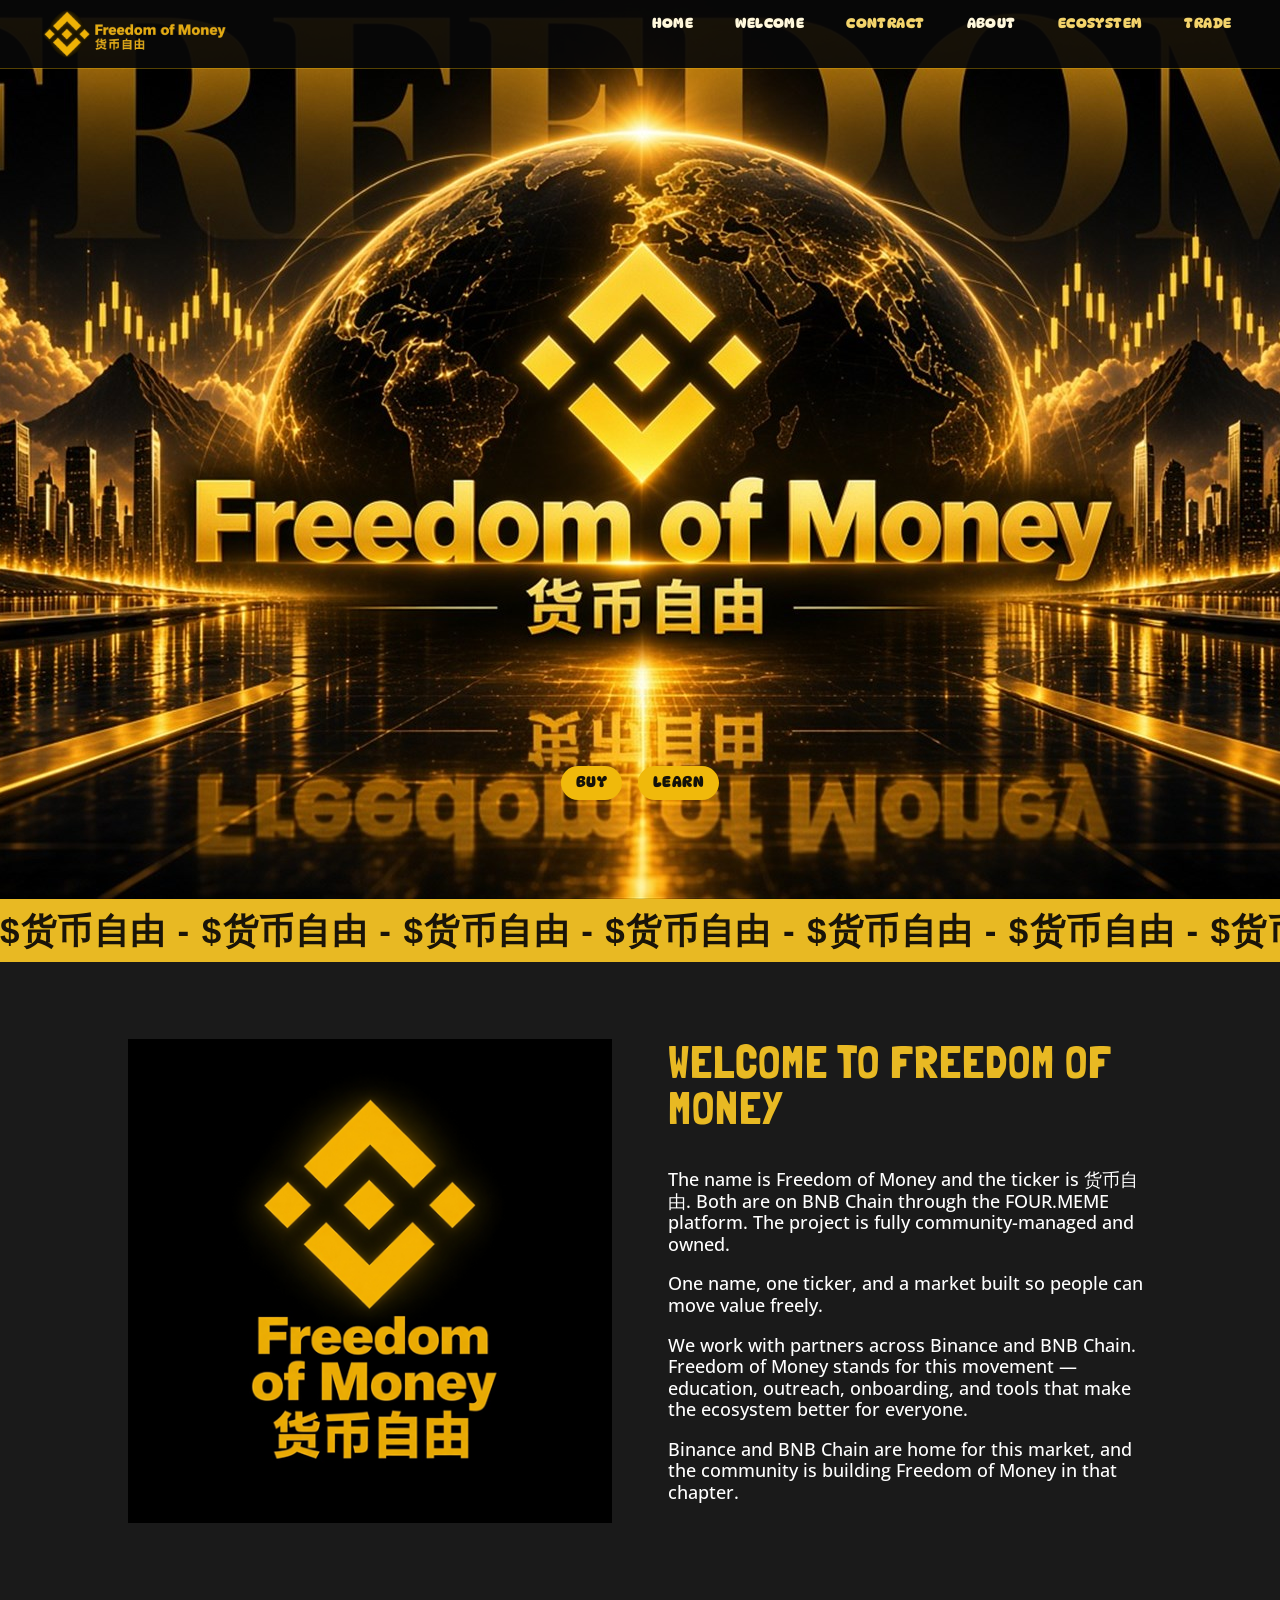
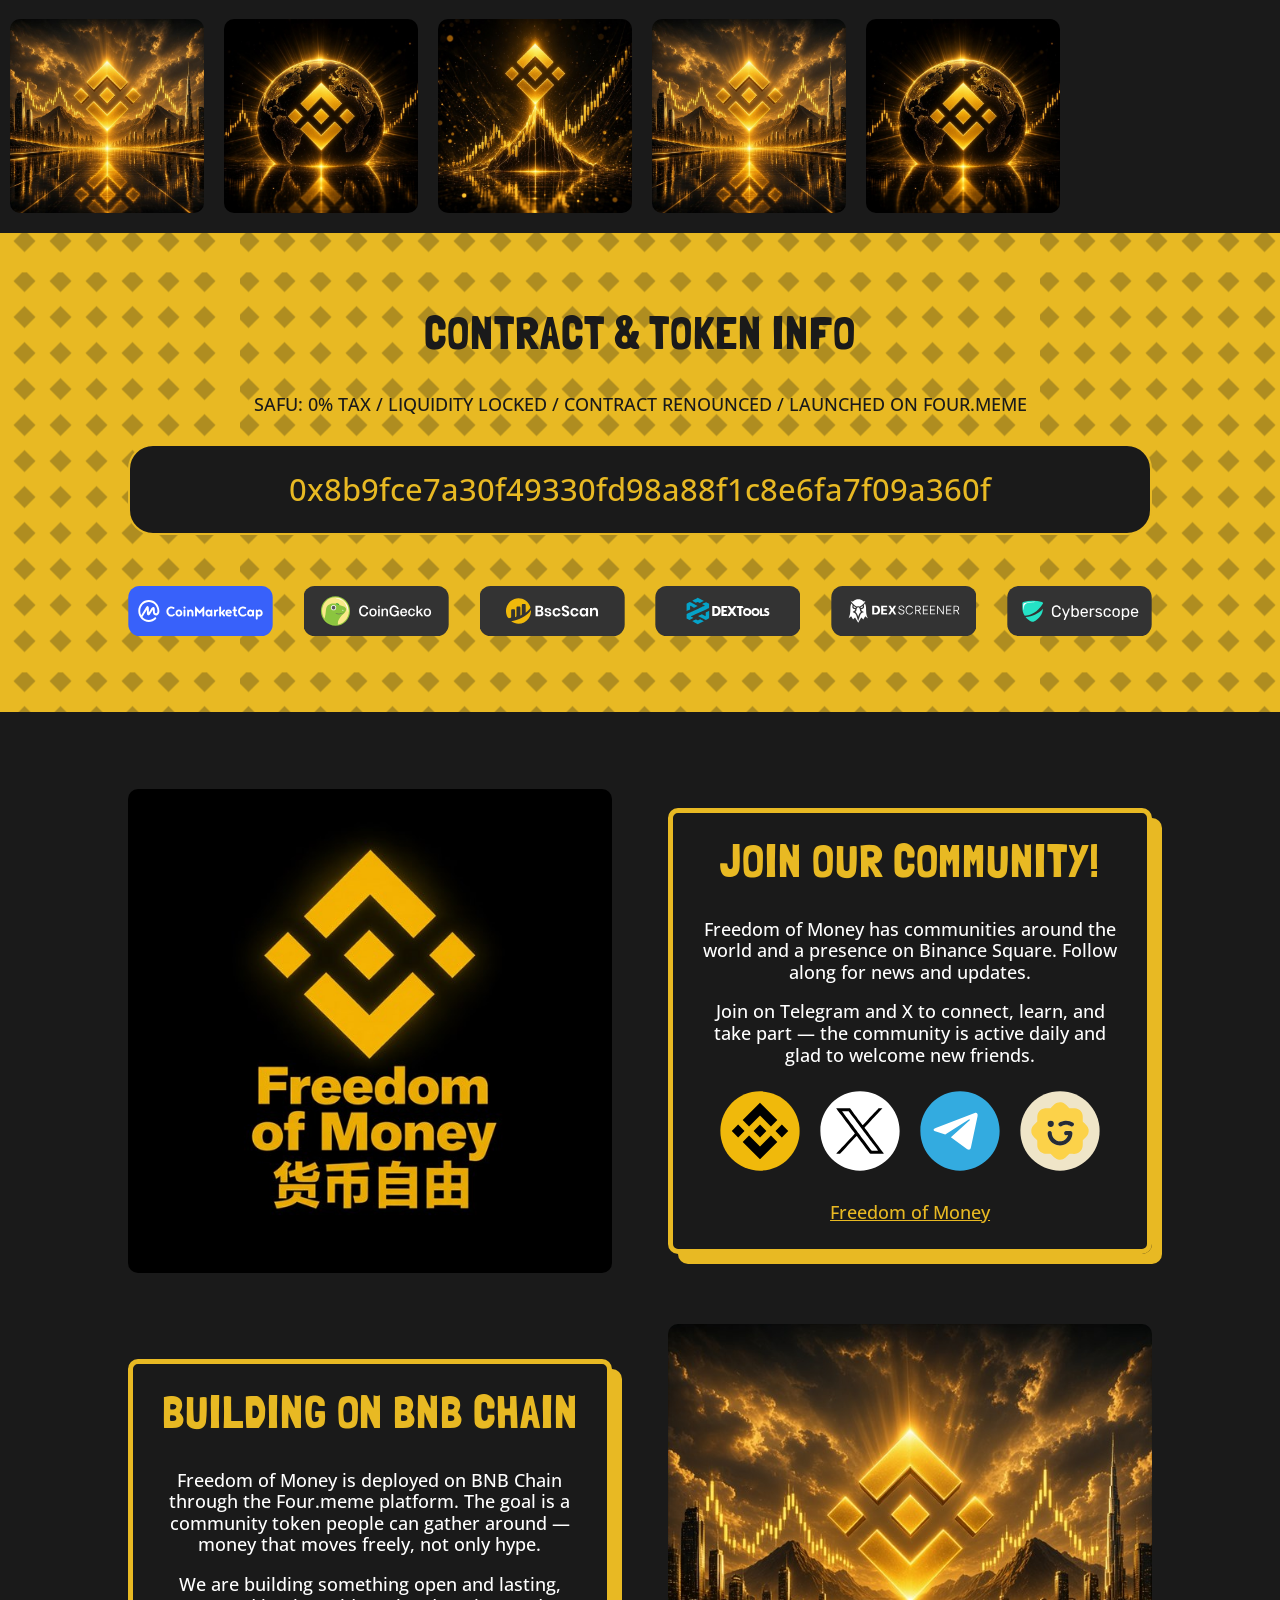
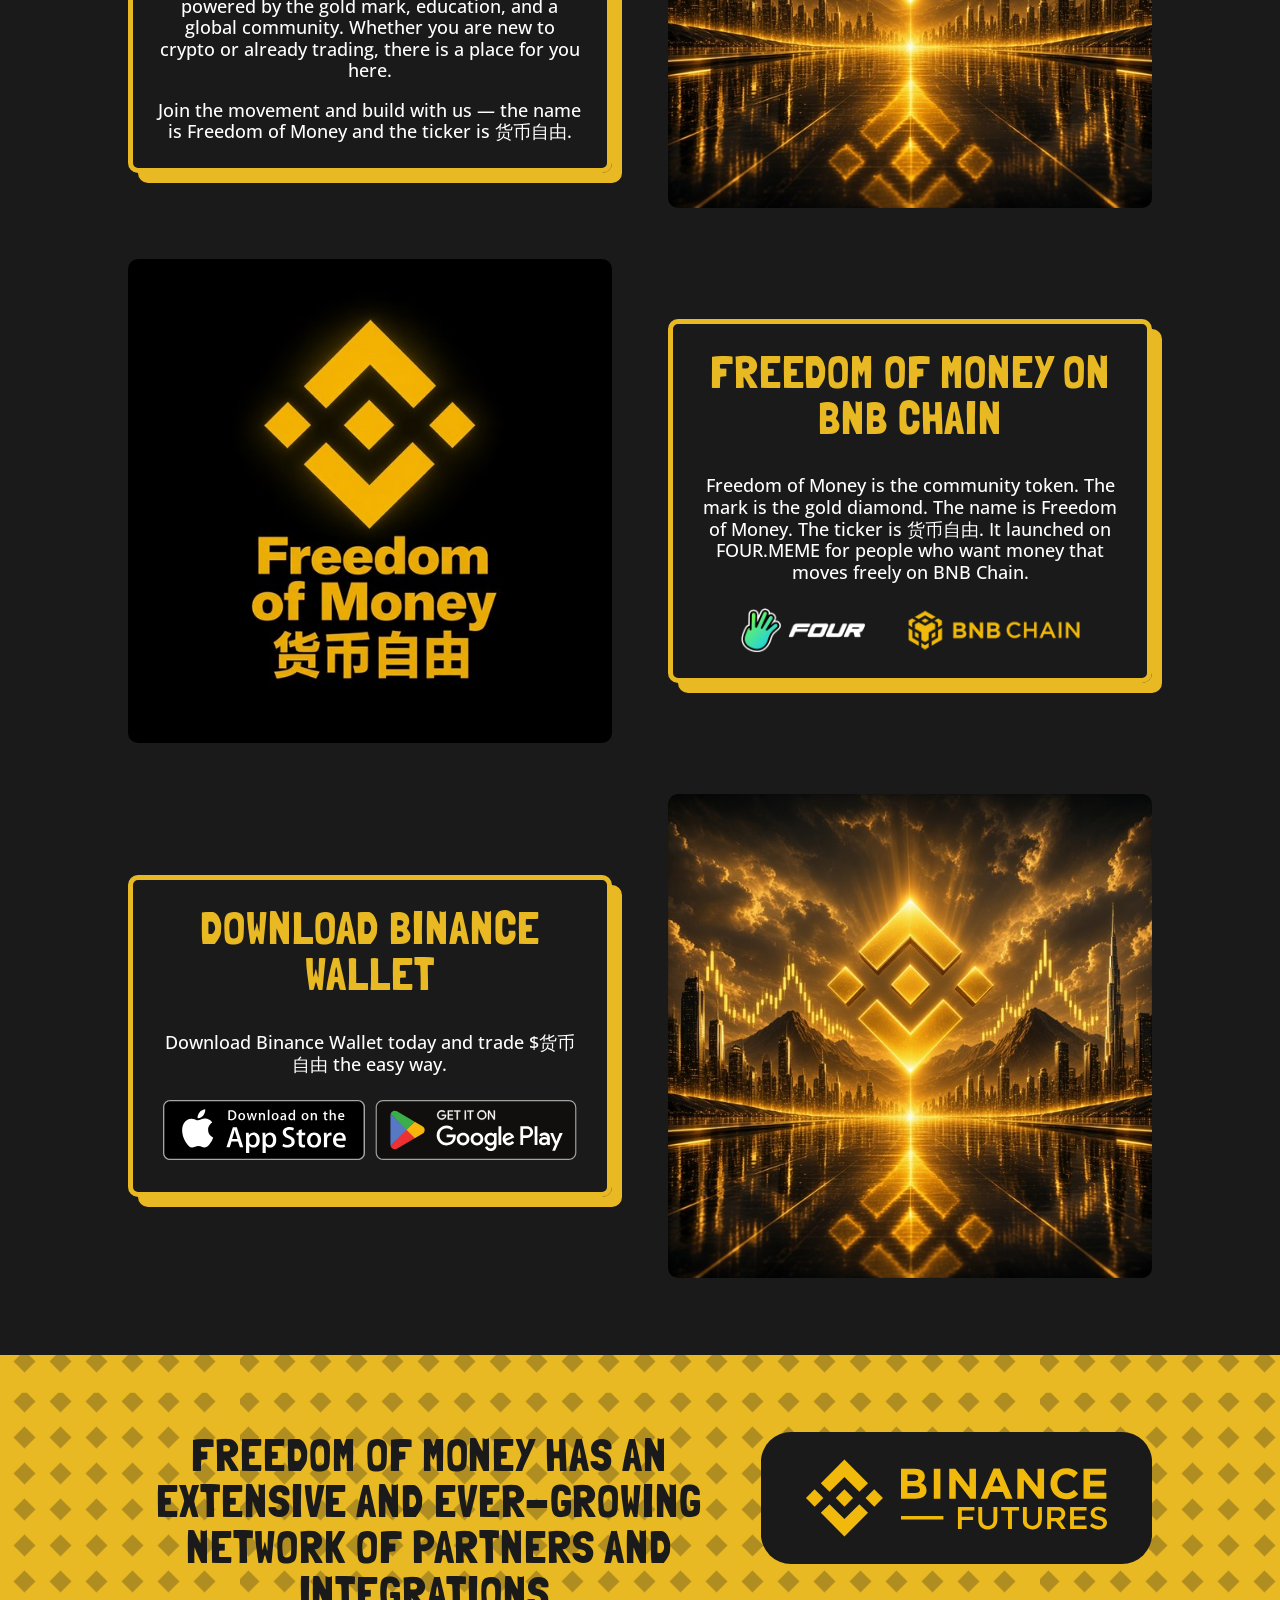
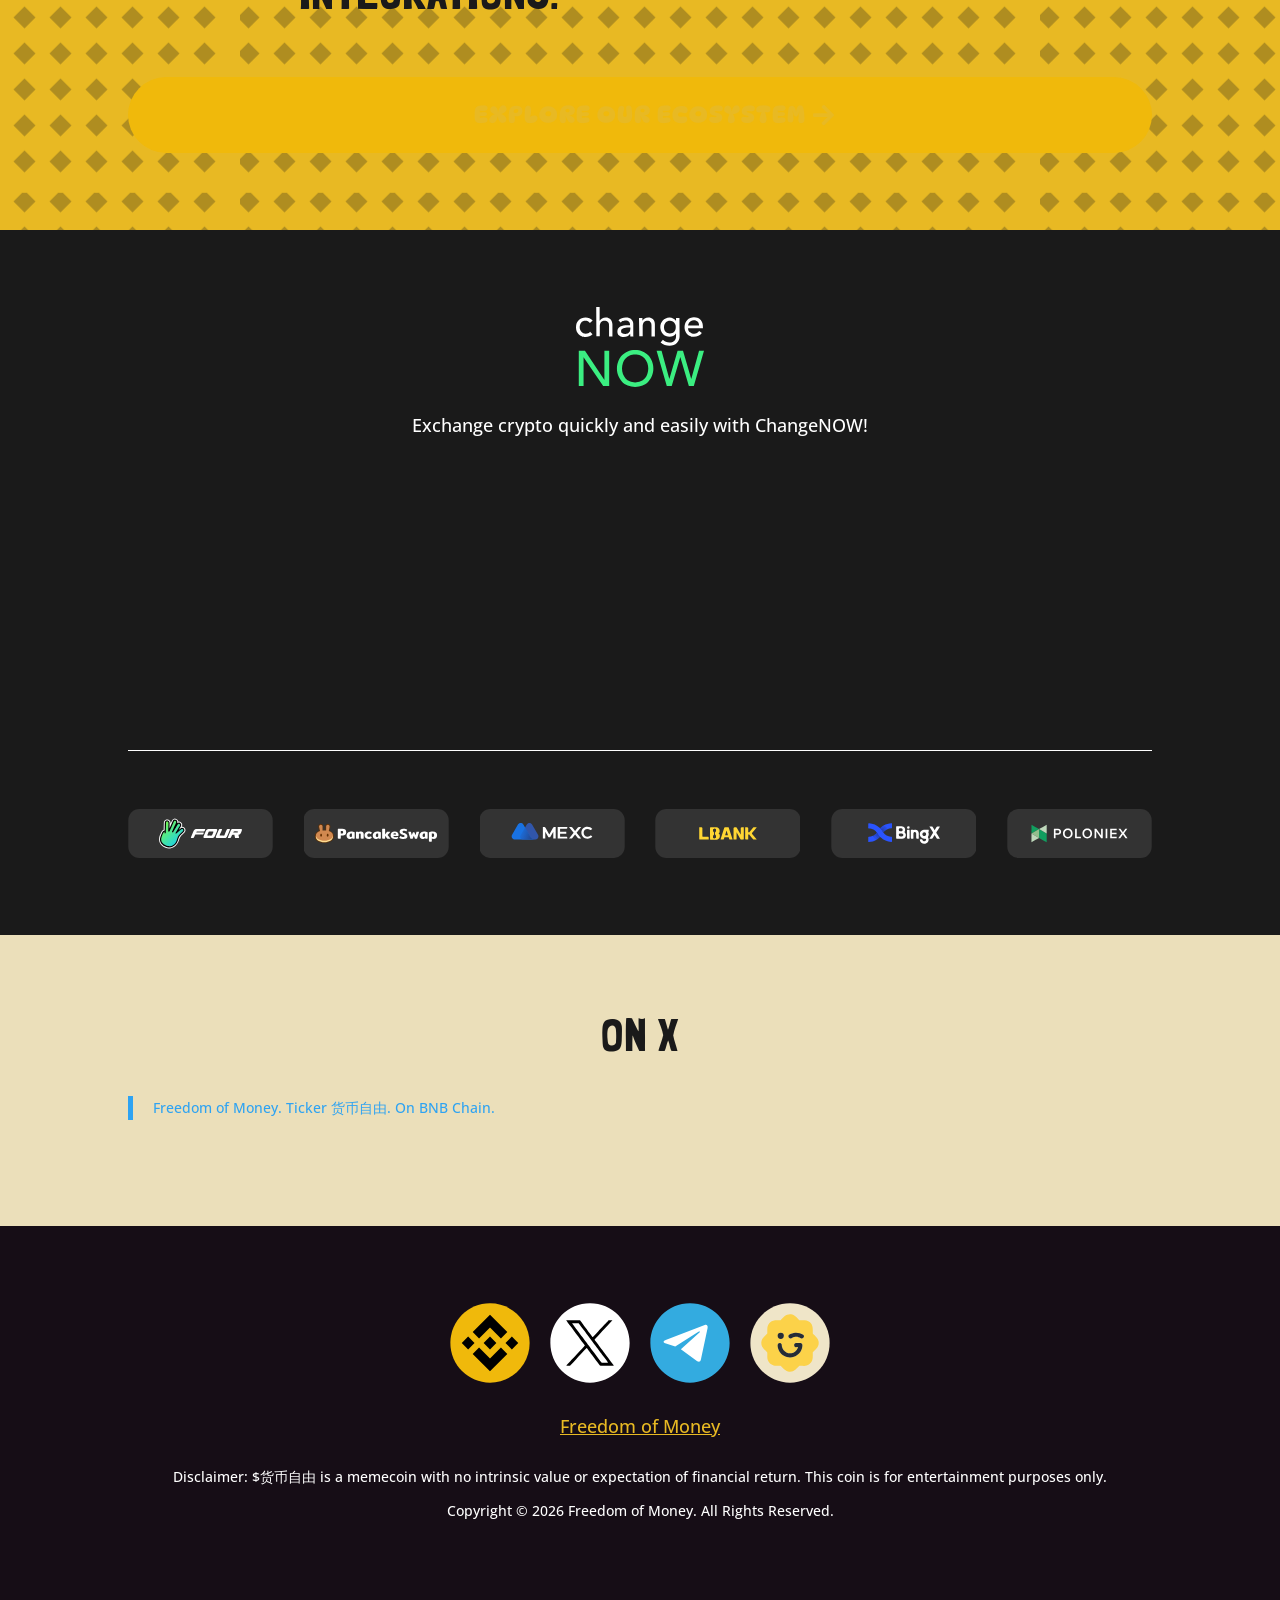
<file: index.html>
<!DOCTYPE html>
<html lang="en-US">
<head>
	<meta charset="UTF-8" />
<meta http-equiv="X-UA-Compatible" content="IE=edge">
	<link rel="pingback" href="https://firstbroccoli.com/xmlrpc.php" />

	<script type="text/javascript">
		document.documentElement.className = 'js';
	</script>
	
	<link rel="stylesheet" href="./brand.css" />
	<title>Freedom of Money | 货币自由</title><link rel="stylesheet" href="./wp-content/cache/min/1/225ffd4697bfc59f4a7b1bc38393448a.css" media="all" data-minify="1" />
<style id="et-divi-open-sans-inline-css">/* Original: https://fonts.googleapis.com/css?family=Open+Sans:300italic,400italic,600italic,700italic,800italic,400,300,600,700,800&#038;subset=latin,latin-ext&#038;display=swap *//* User Agent: Mozilla/5.0 (Unknown; Linux x86_64) AppleWebKit/538.1 (KHTML, like Gecko) Safari/538.1 Daum/4.1 */@font-face {font-family: 'Open Sans';font-style: italic;font-weight: 300;font-stretch: normal;font-display: swap;src: url(./fonts.gstatic.com/s/opensans/v44/memQYaGs126MiZpBA-UFUIcVXSCEkx2cmqvXlWq8tWZ0Pw86hd0Rk5hkWV4exQ.ttf) format('truetype');}@font-face {font-family: 'Open Sans';font-style: italic;font-weight: 400;font-stretch: normal;font-display: swap;src: url(./fonts.gstatic.com/s/opensans/v44/memQYaGs126MiZpBA-UFUIcVXSCEkx2cmqvXlWq8tWZ0Pw86hd0Rk8ZkWV4exQ.ttf) format('truetype');}@font-face {font-family: 'Open Sans';font-style: italic;font-weight: 600;font-stretch: normal;font-display: swap;src: url(./fonts.gstatic.com/s/opensans/v44/memQYaGs126MiZpBA-UFUIcVXSCEkx2cmqvXlWq8tWZ0Pw86hd0RkxhjWV4exQ.ttf) format('truetype');}@font-face {font-family: 'Open Sans';font-style: italic;font-weight: 700;font-stretch: normal;font-display: swap;src: url(./fonts.gstatic.com/s/opensans/v44/memQYaGs126MiZpBA-UFUIcVXSCEkx2cmqvXlWq8tWZ0Pw86hd0RkyFjWV4exQ.ttf) format('truetype');}@font-face {font-family: 'Open Sans';font-style: italic;font-weight: 800;font-stretch: normal;font-display: swap;src: url(./fonts.gstatic.com/s/opensans/v44/memQYaGs126MiZpBA-UFUIcVXSCEkx2cmqvXlWq8tWZ0Pw86hd0Rk0ZjWV4exQ.ttf) format('truetype');}@font-face {font-family: 'Open Sans';font-style: normal;font-weight: 300;font-stretch: normal;font-display: swap;src: url(./fonts.gstatic.com/s/opensans/v44/memSYaGs126MiZpBA-UvWbX2vVnXBbObj2OVZyOOSr4dVJWUgsiH0B4uaVc.ttf) format('truetype');}@font-face {font-family: 'Open Sans';font-style: normal;font-weight: 400;font-stretch: normal;font-display: swap;src: url(./fonts.gstatic.com/s/opensans/v44/memSYaGs126MiZpBA-UvWbX2vVnXBbObj2OVZyOOSr4dVJWUgsjZ0B4uaVc.ttf) format('truetype');}@font-face {font-family: 'Open Sans';font-style: normal;font-weight: 600;font-stretch: normal;font-display: swap;src: url(./fonts.gstatic.com/s/opensans/v44/memSYaGs126MiZpBA-UvWbX2vVnXBbObj2OVZyOOSr4dVJWUgsgH1x4uaVc.ttf) format('truetype');}@font-face {font-family: 'Open Sans';font-style: normal;font-weight: 700;font-stretch: normal;font-display: swap;src: url(./fonts.gstatic.com/s/opensans/v44/memSYaGs126MiZpBA-UvWbX2vVnXBbObj2OVZyOOSr4dVJWUgsg-1x4uaVc.ttf) format('truetype');}@font-face {font-family: 'Open Sans';font-style: normal;font-weight: 800;font-stretch: normal;font-display: swap;src: url(./fonts.gstatic.com/s/opensans/v44/memSYaGs126MiZpBA-UvWbX2vVnXBbObj2OVZyOOSr4dVJWUgshZ1x4uaVc.ttf) format('truetype');}/* User Agent: Mozilla/5.0 (Windows NT 6.1; WOW64; rv:27.0) Gecko/20100101 Firefox/27.0 */@font-face {font-family: 'Open Sans';font-style: italic;font-weight: 300;font-stretch: normal;font-display: swap;src: url(./fonts.gstatic.com/s/opensans/v44/memQYaGs126MiZpBA-UFUIcVXSCEkx2cmqvXlWq8tWZ0Pw86hd0Rk5hkWV4exg.woff) format('woff');}@font-face {font-family: 'Open Sans';font-style: italic;font-weight: 400;font-stretch: normal;font-display: swap;src: url(./fonts.gstatic.com/s/opensans/v44/memQYaGs126MiZpBA-UFUIcVXSCEkx2cmqvXlWq8tWZ0Pw86hd0Rk8ZkWV4exg.woff) format('woff');}@font-face {font-family: 'Open Sans';font-style: italic;font-weight: 600;font-stretch: normal;font-display: swap;src: url(./fonts.gstatic.com/s/opensans/v44/memQYaGs126MiZpBA-UFUIcVXSCEkx2cmqvXlWq8tWZ0Pw86hd0RkxhjWV4exg.woff) format('woff');}@font-face {font-family: 'Open Sans';font-style: italic;font-weight: 700;font-stretch: normal;font-display: swap;src: url(./fonts.gstatic.com/s/opensans/v44/memQYaGs126MiZpBA-UFUIcVXSCEkx2cmqvXlWq8tWZ0Pw86hd0RkyFjWV4exg.woff) format('woff');}@font-face {font-family: 'Open Sans';font-style: italic;font-weight: 800;font-stretch: normal;font-display: swap;src: url(./fonts.gstatic.com/s/opensans/v44/memQYaGs126MiZpBA-UFUIcVXSCEkx2cmqvXlWq8tWZ0Pw86hd0Rk0ZjWV4exg.woff) format('woff');}@font-face {font-family: 'Open Sans';font-style: normal;font-weight: 300;font-stretch: normal;font-display: swap;src: url(./fonts.gstatic.com/s/opensans/v44/memSYaGs126MiZpBA-UvWbX2vVnXBbObj2OVZyOOSr4dVJWUgsiH0B4uaVQ.woff) format('woff');}@font-face {font-family: 'Open Sans';font-style: normal;font-weight: 400;font-stretch: normal;font-display: swap;src: url(./fonts.gstatic.com/s/opensans/v44/memSYaGs126MiZpBA-UvWbX2vVnXBbObj2OVZyOOSr4dVJWUgsjZ0B4uaVQ.woff) format('woff');}@font-face {font-family: 'Open Sans';font-style: normal;font-weight: 600;font-stretch: normal;font-display: swap;src: url(./fonts.gstatic.com/s/opensans/v44/memSYaGs126MiZpBA-UvWbX2vVnXBbObj2OVZyOOSr4dVJWUgsgH1x4uaVQ.woff) format('woff');}@font-face {font-family: 'Open Sans';font-style: normal;font-weight: 700;font-stretch: normal;font-display: swap;src: url(./fonts.gstatic.com/s/opensans/v44/memSYaGs126MiZpBA-UvWbX2vVnXBbObj2OVZyOOSr4dVJWUgsg-1x4uaVQ.woff) format('woff');}@font-face {font-family: 'Open Sans';font-style: normal;font-weight: 800;font-stretch: normal;font-display: swap;src: url(./fonts.gstatic.com/s/opensans/v44/memSYaGs126MiZpBA-UvWbX2vVnXBbObj2OVZyOOSr4dVJWUgshZ1x4uaVQ.woff) format('woff');}/* User Agent: Mozilla/5.0 (Windows NT 6.3; rv:39.0) Gecko/20100101 Firefox/39.0 */@font-face {font-family: 'Open Sans';font-style: italic;font-weight: 300;font-stretch: normal;font-display: swap;src: url(./fonts.gstatic.com/s/opensans/v44/memQYaGs126MiZpBA-UFUIcVXSCEkx2cmqvXlWq8tWZ0Pw86hd0Rk5hkWV4ewA.woff2) format('woff2');}@font-face {font-family: 'Open Sans';font-style: italic;font-weight: 400;font-stretch: normal;font-display: swap;src: url(./fonts.gstatic.com/s/opensans/v44/memQYaGs126MiZpBA-UFUIcVXSCEkx2cmqvXlWq8tWZ0Pw86hd0Rk8ZkWV4ewA.woff2) format('woff2');}@font-face {font-family: 'Open Sans';font-style: italic;font-weight: 600;font-stretch: normal;font-display: swap;src: url(./fonts.gstatic.com/s/opensans/v44/memQYaGs126MiZpBA-UFUIcVXSCEkx2cmqvXlWq8tWZ0Pw86hd0RkxhjWV4ewA.woff2) format('woff2');}@font-face {font-family: 'Open Sans';font-style: italic;font-weight: 700;font-stretch: normal;font-display: swap;src: url(./fonts.gstatic.com/s/opensans/v44/memQYaGs126MiZpBA-UFUIcVXSCEkx2cmqvXlWq8tWZ0Pw86hd0RkyFjWV4ewA.woff2) format('woff2');}@font-face {font-family: 'Open Sans';font-style: italic;font-weight: 800;font-stretch: normal;font-display: swap;src: url(./fonts.gstatic.com/s/opensans/v44/memQYaGs126MiZpBA-UFUIcVXSCEkx2cmqvXlWq8tWZ0Pw86hd0Rk0ZjWV4ewA.woff2) format('woff2');}@font-face {font-family: 'Open Sans';font-style: normal;font-weight: 300;font-stretch: normal;font-display: swap;src: url(./fonts.gstatic.com/s/opensans/v44/memSYaGs126MiZpBA-UvWbX2vVnXBbObj2OVZyOOSr4dVJWUgsiH0B4uaVI.woff2) format('woff2');}@font-face {font-family: 'Open Sans';font-style: normal;font-weight: 400;font-stretch: normal;font-display: swap;src: url(./fonts.gstatic.com/s/opensans/v44/memSYaGs126MiZpBA-UvWbX2vVnXBbObj2OVZyOOSr4dVJWUgsjZ0B4uaVI.woff2) format('woff2');}@font-face {font-family: 'Open Sans';font-style: normal;font-weight: 600;font-stretch: normal;font-display: swap;src: url(./fonts.gstatic.com/s/opensans/v44/memSYaGs126MiZpBA-UvWbX2vVnXBbObj2OVZyOOSr4dVJWUgsgH1x4uaVI.woff2) format('woff2');}@font-face {font-family: 'Open Sans';font-style: normal;font-weight: 700;font-stretch: normal;font-display: swap;src: url(./fonts.gstatic.com/s/opensans/v44/memSYaGs126MiZpBA-UvWbX2vVnXBbObj2OVZyOOSr4dVJWUgsg-1x4uaVI.woff2) format('woff2');}@font-face {font-family: 'Open Sans';font-style: normal;font-weight: 800;font-stretch: normal;font-display: swap;src: url(./fonts.gstatic.com/s/opensans/v44/memSYaGs126MiZpBA-UvWbX2vVnXBbObj2OVZyOOSr4dVJWUgshZ1x4uaVI.woff2) format('woff2');}</style><style id="et-builder-googlefonts-cached-inline">/* Original: https://fonts.googleapis.com/css?family=Open+Sans:300,regular,500,600,700,800,300italic,italic,500italic,600italic,700italic,800italic|DynaPuff:regular,500,600,700|Londrina+Solid:100,300,regular,900&#038;subset=latin,latin-ext&#038;display=swap *//* User Agent: Mozilla/5.0 (Unknown; Linux x86_64) AppleWebKit/538.1 (KHTML, like Gecko) Safari/538.1 Daum/4.1 */@font-face {font-family: 'DynaPuff';font-style: normal;font-weight: 400;font-stretch: normal;font-display: swap;src: url(./fonts.gstatic.com/s/dynapuff/v9/z7N5dRvsZDIVHbYPMhZJ3HQ83UaSu4uhr7-ZFeoYkgAr1x8RSxYu2YHhTQ.ttf) format('truetype');}@font-face {font-family: 'DynaPuff';font-style: normal;font-weight: 500;font-stretch: normal;font-display: swap;src: url(./fonts.gstatic.com/s/dynapuff/v9/z7N5dRvsZDIVHbYPMhZJ3HQ83UaSu4uhr7-ZFeoYkgAr1x8RSyQu2YHhTQ.ttf) format('truetype');}@font-face {font-family: 'DynaPuff';font-style: normal;font-weight: 600;font-stretch: normal;font-display: swap;src: url(./fonts.gstatic.com/s/dynapuff/v9/z7N5dRvsZDIVHbYPMhZJ3HQ83UaSu4uhr7-ZFeoYkgAr1x8RS8gp2YHhTQ.ttf) format('truetype');}@font-face {font-family: 'DynaPuff';font-style: normal;font-weight: 700;font-stretch: normal;font-display: swap;src: url(./fonts.gstatic.com/s/dynapuff/v9/z7N5dRvsZDIVHbYPMhZJ3HQ83UaSu4uhr7-ZFeoYkgAr1x8RS_Ep2YHhTQ.ttf) format('truetype');}@font-face {font-family: 'Londrina Solid';font-style: normal;font-weight: 100;font-display: swap;src: url(./fonts.gstatic.com/s/londrinasolid/v19/flUjRq6sw40kQEJxWNgkLuudGfs9GBEUtQ.ttf) format('truetype');}@font-face {font-family: 'Londrina Solid';font-style: normal;font-weight: 300;font-display: swap;src: url(./fonts.gstatic.com/s/londrinasolid/v19/flUiRq6sw40kQEJxWNgkLuudGfv1CgYzlZk.ttf) format('truetype');}@font-face {font-family: 'Londrina Solid';font-style: normal;font-weight: 400;font-display: swap;src: url(./fonts.gstatic.com/s/londrinasolid/v19/flUhRq6sw40kQEJxWNgkLuudGfNeKBY.ttf) format('truetype');}@font-face {font-family: 'Londrina Solid';font-style: normal;font-weight: 900;font-display: swap;src: url(./fonts.gstatic.com/s/londrinasolid/v19/flUiRq6sw40kQEJxWNgkLuudGfvdDwYzlZk.ttf) format('truetype');}@font-face {font-family: 'Open Sans';font-style: italic;font-weight: 300;font-stretch: normal;font-display: swap;src: url(./fonts.gstatic.com/s/opensans/v44/memQYaGs126MiZpBA-UFUIcVXSCEkx2cmqvXlWq8tWZ0Pw86hd0Rk5hkWV4exQ.ttf) format('truetype');}@font-face {font-family: 'Open Sans';font-style: italic;font-weight: 400;font-stretch: normal;font-display: swap;src: url(./fonts.gstatic.com/s/opensans/v44/memQYaGs126MiZpBA-UFUIcVXSCEkx2cmqvXlWq8tWZ0Pw86hd0Rk8ZkWV4exQ.ttf) format('truetype');}@font-face {font-family: 'Open Sans';font-style: italic;font-weight: 500;font-stretch: normal;font-display: swap;src: url(./fonts.gstatic.com/s/opensans/v44/memQYaGs126MiZpBA-UFUIcVXSCEkx2cmqvXlWq8tWZ0Pw86hd0Rk_RkWV4exQ.ttf) format('truetype');}@font-face {font-family: 'Open Sans';font-style: italic;font-weight: 600;font-stretch: normal;font-display: swap;src: url(./fonts.gstatic.com/s/opensans/v44/memQYaGs126MiZpBA-UFUIcVXSCEkx2cmqvXlWq8tWZ0Pw86hd0RkxhjWV4exQ.ttf) format('truetype');}@font-face {font-family: 'Open Sans';font-style: italic;font-weight: 700;font-stretch: normal;font-display: swap;src: url(./fonts.gstatic.com/s/opensans/v44/memQYaGs126MiZpBA-UFUIcVXSCEkx2cmqvXlWq8tWZ0Pw86hd0RkyFjWV4exQ.ttf) format('truetype');}@font-face {font-family: 'Open Sans';font-style: italic;font-weight: 800;font-stretch: normal;font-display: swap;src: url(./fonts.gstatic.com/s/opensans/v44/memQYaGs126MiZpBA-UFUIcVXSCEkx2cmqvXlWq8tWZ0Pw86hd0Rk0ZjWV4exQ.ttf) format('truetype');}@font-face {font-family: 'Open Sans';font-style: normal;font-weight: 300;font-stretch: normal;font-display: swap;src: url(./fonts.gstatic.com/s/opensans/v44/memSYaGs126MiZpBA-UvWbX2vVnXBbObj2OVZyOOSr4dVJWUgsiH0B4uaVc.ttf) format('truetype');}@font-face {font-family: 'Open Sans';font-style: normal;font-weight: 400;font-stretch: normal;font-display: swap;src: url(./fonts.gstatic.com/s/opensans/v44/memSYaGs126MiZpBA-UvWbX2vVnXBbObj2OVZyOOSr4dVJWUgsjZ0B4uaVc.ttf) format('truetype');}@font-face {font-family: 'Open Sans';font-style: normal;font-weight: 500;font-stretch: normal;font-display: swap;src: url(./fonts.gstatic.com/s/opensans/v44/memSYaGs126MiZpBA-UvWbX2vVnXBbObj2OVZyOOSr4dVJWUgsjr0B4uaVc.ttf) format('truetype');}@font-face {font-family: 'Open Sans';font-style: normal;font-weight: 600;font-stretch: normal;font-display: swap;src: url(./fonts.gstatic.com/s/opensans/v44/memSYaGs126MiZpBA-UvWbX2vVnXBbObj2OVZyOOSr4dVJWUgsgH1x4uaVc.ttf) format('truetype');}@font-face {font-family: 'Open Sans';font-style: normal;font-weight: 700;font-stretch: normal;font-display: swap;src: url(./fonts.gstatic.com/s/opensans/v44/memSYaGs126MiZpBA-UvWbX2vVnXBbObj2OVZyOOSr4dVJWUgsg-1x4uaVc.ttf) format('truetype');}@font-face {font-family: 'Open Sans';font-style: normal;font-weight: 800;font-stretch: normal;font-display: swap;src: url(./fonts.gstatic.com/s/opensans/v44/memSYaGs126MiZpBA-UvWbX2vVnXBbObj2OVZyOOSr4dVJWUgshZ1x4uaVc.ttf) format('truetype');}/* User Agent: Mozilla/5.0 (Windows NT 6.1; WOW64; rv:27.0) Gecko/20100101 Firefox/27.0 */@font-face {font-family: 'DynaPuff';font-style: normal;font-weight: 400;font-stretch: normal;font-display: swap;src: url(./fonts.gstatic.com/s/dynapuff/v9/z7N5dRvsZDIVHbYPMhZJ3HQ83UaSu4uhr7-ZFeoYkgAr1x8RSxYu2YHhTg.woff) format('woff');}@font-face {font-family: 'DynaPuff';font-style: normal;font-weight: 500;font-stretch: normal;font-display: swap;src: url(./fonts.gstatic.com/s/dynapuff/v9/z7N5dRvsZDIVHbYPMhZJ3HQ83UaSu4uhr7-ZFeoYkgAr1x8RSyQu2YHhTg.woff) format('woff');}@font-face {font-family: 'DynaPuff';font-style: normal;font-weight: 600;font-stretch: normal;font-display: swap;src: url(./fonts.gstatic.com/s/dynapuff/v9/z7N5dRvsZDIVHbYPMhZJ3HQ83UaSu4uhr7-ZFeoYkgAr1x8RS8gp2YHhTg.woff) format('woff');}@font-face {font-family: 'DynaPuff';font-style: normal;font-weight: 700;font-stretch: normal;font-display: swap;src: url(./fonts.gstatic.com/s/dynapuff/v9/z7N5dRvsZDIVHbYPMhZJ3HQ83UaSu4uhr7-ZFeoYkgAr1x8RS_Ep2YHhTg.woff) format('woff');}@font-face {font-family: 'Londrina Solid';font-style: normal;font-weight: 100;font-display: swap;src: url(./fonts.gstatic.com/s/londrinasolid/v19/flUjRq6sw40kQEJxWNgkLuudGfs9GBEUtg.woff) format('woff');}@font-face {font-family: 'Londrina Solid';font-style: normal;font-weight: 300;font-display: swap;src: url(./fonts.gstatic.com/s/londrinasolid/v19/flUiRq6sw40kQEJxWNgkLuudGfv1CgYzlZo.woff) format('woff');}@font-face {font-family: 'Londrina Solid';font-style: normal;font-weight: 400;font-display: swap;src: url(./fonts.gstatic.com/s/londrinasolid/v19/flUhRq6sw40kQEJxWNgkLuudGfNeKBU.woff) format('woff');}@font-face {font-family: 'Londrina Solid';font-style: normal;font-weight: 900;font-display: swap;src: url(./fonts.gstatic.com/s/londrinasolid/v19/flUiRq6sw40kQEJxWNgkLuudGfvdDwYzlZo.woff) format('woff');}@font-face {font-family: 'Open Sans';font-style: italic;font-weight: 300;font-stretch: normal;font-display: swap;src: url(./fonts.gstatic.com/s/opensans/v44/memQYaGs126MiZpBA-UFUIcVXSCEkx2cmqvXlWq8tWZ0Pw86hd0Rk5hkWV4exg.woff) format('woff');}@font-face {font-family: 'Open Sans';font-style: italic;font-weight: 400;font-stretch: normal;font-display: swap;src: url(./fonts.gstatic.com/s/opensans/v44/memQYaGs126MiZpBA-UFUIcVXSCEkx2cmqvXlWq8tWZ0Pw86hd0Rk8ZkWV4exg.woff) format('woff');}@font-face {font-family: 'Open Sans';font-style: italic;font-weight: 500;font-stretch: normal;font-display: swap;src: url(./fonts.gstatic.com/s/opensans/v44/memQYaGs126MiZpBA-UFUIcVXSCEkx2cmqvXlWq8tWZ0Pw86hd0Rk_RkWV4exg.woff) format('woff');}@font-face {font-family: 'Open Sans';font-style: italic;font-weight: 600;font-stretch: normal;font-display: swap;src: url(./fonts.gstatic.com/s/opensans/v44/memQYaGs126MiZpBA-UFUIcVXSCEkx2cmqvXlWq8tWZ0Pw86hd0RkxhjWV4exg.woff) format('woff');}@font-face {font-family: 'Open Sans';font-style: italic;font-weight: 700;font-stretch: normal;font-display: swap;src: url(./fonts.gstatic.com/s/opensans/v44/memQYaGs126MiZpBA-UFUIcVXSCEkx2cmqvXlWq8tWZ0Pw86hd0RkyFjWV4exg.woff) format('woff');}@font-face {font-family: 'Open Sans';font-style: italic;font-weight: 800;font-stretch: normal;font-display: swap;src: url(./fonts.gstatic.com/s/opensans/v44/memQYaGs126MiZpBA-UFUIcVXSCEkx2cmqvXlWq8tWZ0Pw86hd0Rk0ZjWV4exg.woff) format('woff');}@font-face {font-family: 'Open Sans';font-style: normal;font-weight: 300;font-stretch: normal;font-display: swap;src: url(./fonts.gstatic.com/s/opensans/v44/memSYaGs126MiZpBA-UvWbX2vVnXBbObj2OVZyOOSr4dVJWUgsiH0B4uaVQ.woff) format('woff');}@font-face {font-family: 'Open Sans';font-style: normal;font-weight: 400;font-stretch: normal;font-display: swap;src: url(./fonts.gstatic.com/s/opensans/v44/memSYaGs126MiZpBA-UvWbX2vVnXBbObj2OVZyOOSr4dVJWUgsjZ0B4uaVQ.woff) format('woff');}@font-face {font-family: 'Open Sans';font-style: normal;font-weight: 500;font-stretch: normal;font-display: swap;src: url(./fonts.gstatic.com/s/opensans/v44/memSYaGs126MiZpBA-UvWbX2vVnXBbObj2OVZyOOSr4dVJWUgsjr0B4uaVQ.woff) format('woff');}@font-face {font-family: 'Open Sans';font-style: normal;font-weight: 600;font-stretch: normal;font-display: swap;src: url(./fonts.gstatic.com/s/opensans/v44/memSYaGs126MiZpBA-UvWbX2vVnXBbObj2OVZyOOSr4dVJWUgsgH1x4uaVQ.woff) format('woff');}@font-face {font-family: 'Open Sans';font-style: normal;font-weight: 700;font-stretch: normal;font-display: swap;src: url(./fonts.gstatic.com/s/opensans/v44/memSYaGs126MiZpBA-UvWbX2vVnXBbObj2OVZyOOSr4dVJWUgsg-1x4uaVQ.woff) format('woff');}@font-face {font-family: 'Open Sans';font-style: normal;font-weight: 800;font-stretch: normal;font-display: swap;src: url(./fonts.gstatic.com/s/opensans/v44/memSYaGs126MiZpBA-UvWbX2vVnXBbObj2OVZyOOSr4dVJWUgshZ1x4uaVQ.woff) format('woff');}/* User Agent: Mozilla/5.0 (Windows NT 6.3; rv:39.0) Gecko/20100101 Firefox/39.0 */@font-face {font-family: 'DynaPuff';font-style: normal;font-weight: 400;font-stretch: normal;font-display: swap;src: url(./fonts.gstatic.com/s/dynapuff/v9/z7N5dRvsZDIVHbYPMhZJ3HQ83UaSu4uhr7-ZFeoYkgAr1x8RSxYu2YHhSA.woff2) format('woff2');}@font-face {font-family: 'DynaPuff';font-style: normal;font-weight: 500;font-stretch: normal;font-display: swap;src: url(./fonts.gstatic.com/s/dynapuff/v9/z7N5dRvsZDIVHbYPMhZJ3HQ83UaSu4uhr7-ZFeoYkgAr1x8RSyQu2YHhSA.woff2) format('woff2');}@font-face {font-family: 'DynaPuff';font-style: normal;font-weight: 600;font-stretch: normal;font-display: swap;src: url(./fonts.gstatic.com/s/dynapuff/v9/z7N5dRvsZDIVHbYPMhZJ3HQ83UaSu4uhr7-ZFeoYkgAr1x8RS8gp2YHhSA.woff2) format('woff2');}@font-face {font-family: 'DynaPuff';font-style: normal;font-weight: 700;font-stretch: normal;font-display: swap;src: url(./fonts.gstatic.com/s/dynapuff/v9/z7N5dRvsZDIVHbYPMhZJ3HQ83UaSu4uhr7-ZFeoYkgAr1x8RS_Ep2YHhSA.woff2) format('woff2');}@font-face {font-family: 'Londrina Solid';font-style: normal;font-weight: 100;font-display: swap;src: url(./fonts.gstatic.com/s/londrinasolid/v19/flUjRq6sw40kQEJxWNgkLuudGfs9GBEUsA.woff2) format('woff2');}@font-face {font-family: 'Londrina Solid';font-style: normal;font-weight: 300;font-display: swap;src: url(./fonts.gstatic.com/s/londrinasolid/v19/flUiRq6sw40kQEJxWNgkLuudGfv1CgYzlZw.woff2) format('woff2');}@font-face {font-family: 'Londrina Solid';font-style: normal;font-weight: 400;font-display: swap;src: url(./fonts.gstatic.com/s/londrinasolid/v19/flUhRq6sw40kQEJxWNgkLuudGfNeKBM.woff2) format('woff2');}@font-face {font-family: 'Londrina Solid';font-style: normal;font-weight: 900;font-display: swap;src: url(./fonts.gstatic.com/s/londrinasolid/v19/flUiRq6sw40kQEJxWNgkLuudGfvdDwYzlZw.woff2) format('woff2');}@font-face {font-family: 'Open Sans';font-style: italic;font-weight: 300;font-stretch: normal;font-display: swap;src: url(./fonts.gstatic.com/s/opensans/v44/memQYaGs126MiZpBA-UFUIcVXSCEkx2cmqvXlWq8tWZ0Pw86hd0Rk5hkWV4ewA.woff2) format('woff2');}@font-face {font-family: 'Open Sans';font-style: italic;font-weight: 400;font-stretch: normal;font-display: swap;src: url(./fonts.gstatic.com/s/opensans/v44/memQYaGs126MiZpBA-UFUIcVXSCEkx2cmqvXlWq8tWZ0Pw86hd0Rk8ZkWV4ewA.woff2) format('woff2');}@font-face {font-family: 'Open Sans';font-style: italic;font-weight: 500;font-stretch: normal;font-display: swap;src: url(./fonts.gstatic.com/s/opensans/v44/memQYaGs126MiZpBA-UFUIcVXSCEkx2cmqvXlWq8tWZ0Pw86hd0Rk_RkWV4ewA.woff2) format('woff2');}@font-face {font-family: 'Open Sans';font-style: italic;font-weight: 600;font-stretch: normal;font-display: swap;src: url(./fonts.gstatic.com/s/opensans/v44/memQYaGs126MiZpBA-UFUIcVXSCEkx2cmqvXlWq8tWZ0Pw86hd0RkxhjWV4ewA.woff2) format('woff2');}@font-face {font-family: 'Open Sans';font-style: italic;font-weight: 700;font-stretch: normal;font-display: swap;src: url(./fonts.gstatic.com/s/opensans/v44/memQYaGs126MiZpBA-UFUIcVXSCEkx2cmqvXlWq8tWZ0Pw86hd0RkyFjWV4ewA.woff2) format('woff2');}@font-face {font-family: 'Open Sans';font-style: italic;font-weight: 800;font-stretch: normal;font-display: swap;src: url(./fonts.gstatic.com/s/opensans/v44/memQYaGs126MiZpBA-UFUIcVXSCEkx2cmqvXlWq8tWZ0Pw86hd0Rk0ZjWV4ewA.woff2) format('woff2');}@font-face {font-family: 'Open Sans';font-style: normal;font-weight: 300;font-stretch: normal;font-display: swap;src: url(./fonts.gstatic.com/s/opensans/v44/memSYaGs126MiZpBA-UvWbX2vVnXBbObj2OVZyOOSr4dVJWUgsiH0B4uaVI.woff2) format('woff2');}@font-face {font-family: 'Open Sans';font-style: normal;font-weight: 400;font-stretch: normal;font-display: swap;src: url(./fonts.gstatic.com/s/opensans/v44/memSYaGs126MiZpBA-UvWbX2vVnXBbObj2OVZyOOSr4dVJWUgsjZ0B4uaVI.woff2) format('woff2');}@font-face {font-family: 'Open Sans';font-style: normal;font-weight: 500;font-stretch: normal;font-display: swap;src: url(./fonts.gstatic.com/s/opensans/v44/memSYaGs126MiZpBA-UvWbX2vVnXBbObj2OVZyOOSr4dVJWUgsjr0B4uaVI.woff2) format('woff2');}@font-face {font-family: 'Open Sans';font-style: normal;font-weight: 600;font-stretch: normal;font-display: swap;src: url(./fonts.gstatic.com/s/opensans/v44/memSYaGs126MiZpBA-UvWbX2vVnXBbObj2OVZyOOSr4dVJWUgsgH1x4uaVI.woff2) format('woff2');}@font-face {font-family: 'Open Sans';font-style: normal;font-weight: 700;font-stretch: normal;font-display: swap;src: url(./fonts.gstatic.com/s/opensans/v44/memSYaGs126MiZpBA-UvWbX2vVnXBbObj2OVZyOOSr4dVJWUgsg-1x4uaVI.woff2) format('woff2');}@font-face {font-family: 'Open Sans';font-style: normal;font-weight: 800;font-stretch: normal;font-display: swap;src: url(./fonts.gstatic.com/s/opensans/v44/memSYaGs126MiZpBA-UvWbX2vVnXBbObj2OVZyOOSr4dVJWUgshZ1x4uaVI.woff2) format('woff2');}</style><meta name='robots' content='max-image-preview:large' />
<script type="text/javascript">
			let jqueryParams=[],jQuery=function(r){return jqueryParams=[...jqueryParams,r],jQuery},$=function(r){return jqueryParams=[...jqueryParams,r],$};window.jQuery=jQuery,window.$=jQuery;let customHeadScripts=!1;jQuery.fn=jQuery.prototype={},$.fn=jQuery.prototype={},jQuery.noConflict=function(r){if(window.jQuery)return jQuery=window.jQuery,$=window.jQuery,customHeadScripts=!0,jQuery.noConflict},jQuery.ready=function(r){jqueryParams=[...jqueryParams,r]},$.ready=function(r){jqueryParams=[...jqueryParams,r]},jQuery.load=function(r){jqueryParams=[...jqueryParams,r]},$.load=function(r){jqueryParams=[...jqueryParams,r]},jQuery.fn.ready=function(r){jqueryParams=[...jqueryParams,r]},$.fn.ready=function(r){jqueryParams=[...jqueryParams,r]};</script>
<link rel="alternate" type="application/rss+xml" title="firstbroccoli.com &raquo; Feed" href="https://firstbroccoli.com/feed/" />
<link rel="alternate" type="application/rss+xml" title="firstbroccoli.com &raquo; Comments Feed" href="https://firstbroccoli.com/comments/feed/" />
<meta content="Divi v.4.27.4" name="generator"/><style id='wp-emoji-styles-inline-css' type='text/css'>

	img.wp-smiley, img.emoji {
		display: inline !important;
		border: none !important;
		box-shadow: none !important;
		height: 1em !important;
		width: 1em !important;
		margin: 0 0.07em !important;
		vertical-align: -0.1em !important;
		background: none !important;
		padding: 0 !important;
	}
</style>
<style id='wp-block-library-theme-inline-css' type='text/css'>
.wp-block-audio :where(figcaption){color:#555;font-size:13px;text-align:center}.is-dark-theme .wp-block-audio :where(figcaption){color:#ffffffa6}.wp-block-audio{margin:0 0 1em}.wp-block-code{border:1px solid #ccc;border-radius:4px;font-family:Menlo,Consolas,monaco,monospace;padding:.8em 1em}.wp-block-embed :where(figcaption){color:#555;font-size:13px;text-align:center}.is-dark-theme .wp-block-embed :where(figcaption){color:#ffffffa6}.wp-block-embed{margin:0 0 1em}.blocks-gallery-caption{color:#555;font-size:13px;text-align:center}.is-dark-theme .blocks-gallery-caption{color:#ffffffa6}:root :where(.wp-block-image figcaption){color:#555;font-size:13px;text-align:center}.is-dark-theme :root :where(.wp-block-image figcaption){color:#ffffffa6}.wp-block-image{margin:0 0 1em}.wp-block-pullquote{border-bottom:4px solid;border-top:4px solid;color:currentColor;margin-bottom:1.75em}.wp-block-pullquote cite,.wp-block-pullquote footer,.wp-block-pullquote__citation{color:currentColor;font-size:.8125em;font-style:normal;text-transform:uppercase}.wp-block-quote{border-left:.25em solid;margin:0 0 1.75em;padding-left:1em}.wp-block-quote cite,.wp-block-quote footer{color:currentColor;font-size:.8125em;font-style:normal;position:relative}.wp-block-quote:where(.has-text-align-right){border-left:none;border-right:.25em solid;padding-left:0;padding-right:1em}.wp-block-quote:where(.has-text-align-center){border:none;padding-left:0}.wp-block-quote.is-large,.wp-block-quote.is-style-large,.wp-block-quote:where(.is-style-plain){border:none}.wp-block-search .wp-block-search__label{font-weight:700}.wp-block-search__button{border:1px solid #ccc;padding:.375em .625em}:where(.wp-block-group.has-background){padding:1.25em 2.375em}.wp-block-separator.has-css-opacity{opacity:.4}.wp-block-separator{border:none;border-bottom:2px solid;margin-left:auto;margin-right:auto}.wp-block-separator.has-alpha-channel-opacity{opacity:1}.wp-block-separator:not(.is-style-wide):not(.is-style-dots){width:100px}.wp-block-separator.has-background:not(.is-style-dots){border-bottom:none;height:1px}.wp-block-separator.has-background:not(.is-style-wide):not(.is-style-dots){height:2px}.wp-block-table{margin:0 0 1em}.wp-block-table td,.wp-block-table th{word-break:normal}.wp-block-table :where(figcaption){color:#555;font-size:13px;text-align:center}.is-dark-theme .wp-block-table :where(figcaption){color:#ffffffa6}.wp-block-video :where(figcaption){color:#555;font-size:13px;text-align:center}.is-dark-theme .wp-block-video :where(figcaption){color:#ffffffa6}.wp-block-video{margin:0 0 1em}:root :where(.wp-block-template-part.has-background){margin-bottom:0;margin-top:0;padding:1.25em 2.375em}
</style>
<style id='global-styles-inline-css' type='text/css'>
:root{--wp--preset--aspect-ratio--square: 1;--wp--preset--aspect-ratio--4-3: 4/3;--wp--preset--aspect-ratio--3-4: 3/4;--wp--preset--aspect-ratio--3-2: 3/2;--wp--preset--aspect-ratio--2-3: 2/3;--wp--preset--aspect-ratio--16-9: 16/9;--wp--preset--aspect-ratio--9-16: 9/16;--wp--preset--color--black: #000000;--wp--preset--color--cyan-bluish-gray: #abb8c3;--wp--preset--color--white: #ffffff;--wp--preset--color--pale-pink: #f78da7;--wp--preset--color--vivid-red: #cf2e2e;--wp--preset--color--luminous-vivid-orange: #ff6900;--wp--preset--color--luminous-vivid-amber: #fcb900;--wp--preset--color--light-green-cyan: #7bdcb5;--wp--preset--color--vivid-green-cyan: #00d084;--wp--preset--color--pale-cyan-blue: #8ed1fc;--wp--preset--color--vivid-cyan-blue: #0693e3;--wp--preset--color--vivid-purple: #9b51e0;--wp--preset--gradient--vivid-cyan-blue-to-vivid-purple: linear-gradient(135deg,rgba(6,147,227,1) 0%,rgb(155,81,224) 100%);--wp--preset--gradient--light-green-cyan-to-vivid-green-cyan: linear-gradient(135deg,rgb(122,220,180) 0%,rgb(0,208,130) 100%);--wp--preset--gradient--luminous-vivid-amber-to-luminous-vivid-orange: linear-gradient(135deg,rgba(252,185,0,1) 0%,rgba(255,105,0,1) 100%);--wp--preset--gradient--luminous-vivid-orange-to-vivid-red: linear-gradient(135deg,rgba(255,105,0,1) 0%,rgb(207,46,46) 100%);--wp--preset--gradient--very-light-gray-to-cyan-bluish-gray: linear-gradient(135deg,rgb(238,238,238) 0%,rgb(169,184,195) 100%);--wp--preset--gradient--cool-to-warm-spectrum: linear-gradient(135deg,rgb(74,234,220) 0%,rgb(151,120,209) 20%,rgb(207,42,186) 40%,rgb(238,44,130) 60%,rgb(251,105,98) 80%,rgb(254,248,76) 100%);--wp--preset--gradient--blush-light-purple: linear-gradient(135deg,rgb(255,206,236) 0%,rgb(152,150,240) 100%);--wp--preset--gradient--blush-bordeaux: linear-gradient(135deg,rgb(254,205,165) 0%,rgb(254,45,45) 50%,rgb(107,0,62) 100%);--wp--preset--gradient--luminous-dusk: linear-gradient(135deg,rgb(255,203,112) 0%,rgb(199,81,192) 50%,rgb(65,88,208) 100%);--wp--preset--gradient--pale-ocean: linear-gradient(135deg,rgb(255,245,203) 0%,rgb(182,227,212) 50%,rgb(51,167,181) 100%);--wp--preset--gradient--electric-grass: linear-gradient(135deg,rgb(202,248,128) 0%,rgb(113,206,126) 100%);--wp--preset--gradient--midnight: linear-gradient(135deg,rgb(2,3,129) 0%,rgb(40,116,252) 100%);--wp--preset--font-size--small: 13px;--wp--preset--font-size--medium: 20px;--wp--preset--font-size--large: 36px;--wp--preset--font-size--x-large: 42px;--wp--preset--spacing--20: 0.44rem;--wp--preset--spacing--30: 0.67rem;--wp--preset--spacing--40: 1rem;--wp--preset--spacing--50: 1.5rem;--wp--preset--spacing--60: 2.25rem;--wp--preset--spacing--70: 3.38rem;--wp--preset--spacing--80: 5.06rem;--wp--preset--shadow--natural: 6px 6px 9px rgba(0, 0, 0, 0.2);--wp--preset--shadow--deep: 12px 12px 50px rgba(0, 0, 0, 0.4);--wp--preset--shadow--sharp: 6px 6px 0px rgba(0, 0, 0, 0.2);--wp--preset--shadow--outlined: 6px 6px 0px -3px rgba(255, 255, 255, 1), 6px 6px rgba(0, 0, 0, 1);--wp--preset--shadow--crisp: 6px 6px 0px rgba(0, 0, 0, 1);}:root { --wp--style--global--content-size: 823px;--wp--style--global--wide-size: 1080px; }:where(body) { margin: 0; }.wp-site-blocks > .alignleft { float: left; margin-right: 2em; }.wp-site-blocks > .alignright { float: right; margin-left: 2em; }.wp-site-blocks > .aligncenter { justify-content: center; margin-left: auto; margin-right: auto; }:where(.is-layout-flex){gap: 0.5em;}:where(.is-layout-grid){gap: 0.5em;}.is-layout-flow > .alignleft{float: left;margin-inline-start: 0;margin-inline-end: 2em;}.is-layout-flow > .alignright{float: right;margin-inline-start: 2em;margin-inline-end: 0;}.is-layout-flow > .aligncenter{margin-left: auto !important;margin-right: auto !important;}.is-layout-constrained > .alignleft{float: left;margin-inline-start: 0;margin-inline-end: 2em;}.is-layout-constrained > .alignright{float: right;margin-inline-start: 2em;margin-inline-end: 0;}.is-layout-constrained > .aligncenter{margin-left: auto !important;margin-right: auto !important;}.is-layout-constrained > :where(:not(.alignleft):not(.alignright):not(.alignfull)){max-width: var(--wp--style--global--content-size);margin-left: auto !important;margin-right: auto !important;}.is-layout-constrained > .alignwide{max-width: var(--wp--style--global--wide-size);}body .is-layout-flex{display: flex;}.is-layout-flex{flex-wrap: wrap;align-items: center;}.is-layout-flex > :is(*, div){margin: 0;}body .is-layout-grid{display: grid;}.is-layout-grid > :is(*, div){margin: 0;}body{padding-top: 0px;padding-right: 0px;padding-bottom: 0px;padding-left: 0px;}:root :where(.wp-element-button, .wp-block-button__link){background-color: #32373c;border-width: 0;color: #fff;font-family: inherit;font-size: inherit;line-height: inherit;padding: calc(0.667em + 2px) calc(1.333em + 2px);text-decoration: none;}.has-black-color{color: var(--wp--preset--color--black) !important;}.has-cyan-bluish-gray-color{color: var(--wp--preset--color--cyan-bluish-gray) !important;}.has-white-color{color: var(--wp--preset--color--white) !important;}.has-pale-pink-color{color: var(--wp--preset--color--pale-pink) !important;}.has-vivid-red-color{color: var(--wp--preset--color--vivid-red) !important;}.has-luminous-vivid-orange-color{color: var(--wp--preset--color--luminous-vivid-orange) !important;}.has-luminous-vivid-amber-color{color: var(--wp--preset--color--luminous-vivid-amber) !important;}.has-light-green-cyan-color{color: var(--wp--preset--color--light-green-cyan) !important;}.has-vivid-green-cyan-color{color: var(--wp--preset--color--vivid-green-cyan) !important;}.has-pale-cyan-blue-color{color: var(--wp--preset--color--pale-cyan-blue) !important;}.has-vivid-cyan-blue-color{color: var(--wp--preset--color--vivid-cyan-blue) !important;}.has-vivid-purple-color{color: var(--wp--preset--color--vivid-purple) !important;}.has-black-background-color{background-color: var(--wp--preset--color--black) !important;}.has-cyan-bluish-gray-background-color{background-color: var(--wp--preset--color--cyan-bluish-gray) !important;}.has-white-background-color{background-color: var(--wp--preset--color--white) !important;}.has-pale-pink-background-color{background-color: var(--wp--preset--color--pale-pink) !important;}.has-vivid-red-background-color{background-color: var(--wp--preset--color--vivid-red) !important;}.has-luminous-vivid-orange-background-color{background-color: var(--wp--preset--color--luminous-vivid-orange) !important;}.has-luminous-vivid-amber-background-color{background-color: var(--wp--preset--color--luminous-vivid-amber) !important;}.has-light-green-cyan-background-color{background-color: var(--wp--preset--color--light-green-cyan) !important;}.has-vivid-green-cyan-background-color{background-color: var(--wp--preset--color--vivid-green-cyan) !important;}.has-pale-cyan-blue-background-color{background-color: var(--wp--preset--color--pale-cyan-blue) !important;}.has-vivid-cyan-blue-background-color{background-color: var(--wp--preset--color--vivid-cyan-blue) !important;}.has-vivid-purple-background-color{background-color: var(--wp--preset--color--vivid-purple) !important;}.has-black-border-color{border-color: var(--wp--preset--color--black) !important;}.has-cyan-bluish-gray-border-color{border-color: var(--wp--preset--color--cyan-bluish-gray) !important;}.has-white-border-color{border-color: var(--wp--preset--color--white) !important;}.has-pale-pink-border-color{border-color: var(--wp--preset--color--pale-pink) !important;}.has-vivid-red-border-color{border-color: var(--wp--preset--color--vivid-red) !important;}.has-luminous-vivid-orange-border-color{border-color: var(--wp--preset--color--luminous-vivid-orange) !important;}.has-luminous-vivid-amber-border-color{border-color: var(--wp--preset--color--luminous-vivid-amber) !important;}.has-light-green-cyan-border-color{border-color: var(--wp--preset--color--light-green-cyan) !important;}.has-vivid-green-cyan-border-color{border-color: var(--wp--preset--color--vivid-green-cyan) !important;}.has-pale-cyan-blue-border-color{border-color: var(--wp--preset--color--pale-cyan-blue) !important;}.has-vivid-cyan-blue-border-color{border-color: var(--wp--preset--color--vivid-cyan-blue) !important;}.has-vivid-purple-border-color{border-color: var(--wp--preset--color--vivid-purple) !important;}.has-vivid-cyan-blue-to-vivid-purple-gradient-background{background: var(--wp--preset--gradient--vivid-cyan-blue-to-vivid-purple) !important;}.has-light-green-cyan-to-vivid-green-cyan-gradient-background{background: var(--wp--preset--gradient--light-green-cyan-to-vivid-green-cyan) !important;}.has-luminous-vivid-amber-to-luminous-vivid-orange-gradient-background{background: var(--wp--preset--gradient--luminous-vivid-amber-to-luminous-vivid-orange) !important;}.has-luminous-vivid-orange-to-vivid-red-gradient-background{background: var(--wp--preset--gradient--luminous-vivid-orange-to-vivid-red) !important;}.has-very-light-gray-to-cyan-bluish-gray-gradient-background{background: var(--wp--preset--gradient--very-light-gray-to-cyan-bluish-gray) !important;}.has-cool-to-warm-spectrum-gradient-background{background: var(--wp--preset--gradient--cool-to-warm-spectrum) !important;}.has-blush-light-purple-gradient-background{background: var(--wp--preset--gradient--blush-light-purple) !important;}.has-blush-bordeaux-gradient-background{background: var(--wp--preset--gradient--blush-bordeaux) !important;}.has-luminous-dusk-gradient-background{background: var(--wp--preset--gradient--luminous-dusk) !important;}.has-pale-ocean-gradient-background{background: var(--wp--preset--gradient--pale-ocean) !important;}.has-electric-grass-gradient-background{background: var(--wp--preset--gradient--electric-grass) !important;}.has-midnight-gradient-background{background: var(--wp--preset--gradient--midnight) !important;}.has-small-font-size{font-size: var(--wp--preset--font-size--small) !important;}.has-medium-font-size{font-size: var(--wp--preset--font-size--medium) !important;}.has-large-font-size{font-size: var(--wp--preset--font-size--large) !important;}.has-x-large-font-size{font-size: var(--wp--preset--font-size--x-large) !important;}
:where(.wp-block-post-template.is-layout-flex){gap: 1.25em;}:where(.wp-block-post-template.is-layout-grid){gap: 1.25em;}
:where(.wp-block-columns.is-layout-flex){gap: 2em;}:where(.wp-block-columns.is-layout-grid){gap: 2em;}
:root :where(.wp-block-pullquote){font-size: 1.5em;line-height: 1.6;}
</style>







<style id='divi-dynamic-critical-inline-css' type='text/css'>
@font-face{font-family:ETmodules;font-display:block;src:url(./wp-content/themes/Divi/core/admin/fonts/modules/all/modules.eot);src:url(./wp-content/themes/Divi/core/admin/fonts/modules/all/modules.eot#iefix) format("embedded-opentype"),url(./wp-content/themes/Divi/core/admin/fonts/modules/all/modules.woff) format("woff"),url(./wp-content/themes/Divi/core/admin/fonts/modules/all/modules.ttf) format("truetype"),url(./wp-content/themes/Divi/core/admin/fonts/modules/all/modules.svg#ETmodules) format("svg");font-weight:400;font-style:normal}
@font-face{font-family:FontAwesome;font-style:normal;font-weight:400;font-display:block;src:url(./wp-content/themes/Divi/core/admin/fonts/fontawesome/fa-regular-400.eot);src:url(./wp-content/themes/Divi/core/admin/fonts/fontawesome/fa-regular-400.eot#iefix) format("embedded-opentype"),url(./wp-content/themes/Divi/core/admin/fonts/fontawesome/fa-regular-400.woff2) format("woff2"),url(./wp-content/themes/Divi/core/admin/fonts/fontawesome/fa-regular-400.woff) format("woff"),url(./wp-content/themes/Divi/core/admin/fonts/fontawesome/fa-regular-400.ttf) format("truetype"),url(./wp-content/themes/Divi/core/admin/fonts/fontawesome/fa-regular-400.svg#fontawesome) format("svg")}@font-face{font-family:FontAwesome;font-style:normal;font-weight:900;font-display:block;src:url(./wp-content/themes/Divi/core/admin/fonts/fontawesome/fa-solid-900.eot);src:url(./wp-content/themes/Divi/core/admin/fonts/fontawesome/fa-solid-900.eot#iefix) format("embedded-opentype"),url(./wp-content/themes/Divi/core/admin/fonts/fontawesome/fa-solid-900.woff2) format("woff2"),url(./wp-content/themes/Divi/core/admin/fonts/fontawesome/fa-solid-900.woff) format("woff"),url(./wp-content/themes/Divi/core/admin/fonts/fontawesome/fa-solid-900.ttf) format("truetype"),url(./wp-content/themes/Divi/core/admin/fonts/fontawesome/fa-solid-900.svg#fontawesome) format("svg")}@font-face{font-family:FontAwesome;font-style:normal;font-weight:400;font-display:block;src:url(./wp-content/themes/Divi/core/admin/fonts/fontawesome/fa-brands-400.eot);src:url(./wp-content/themes/Divi/core/admin/fonts/fontawesome/fa-brands-400.eot#iefix) format("embedded-opentype"),url(./wp-content/themes/Divi/core/admin/fonts/fontawesome/fa-brands-400.woff2) format("woff2"),url(./wp-content/themes/Divi/core/admin/fonts/fontawesome/fa-brands-400.woff) format("woff"),url(./wp-content/themes/Divi/core/admin/fonts/fontawesome/fa-brands-400.ttf) format("truetype"),url(./wp-content/themes/Divi/core/admin/fonts/fontawesome/fa-brands-400.svg#fontawesome) format("svg")}
@media (min-width:981px){.et_pb_gutters3 .et_pb_column,.et_pb_gutters3.et_pb_row .et_pb_column{margin-right:5.5%}.et_pb_gutters3 .et_pb_column_4_4,.et_pb_gutters3.et_pb_row .et_pb_column_4_4{width:100%}.et_pb_gutters3 .et_pb_column_4_4 .et_pb_module,.et_pb_gutters3.et_pb_row .et_pb_column_4_4 .et_pb_module{margin-bottom:2.75%}.et_pb_gutters3 .et_pb_column_3_4,.et_pb_gutters3.et_pb_row .et_pb_column_3_4{width:73.625%}.et_pb_gutters3 .et_pb_column_3_4 .et_pb_module,.et_pb_gutters3.et_pb_row .et_pb_column_3_4 .et_pb_module{margin-bottom:3.735%}.et_pb_gutters3 .et_pb_column_2_3,.et_pb_gutters3.et_pb_row .et_pb_column_2_3{width:64.833%}.et_pb_gutters3 .et_pb_column_2_3 .et_pb_module,.et_pb_gutters3.et_pb_row .et_pb_column_2_3 .et_pb_module{margin-bottom:4.242%}.et_pb_gutters3 .et_pb_column_3_5,.et_pb_gutters3.et_pb_row .et_pb_column_3_5{width:57.8%}.et_pb_gutters3 .et_pb_column_3_5 .et_pb_module,.et_pb_gutters3.et_pb_row .et_pb_column_3_5 .et_pb_module{margin-bottom:4.758%}.et_pb_gutters3 .et_pb_column_1_2,.et_pb_gutters3.et_pb_row .et_pb_column_1_2{width:47.25%}.et_pb_gutters3 .et_pb_column_1_2 .et_pb_module,.et_pb_gutters3.et_pb_row .et_pb_column_1_2 .et_pb_module{margin-bottom:5.82%}.et_pb_gutters3 .et_pb_column_2_5,.et_pb_gutters3.et_pb_row .et_pb_column_2_5{width:36.7%}.et_pb_gutters3 .et_pb_column_2_5 .et_pb_module,.et_pb_gutters3.et_pb_row .et_pb_column_2_5 .et_pb_module{margin-bottom:7.493%}.et_pb_gutters3 .et_pb_column_1_3,.et_pb_gutters3.et_pb_row .et_pb_column_1_3{width:29.6667%}.et_pb_gutters3 .et_pb_column_1_3 .et_pb_module,.et_pb_gutters3.et_pb_row .et_pb_column_1_3 .et_pb_module{margin-bottom:9.27%}.et_pb_gutters3 .et_pb_column_1_4,.et_pb_gutters3.et_pb_row .et_pb_column_1_4{width:20.875%}.et_pb_gutters3 .et_pb_column_1_4 .et_pb_module,.et_pb_gutters3.et_pb_row .et_pb_column_1_4 .et_pb_module{margin-bottom:13.174%}.et_pb_gutters3 .et_pb_column_1_5,.et_pb_gutters3.et_pb_row .et_pb_column_1_5{width:15.6%}.et_pb_gutters3 .et_pb_column_1_5 .et_pb_module,.et_pb_gutters3.et_pb_row .et_pb_column_1_5 .et_pb_module{margin-bottom:17.628%}.et_pb_gutters3 .et_pb_column_1_6,.et_pb_gutters3.et_pb_row .et_pb_column_1_6{width:12.0833%}.et_pb_gutters3 .et_pb_column_1_6 .et_pb_module,.et_pb_gutters3.et_pb_row .et_pb_column_1_6 .et_pb_module{margin-bottom:22.759%}.et_pb_gutters3 .et_full_width_page.woocommerce-page ul.products li.product{width:20.875%;margin-right:5.5%;margin-bottom:5.5%}.et_pb_gutters3.et_left_sidebar.woocommerce-page #main-content ul.products li.product,.et_pb_gutters3.et_right_sidebar.woocommerce-page #main-content ul.products li.product{width:28.353%;margin-right:7.47%}.et_pb_gutters3.et_left_sidebar.woocommerce-page #main-content ul.products.columns-1 li.product,.et_pb_gutters3.et_right_sidebar.woocommerce-page #main-content ul.products.columns-1 li.product{width:100%;margin-right:0}.et_pb_gutters3.et_left_sidebar.woocommerce-page #main-content ul.products.columns-2 li.product,.et_pb_gutters3.et_right_sidebar.woocommerce-page #main-content ul.products.columns-2 li.product{width:48%;margin-right:4%}.et_pb_gutters3.et_left_sidebar.woocommerce-page #main-content ul.products.columns-2 li:nth-child(2n+2),.et_pb_gutters3.et_right_sidebar.woocommerce-page #main-content ul.products.columns-2 li:nth-child(2n+2){margin-right:0}.et_pb_gutters3.et_left_sidebar.woocommerce-page #main-content ul.products.columns-2 li:nth-child(3n+1),.et_pb_gutters3.et_right_sidebar.woocommerce-page #main-content ul.products.columns-2 li:nth-child(3n+1){clear:none}}
@media (min-width:981px){.et_pb_gutter.et_pb_gutters2 #left-area{width:77.25%}.et_pb_gutter.et_pb_gutters2 #sidebar{width:22.75%}.et_pb_gutters2.et_right_sidebar #left-area{padding-right:3%}.et_pb_gutters2.et_left_sidebar #left-area{padding-left:3%}.et_pb_gutter.et_pb_gutters2.et_right_sidebar #main-content .container:before{right:22.75%!important}.et_pb_gutter.et_pb_gutters2.et_left_sidebar #main-content .container:before{left:22.75%!important}.et_pb_gutters2 .et_pb_column,.et_pb_gutters2.et_pb_row .et_pb_column{margin-right:3%}.et_pb_gutters2 .et_pb_column_4_4,.et_pb_gutters2.et_pb_row .et_pb_column_4_4{width:100%}.et_pb_gutters2 .et_pb_column_4_4 .et_pb_module,.et_pb_gutters2.et_pb_row .et_pb_column_4_4 .et_pb_module{margin-bottom:1.5%}.et_pb_gutters2 .et_pb_column_3_4,.et_pb_gutters2.et_pb_row .et_pb_column_3_4{width:74.25%}.et_pb_gutters2 .et_pb_column_3_4 .et_pb_module,.et_pb_gutters2.et_pb_row .et_pb_column_3_4 .et_pb_module{margin-bottom:2.02%}.et_pb_gutters2 .et_pb_column_2_3,.et_pb_gutters2.et_pb_row .et_pb_column_2_3{width:65.667%}.et_pb_gutters2 .et_pb_column_2_3 .et_pb_module,.et_pb_gutters2.et_pb_row .et_pb_column_2_3 .et_pb_module{margin-bottom:2.284%}.et_pb_gutters2 .et_pb_column_3_5,.et_pb_gutters2.et_pb_row .et_pb_column_3_5{width:58.8%}.et_pb_gutters2 .et_pb_column_3_5 .et_pb_module,.et_pb_gutters2.et_pb_row .et_pb_column_3_5 .et_pb_module{margin-bottom:2.551%}.et_pb_gutters2 .et_pb_column_1_2,.et_pb_gutters2.et_pb_row .et_pb_column_1_2{width:48.5%}.et_pb_gutters2 .et_pb_column_1_2 .et_pb_module,.et_pb_gutters2.et_pb_row .et_pb_column_1_2 .et_pb_module{margin-bottom:3.093%}.et_pb_gutters2 .et_pb_column_2_5,.et_pb_gutters2.et_pb_row .et_pb_column_2_5{width:38.2%}.et_pb_gutters2 .et_pb_column_2_5 .et_pb_module,.et_pb_gutters2.et_pb_row .et_pb_column_2_5 .et_pb_module{margin-bottom:3.927%}.et_pb_gutters2 .et_pb_column_1_3,.et_pb_gutters2.et_pb_row .et_pb_column_1_3{width:31.3333%}.et_pb_gutters2 .et_pb_column_1_3 .et_pb_module,.et_pb_gutters2.et_pb_row .et_pb_column_1_3 .et_pb_module{margin-bottom:4.787%}.et_pb_gutters2 .et_pb_column_1_4,.et_pb_gutters2.et_pb_row .et_pb_column_1_4{width:22.75%}.et_pb_gutters2 .et_pb_column_1_4 .et_pb_module,.et_pb_gutters2.et_pb_row .et_pb_column_1_4 .et_pb_module{margin-bottom:6.593%}.et_pb_gutters2 .et_pb_column_1_5,.et_pb_gutters2.et_pb_row .et_pb_column_1_5{width:17.6%}.et_pb_gutters2 .et_pb_column_1_5 .et_pb_module,.et_pb_gutters2.et_pb_row .et_pb_column_1_5 .et_pb_module{margin-bottom:8.523%}.et_pb_gutters2 .et_pb_column_1_6,.et_pb_gutters2.et_pb_row .et_pb_column_1_6{width:14.1667%}.et_pb_gutters2 .et_pb_column_1_6 .et_pb_module,.et_pb_gutters2.et_pb_row .et_pb_column_1_6 .et_pb_module{margin-bottom:10.588%}.et_pb_gutters2 .et_full_width_page.woocommerce-page ul.products li.product{width:22.75%;margin-right:3%;margin-bottom:3%}.et_pb_gutters2.et_left_sidebar.woocommerce-page #main-content ul.products li.product,.et_pb_gutters2.et_right_sidebar.woocommerce-page #main-content ul.products li.product{width:30.64%;margin-right:4.04%}}
#et-secondary-menu li,#top-menu li{word-wrap:break-word}.nav li ul,.et_mobile_menu{border-color:#2EA3F2}.mobile_menu_bar:before,.mobile_menu_bar:after,#top-menu li.current-menu-ancestor>a,#top-menu li.current-menu-item>a{color:#2EA3F2}#main-header{-webkit-transition:background-color 0.4s, color 0.4s, opacity 0.4s ease-in-out, -webkit-transform 0.4s;transition:background-color 0.4s, color 0.4s, opacity 0.4s ease-in-out, -webkit-transform 0.4s;transition:background-color 0.4s, color 0.4s, transform 0.4s, opacity 0.4s ease-in-out;transition:background-color 0.4s, color 0.4s, transform 0.4s, opacity 0.4s ease-in-out, -webkit-transform 0.4s}#main-header.et-disabled-animations *{-webkit-transition-duration:0s !important;transition-duration:0s !important}.container{text-align:left;position:relative}.et_fixed_nav.et_show_nav #page-container{padding-top:80px}.et_fixed_nav.et_show_nav.et-tb #page-container,.et_fixed_nav.et_show_nav.et-tb-has-header #page-container{padding-top:0 !important}.et_fixed_nav.et_show_nav.et_secondary_nav_enabled #page-container{padding-top:111px}.et_fixed_nav.et_show_nav.et_secondary_nav_enabled.et_header_style_centered #page-container{padding-top:177px}.et_fixed_nav.et_show_nav.et_header_style_centered #page-container{padding-top:147px}.et_fixed_nav #main-header{position:fixed}.et-cloud-item-editor #page-container{padding-top:0 !important}.et_header_style_left #et-top-navigation{padding-top:33px}.et_header_style_left #et-top-navigation nav>ul>li>a{padding-bottom:33px}.et_header_style_left .logo_container{position:absolute;height:100%;width:100%}.et_header_style_left #et-top-navigation .mobile_menu_bar{padding-bottom:24px}.et_hide_search_icon #et_top_search{display:none !important}#logo{width:auto;-webkit-transition:all 0.4s ease-in-out;transition:all 0.4s ease-in-out;margin-bottom:0;max-height:54%;display:inline-block;float:none;vertical-align:middle;-webkit-transform:translate3d(0, 0, 0)}.et_pb_svg_logo #logo{height:54%}.logo_container{-webkit-transition:all 0.4s ease-in-out;transition:all 0.4s ease-in-out}span.logo_helper{display:inline-block;height:100%;vertical-align:middle;width:0}.safari .centered-inline-logo-wrap{-webkit-transform:translate3d(0, 0, 0);-webkit-transition:all 0.4s ease-in-out;transition:all 0.4s ease-in-out}#et-define-logo-wrap img{width:100%}.gecko #et-define-logo-wrap.svg-logo{position:relative !important}#top-menu-nav,#top-menu{line-height:0}#et-top-navigation{font-weight:600}.et_fixed_nav #et-top-navigation{-webkit-transition:all 0.4s ease-in-out;transition:all 0.4s ease-in-out}.et-cart-info span:before{content:"\e07a";margin-right:10px;position:relative}nav#top-menu-nav,#top-menu,nav.et-menu-nav,.et-menu{float:left}#top-menu li{display:inline-block;font-size:14px;padding-right:22px}#top-menu>li:last-child{padding-right:0}.et_fullwidth_nav.et_non_fixed_nav.et_header_style_left #top-menu>li:last-child>ul.sub-menu{right:0}#top-menu a{color:rgba(0,0,0,0.6);text-decoration:none;display:block;position:relative;-webkit-transition:opacity 0.4s ease-in-out, background-color 0.4s ease-in-out;transition:opacity 0.4s ease-in-out, background-color 0.4s ease-in-out}#top-menu-nav>ul>li>a:hover{opacity:0.7;-webkit-transition:all 0.4s ease-in-out;transition:all 0.4s ease-in-out}#et_search_icon:before{content:"\55";font-size:17px;left:0;position:absolute;top:-3px}#et_search_icon:hover{cursor:pointer}#et_top_search{float:right;margin:3px 0 0 22px;position:relative;display:block;width:18px}#et_top_search.et_search_opened{position:absolute;width:100%}.et-search-form{top:0;bottom:0;right:0;position:absolute;z-index:1000;width:100%}.et-search-form input{width:90%;border:none;color:#333;position:absolute;top:0;bottom:0;right:30px;margin:auto;background:transparent}.et-search-form .et-search-field::-ms-clear{width:0;height:0;display:none}.et_search_form_container{-webkit-animation:none;animation:none;-o-animation:none}.container.et_search_form_container{position:relative;opacity:0;height:1px}.container.et_search_form_container.et_pb_search_visible{z-index:999;-webkit-animation:fadeInTop 1s 1 cubic-bezier(0.77, 0, 0.175, 1);animation:fadeInTop 1s 1 cubic-bezier(0.77, 0, 0.175, 1)}.et_pb_search_visible.et_pb_no_animation{opacity:1}.et_pb_search_form_hidden{-webkit-animation:fadeOutTop 1s 1 cubic-bezier(0.77, 0, 0.175, 1);animation:fadeOutTop 1s 1 cubic-bezier(0.77, 0, 0.175, 1)}span.et_close_search_field{display:block;width:30px;height:30px;z-index:99999;position:absolute;right:0;cursor:pointer;top:0;bottom:0;margin:auto}span.et_close_search_field:after{font-family:'ETmodules';content:'\4d';speak:none;font-weight:normal;font-variant:normal;text-transform:none;line-height:1;-webkit-font-smoothing:antialiased;font-size:32px;display:inline-block;-webkit-box-sizing:border-box;box-sizing:border-box}.container.et_menu_container{z-index:99}.container.et_search_form_container.et_pb_search_form_hidden{z-index:1 !important}.et_search_outer{width:100%;overflow:hidden;position:absolute;top:0}.container.et_pb_menu_hidden{z-index:-1}form.et-search-form{background:rgba(0,0,0,0) !important}input[type="search"]::-webkit-search-cancel-button{-webkit-appearance:none}.et-cart-info{color:inherit}#et-top-navigation .et-cart-info{float:left;margin:-2px 0 0 22px;font-size:16px}#et-top-navigation{float:right}#top-menu li li{padding:0 20px;margin:0}#top-menu li li a{padding:6px 20px;width:200px}.nav li.et-touch-hover>ul{opacity:1;visibility:visible}#top-menu .menu-item-has-children>a:first-child:after,#et-secondary-nav .menu-item-has-children>a:first-child:after{font-family:'ETmodules';content:"3";font-size:16px;position:absolute;right:0;top:0;font-weight:800}#top-menu .menu-item-has-children>a:first-child,#et-secondary-nav .menu-item-has-children>a:first-child{padding-right:20px}#top-menu li .menu-item-has-children>a:first-child{padding-right:40px}#top-menu li .menu-item-has-children>a:first-child:after{right:20px;top:6px}#top-menu li.mega-menu{position:inherit}#top-menu li.mega-menu>ul{padding:30px 20px;position:absolute !important;width:100%;left:0 !important}#top-menu li.mega-menu ul li{margin:0;float:left !important;display:block !important;padding:0 !important}#top-menu li.mega-menu>ul>li:nth-of-type(4n){clear:right}#top-menu li.mega-menu>ul>li:nth-of-type(4n+1){clear:left}#top-menu li.mega-menu ul li li{width:100%}#top-menu li.mega-menu li>ul{-webkit-animation:none !important;animation:none !important;padding:0px;border:none;left:auto;top:auto;width:90% !important;position:relative;-webkit-box-shadow:none;box-shadow:none}#top-menu li.mega-menu li ul{visibility:visible;opacity:1;display:none}#top-menu li.mega-menu.et-hover li ul{display:block}#top-menu li.mega-menu.et-hover>ul{opacity:1 !important;visibility:visible !important}#top-menu li.mega-menu>ul>li>a{width:90%;padding:0 20px 10px}#top-menu li.mega-menu>ul>li>a:first-child{padding-top:0 !important;font-weight:bold;border-bottom:1px solid rgba(0,0,0,0.03)}#top-menu li.mega-menu>ul>li>a:first-child:hover{background-color:transparent !important}#top-menu li.mega-menu li>a{width:100%}#top-menu li.mega-menu.mega-menu-parent li li,#top-menu li.mega-menu.mega-menu-parent li>a{width:100% !important}#top-menu li.mega-menu.mega-menu-parent li>.sub-menu{float:left;width:100% !important}#top-menu li.mega-menu>ul>li{width:25%;margin:0}#top-menu li.mega-menu.mega-menu-parent-3>ul>li{width:33.33%}#top-menu li.mega-menu.mega-menu-parent-2>ul>li{width:50%}#top-menu li.mega-menu.mega-menu-parent-1>ul>li{width:100%}#top-menu li.mega-menu .menu-item-has-children>a:first-child:after{display:none}#top-menu li.mega-menu>ul>li>ul>li{width:100%;margin:0}#et_mobile_nav_menu{float:right;display:none}.mobile_menu_bar{position:relative;display:block;line-height:0}.mobile_menu_bar:before,.et_toggle_slide_menu:after{content:"\61";font-size:32px;left:0;position:relative;top:0;cursor:pointer}.mobile_nav .select_page{display:none}.et_pb_menu_hidden #top-menu,.et_pb_menu_hidden #et_search_icon:before,.et_pb_menu_hidden .et-cart-info{opacity:0;-webkit-animation:fadeOutBottom 1s 1 cubic-bezier(0.77, 0, 0.175, 1);animation:fadeOutBottom 1s 1 cubic-bezier(0.77, 0, 0.175, 1)}.et_pb_menu_visible #top-menu,.et_pb_menu_visible #et_search_icon:before,.et_pb_menu_visible .et-cart-info{z-index:99;opacity:1;-webkit-animation:fadeInBottom 1s 1 cubic-bezier(0.77, 0, 0.175, 1);animation:fadeInBottom 1s 1 cubic-bezier(0.77, 0, 0.175, 1)}.et_pb_menu_hidden #top-menu,.et_pb_menu_hidden #et_search_icon:before,.et_pb_menu_hidden .mobile_menu_bar{opacity:0;-webkit-animation:fadeOutBottom 1s 1 cubic-bezier(0.77, 0, 0.175, 1);animation:fadeOutBottom 1s 1 cubic-bezier(0.77, 0, 0.175, 1)}.et_pb_menu_visible #top-menu,.et_pb_menu_visible #et_search_icon:before,.et_pb_menu_visible .mobile_menu_bar{z-index:99;opacity:1;-webkit-animation:fadeInBottom 1s 1 cubic-bezier(0.77, 0, 0.175, 1);animation:fadeInBottom 1s 1 cubic-bezier(0.77, 0, 0.175, 1)}.et_pb_no_animation #top-menu,.et_pb_no_animation #et_search_icon:before,.et_pb_no_animation .mobile_menu_bar,.et_pb_no_animation.et_search_form_container{animation:none !important;-o-animation:none !important;-webkit-animation:none !important;-moz-animation:none !important}body.admin-bar.et_fixed_nav #main-header{top:32px}body.et-wp-pre-3_8.admin-bar.et_fixed_nav #main-header{top:28px}body.et_fixed_nav.et_secondary_nav_enabled #main-header{top:30px}body.admin-bar.et_fixed_nav.et_secondary_nav_enabled #main-header{top:63px}@media all and (min-width: 981px){.#main-header:not(.et-fixed-header) .logo_container,.#main-header.et-fixed-header .logo_container{height:0;opacity:0;-webkit-transition:all 0.4s ease-in-out;transition:all 0.4s ease-in-out}.#main-header:not(.et-fixed-header) .centered-inline-logo-wrap,.#main-header.et-fixed-header .centered-inline-logo-wrap{height:0;opacity:0;padding:0}.et-animated-content#page-container{-webkit-transition:margin-top 0.4s ease-in-out;transition:margin-top 0.4s ease-in-out}.et_hide_nav #page-container{-webkit-transition:none;transition:none}.et_fullwidth_nav .et-search-form,.et_fullwidth_nav .et_close_search_field{right:30px}#main-header.et-fixed-header{-webkit-box-shadow:0 0 7px rgba(0,0,0,0.1) !important;box-shadow:0 0 7px rgba(0,0,0,0.1) !important}.et_header_style_left .et-fixed-header #et-top-navigation{padding-top:20px}.et_header_style_left .et-fixed-header #et-top-navigation nav>ul>li>a{padding-bottom:20px}.et_hide_nav.et_fixed_nav #main-header{opacity:0}.et_hide_nav.et_fixed_nav .et-fixed-header#main-header{-webkit-transform:translateY(0px) !important;transform:translateY(0px) !important;opacity:1}.et_hide_nav .centered-inline-logo-wrap,.et_hide_nav.et_fixed_nav #main-header,.et_hide_nav.et_fixed_nav #main-header,.et_hide_nav .centered-inline-logo-wrap{-webkit-transition-duration:.7s;transition-duration:.7s}.et_hide_nav #page-container{padding-top:0 !important}.et_primary_nav_dropdown_animation_fade #et-top-navigation ul li:hover>ul,.et_secondary_nav_dropdown_animation_fade #et-secondary-nav li:hover>ul{-webkit-transition:all .2s ease-in-out;transition:all .2s ease-in-out}.et_primary_nav_dropdown_animation_slide #et-top-navigation ul li:hover>ul,.et_secondary_nav_dropdown_animation_slide #et-secondary-nav li:hover>ul{-webkit-animation:fadeLeft .4s ease-in-out;animation:fadeLeft .4s ease-in-out}.et_primary_nav_dropdown_animation_expand #et-top-navigation ul li:hover>ul,.et_secondary_nav_dropdown_animation_expand #et-secondary-nav li:hover>ul{-webkit-transform-origin:0 0;transform-origin:0 0;-webkit-animation:Grow .4s ease-in-out;animation:Grow .4s ease-in-out;-webkit-backface-visibility:visible !important;backface-visibility:visible !important}.et_primary_nav_dropdown_animation_flip #et-top-navigation ul li ul li:hover>ul,.et_secondary_nav_dropdown_animation_flip #et-secondary-nav ul li:hover>ul{-webkit-animation:flipInX .6s ease-in-out;animation:flipInX .6s ease-in-out;-webkit-backface-visibility:visible !important;backface-visibility:visible !important}.et_primary_nav_dropdown_animation_flip #et-top-navigation ul li:hover>ul,.et_secondary_nav_dropdown_animation_flip #et-secondary-nav li:hover>ul{-webkit-animation:flipInY .6s ease-in-out;animation:flipInY .6s ease-in-out;-webkit-backface-visibility:visible !important;backface-visibility:visible !important}.et_fullwidth_nav #main-header .container{width:100%;max-width:100%;padding-right:32px;padding-left:30px}.et_non_fixed_nav.et_fullwidth_nav.et_header_style_left #main-header .container{padding-left:0}.et_non_fixed_nav.et_fullwidth_nav.et_header_style_left .logo_container{padding-left:30px}}@media all and (max-width: 980px){.et_fixed_nav.et_show_nav.et_secondary_nav_enabled #page-container,.et_fixed_nav.et_show_nav #page-container{padding-top:80px}.et_fixed_nav.et_show_nav.et-tb #page-container,.et_fixed_nav.et_show_nav.et-tb-has-header #page-container{padding-top:0 !important}.et_non_fixed_nav #page-container{padding-top:0}.et_fixed_nav.et_secondary_nav_only_menu.admin-bar #main-header{top:32px !important}.#main-header .logo_container{display:none;opacity:0;-webkit-transition:all 0.4s ease-in-out;transition:all 0.4s ease-in-out}#top-menu{display:none}.et_hide_nav.et_fixed_nav #main-header{-webkit-transform:translateY(0px) !important;transform:translateY(0px) !important;opacity:1}#et-top-navigation{margin-right:0;-webkit-transition:none;transition:none}.et_fixed_nav #main-header{position:absolute}.et_header_style_left .et-fixed-header #et-top-navigation,.et_header_style_left #et-top-navigation{padding-top:24px;display:block}.et_fixed_nav #main-header{-webkit-transition:none;transition:none}.et_fixed_nav_temp #main-header{top:0 !important}#logo,.logo_container,#main-header,.container{-webkit-transition:none;transition:none}.et_header_style_left #logo{max-width:50%}#et_top_search{margin:0 35px 0 0;float:left}#et_search_icon:before{top:7px}.et_header_style_left .et-search-form{width:50% !important;max-width:50% !important}#et_mobile_nav_menu{display:block}#et-top-navigation .et-cart-info{margin-top:5px}}@media screen and (max-width: 782px){body.admin-bar.et_fixed_nav #main-header{top:46px}}@media all and (max-width: 767px){#et-top-navigation{margin-right:0}body.admin-bar.et_fixed_nav #main-header{top:46px}}@media all and (max-width: 479px){#et-top-navigation{margin-right:0}}@media print{#top-header,#main-header{position:relative !important;top:auto !important;right:auto !important;bottom:auto !important;left:auto !important}}
@-webkit-keyframes fadeOutTop{0%{opacity:1;-webkit-transform:translatey(0);transform:translatey(0)}to{opacity:0;-webkit-transform:translatey(-60%);transform:translatey(-60%)}}@keyframes fadeOutTop{0%{opacity:1;-webkit-transform:translatey(0);transform:translatey(0)}to{opacity:0;-webkit-transform:translatey(-60%);transform:translatey(-60%)}}@-webkit-keyframes fadeInTop{0%{opacity:0;-webkit-transform:translatey(-60%);transform:translatey(-60%)}to{opacity:1;-webkit-transform:translatey(0);transform:translatey(0)}}@keyframes fadeInTop{0%{opacity:0;-webkit-transform:translatey(-60%);transform:translatey(-60%)}to{opacity:1;-webkit-transform:translatey(0);transform:translatey(0)}}@-webkit-keyframes fadeInBottom{0%{opacity:0;-webkit-transform:translatey(60%);transform:translatey(60%)}to{opacity:1;-webkit-transform:translatey(0);transform:translatey(0)}}@keyframes fadeInBottom{0%{opacity:0;-webkit-transform:translatey(60%);transform:translatey(60%)}to{opacity:1;-webkit-transform:translatey(0);transform:translatey(0)}}@-webkit-keyframes fadeOutBottom{0%{opacity:1;-webkit-transform:translatey(0);transform:translatey(0)}to{opacity:0;-webkit-transform:translatey(60%);transform:translatey(60%)}}@keyframes fadeOutBottom{0%{opacity:1;-webkit-transform:translatey(0);transform:translatey(0)}to{opacity:0;-webkit-transform:translatey(60%);transform:translatey(60%)}}@-webkit-keyframes Grow{0%{opacity:0;-webkit-transform:scaleY(.5);transform:scaleY(.5)}to{opacity:1;-webkit-transform:scale(1);transform:scale(1)}}@keyframes Grow{0%{opacity:0;-webkit-transform:scaleY(.5);transform:scaleY(.5)}to{opacity:1;-webkit-transform:scale(1);transform:scale(1)}}/*!
	  * Animate.css - http://daneden.me/animate
	  * Licensed under the MIT license - http://opensource.org/licenses/MIT
	  * Copyright (c) 2015 Daniel Eden
	 */@-webkit-keyframes flipInX{0%{-webkit-transform:perspective(400px) rotateX(90deg);transform:perspective(400px) rotateX(90deg);-webkit-animation-timing-function:ease-in;animation-timing-function:ease-in;opacity:0}40%{-webkit-transform:perspective(400px) rotateX(-20deg);transform:perspective(400px) rotateX(-20deg);-webkit-animation-timing-function:ease-in;animation-timing-function:ease-in}60%{-webkit-transform:perspective(400px) rotateX(10deg);transform:perspective(400px) rotateX(10deg);opacity:1}80%{-webkit-transform:perspective(400px) rotateX(-5deg);transform:perspective(400px) rotateX(-5deg)}to{-webkit-transform:perspective(400px);transform:perspective(400px)}}@keyframes flipInX{0%{-webkit-transform:perspective(400px) rotateX(90deg);transform:perspective(400px) rotateX(90deg);-webkit-animation-timing-function:ease-in;animation-timing-function:ease-in;opacity:0}40%{-webkit-transform:perspective(400px) rotateX(-20deg);transform:perspective(400px) rotateX(-20deg);-webkit-animation-timing-function:ease-in;animation-timing-function:ease-in}60%{-webkit-transform:perspective(400px) rotateX(10deg);transform:perspective(400px) rotateX(10deg);opacity:1}80%{-webkit-transform:perspective(400px) rotateX(-5deg);transform:perspective(400px) rotateX(-5deg)}to{-webkit-transform:perspective(400px);transform:perspective(400px)}}@-webkit-keyframes flipInY{0%{-webkit-transform:perspective(400px) rotateY(90deg);transform:perspective(400px) rotateY(90deg);-webkit-animation-timing-function:ease-in;animation-timing-function:ease-in;opacity:0}40%{-webkit-transform:perspective(400px) rotateY(-20deg);transform:perspective(400px) rotateY(-20deg);-webkit-animation-timing-function:ease-in;animation-timing-function:ease-in}60%{-webkit-transform:perspective(400px) rotateY(10deg);transform:perspective(400px) rotateY(10deg);opacity:1}80%{-webkit-transform:perspective(400px) rotateY(-5deg);transform:perspective(400px) rotateY(-5deg)}to{-webkit-transform:perspective(400px);transform:perspective(400px)}}@keyframes flipInY{0%{-webkit-transform:perspective(400px) rotateY(90deg);transform:perspective(400px) rotateY(90deg);-webkit-animation-timing-function:ease-in;animation-timing-function:ease-in;opacity:0}40%{-webkit-transform:perspective(400px) rotateY(-20deg);transform:perspective(400px) rotateY(-20deg);-webkit-animation-timing-function:ease-in;animation-timing-function:ease-in}60%{-webkit-transform:perspective(400px) rotateY(10deg);transform:perspective(400px) rotateY(10deg);opacity:1}80%{-webkit-transform:perspective(400px) rotateY(-5deg);transform:perspective(400px) rotateY(-5deg)}to{-webkit-transform:perspective(400px);transform:perspective(400px)}}
#main-header{line-height:23px;font-weight:500;top:0;background-color:#fff;width:100%;-webkit-box-shadow:0 1px 0 rgba(0,0,0,.1);box-shadow:0 1px 0 rgba(0,0,0,.1);position:relative;z-index:99999}.nav li li{padding:0 20px;margin:0}.et-menu li li a{padding:6px 20px;width:200px}.nav li{position:relative;line-height:1em}.nav li li{position:relative;line-height:2em}.nav li ul{position:absolute;padding:20px 0;z-index:9999;width:240px;background:#fff;visibility:hidden;opacity:0;border-top:3px solid #2ea3f2;box-shadow:0 2px 5px rgba(0,0,0,.1);-moz-box-shadow:0 2px 5px rgba(0,0,0,.1);-webkit-box-shadow:0 2px 5px rgba(0,0,0,.1);-webkit-transform:translateZ(0);text-align:left}.nav li.et-hover>ul{visibility:visible}.nav li.et-touch-hover>ul,.nav li:hover>ul{opacity:1;visibility:visible}.nav li li ul{z-index:1000;top:-23px;left:240px}.nav li.et-reverse-direction-nav li ul{left:auto;right:240px}.nav li:hover{visibility:inherit}.et_mobile_menu li a,.nav li li a{font-size:14px;-webkit-transition:opacity .2s ease-in-out,background-color .2s ease-in-out;transition:opacity .2s ease-in-out,background-color .2s ease-in-out}.et_mobile_menu li a:hover,.nav ul li a:hover{background-color:rgba(0,0,0,.03);opacity:.7}.et-dropdown-removing>ul{display:none}.mega-menu .et-dropdown-removing>ul{display:block}.et-menu .menu-item-has-children>a:first-child:after{font-family:ETmodules;content:"3";font-size:16px;position:absolute;right:0;top:0;font-weight:800}.et-menu .menu-item-has-children>a:first-child{padding-right:20px}.et-menu li li.menu-item-has-children>a:first-child:after{right:20px;top:6px}.et-menu-nav li.mega-menu{position:inherit}.et-menu-nav li.mega-menu>ul{padding:30px 20px;position:absolute!important;width:100%;left:0!important}.et-menu-nav li.mega-menu ul li{margin:0;float:left!important;display:block!important;padding:0!important}.et-menu-nav li.mega-menu li>ul{-webkit-animation:none!important;animation:none!important;padding:0;border:none;left:auto;top:auto;width:240px!important;position:relative;box-shadow:none;-webkit-box-shadow:none}.et-menu-nav li.mega-menu li ul{visibility:visible;opacity:1;display:none}.et-menu-nav li.mega-menu.et-hover li ul,.et-menu-nav li.mega-menu:hover li ul{display:block}.et-menu-nav li.mega-menu:hover>ul{opacity:1!important;visibility:visible!important}.et-menu-nav li.mega-menu>ul>li>a:first-child{padding-top:0!important;font-weight:700;border-bottom:1px solid rgba(0,0,0,.03)}.et-menu-nav li.mega-menu>ul>li>a:first-child:hover{background-color:transparent!important}.et-menu-nav li.mega-menu li>a{width:200px!important}.et-menu-nav li.mega-menu.mega-menu-parent li>a,.et-menu-nav li.mega-menu.mega-menu-parent li li{width:100%!important}.et-menu-nav li.mega-menu.mega-menu-parent li>.sub-menu{float:left;width:100%!important}.et-menu-nav li.mega-menu>ul>li{width:25%;margin:0}.et-menu-nav li.mega-menu.mega-menu-parent-3>ul>li{width:33.33%}.et-menu-nav li.mega-menu.mega-menu-parent-2>ul>li{width:50%}.et-menu-nav li.mega-menu.mega-menu-parent-1>ul>li{width:100%}.et_pb_fullwidth_menu li.mega-menu .menu-item-has-children>a:first-child:after,.et_pb_menu li.mega-menu .menu-item-has-children>a:first-child:after{display:none}.et_fullwidth_nav #top-menu li.mega-menu>ul{width:auto;left:30px!important;right:30px!important}.et_mobile_menu{position:absolute;left:0;padding:5%;background:#fff;width:100%;visibility:visible;opacity:1;display:none;z-index:9999;border-top:3px solid #2ea3f2;box-shadow:0 2px 5px rgba(0,0,0,.1);-moz-box-shadow:0 2px 5px rgba(0,0,0,.1);-webkit-box-shadow:0 2px 5px rgba(0,0,0,.1)}#main-header .et_mobile_menu li ul,.et_pb_fullwidth_menu .et_mobile_menu li ul,.et_pb_menu .et_mobile_menu li ul{visibility:visible!important;display:block!important;padding-left:10px}.et_mobile_menu li li{padding-left:5%}.et_mobile_menu li a{border-bottom:1px solid rgba(0,0,0,.03);color:#666;padding:10px 5%;display:block}.et_mobile_menu .menu-item-has-children>a{font-weight:700;background-color:rgba(0,0,0,.03)}.et_mobile_menu li .menu-item-has-children>a{background-color:transparent}.et_mobile_nav_menu{float:right;display:none}.mobile_menu_bar{position:relative;display:block;line-height:0}.mobile_menu_bar:before{content:"a";font-size:32px;position:relative;left:0;top:0;cursor:pointer}.et_pb_module .mobile_menu_bar:before{top:2px}.mobile_nav .select_page{display:none}
.et_transparent_nav #page-container{padding-top:0 !important}.et_non_fixed_nav.et_transparent_nav.et_show_nav #page-container{padding-top:80px}.et_non_fixed_nav.et_transparent_nav.et_show_nav.et_secondary_nav_enabled #page-container{padding-top:111px}.et_non_fixed_nav.et_transparent_nav.et_show_nav.et_secondary_nav_enabled.et_header_style_centered #page-container{padding-top:177px}.et_non_fixed_nav.et_transparent_nav.et_show_nav.et_header_style_centered #page-container{padding-top:147px}.et_non_fixed_nav.et_transparent_nav #top-header{top:0;left:0;right:0}.et_non_fixed_nav.et_transparent_nav #main-header,.et_non_fixed_nav.et_transparent_nav #top-header{position:absolute}body.admin-bar.et_non_fixed_nav.et_transparent_nav #main-header,body.admin-bar.et_non_fixed_nav.et_transparent_nav #top-header{top:32px}body.et-wp-pre-3_8.admin-bar.et_non_fixed_nav.et_transparent_nav #main-header,body.et-wp-pre-3_8.admin-bar.et_non_fixed_nav.et_transparent_nav #top-header{top:28px}body.et_non_fixed_nav.et_transparent_nav.et_secondary_nav_enabled #main-header{top:30px}body.admin-bar.et_non_fixed_nav.et_transparent_nav.et_secondary_nav_enabled #main-header{top:63px}@media all and (min-width: 981px){.et_transparent_nav #page-container{-webkit-transition:none;transition:none}.et_transparent_nav.et_non_fixed_nav.et_show_nav.et_secondary_nav_enabled #page-container,.et_transparent_nav.et_non_fixed_nav.et_show_nav.et_secondary_nav_enabled #page-container,.et_transparent_nav.et_fixed_nav.et_show_nav.et_secondary_nav_enabled #page-container,.et_transparent_nav.et_fixed_nav.et_show_nav.et_secondary_nav_enabled #page-container{padding-top:0}.et_hide_nav.et_non_fixed_nav.et_transparent_nav #top-header,.et_hide_nav.et_non_fixed_nav.et_transparent_nav #main-header{opacity:0}.et_hide_nav.et_non_fixed_nav.et_transparent_nav .et-fixed-header#top-header,.et_hide_nav.et_non_fixed_nav.et_transparent_nav .et-fixed-header#main-header{-webkit-transform:translateY(0px) !important;transform:translateY(0px) !important;opacity:1}.et_hide_nav.et_non_fixed_nav.et_transparent_nav #top-header,.et_hide_nav.et_non_fixed_nav.et_transparent_nav #top-header,.et_hide_nav.et_non_fixed_nav.et_transparent_nav #main-header,.et_hide_nav.et_non_fixed_nav.et_transparent_nav #main-header{-webkit-transition-duration:.7s;transition-duration:.7s}}@media all and (max-width: 980px){.et_non_fixed_nav.et_transparent_nav.et_show_nav.et_secondary_nav_enabled #page-container,.et_non_fixed_nav.et_transparent_nav.et_show_nav #page-container{padding-top:80px}.et_non_fixed_nav.et_transparent_nav.et_secondary_nav_only_menu.admin-bar #main-header{top:32px !important}.et_hide_nav.et_non_fixed_nav.et_transparent_nav #top-header,.et_hide_nav.et_non_fixed_nav.et_transparent_nav #main-header{-webkit-transform:translateY(0px) !important;transform:translateY(0px) !important;opacity:1}.et_non_fixed_nav.et_transparent_nav #main-header{-webkit-transition:none;transition:none}.et_non_fixed_nav.et_transparent_nav_temp #main-header{top:0 !important}}@media screen and (max-width: 782px){body.admin-bar.et_non_fixed_nav.et_transparent_nav #main-header,body.admin-bar.et_non_fixed_nav.et_transparent_nav #top-header{top:46px}.et_non_fixed_nav.et_transparent_nav.et_secondary_nav_only_menu.admin-bar #main-header{top:46px !important}body.admin-bar.et_non_fixed_nav.et_transparent_nav.et_secondary_nav_enabled #main-header{top:80px}}@media all and (max-width: 767px){body.et_non_fixed_nav.et_transparent_nav.et_secondary_nav_two_panels #main-header{top:58px}body.admin-bar.et_non_fixed_nav.et_transparent_nav #top-header,body.admin-bar.et_non_fixed_nav.et_transparent_nav #main-header{top:46px}body.admin-bar.et_non_fixed_nav.et_transparent_nav.et_secondary_nav_two_panels #main-header{top:104px}}
.et-social-icons{float:right}.et-social-icons li{display:inline-block;margin-left:20px}.et-social-icon a{display:inline-block;font-size:24px;position:relative;text-align:center;-webkit-transition:color 300ms ease 0s;transition:color 300ms ease 0s;color:#666;text-decoration:none}.et-social-icons a:hover{opacity:0.7;-webkit-transition:all 0.4s ease-in-out;transition:all 0.4s ease-in-out}.et-social-icon span{display:none}.et_duplicate_social_icons{display:none}@media all and (max-width: 980px){.et-social-icons{float:none;text-align:center}}@media all and (max-width: 980px){.et-social-icons{margin:0 0 5px}}
.et_pb_widget{float:left;max-width:100%;word-wrap:break-word}.et_pb_widget a{text-decoration:none;color:#666}.et_pb_widget li a:hover{color:#82c0c7}.et_pb_widget ol li,.et_pb_widget ul li{margin-bottom:.5em}.et_pb_widget ol li ol li,.et_pb_widget ul li ul li{margin-left:15px}.et_pb_widget select{width:100%;height:28px;padding:0 5px}.et_pb_widget_area .et_pb_widget a{color:inherit}.et_pb_bg_layout_light .et_pb_widget li a{color:#666}.et_pb_bg_layout_dark .et_pb_widget li a{color:inherit}
.widget_search .screen-reader-text,.et_pb_widget .wp-block-search__label{display:none}.widget_search input#s,.widget_search input#searchsubmit,.et_pb_widget .wp-block-search__input,.et_pb_widget .wp-block-search__button{padding:.7em;height:40px !important;margin:0;font-size:14px;line-height:normal !important;border:1px solid #ddd;color:#666}.widget_search #s,.et_pb_widget .wp-block-search__input{width:100%;border-radius:3px}.widget_search #searchform,.et_pb_widget .wp-block-search{position:relative}.widget_search #searchsubmit,.et_pb_widget .wp-block-search__button{background-color:#ddd;-webkit-border-top-right-radius:3px;-webkit-border-bottom-right-radius:3px;-moz-border-radius-topright:3px;-moz-border-radius-bottomright:3px;border-top-right-radius:3px;border-bottom-right-radius:3px;position:absolute;right:0;top:0}#searchsubmit,.et_pb_widget .wp-block-search__button{cursor:pointer}
.et_pb_section{position:relative;background-color:#fff;background-position:50%;background-size:100%;background-size:cover}.et_pb_section--absolute,.et_pb_section--fixed{width:100%}.et_pb_section.et_section_transparent{background-color:transparent}.et_pb_fullwidth_section{padding:0}.et_pb_fullwidth_section>.et_pb_module:not(.et_pb_post_content):not(.et_pb_fullwidth_post_content) .et_pb_row{padding:0!important}.et_pb_inner_shadow{-webkit-box-shadow:inset 0 0 7px rgba(0,0,0,.07);box-shadow:inset 0 0 7px rgba(0,0,0,.07)}.et_pb_bottom_inside_divider,.et_pb_top_inside_divider{display:block;background-repeat-y:no-repeat;height:100%;position:absolute;pointer-events:none;width:100%;left:0;right:0}.et_pb_bottom_inside_divider.et-no-transition,.et_pb_top_inside_divider.et-no-transition{-webkit-transition:none!important;transition:none!important}.et-fb .section_has_divider.et_fb_element_controls_visible--child>.et_pb_bottom_inside_divider,.et-fb .section_has_divider.et_fb_element_controls_visible--child>.et_pb_top_inside_divider{z-index:1}.et_pb_section_video:not(.et_pb_section--with-menu){overflow:hidden;position:relative}.et_pb_column>.et_pb_section_video_bg{z-index:-1}.et_pb_section_video_bg{visibility:visible;position:absolute;top:0;left:0;width:100%;height:100%;overflow:hidden;display:block;pointer-events:none;-webkit-transition:display .3s;transition:display .3s}.et_pb_section_video_bg.et_pb_section_video_bg_hover,.et_pb_section_video_bg.et_pb_section_video_bg_phone,.et_pb_section_video_bg.et_pb_section_video_bg_tablet,.et_pb_section_video_bg.et_pb_section_video_bg_tablet_only{display:none}.et_pb_section_video_bg .mejs-controls,.et_pb_section_video_bg .mejs-overlay-play{display:none!important}.et_pb_section_video_bg embed,.et_pb_section_video_bg iframe,.et_pb_section_video_bg object,.et_pb_section_video_bg video{max-width:none}.et_pb_section_video_bg .mejs-video{left:50%;position:absolute;max-width:none}.et_pb_section_video_bg .mejs-overlay-loading{display:none!important}.et_pb_social_network_link .et_pb_section_video{overflow:visible}.et_pb_section_video_on_hover:hover>.et_pb_section_video_bg{display:none}.et_pb_section_video_on_hover:hover>.et_pb_section_video_bg_hover,.et_pb_section_video_on_hover:hover>.et_pb_section_video_bg_hover_inherit{display:block}@media (min-width:981px){.et_pb_section{padding:4% 0}body.et_pb_pagebuilder_layout.et_pb_show_title .post-password-required .et_pb_section,body:not(.et_pb_pagebuilder_layout) .post-password-required .et_pb_section{padding-top:0}.et_pb_fullwidth_section{padding:0}.et_pb_section_video_bg.et_pb_section_video_bg_desktop_only{display:block}}@media (max-width:980px){.et_pb_section{padding:50px 0}body.et_pb_pagebuilder_layout.et_pb_show_title .post-password-required .et_pb_section,body:not(.et_pb_pagebuilder_layout) .post-password-required .et_pb_section{padding-top:0}.et_pb_fullwidth_section{padding:0}.et_pb_section_video_bg.et_pb_section_video_bg_tablet{display:block}.et_pb_section_video_bg.et_pb_section_video_bg_desktop_only{display:none}}@media (min-width:768px){.et_pb_section_video_bg.et_pb_section_video_bg_desktop_tablet{display:block}}@media (min-width:768px) and (max-width:980px){.et_pb_section_video_bg.et_pb_section_video_bg_tablet_only{display:block}}@media (max-width:767px){.et_pb_section_video_bg.et_pb_section_video_bg_phone{display:block}.et_pb_section_video_bg.et_pb_section_video_bg_desktop_tablet{display:none}}
.et_pb_row{width:80%;max-width:1080px;margin:auto;position:relative}body.safari .section_has_divider,body.uiwebview .section_has_divider{-webkit-perspective:2000px;perspective:2000px}.section_has_divider .et_pb_row{z-index:5}.et_pb_row_inner{width:100%;position:relative}.et_pb_row.et_pb_row_empty,.et_pb_row_inner:nth-of-type(n+2).et_pb_row_empty{display:none}.et_pb_row:after,.et_pb_row_inner:after{content:"";display:block;clear:both;visibility:hidden;line-height:0;height:0;width:0}.et_pb_row_4col .et-last-child,.et_pb_row_4col .et-last-child-2,.et_pb_row_6col .et-last-child,.et_pb_row_6col .et-last-child-2,.et_pb_row_6col .et-last-child-3{margin-bottom:0}.et_pb_column{float:left;background-size:cover;background-position:50%;position:relative;z-index:2;min-height:1px}.et_pb_column--with-menu{z-index:3}.et_pb_column.et_pb_column_empty{min-height:1px}.et_pb_row .et_pb_column.et-last-child,.et_pb_row .et_pb_column:last-child,.et_pb_row_inner .et_pb_column.et-last-child,.et_pb_row_inner .et_pb_column:last-child{margin-right:0!important}.et_pb_column.et_pb_section_parallax{position:relative}.et_pb_column,.et_pb_row,.et_pb_row_inner{background-size:cover;background-position:50%;background-repeat:no-repeat}@media (min-width:981px){.et_pb_row{padding:2% 0}body.et_pb_pagebuilder_layout.et_pb_show_title .post-password-required .et_pb_row,body:not(.et_pb_pagebuilder_layout) .post-password-required .et_pb_row{padding:0;width:100%}.et_pb_column_3_4 .et_pb_row_inner{padding:3.735% 0}.et_pb_column_2_3 .et_pb_row_inner{padding:4.2415% 0}.et_pb_column_1_2 .et_pb_row_inner,.et_pb_column_3_5 .et_pb_row_inner{padding:5.82% 0}.et_section_specialty>.et_pb_row{padding:0}.et_pb_row_inner{width:100%}.et_pb_column_single{padding:2.855% 0}.et_pb_column_single .et_pb_module.et-first-child,.et_pb_column_single .et_pb_module:first-child{margin-top:0}.et_pb_column_single .et_pb_module.et-last-child,.et_pb_column_single .et_pb_module:last-child{margin-bottom:0}.et_pb_row .et_pb_column.et-last-child,.et_pb_row .et_pb_column:last-child,.et_pb_row_inner .et_pb_column.et-last-child,.et_pb_row_inner .et_pb_column:last-child{margin-right:0!important}.et_pb_row.et_pb_equal_columns,.et_pb_row_inner.et_pb_equal_columns,.et_pb_section.et_pb_equal_columns>.et_pb_row{display:-webkit-box;display:-ms-flexbox;display:flex}.rtl .et_pb_row.et_pb_equal_columns,.rtl .et_pb_row_inner.et_pb_equal_columns,.rtl .et_pb_section.et_pb_equal_columns>.et_pb_row{-webkit-box-orient:horizontal;-webkit-box-direction:reverse;-ms-flex-direction:row-reverse;flex-direction:row-reverse}.et_pb_row.et_pb_equal_columns>.et_pb_column,.et_pb_section.et_pb_equal_columns>.et_pb_row>.et_pb_column{-webkit-box-ordinal-group:2;-ms-flex-order:1;order:1}}@media (max-width:980px){.et_pb_row{max-width:1080px}body.et_pb_pagebuilder_layout.et_pb_show_title .post-password-required .et_pb_row,body:not(.et_pb_pagebuilder_layout) .post-password-required .et_pb_row{padding:0;width:100%}.et_pb_column .et_pb_row_inner,.et_pb_row{padding:30px 0}.et_section_specialty>.et_pb_row{padding:0}.et_pb_column{width:100%;margin-bottom:30px}.et_pb_bottom_divider .et_pb_row:nth-last-child(2) .et_pb_column:last-child,.et_pb_row .et_pb_column.et-last-child,.et_pb_row .et_pb_column:last-child{margin-bottom:0}.et_section_specialty .et_pb_row>.et_pb_column{padding-bottom:0}.et_pb_column.et_pb_column_empty{display:none}.et_pb_row_1-2_1-4_1-4,.et_pb_row_1-2_1-6_1-6_1-6,.et_pb_row_1-4_1-4,.et_pb_row_1-4_1-4_1-2,.et_pb_row_1-5_1-5_3-5,.et_pb_row_1-6_1-6_1-6,.et_pb_row_1-6_1-6_1-6_1-2,.et_pb_row_1-6_1-6_1-6_1-6,.et_pb_row_3-5_1-5_1-5,.et_pb_row_4col,.et_pb_row_5col,.et_pb_row_6col{display:-webkit-box;display:-ms-flexbox;display:flex;-ms-flex-wrap:wrap;flex-wrap:wrap}.et_pb_row_1-4_1-4>.et_pb_column.et_pb_column_1_4,.et_pb_row_1-4_1-4_1-2>.et_pb_column.et_pb_column_1_4,.et_pb_row_4col>.et_pb_column.et_pb_column_1_4{width:47.25%;margin-right:5.5%}.et_pb_row_1-4_1-4>.et_pb_column.et_pb_column_1_4:nth-child(2n),.et_pb_row_1-4_1-4_1-2>.et_pb_column.et_pb_column_1_4:nth-child(2n),.et_pb_row_4col>.et_pb_column.et_pb_column_1_4:nth-child(2n){margin-right:0}.et_pb_row_1-2_1-4_1-4>.et_pb_column.et_pb_column_1_4{width:47.25%;margin-right:5.5%}.et_pb_row_1-2_1-4_1-4>.et_pb_column.et_pb_column_1_2,.et_pb_row_1-2_1-4_1-4>.et_pb_column.et_pb_column_1_4:nth-child(odd){margin-right:0}.et_pb_row_1-2_1-4_1-4 .et_pb_column:nth-last-child(-n+2),.et_pb_row_1-4_1-4 .et_pb_column:nth-last-child(-n+2),.et_pb_row_4col .et_pb_column:nth-last-child(-n+2){margin-bottom:0}.et_pb_row_1-5_1-5_3-5>.et_pb_column.et_pb_column_1_5,.et_pb_row_5col>.et_pb_column.et_pb_column_1_5{width:47.25%;margin-right:5.5%}.et_pb_row_1-5_1-5_3-5>.et_pb_column.et_pb_column_1_5:nth-child(2n),.et_pb_row_5col>.et_pb_column.et_pb_column_1_5:nth-child(2n){margin-right:0}.et_pb_row_3-5_1-5_1-5>.et_pb_column.et_pb_column_1_5{width:47.25%;margin-right:5.5%}.et_pb_row_3-5_1-5_1-5>.et_pb_column.et_pb_column_1_5:nth-child(odd),.et_pb_row_3-5_1-5_1-5>.et_pb_column.et_pb_column_3_5{margin-right:0}.et_pb_row_3-5_1-5_1-5 .et_pb_column:nth-last-child(-n+2),.et_pb_row_5col .et_pb_column:last-child{margin-bottom:0}.et_pb_row_1-6_1-6_1-6_1-2>.et_pb_column.et_pb_column_1_6,.et_pb_row_6col>.et_pb_column.et_pb_column_1_6{width:29.666%;margin-right:5.5%}.et_pb_row_1-6_1-6_1-6_1-2>.et_pb_column.et_pb_column_1_6:nth-child(3n),.et_pb_row_6col>.et_pb_column.et_pb_column_1_6:nth-child(3n){margin-right:0}.et_pb_row_1-2_1-6_1-6_1-6>.et_pb_column.et_pb_column_1_6{width:29.666%;margin-right:5.5%}.et_pb_row_1-2_1-6_1-6_1-6>.et_pb_column.et_pb_column_1_2,.et_pb_row_1-2_1-6_1-6_1-6>.et_pb_column.et_pb_column_1_6:last-child{margin-right:0}.et_pb_row_1-2_1-2 .et_pb_column.et_pb_column_1_2,.et_pb_row_1-2_1-6_1-6_1-6 .et_pb_column:nth-last-child(-n+3),.et_pb_row_6col .et_pb_column:nth-last-child(-n+3){margin-bottom:0}.et_pb_row_1-2_1-2 .et_pb_column.et_pb_column_1_2 .et_pb_column.et_pb_column_1_6{width:29.666%;margin-right:5.5%;margin-bottom:0}.et_pb_row_1-2_1-2 .et_pb_column.et_pb_column_1_2 .et_pb_column.et_pb_column_1_6:last-child{margin-right:0}.et_pb_row_1-6_1-6_1-6_1-6>.et_pb_column.et_pb_column_1_6{width:47.25%;margin-right:5.5%}.et_pb_row_1-6_1-6_1-6_1-6>.et_pb_column.et_pb_column_1_6:nth-child(2n){margin-right:0}.et_pb_row_1-6_1-6_1-6_1-6:nth-last-child(-n+3){margin-bottom:0}}@media (max-width:479px){.et_pb_row .et_pb_column.et_pb_column_1_4,.et_pb_row .et_pb_column.et_pb_column_1_5,.et_pb_row .et_pb_column.et_pb_column_1_6{width:100%;margin:0 0 30px}.et_pb_row .et_pb_column.et_pb_column_1_4.et-last-child,.et_pb_row .et_pb_column.et_pb_column_1_4:last-child,.et_pb_row .et_pb_column.et_pb_column_1_5.et-last-child,.et_pb_row .et_pb_column.et_pb_column_1_5:last-child,.et_pb_row .et_pb_column.et_pb_column_1_6.et-last-child,.et_pb_row .et_pb_column.et_pb_column_1_6:last-child{margin-bottom:0}.et_pb_row_1-2_1-2 .et_pb_column.et_pb_column_1_2 .et_pb_column.et_pb_column_1_6{width:100%;margin:0 0 30px}.et_pb_row_1-2_1-2 .et_pb_column.et_pb_column_1_2 .et_pb_column.et_pb_column_1_6.et-last-child,.et_pb_row_1-2_1-2 .et_pb_column.et_pb_column_1_2 .et_pb_column.et_pb_column_1_6:last-child{margin-bottom:0}.et_pb_column{width:100%!important}}
.et_pb_with_border.et_pb_fullwidth_header .header-image-container img,.et_pb_with_border.et_pb_fullwidth_header .header-logo{border:0 solid #333}.et_pb_fullwidth_header{padding:50px 0;position:relative;background-position:50%;background-size:cover}.et_pb_fullwidth_header p{padding-bottom:0}.et_pb_fullwidth_header_subhead{display:block}.et_pb_fullscreen{padding:0}.et_pb_fullwidth_header .et_pb_fullwidth_header_container{position:relative;z-index:3;width:80%;max-width:1080px;margin-left:auto;margin-right:auto}.et_pb_fullscreen .et_pb_fullwidth_header_container{min-height:100vh;width:80%;max-width:none;height:100%}.et_pb_fullwidth_header .et_pb_fullwidth_header_container.center{display:-moz-flex;display:-ms-flex;display:-webkit-box;display:-ms-flexbox;display:flex;-ms-flex-flow:row wrap;-webkit-box-orient:horizontal;-webkit-box-direction:normal;flex-flow:row wrap;-moz-justify-content:center;-ms-justify-content:center;-webkit-box-pack:center;-ms-flex-pack:center;justify-content:center}.et_pb_fullscreen .et_pb_fullwidth_header_container.center.bottom-bottom{-ms-flex-flow:column wrap;-webkit-box-orient:vertical;-webkit-box-direction:normal;flex-flow:column wrap;-moz-justify-content:flex-end;-ms-justify-content:flex-end;-webkit-box-pack:end;-ms-flex-pack:end;justify-content:flex-end}.et_pb_fullscreen .et_pb_fullwidth_header_container.center.center-center{-ms-flex-flow:column nowrap;-webkit-box-orient:vertical;-webkit-box-direction:normal;flex-flow:column nowrap}.et_pb_fullscreen .et_pb_fullwidth_header_container.center.center-bottom .header-content-container{display:-moz-flex;display:-ms-flex;display:-webkit-box;display:-ms-flexbox;display:flex;-ms-flex-flow:row wrap;-webkit-box-orient:horizontal;-webkit-box-direction:normal;flex-flow:row wrap}.et_pb_fullscreen .et_pb_fullwidth_header_container.center.center-bottom .header-content-container .header-content{-webkit-align-self:center;-ms-align-self:center;-ms-flex-item-align:center;align-self:center}.et_pb_fullscreen .et_pb_fullwidth_header_container.center.bottom-center .header-image-container.center{-webkit-align-self:flex-start;-ms-align-self:flex-start;-ms-flex-item-align:start;align-self:flex-start}.et_pb_fullwidth_header .et_pb_fullwidth_header_container.center .header-content-container,.et_pb_fullwidth_header .et_pb_fullwidth_header_container.center .header-image-container{width:100%;-webkit-align-self:center;-ms-align-self:center;-ms-flex-item-align:center;align-self:center}.et_pb_fullwidth_header .et_pb_fullwidth_header_container.center .header-content-container.center,.et_pb_fullwidth_header .et_pb_fullwidth_header_container.center .header-image-container.center{-webkit-align-self:center;-ms-align-self:center;-ms-flex-item-align:center;align-self:center}.et_pb_fullscreen .et_pb_fullwidth_header_container.center .header-content-container.bottom,.et_pb_fullscreen .et_pb_fullwidth_header_container.center .header-image-container.bottom{-webkit-align-self:flex-end;-ms-align-self:flex-end;-ms-flex-item-align:end;align-self:flex-end}.et_pb_fullwidth_header .et_pb_fullwidth_header_container.left{display:-moz-flex;display:-ms-flexbox;display:-webkit-box;display:flex;-ms-flex-flow:row;-webkit-box-orient:horizontal;-webkit-box-direction:normal;flex-flow:row}.et_pb_fullwidth_header .et_pb_fullwidth_header_container.right{display:-moz-flex;display:-ms-flexbox;display:-webkit-box;display:flex;-ms-flex-flow:row-reverse;-webkit-box-orient:horizontal;-webkit-box-direction:reverse;flex-flow:row-reverse}.et_pb_fullwidth_header .et_pb_fullwidth_header_container.left .header-content-container,.et_pb_fullwidth_header .et_pb_fullwidth_header_container.right .header-content-container{width:100%}.et_pb_fullwidth_header .et_pb_fullwidth_header_container.left .header-image-container,.et_pb_fullwidth_header .et_pb_fullwidth_header_container.right .header-image-container,.et_pb_fullwidth_header.et_pb_header_with_image .et_pb_fullwidth_header_container.left .header-content-container,.et_pb_fullwidth_header.et_pb_header_with_image .et_pb_fullwidth_header_container.right .header-content-container{width:50%;-webkit-align-self:center;-ms-align-self:center;-ms-flex-item-align:center;align-self:center}.et_pb_fullwidth_header .et_pb_fullwidth_header_container.left .header-content-container.center,.et_pb_fullwidth_header .et_pb_fullwidth_header_container.left .header-image-container.center,.et_pb_fullwidth_header .et_pb_fullwidth_header_container.right .header-content-container.center,.et_pb_fullwidth_header .et_pb_fullwidth_header_container.right .header-image-container.center{-webkit-align-self:center;-ms-align-self:center;-ms-flex-item-align:center;align-self:center}.et_pb_fullscreen .et_pb_fullwidth_header_container.left .header-content-container.bottom,.et_pb_fullscreen .et_pb_fullwidth_header_container.left .header-image-container.bottom,.et_pb_fullscreen .et_pb_fullwidth_header_container.right .header-content-container.bottom,.et_pb_fullscreen .et_pb_fullwidth_header_container.right .header-image-container.bottom,.et_pb_fullwidth_header .et_pb_fullwidth_header_container.left .header-content-container.bottom,.et_pb_fullwidth_header .et_pb_fullwidth_header_container.left .header-image-container.bottom,.et_pb_fullwidth_header .et_pb_fullwidth_header_container.right .header-content-container.bottom,.et_pb_fullwidth_header .et_pb_fullwidth_header_container.right .header-image-container.bottom{-webkit-align-self:flex-end;-ms-align-self:flex-end;-ms-flex-item-align:end;align-self:flex-end}.et_pb_fullwidth_header .et_pb_fullwidth_header_container.left .header-content{text-align:left;margin-left:0}.et_pb_fullwidth_header.et_pb_header_with_image .et_pb_fullwidth_header_container.left .header-content{margin-right:6%}.et_pb_fullwidth_header .et_pb_fullwidth_header_container.right .header-content{text-align:right;margin-right:0;float:right}.et_pb_fullwidth_header.et_pb_header_with_image .et_pb_fullwidth_header_container.right .header-content{margin-left:6%}.et_pb_fullscreen .et_pb_fullwidth_header_container.left .header-content-container.bottom,.et_pb_fullscreen .et_pb_fullwidth_header_container.right .header-content-container.bottom{margin-bottom:80px}.et_pb_fullwidth_header .et_pb_fullwidth_header_container.left .header-content{padding-left:0}.et_pb_fullwidth_header .et_pb_fullwidth_header_container.right .header-content{padding-right:0}.et_pb_fullwidth_header .header-content{padding:10px;text-align:center}.et_pb_fullwidth_header .et_pb_fullwidth_header_container.center .header-content{margin:20px auto;width:80%;max-width:800px}.et_pb_fullwidth_header .header-image{text-align:center;margin-left:2%;margin-right:2%;line-height:0}.et_pb_fullwidth_header .et_pb_fullwidth_header_container .header-content a.et_pb_button{margin-top:20px;display:inline-block}.et_pb_fullwidth_header .et_pb_fullwidth_header_container .et_pb_button_one{margin-right:15px}.et_pb_fullwidth_header .et_pb_fullwidth_header_container.right .et_pb_button_one{margin-right:0}.et_pb_fullwidth_header .et_pb_fullwidth_header_container.right .et_pb_button_two{margin-left:15px}.et_pb_fullwidth_header .et_pb_fullwidth_header_overlay{content:"";position:absolute;top:0;left:0;bottom:0;right:0;z-index:2;pointer-events:none}.et_pb_fullwidth_header .et_pb_parallax_css{background-repeat:no-repeat;background-position:top;background-size:cover;background-attachment:fixed;position:absolute;width:100%;height:100%;overflow:hidden}.et_pb_fullwidth_header .et_pb_fullwidth_header_scroll{width:100%;min-height:30px;text-align:center;padding-top:10px;padding-bottom:20px;margin:0 auto;position:absolute;z-index:3;right:0;bottom:0;left:0;pointer-events:none}.et_pb_fullwidth_header .et_pb_fullwidth_header_scroll a{display:inline-block;pointer-events:all}.et_pb_fullwidth_header .et_pb_fullwidth_header_scroll a .et-pb-icon{color:#fff;font-size:3.5em}.et_pb_fullwidth_header .scroll-down-container .scroll-down-phone,.et_pb_fullwidth_header .scroll-down-container .scroll-down-tablet{display:none}@media (max-width:980px){.et_pb_fullwidth_header .scroll-down-container-tablet .scroll-down,.et_pb_fullwidth_header .scroll-down-container-tablet .scroll-down-phone{display:none}.et_pb_fullwidth_header .scroll-down-container-tablet .scroll-down-tablet{display:inline-block}}@media (max-width:767px){.et_pb_fullwidth_header .scroll-down-container-phone .scroll-down,.et_pb_fullwidth_header .scroll-down-container-phone .scroll-down-tablet{display:none}.et_pb_fullwidth_header .scroll-down-container-phone .scroll-down-phone{display:inline-block}.et_pb_fullwidth_header .et_pb_fullwidth_header_container.left,.et_pb_fullwidth_header .et_pb_fullwidth_header_container.right{-ms-flex-flow:column;-webkit-box-orient:vertical;-webkit-box-direction:normal;flex-flow:column;-moz-justify-content:center;-ms-justify-content:center;-webkit-box-pack:center;-ms-flex-pack:center;justify-content:center}.et_pb_fullwidth_header .et_pb_fullwidth_header_container.left .header-content-container,.et_pb_fullwidth_header .et_pb_fullwidth_header_container.left .header-image-container,.et_pb_fullwidth_header .et_pb_fullwidth_header_container.right .header-content-container,.et_pb_fullwidth_header .et_pb_fullwidth_header_container.right .header-image-container,.et_pb_fullwidth_header.et_pb_header_with_image .et_pb_fullwidth_header_container.left .header-content-container,.et_pb_fullwidth_header.et_pb_header_with_image .et_pb_fullwidth_header_container.right .header-content-container{width:100%}.et_pb_fullwidth_header .et_pb_fullwidth_header_container.left .header-content,.et_pb_fullwidth_header .et_pb_fullwidth_header_container.right .header-content{margin:20px 2%}}.ie .et_pb_fullwidth_header.et_pb_fullscreen .et_pb_fullwidth_header_container.left,.ie .et_pb_fullwidth_header.et_pb_fullscreen .et_pb_fullwidth_header_container.right{height:100px}.ie .et_pb_fullwidth_header .et_pb_fullwidth_header_container.right .header-content{float:none}
.et_pb_fullwidth_code.et_pb_module{z-index:9;position:relative}
.et_pb_with_border .et_pb_image_wrap{border:0 solid #333}.et_pb_image{margin-left:auto;margin-right:auto;line-height:0}.et_pb_image.aligncenter{text-align:center}.et_pb_image.et_pb_has_overlay a.et_pb_lightbox_image{display:block;position:relative}.et_pb_image{display:block}.et_pb_image .et_pb_image_wrap{display:inline-block;position:relative;max-width:100%}.et_pb_image .et_pb_image_wrap img[src*=".svg"]{width:auto}.et_pb_image img{position:relative}.et_pb_image_sticky{margin-bottom:0!important;display:inherit}.et_pb_image.et_pb_has_overlay .et_pb_image_wrap:hover .et_overlay{z-index:3;opacity:1}@media (min-width:981px){.et_pb_section_sticky,.et_pb_section_sticky.et_pb_bottom_divider .et_pb_row:nth-last-child(2),.et_pb_section_sticky .et_pb_column_single,.et_pb_section_sticky .et_pb_row.et-last-child,.et_pb_section_sticky .et_pb_row:last-child,.et_pb_section_sticky .et_pb_specialty_column .et_pb_row_inner.et-last-child,.et_pb_section_sticky .et_pb_specialty_column .et_pb_row_inner:last-child{padding-bottom:0!important}}@media (max-width:980px){.et_pb_image_sticky_tablet{margin-bottom:0!important;display:inherit}.et_pb_section_sticky_mobile,.et_pb_section_sticky_mobile.et_pb_bottom_divider .et_pb_row:nth-last-child(2),.et_pb_section_sticky_mobile .et_pb_column_single,.et_pb_section_sticky_mobile .et_pb_row.et-last-child,.et_pb_section_sticky_mobile .et_pb_row:last-child,.et_pb_section_sticky_mobile .et_pb_specialty_column .et_pb_row_inner.et-last-child,.et_pb_section_sticky_mobile .et_pb_specialty_column .et_pb_row_inner:last-child{padding-bottom:0!important}.et_pb_section_sticky .et_pb_row.et-last-child .et_pb_column.et_pb_row_sticky.et-last-child,.et_pb_section_sticky .et_pb_row:last-child .et_pb_column.et_pb_row_sticky:last-child{margin-bottom:0}.et_pb_image_bottom_space_tablet{margin-bottom:30px!important;display:block}.et_always_center_on_mobile{text-align:center!important;margin-left:auto!important;margin-right:auto!important}}@media (max-width:767px){.et_pb_image_sticky_phone{margin-bottom:0!important;display:inherit}.et_pb_image_bottom_space_phone{margin-bottom:30px!important;display:block}}
.et_overlay{z-index:-1;position:absolute;top:0;left:0;display:block;width:100%;height:100%;background:hsla(0,0%,100%,.9);opacity:0;pointer-events:none;-webkit-transition:all .3s;transition:all .3s;border:1px solid #e5e5e5;-webkit-box-sizing:border-box;box-sizing:border-box;-webkit-backface-visibility:hidden;backface-visibility:hidden;-webkit-font-smoothing:antialiased}.et_overlay:before{color:#2ea3f2;content:"\E050";position:absolute;top:50%;left:50%;-webkit-transform:translate(-50%,-50%);transform:translate(-50%,-50%);font-size:32px;-webkit-transition:all .4s;transition:all .4s}.et_portfolio_image,.et_shop_image{position:relative;display:block}.et_pb_has_overlay:not(.et_pb_image):hover .et_overlay,.et_portfolio_image:hover .et_overlay,.et_shop_image:hover .et_overlay{z-index:3;opacity:1}#ie7 .et_overlay,#ie8 .et_overlay{display:none}.et_pb_module.et_pb_has_overlay{position:relative}.et_pb_module.et_pb_has_overlay .et_overlay,article.et_pb_has_overlay{border:none}
.et_pb_text{word-wrap:break-word}.et_pb_text ol,.et_pb_text ul{padding-bottom:1em}.et_pb_text>:last-child{padding-bottom:0}.et_pb_text_inner{position:relative}.et_pb_button[data-icon]:not([data-icon=""]):after{content:attr(data-icon)}@media (max-width:980px){.et_pb_button[data-icon-tablet]:not([data-icon-tablet=""]):after{content:attr(data-icon-tablet)}}@media (max-width:767px){.et_pb_button[data-icon-phone]:not([data-icon-phone=""]):after{content:attr(data-icon-phone)}}
</style>
<link rel='preload' id='divi-dynamic-late-css' href='./wp-content/et-cache/549/et-divi-dynamic-549-late.css' as='style' media='all' onload="this.onload=null;this.rel='stylesheet'" />
<link rel='preload' id='divi-dynamic-css' href='./wp-content/et-cache/549/et-divi-dynamic-549.css' as='style' media='all' onload="this.onload=null;this.rel='stylesheet'" />

<script type="text/javascript" src="./wp-includes/js/jquery/jquery.min.js" id="jquery-core-js"></script>
<script type="text/javascript" src="./wp-includes/js/jquery/jquery-migrate.min.js" id="jquery-migrate-js"></script>
<script type="text/javascript" id="jquery-js-after">
/* <![CDATA[ */
jqueryParams.length&&$.each(jqueryParams,function(e,r){if("function"==typeof r){var n=String(r);n.replace("$","jQuery");var a=new Function("return "+n)();$(document).ready(a)}});
/* ]]> */
</script>
<script type="text/javascript" src="./wp-content/plugins/divi-pixel/dist/public/js/public.min.js" id="dipi_public_js-js"></script>
<link rel="https://api.w.org/" href="https://firstbroccoli.com/wp-json/" /><link rel="alternate" title="JSON" type="application/json" href="https://firstbroccoli.com/wp-json/wp/v2/pages/549" /><link rel="EditURI" type="application/rsd+xml" title="RSD" href="https://firstbroccoli.com/xmlrpc.php?rsd" />
<meta name="generator" content="WordPress 6.8.10" />
<link rel="canonical" href="./index.html" />
<link rel='shortlink' href='./index.html' />
<link rel="alternate" title="oEmbed (JSON)" type="application/json+oembed" href="https://firstbroccoli.com/wp-json/oembed/1.0/embed?url=https%3A%2F%2Ffirstbroccoli.com%2F" />
<link rel="alternate" title="oEmbed (XML)" type="text/xml+oembed" href="https://firstbroccoli.com/wp-json/oembed/1.0/embed?url=https%3A%2F%2Ffirstbroccoli.com%2F&#038;format=xml" />
<style>
/*#main-header .logo_container img,
header.et-l--header .et_pb_menu__logo > img {
    display: none;
}*/
</style>
<script type="text/javascript" id="dipi-logo-js">
jQuery(document).ready(function($) {

    var currentLogoMode = '';


    let $mainHeader = $('header#main-header');
    let $tbHeader = $('header.et-l--header');
        function dipi_update_logo($logo, $is_tb_logo) {
        // Clone $logo so we can replace it rather than just change src attr (because this causes a bug in Safari browser) 
        let $mainLogo = $logo.clone();
        let $tbLogoContainer = $logo.closest(".et_pb_menu__logo")
        let $tbLogoContainer_a = $logo.closest(".et_pb_menu__logo a")
        let $tbLogoWrapper = $tbLogoContainer_a.length ? $tbLogoContainer_a : $tbLogoContainer
        if($mainLogo.length) {
            $mainLogo.attr("data-logo-type", "main");
            $mainLogo.attr("data-actual-width", $mainLogo[0].naturalWidth);
            $mainLogo.attr("data-actual-height", $mainLogo[0].naturalHeight);
        }
        // Clone $logo to use in fixed header. If fixed header logo is not enabled, we simple use the original logo
                    let $fixedLogo = $logo.clone();
                if($fixedLogo.length) {
            $fixedLogo.attr("data-actual-width", $fixedLogo[0].naturalWidth);
            $fixedLogo.attr("data-actual-height", $fixedLogo[0].naturalHeight);
        }
        
        // Clone $logo to use in mobile. If mobile logo is not enabled, we simple use the original logo
        let $use_mobile_logo = false;
                let $mobileLogo = $logo.clone();
                
        if($use_mobile_logo && ($(window).width() <= 980)){
            setTimeout( function(){
                $mobileLogo.show();
            }, 500)
        } else {
            setTimeout( function(){
                $fixedLogo.show();
                $mainLogo.show();
            }, 500)
        }

        $fixedLogo.removeAttr("srcset")
        $mobileLogo.removeAttr("srcset")
        function callback(mutationList, observer) {
            mutationList.forEach(function(mutation){
                if('attributes' != mutation.type || 'class' !== mutation.attributeName){
                    return;
                }
                if($is_tb_logo) {
                    dipi_tb_header_change();
                } else {
                    dipi_default_logo_change();
                }
            });
        }

        var targetNode = document.querySelector("#main-header,header.et-l--header > .et_builder_inner_content");
        var observerOptions = {
            childList: false,
            attributes: true,
            subtree: false
        }

        if(targetNode){
            var observer = new MutationObserver(callback);
            observer.observe(targetNode, observerOptions);
        }

        
        if($is_tb_logo) {
            // Observe resize events to switch between mobile/fixed logos
            $(window).resize(dipi_tb_header_change);
            // finally call the callback manually once to get started
            dipi_tb_header_change(true);
        } else {
            // Observe resize events to switch between mobile/fixed logos
            $(window).resize(dipi_default_logo_change);
            // finally call the callback manually once to get started
            dipi_default_logo_change(true);
        }

        
        function dipi_tb_header_change(first_loading = false) {
            if($mainLogo.length)
                $mainLogo.attr("data-actual-width", $mainLogo[0].naturalWidth);
            
            
            if($use_mobile_logo && $(window).width() <= 980 && currentLogoMode != 'mobile'){
                currentLogoMode = 'mobile';
                $tbLogoWrapper.find("img").remove();
                $tbLogoWrapper.append($mobileLogo);
            } else if ($(window).width() > 980) {
                if ($tbHeader.find('.has_et_pb_sticky').length !== 0  && currentLogoMode != 'desktop-fixed'){
                    currentLogoMode = 'desktop-fixed';
                    $tbLogoWrapper.find("img").remove();
                    $tbLogoWrapper.append($fixedLogo);
                                    } else if($tbHeader.find('.has_et_pb_sticky').length == 0 && currentLogoMode != 'desktop-normal' ){
                    currentLogoMode = 'desktop-normal';
                    $tbLogoWrapper.find("img").remove();
                    $tbLogoWrapper.append($mainLogo);
                                    }
            }
        }

        // Callback to fire when window is resized or scrolled
        function dipi_default_logo_change(first_loading = false) {
            if($mainLogo.length){
                $mainLogo.attr("data-actual-width", $mainLogo[0].naturalWidth);
            }

            if($use_mobile_logo && $(window).width() <= 980 && currentLogoMode != 'mobile'){
                currentLogoMode = 'mobile';
                let $a = $(".logo_container a");
                $a.find("#logo").remove();    
                $a.append($mobileLogo);
            } else if($(window).width() > 980) {                
                if ($mainHeader.hasClass('et-fixed-header') && currentLogoMode != 'desktop-fixed'){
                    currentLogoMode = 'desktop-fixed';
                    let $a = $(".logo_container a");
                    $a.find("#logo").remove();    
                    $a.append($fixedLogo);
                                    } else if(!$mainHeader.hasClass('et-fixed-header') && currentLogoMode != 'desktop-normal') {
                    currentLogoMode = 'desktop-normal';
                    let $a = $(".logo_container a");
                    $a.find("#logo").remove(); 
                    $a.append($mainLogo);
                                    }
            }
        }
    }

});
</script><style type="text/css" id="primary-menu-position">

@media screen and (min-width: 981px) {
    body.dipi-cta-button #et_top_search{
        margin: 15px 0 0 22px;
    }
    
    .et_header_style_split div#et-top-navigation,
    .et_header_style_left div#et-top-navigation{
        align-items: flex-start !important;
    }

    .et_header_style_left #et-top-navigation nav > ul > li > a,
    .et_header_style_split #et-top-navigation nav > ul > li > a {
        padding-bottom: 30px !important;
    }

            /* .et_header_style_left #et-top-navigation nav > ul > li > a,
        .et_header_style_split #et-top-navigation nav > ul > li > a,
        .et_header_style_centered #et-top-navigation nav > ul > li > a {
            line-height: 2.5em;
        } */
    
    .et_header_style_left div#et-top-navigation {
        display: flex;
        align-items: center;
        
        /* With social icons enabled, we remove the bottom padding below the li elements so we need to add it to the container */
        padding-top: 30px;
        padding-bottom: 0px;
    }
    
    .et_header_style_split div#et-top-navigation {
        align-items: center;

        /* With social icons enabled, we remove the bottom padding below the li elements so we need to add it to the container */
        padding-top: 30px !important;
        padding-bottom: 0px !important;
    }
    
    .et_header_style_fullscreen #et-top-navigation {  
        padding-bottom: 0px !important;   
    }

    /* Vertical Navigation Styles */
    .et_vertical_nav #main-header #top-menu>li>a {
        padding-bottom: 19px !important;
        line-height: inherit;
    }
    .et_vertical_nav #main-header #et-top-navigation {
        display: block;
    }
    .et_vertical_nav #top-header {
        position: initial;
    }
    .et_vertical_fixed.admin-bar #page-container #main-header {
        top:32px !important;
    }
    .et_vertical_nav.et_vertical_fixed.et_header_style_left #et-top-navigation {
        padding-top:33px !important;
    }
    .et_vertical_fixed.admin-bar #page-container #main-header {
        transform: translateY(0) !important;
    }
    .et_vertical_nav #page-container #main-header {
        top: 0 !important;
    }

    /* With do-not-shrink functionality enabeld, we also must apply padding to fixed menu */
            .et_header_style_left .et-fixed-header #et-top-navigation,
        .et_header_style_split .et-fixed-header #et-top-navigation {
            padding-top: 20px !important;
            padding-bottom: 0px !important;
        }

        .et_header_style_centered .et-fixed-header #et-top-navigation {
            padding-top: 20px;
            padding-bottom: 0px !important; 
        }

        .et_header_style_left .et-fixed-header #et-top-navigation nav > ul > li > a,
        .et_header_style_split .et-fixed-header #et-top-navigation nav > ul > li > a{
            padding-bottom: 20px !important;
        }
    
    .et-menu li:not(.mega-menu) ul,
    #top-menu li:not(.mega-menu) ul{width: 240px !important;}
    .et-menu li li a,
    #top-menu li li a{width:100% !important;}
    #top-menu li li,
    .et-menu li li{width: 100%;}
}
</style><meta name="viewport" content="width=device-width, initial-scale=1.0, maximum-scale=1.0, user-scalable=0" /><link rel="icon" href="./wp-content/uploads/2025/03/cropped-Broccoli_logoCircle_500px-32x32.png" sizes="32x32" />
<link rel="icon" href="./wp-content/uploads/2025/03/cropped-Broccoli_logoCircle_500px-192x192.png" sizes="192x192" />
<link rel="apple-touch-icon" href="./wp-content/uploads/2025/03/cropped-Broccoli_logoCircle_500px-180x180.png" />
<meta name="msapplication-TileImage" content="./wp-content/uploads/2025/03/cropped-Broccoli_logoCircle_500px-270x270.png" />
<style id="et-divi-customizer-global-cached-inline-styles">body,.et_pb_column_1_2 .et_quote_content blockquote cite,.et_pb_column_1_2 .et_link_content a.et_link_main_url,.et_pb_column_1_3 .et_quote_content blockquote cite,.et_pb_column_3_8 .et_quote_content blockquote cite,.et_pb_column_1_4 .et_quote_content blockquote cite,.et_pb_blog_grid .et_quote_content blockquote cite,.et_pb_column_1_3 .et_link_content a.et_link_main_url,.et_pb_column_3_8 .et_link_content a.et_link_main_url,.et_pb_column_1_4 .et_link_content a.et_link_main_url,.et_pb_blog_grid .et_link_content a.et_link_main_url,body .et_pb_bg_layout_light .et_pb_post p,body .et_pb_bg_layout_dark .et_pb_post p{font-size:14px}.et_pb_slide_content,.et_pb_best_value{font-size:15px}#main-header,#main-header .nav li ul,.et-search-form,#main-header .et_mobile_menu{background-color:rgba(255,255,255,0)}.nav li ul{border-color:#ffffff}.et_header_style_centered .mobile_nav .select_page,.et_header_style_split .mobile_nav .select_page,.et_nav_text_color_light #top-menu>li>a,.et_nav_text_color_dark #top-menu>li>a,#top-menu a,.et_mobile_menu li a,.et_nav_text_color_light .et_mobile_menu li a,.et_nav_text_color_dark .et_mobile_menu li a,#et_search_icon:before,.et_search_form_container input,span.et_close_search_field:after,#et-top-navigation .et-cart-info{color:#ffffff}.et_search_form_container input::-moz-placeholder{color:#ffffff}.et_search_form_container input::-webkit-input-placeholder{color:#ffffff}.et_search_form_container input:-ms-input-placeholder{color:#ffffff}#top-menu li a{font-size:24px}body.et_vertical_nav .container.et_search_form_container .et-search-form input{font-size:24px!important}#top-menu li a,.et_search_form_container input{font-weight:bold;font-style:normal;text-transform:uppercase;text-decoration:none}.et_search_form_container input::-moz-placeholder{font-weight:bold;font-style:normal;text-transform:uppercase;text-decoration:none}.et_search_form_container input::-webkit-input-placeholder{font-weight:bold;font-style:normal;text-transform:uppercase;text-decoration:none}.et_search_form_container input:-ms-input-placeholder{font-weight:bold;font-style:normal;text-transform:uppercase;text-decoration:none}#top-menu li.current-menu-ancestor>a,#top-menu li.current-menu-item>a,#top-menu li.current_page_item>a{color:#ffffff}#main-header{box-shadow:none}@media only screen and (min-width:981px){.et_header_style_left #et-top-navigation,.et_header_style_split #et-top-navigation{padding:30px 0 0 0}.et_header_style_left #et-top-navigation nav>ul>li>a,.et_header_style_split #et-top-navigation nav>ul>li>a{padding-bottom:30px}.et_header_style_split .centered-inline-logo-wrap{width:60px;margin:-60px 0}.et_header_style_split .centered-inline-logo-wrap #logo{max-height:60px}.et_pb_svg_logo.et_header_style_split .centered-inline-logo-wrap #logo{height:60px}.et_header_style_centered #top-menu>li>a{padding-bottom:11px}.et_header_style_slide #et-top-navigation,.et_header_style_fullscreen #et-top-navigation{padding:21px 0 21px 0!important}.et_header_style_centered #main-header .logo_container{height:60px}.et_header_style_centered.#main-header:not(.et-fixed-header) .logo_container,.et_header_style_centered.#main-header.et-fixed-header .logo_container{height:10.8px}.et_fixed_nav #page-container .et-fixed-header#top-header{background-color:#e8b923!important}.et_fixed_nav #page-container .et-fixed-header#top-header #et-secondary-nav li ul{background-color:#e8b923}.et-fixed-header#main-header,.et-fixed-header#main-header .nav li ul,.et-fixed-header .et-search-form{background-color:#e8b923}.et-fixed-header #top-menu a,.et-fixed-header #et_search_icon:before,.et-fixed-header #et_top_search .et-search-form input,.et-fixed-header .et_search_form_container input,.et-fixed-header .et_close_search_field:after,.et-fixed-header #et-top-navigation .et-cart-info{color:#1a1a1a!important}.et-fixed-header .et_search_form_container input::-moz-placeholder{color:#1a1a1a!important}.et-fixed-header .et_search_form_container input::-webkit-input-placeholder{color:#1a1a1a!important}.et-fixed-header .et_search_form_container input:-ms-input-placeholder{color:#1a1a1a!important}.et-fixed-header #top-menu li.current-menu-ancestor>a,.et-fixed-header #top-menu li.current-menu-item>a,.et-fixed-header #top-menu li.current_page_item>a{color:#1a1a1a!important}.et-fixed-header#top-header a{color:#1a1a1a}}@media only screen and (min-width:1350px){.et_pb_row{padding:27px 0}.et_pb_section{padding:54px 0}.single.et_pb_pagebuilder_layout.et_full_width_page .et_post_meta_wrapper{padding-top:81px}.et_pb_fullwidth_section{padding:0}}@media only screen and (max-width:980px){#main-header,#main-header .nav li ul,.et-search-form,#main-header .et_mobile_menu{background-color:#e8b923}.et_header_style_centered .mobile_nav .select_page,.et_header_style_split .mobile_nav .select_page,.et_mobile_menu li a,.mobile_menu_bar:before,.et_nav_text_color_light #top-menu>li>a,.et_nav_text_color_dark #top-menu>li>a,#top-menu a,.et_mobile_menu li a,#et_search_icon:before,#et_top_search .et-search-form input,.et_search_form_container input,#et-top-navigation .et-cart-info{color:#1a1a1a}.et_close_search_field:after{color:#1a1a1a!important}.et_search_form_container input::-moz-placeholder{color:#1a1a1a}.et_search_form_container input::-webkit-input-placeholder{color:#1a1a1a}.et_search_form_container input:-ms-input-placeholder{color:#1a1a1a}}	#main-header,#et-top-navigation{font-family:'DynaPuff',display}@media only screen and (max-width:980px){#top-header>.container,#main-header>.container,#et_search_outer>.container,body.single #main-content>.container,body.page:not(.et-tb-has-template) div.et_pb_row,body.page.et-tb-has-template .et-l--post div.et_pb_row,body.single-project div.et_pb_row,body.single-project div.et_pb_row.et_pb_row_fullwidth,.et_pb_pagebuilder_layout.single-post:not(.et-tb-has-body) #main-content .et_pb_row{width:90%!important}}.et_pb_section_video_bg{display:flex!important;flex-direction:column;justify-content:center}.ticker-section{height:7vh!important;padding:0!important}.ticker-container{padding:0!important;height:7vh!important;display:flex;flex-wrap:wrap;align-items:center}.ticker-text{font-size:2.5em!important}.page-id-549 .header-content,.page-id-549 #top-menu{background:rgba(0,0,0,0.6);box-shadow:0px 0px 100px 150px rgba(0,0,0,0.6)}.et-fixed-header #top-menu{box-shadow:none;background:none}.et_slide_in_menu_container{display:none!important}.et_header_style_centered #et_top_search{display:none!important}.et_header_style_left #et-top-navigation{padding-left:0!important;float:none}.page-id-733 .menu-item a{color:#1a1a1a!important}@media only screen and (min-width:981px){.et_menu_container{display:flex;flex-wrap:wrap;align-items:center;justify-content:center}}@media only screen and (max-width:980px){#main-header{background:none!important}.ticker-text{font-size:2em!important}}@media only screen and (max-width:360px){.header-content{margin-top:-25%!important}.header-content .et_pb_button{display:none!important}.ticker-text{font-size:1.5em!important}}.mobile_menu_bar:before{background:#e8b923;padding:10px}.mobile_nav.opened .mobile_menu_bar:before{content:'\4d';background:#e8b923}.et_mobile_menu{border-top:0}.et_mobile_menu li{text-align:center!important}.et_mobile_menu li li,.et_mobile_menu li ul{padding-left:0!important}.et_mobile_menu a{font-size:24pt!important;padding:15px 0!important;text-align:center;text-transform:uppercase;border-bottom:none!important}#mobile_menu .menu-item{border-bottom:2px solid #000!important}#mobile_menu .menu-item:last-child{border-bottom:none!important}.ba_card .et_pb_module_inner{height:auto}.dipi-at-tabs{justify-content:center!important}.dipi-at-tab{max-width:100%!important}.at-media-wrap .dipi-tab-media--normal{color:#fff!important}.at-media-wrap .dipi-tab-media--active{color:#1a1a1a!important}.dipi_advanced_tabs_item_1 span{margin:-10px;display:flex;align-items:center;padding-bottom:5px;padding-right:5px;padding-left:5px}.ba_card{height:100%;display:flex;flex-wrap:wrap;align-items:center;justify-content:center}.dtq-btn-card-wrap{padding-top:0!important}.dipi-at-tabs-container .dipi_advanced_tabs_item_1{background-image:linear-gradient(#f9e39d,#f0b90b)}.dipi-at-tab:not(.dipi-at-tab--active){background-blend-mode:multiply!important;filter:saturate(4);opacity:0.9}.dipi-at-tab--active{outline-width:1px;outline-offset:0;outline-color:rgba(255,255,255,0.75);outline-style:solid;animation:animateOutline 2s ease infinite}@keyframes animateOutline{0%{outline-width:1px;outline-offset:0;outline-color:rgba(255,255,255,0)}10%{outline-color:rgba(255,255,255,0.75)}50%{outline-width:8px;outline-offset:4px;outline-color:rgba(255,255,255,0)}100%{outline-width:8px;outline-offset:4px;outline-color:rgba(255,255,255,0)}}@media only screen and (max-width:980px){.dipi-at-panel-content .et_pb_section .et_pb_row{padding:0!important}.dipi-at-panel-content .et_pb_section .et_pb_row .et_pb_column{margin-bottom:10px;width:calc(50% - 10px)!important;margin:5px}}.dtq-card-content h3{font-family:'Londrina Solid',display!important;text-transform:uppercase!important;font-size:1.5em!important;color:#1a1a1a!important}.et-pb-contact-message p{font-family:'DynaPuff',display;font-size:24px;color:#e8b923}.et_pb_contact p input,.et_pb_contact p textarea{color:#1a1a1a}</style><noscript><style id="rocket-lazyload-nojs-css">.rll-youtube-player, [data-lazy-src]{display:none !important;}</style></noscript></head>
<body class="home wp-singular page-template-default page page-id-549 wp-theme-Divi dipi-custom-archive-page dipi-archive- dipi-fix-search-icon dipi-anim-preload et-tb-has-template et-tb-has-footer et-tb-footer-disabled et_pb_button_helper_class et_transparent_nav et_fixed_nav et_show_nav et_primary_nav_dropdown_animation_fade et_secondary_nav_dropdown_animation_fade et_header_style_left et_cover_background et_pb_gutter et_pb_gutters3 et_pb_pagebuilder_layout et_no_sidebar et_divi_theme et-db">
	<div id="page-container">
<div id="et-boc" class="et-boc">
			
		

	<header id="main-header" data-height-onload="60">
		<div class="container clearfix et_menu_container">
					<div class="logo_container">
				<span class="logo_helper"></span>
				<a href="./index.html">
				<img src="./wp-content/themes/Divi/images/logo.png" width="93" height="43" alt="Freedom of Money" id="logo" data-height-percentage="54" />
				</a>
			</div>
					<div id="et-top-navigation" data-height="60" data-fixed-height="40">
									<nav id="top-menu-nav">
					<ul id="top-menu" class="nav"><li class="menu-item menu-item-type-post_type menu-item-object-page menu-item-home current-menu-item page_item page-item-549 current_page_item menu-item-844"><a href="./index.html" aria-current="page">Home</a></li>
<li class="menu-item menu-item-type-custom menu-item-object-custom current-menu-item current_page_item menu-item-694"><a href="./index.html#welcome" aria-current="page">Welcome</a></li>
<li class="menu-item menu-item-type-custom menu-item-object-custom menu-item-695"><a href="#contract">Contract</a></li>
<li class="menu-item menu-item-type-custom menu-item-object-custom current-menu-item current_page_item menu-item-696"><a href="./index.html#about" aria-current="page">About</a></li>
<li class="menu-item menu-item-type-custom menu-item-object-custom menu-item-697"><a href="./ecosystem/index.html">Ecosystem</a></li>
<li class="menu-item menu-item-type-custom menu-item-object-custom menu-item-699"><a href="#trade">Trade</a></li>
</ul>					</nav>
				
				
				
				
				<div id="et_mobile_nav_menu">
				<div class="mobile_nav closed">
					<span class="select_page">Select Page</span>
					<span class="mobile_menu_bar mobile_menu_bar_toggle"></span>
				</div>
			</div>			</div> <!-- #et-top-navigation -->
		</div> <!-- .container -->
			</header> <!-- #main-header -->
<div id="et-main-area">
	
<div id="main-content">


			
				<article id="post-549" class="post-549 page type-page status-publish hentry">

				
					<style id="renmin-hero">
.et_pb_fullwidth_header_0{background-color:#050505!important;background-image:url(./wp-content/uploads/2025/04/broccoli-cyberpunk-city-hq-02-placeholder.jpg)!important;background-repeat:no-repeat!important;background-position:center center!important;background-size:cover!important;min-height:100vh!important;min-height:100dvh!important}
.et_pb_fullwidth_header_0 .et_pb_fullwidth_header_overlay{display:none!important}
.et_pb_fullwidth_header_0 .header-logo,.et_pb_fullwidth_header_0 .et_pb_header_content_wrapper{display:none!important}
.et_pb_fullwidth_header_0 .header-content{position:absolute;left:0;right:0;bottom:1.2vh;text-align:center;z-index:4}
.et_pb_fullwidth_header_0 .et_pb_button{margin:0 8px 8px!important;padding:8px 22px!important;font-size:15px!important}
.et_pb_fullwidth_header_0 .et_pb_fullwidth_header_scroll{display:none!important}
@media (max-width:767px){
  .et_pb_fullwidth_header_0{min-height:78vh!important;background-position:center 40%!important}
  .et_pb_fullwidth_header_0 .header-content{bottom:3vh}
}
</style><div class="entry-content">
					<div class="et-l et-l--post">
			<div class="et_builder_inner_content et_pb_gutters3">
		<div class="et_pb_section et_pb_section_0 et_pb_fullwidth_section et_section_regular" >
				
				
				
				
				
				
				<section class="et_pb_module et_pb_fullwidth_header et_pb_fullwidth_header_0 et_pb_text_align_center et_pb_bg_layout_dark">
				
				
				
				
				<div class="et_pb_fullwidth_header_container center">
					<div class="header-content-container center">
					<div class="header-content">
						<img decoding="async" width="400" height="41" src="data:image/svg+xml,%3Csvg%20xmlns='http://www.w3.org/2000/svg'%20viewBox='0%200%20400%2041'%3E%3C/svg%3E" title="" alt="" class="header-logo wp-image-137" data-lazy-src="./wp-content/uploads/2025/02/logo-1-e1744717578807.png" /><noscript><img decoding="async" width="400" height="41" src="./wp-content/uploads/2025/02/logo-1-e1744717578807.png" title="" alt="" class="header-logo wp-image-137" /></noscript>
						
						
						<div class="et_pb_header_content_wrapper"><p>Name: Freedom of Money. Ticker: 货币自由. A community token on BNB Chain.</p></div>
						<a class="et_pb_button et_pb_more_button et_pb_button_one" href="#trade">Buy</a><a class="et_pb_button et_pb_more_button et_pb_button_two" href="#about">Learn</a>
					</div>
				</div>
					
				</div>
				<div class="et_pb_fullwidth_header_overlay"></div>
				<div class="et_pb_fullwidth_header_scroll"><a href="#" class="scroll-down-container">
					<span class="scroll-down et-pb-icon">&#x22;</span>
					
					
				</a></div>
			</section>
				
				
			</div><div class="et_pb_section et_pb_section_1 ticker-section et_pb_with_background et_pb_fullwidth_section et_section_regular" >
				
				
				
				
				
				
				<div class="et_pb_module et_pb_fullwidth_code et_pb_fullwidth_code_0">
				
				
				
				
				<div class="et_pb_code_inner">


 
 






<style>
    /* Basic reset */
    .ticker-container {
      position: relative;
      width: 100%;
      overflow: hidden;
      padding: 20px; /* default padding */
    }

    .ticker-text {
      display: inline-block;
      white-space: nowrap;
  font-family: "Londrina Solid", sans-serif;
  font-weight: 400;
  font-style: normal;
      font-size: 3em;
      color: #1a1a1a;
      animation: ticker 300s linear infinite;
    }

    @keyframes ticker {
      0% {
        transform: translateX(0);
      }
      100% {
        transform: translateX(-100%);
      }
    }


  </style>






<div class="ticker-container">



<div class="ticker-text">
	$货币自由 - 
	$货币自由 - 
  $货币自由 - 
  $货币自由 - 
  $货币自由 - 
  $货币自由 - 
  $货币自由 - 
  $货币自由 - 
  $货币自由 - 
  $货币自由 - 
  $货币自由 - 
  $货币自由 - 
  $货币自由 - 
  $货币自由 - 
  $货币自由 - 
  $货币自由 - 
  $货币自由 - 
  $货币自由 - 
  $货币自由 - 
  $货币自由 - 
  $货币自由 - 
  $货币自由 - 
  $货币自由 - 
  $货币自由 - 
  $货币自由 - 
  $货币自由 - 
  $货币自由 - 
  $货币自由 - 
  $货币自由 - 
  $货币自由 - 
  $货币自由 - 
  $货币自由 - 
  $货币自由 - 
  $货币自由 - 
	$货币自由 - 
  $货币自由 - 
  $货币自由 - 
  $货币自由 - 
  $货币自由 - 
  $货币自由 - 
  $货币自由 - 
  $货币自由 - 
  $货币自由 - 
  $货币自由 - 
  $货币自由 - 
  $货币自由 - 
  $货币自由 - 
  $货币自由 - 
  $货币自由 - 
  $货币自由 - 
  $货币自由 - 
  $货币自由 - 
  $货币自由 - 
  $货币自由 - 
  $货币自由 - 
  $货币自由 - 
  $货币自由 - 
  $货币自由 - 
  $货币自由 - 
  $货币自由 - 
  $货币自由 - 
  $货币自由 - 
  $货币自由 - 
  $货币自由 - 
  $货币自由 - 
  $货币自由 - 
  
  
</div>



</div>




</div>
			</div>
				
				
			</div><div id="welcome" class="et_pb_section et_pb_section_2 et_pb_with_background et_section_regular" >
				
				
				
				
				
				
				<div class="et_pb_row et_pb_row_0">
				<div class="et_pb_column et_pb_column_1_2 et_pb_column_0  et_pb_css_mix_blend_mode_passthrough">
				
				
				
				
				<div class="et_pb_module et_pb_image et_pb_image_0">
				
				
				
				
				<span class="et_pb_image_wrap "><img fetchpriority="high" decoding="async" width="512" height="512" src="data:image/svg+xml,%3Csvg%20xmlns='http://www.w3.org/2000/svg'%20viewBox='0%200%20512%20512'%3E%3C/svg%3E" alt="" title="cropped-Broccoli_logoCircle_500px.png" data-lazy-srcset="./wp-content/uploads/2025/03/cropped-Broccoli_logoCircle_500px.png 512w, ./wp-content/uploads/2025/03/cropped-Broccoli_logoCircle_500px-480x480.png 480w" data-lazy-sizes="(min-width: 0px) and (max-width: 480px) 480px, (min-width: 481px) 512px, 100vw" class="wp-image-485" data-lazy-src="./wp-content/uploads/2025/03/cropped-Broccoli_logoCircle_500px.png" /><noscript><img fetchpriority="high" decoding="async" width="512" height="512" src="./wp-content/uploads/2025/03/cropped-Broccoli_logoCircle_500px.png" alt="" title="cropped-Broccoli_logoCircle_500px.png" srcset="./wp-content/uploads/2025/03/cropped-Broccoli_logoCircle_500px.png 512w, ./wp-content/uploads/2025/03/cropped-Broccoli_logoCircle_500px-480x480.png 480w" sizes="(min-width: 0px) and (max-width: 480px) 480px, (min-width: 481px) 512px, 100vw" class="wp-image-485" /></noscript></span>
			</div>
			</div><div class="et_pb_column et_pb_column_1_2 et_pb_column_1  et_pb_css_mix_blend_mode_passthrough et-last-child">
				
				
				
				
				<div class="et_pb_module et_pb_text et_pb_text_0  et_pb_text_align_left et_pb_bg_layout_light">
				
				
				
				
				<div class="et_pb_text_inner"><h2>welcome to Freedom of Money</h2></div>
			</div><div class="et_pb_module et_pb_text et_pb_text_1  et_pb_text_align_left et_pb_text_align_center-tablet et_pb_bg_layout_light">
				
				
				
				
				<div class="et_pb_text_inner"><p>The name is Freedom of Money and the ticker is 货币自由. Both are on BNB Chain through the FOUR.MEME platform. The project is fully community-managed and owned.</p>
<p>One name, one ticker, and a market built so people can move value freely.</p>
<p>We work with partners across Binance and BNB Chain. Freedom of Money stands for this movement — education, outreach, onboarding, and tools that make the ecosystem better for everyone.</p>
<p>Binance and BNB Chain are home for this market, and the community is building Freedom of Money in that chapter.</p></div>
			</div>
			</div>
				
				
				
				
			</div>
				
				
			</div><div class="et_pb_section et_pb_section_3 et_pb_with_background et_section_regular" >
				
				
				
				
				
				
				<div class="et_pb_row et_pb_row_1">
				<div class="et_pb_column et_pb_column_4_4 et_pb_column_2  et_pb_css_mix_blend_mode_passthrough et-last-child">
				
				
				
				
				<div class="et_pb_module ba_logo_carousel ba_logo_carousel_0">
				
				
				
				
				
				
				<div class="et_pb_module_inner">
					<div class = "dtq-carousel dtq-logo-carousel dtq-carousel-frontend no_hover" data-settings="{&quot;responsive&quot;:[{&quot;breakpoint&quot;:980,&quot;settings&quot;:{&quot;slidesToShow&quot;:4}},{&quot;breakpoint&quot;:767,&quot;settings&quot;:{&quot;slidesToShow&quot;:2}}],&quot;cssEase&quot;:&quot;ease-in-out&quot;,&quot;swipe&quot;:false,&quot;variableWidth&quot;:false,&quot;dots&quot;:false,&quot;arrows&quot;:false,&quot;infinite&quot;:true,&quot;autoplay&quot;:true,&quot;autoplaySpeed&quot;:1200,&quot;speed&quot;:600,&quot;slidesToShow&quot;:6,&quot;slidesToScroll&quot;:1,&quot;centerPadding&quot;:&quot;70px&quot;,&quot;centerMode&quot;:false,&quot;vertical&quot;:false,&quot;prevArrow&quot;:&quot;&lt;button type=\&quot;button\&quot; data-icon=\&quot;&amp;#xf104;\&quot; class=\&quot;slick-arrow slick-prev\&quot;&gt;Prev&lt;\/button&gt;&quot;,&quot;nextArrow&quot;:&quot;&lt;button type=\&quot;button\&quot; data-icon=\&quot;&amp;#xf105;\&quot; class=\&quot;slick-arrow slick-next\&quot;&gt;Prev&lt;\/button&gt;&quot;}" >
                <div class="ba_logo_carousel_child ba_logo_carousel_child_6">
				
				
				
				
				
				
				<div class="et_pb_module_inner">
					<div class="dtq-carousel-item dtq-logo-carousel-item dtq-swapped-img-selector">
			    
				
            <div class="dtq-lightbox-ctrl"><img decoding="async" class="dtq-swapped-img" data-mfp-src="./wp-content/uploads/2025/04/F3B-Build-01.jpg" src="data:image/svg+xml,%3Csvg%20xmlns='http://www.w3.org/2000/svg'%20viewBox='0%200%200%200'%3E%3C/svg%3E" alt=""  data-lazy-src="./wp-content/uploads/2025/04/F3B-Build-01.jpg" /><noscript><img decoding="async" class="dtq-swapped-img" data-mfp-src="./wp-content/uploads/2025/04/F3B-Build-01.jpg" src="./wp-content/uploads/2025/04/F3B-Build-01.jpg" alt=""  /></noscript></div>
			</div>
				</div>
			</div><div class="ba_logo_carousel_child ba_logo_carousel_child_7">
				
				
				
				
				
				
				<div class="et_pb_module_inner">
					<div class="dtq-carousel-item dtq-logo-carousel-item dtq-swapped-img-selector">
			    
				
            <div class="dtq-lightbox-ctrl"><img decoding="async" class="dtq-swapped-img" data-mfp-src="./wp-content/uploads/2025/04/F3B_Cyberpunk-A03.jpg" src="data:image/svg+xml,%3Csvg%20xmlns='http://www.w3.org/2000/svg'%20viewBox='0%200%200%200'%3E%3C/svg%3E" alt=""  data-lazy-src="./wp-content/uploads/2025/04/F3B_Cyberpunk-A03.jpg" /><noscript><img decoding="async" class="dtq-swapped-img" data-mfp-src="./wp-content/uploads/2025/04/F3B_Cyberpunk-A03.jpg" src="./wp-content/uploads/2025/04/F3B_Cyberpunk-A03.jpg" alt=""  /></noscript></div>
			</div>
				</div>
			</div><div class="ba_logo_carousel_child ba_logo_carousel_child_8">
				
				
				
				
				
				
				<div class="et_pb_module_inner">
					<div class="dtq-carousel-item dtq-logo-carousel-item dtq-swapped-img-selector">
			    
				
            <div class="dtq-lightbox-ctrl"><img decoding="async" class="dtq-swapped-img" data-mfp-src="./wp-content/uploads/2025/04/F3B_Moon_01.jpg" src="data:image/svg+xml,%3Csvg%20xmlns='http://www.w3.org/2000/svg'%20viewBox='0%200%200%200'%3E%3C/svg%3E" alt=""  data-lazy-src="./wp-content/uploads/2025/04/F3B_Moon_01.jpg" /><noscript><img decoding="async" class="dtq-swapped-img" data-mfp-src="./wp-content/uploads/2025/04/F3B_Moon_01.jpg" src="./wp-content/uploads/2025/04/F3B_Moon_01.jpg" alt=""  /></noscript></div>
			</div>
				</div>
			</div><div class="ba_logo_carousel_child ba_logo_carousel_child_9">
				
				
				
				
				
				
				<div class="et_pb_module_inner">
					<div class="dtq-carousel-item dtq-logo-carousel-item dtq-swapped-img-selector">
			    
				
            <div class="dtq-lightbox-ctrl"><img decoding="async" class="dtq-swapped-img" data-mfp-src="./wp-content/uploads/2025/04/F3B_Farmer_03.jpg" src="data:image/svg+xml,%3Csvg%20xmlns='http://www.w3.org/2000/svg'%20viewBox='0%200%200%200'%3E%3C/svg%3E" alt=""  data-lazy-src="./wp-content/uploads/2025/04/F3B_Farmer_03.jpg" /><noscript><img decoding="async" class="dtq-swapped-img" data-mfp-src="./wp-content/uploads/2025/04/F3B_Farmer_03.jpg" src="./wp-content/uploads/2025/04/F3B_Farmer_03.jpg" alt=""  /></noscript></div>
			</div>
				</div>
			</div><div class="ba_logo_carousel_child ba_logo_carousel_child_10">
				
				
				
				
				
				
				<div class="et_pb_module_inner">
					<div class="dtq-carousel-item dtq-logo-carousel-item dtq-swapped-img-selector">
			    
				
            <div class="dtq-lightbox-ctrl"><img decoding="async" class="dtq-swapped-img" data-mfp-src="./wp-content/uploads/2025/04/F3B_GM_D01.jpg" src="data:image/svg+xml,%3Csvg%20xmlns='http://www.w3.org/2000/svg'%20viewBox='0%200%200%200'%3E%3C/svg%3E" alt=""  data-lazy-src="./wp-content/uploads/2025/04/F3B_GM_D01.jpg" /><noscript><img decoding="async" class="dtq-swapped-img" data-mfp-src="./wp-content/uploads/2025/04/F3B_GM_D01.jpg" src="./wp-content/uploads/2025/04/F3B_GM_D01.jpg" alt=""  /></noscript></div>
			</div>
				</div>
			</div><div class="ba_logo_carousel_child ba_logo_carousel_child_11">
				
				
				
				
				
				
				<div class="et_pb_module_inner">
					<div class="dtq-carousel-item dtq-logo-carousel-item dtq-swapped-img-selector">
			    
				
            <div class="dtq-lightbox-ctrl"><img decoding="async" class="dtq-swapped-img" data-mfp-src="./wp-content/uploads/2025/04/F3B_Poker_01.jpg" src="data:image/svg+xml,%3Csvg%20xmlns='http://www.w3.org/2000/svg'%20viewBox='0%200%200%200'%3E%3C/svg%3E" alt=""  data-lazy-src="./wp-content/uploads/2025/04/F3B_Poker_01.jpg" /><noscript><img decoding="async" class="dtq-swapped-img" data-mfp-src="./wp-content/uploads/2025/04/F3B_Poker_01.jpg" src="./wp-content/uploads/2025/04/F3B_Poker_01.jpg" alt=""  /></noscript></div>
			</div>
				</div>
			</div><div class="ba_logo_carousel_child ba_logo_carousel_child_12">
				
				
				
				
				
				
				<div class="et_pb_module_inner">
					<div class="dtq-carousel-item dtq-logo-carousel-item dtq-swapped-img-selector">
			    
				
            <div class="dtq-lightbox-ctrl"><img decoding="async" class="dtq-swapped-img" data-mfp-src="./wp-content/uploads/2025/04/F3B-skateboard-01.jpg" src="data:image/svg+xml,%3Csvg%20xmlns='http://www.w3.org/2000/svg'%20viewBox='0%200%200%200'%3E%3C/svg%3E" alt=""  data-lazy-src="./wp-content/uploads/2025/04/F3B-skateboard-01.jpg" /><noscript><img decoding="async" class="dtq-swapped-img" data-mfp-src="./wp-content/uploads/2025/04/F3B-skateboard-01.jpg" src="./wp-content/uploads/2025/04/F3B-skateboard-01.jpg" alt=""  /></noscript></div>
			</div>
				</div>
			</div><div class="ba_logo_carousel_child ba_logo_carousel_child_13">
				
				
				
				
				
				
				<div class="et_pb_module_inner">
					<div class="dtq-carousel-item dtq-logo-carousel-item dtq-swapped-img-selector">
			    
				
            <div class="dtq-lightbox-ctrl"><img decoding="async" class="dtq-swapped-img" data-mfp-src="./wp-content/uploads/2025/04/F3B_Build_C01.jpg" src="data:image/svg+xml,%3Csvg%20xmlns='http://www.w3.org/2000/svg'%20viewBox='0%200%200%200'%3E%3C/svg%3E" alt=""  data-lazy-src="./wp-content/uploads/2025/04/F3B_Build_C01.jpg" /><noscript><img decoding="async" class="dtq-swapped-img" data-mfp-src="./wp-content/uploads/2025/04/F3B_Build_C01.jpg" src="./wp-content/uploads/2025/04/F3B_Build_C01.jpg" alt=""  /></noscript></div>
			</div>
				</div>
			</div><div class="ba_logo_carousel_child ba_logo_carousel_child_14">
				
				
				
				
				
				
				<div class="et_pb_module_inner">
					<div class="dtq-carousel-item dtq-logo-carousel-item dtq-swapped-img-selector">
			    
				
            <div class="dtq-lightbox-ctrl"><img decoding="async" class="dtq-swapped-img" data-mfp-src="./wp-content/uploads/2025/04/F3B_Learn01.jpg" src="data:image/svg+xml,%3Csvg%20xmlns='http://www.w3.org/2000/svg'%20viewBox='0%200%200%200'%3E%3C/svg%3E" alt=""  data-lazy-src="./wp-content/uploads/2025/04/F3B_Learn01.jpg" /><noscript><img decoding="async" class="dtq-swapped-img" data-mfp-src="./wp-content/uploads/2025/04/F3B_Learn01.jpg" src="./wp-content/uploads/2025/04/F3B_Learn01.jpg" alt=""  /></noscript></div>
			</div>
				</div>
			</div><div class="ba_logo_carousel_child ba_logo_carousel_child_15">
				
				
				
				
				
				
				<div class="et_pb_module_inner">
					<div class="dtq-carousel-item dtq-logo-carousel-item dtq-swapped-img-selector">
			    
				
            <div class="dtq-lightbox-ctrl"><img decoding="async" class="dtq-swapped-img" data-mfp-src="./wp-content/uploads/2025/04/F3B-Car-01.jpg" src="data:image/svg+xml,%3Csvg%20xmlns='http://www.w3.org/2000/svg'%20viewBox='0%200%200%200'%3E%3C/svg%3E" alt=""  data-lazy-src="./wp-content/uploads/2025/04/F3B-Car-01.jpg" /><noscript><img decoding="async" class="dtq-swapped-img" data-mfp-src="./wp-content/uploads/2025/04/F3B-Car-01.jpg" src="./wp-content/uploads/2025/04/F3B-Car-01.jpg" alt=""  /></noscript></div>
			</div>
				</div>
			</div><div class="ba_logo_carousel_child ba_logo_carousel_child_16">
				
				
				
				
				
				
				<div class="et_pb_module_inner">
					<div class="dtq-carousel-item dtq-logo-carousel-item dtq-swapped-img-selector">
			    
				
            <div class="dtq-lightbox-ctrl"><img decoding="async" class="dtq-swapped-img" data-mfp-src="./wp-content/uploads/2025/04/F3B_Jetski_02.jpg" src="data:image/svg+xml,%3Csvg%20xmlns='http://www.w3.org/2000/svg'%20viewBox='0%200%200%200'%3E%3C/svg%3E" alt=""  data-lazy-src="./wp-content/uploads/2025/04/F3B_Jetski_02.jpg" /><noscript><img decoding="async" class="dtq-swapped-img" data-mfp-src="./wp-content/uploads/2025/04/F3B_Jetski_02.jpg" src="./wp-content/uploads/2025/04/F3B_Jetski_02.jpg" alt=""  /></noscript></div>
			</div>
				</div>
			</div><div class="ba_logo_carousel_child ba_logo_carousel_child_17">
				
				
				
				
				
				
				<div class="et_pb_module_inner">
					<div class="dtq-carousel-item dtq-logo-carousel-item dtq-swapped-img-selector">
			    
				
            <div class="dtq-lightbox-ctrl"><img decoding="async" class="dtq-swapped-img" data-mfp-src="./wp-content/uploads/2025/04/F3B_Build_B01.jpg" src="data:image/svg+xml,%3Csvg%20xmlns='http://www.w3.org/2000/svg'%20viewBox='0%200%200%200'%3E%3C/svg%3E" alt=""  data-lazy-src="./wp-content/uploads/2025/04/F3B_Build_B01.jpg" /><noscript><img decoding="async" class="dtq-swapped-img" data-mfp-src="./wp-content/uploads/2025/04/F3B_Build_B01.jpg" src="./wp-content/uploads/2025/04/F3B_Build_B01.jpg" alt=""  /></noscript></div>
			</div>
				</div>
			</div><div class="ba_logo_carousel_child ba_logo_carousel_child_18">
				
				
				
				
				
				
				<div class="et_pb_module_inner">
					<div class="dtq-carousel-item dtq-logo-carousel-item dtq-swapped-img-selector">
			    
				
            <div class="dtq-lightbox-ctrl"><img decoding="async" class="dtq-swapped-img" data-mfp-src="./wp-content/uploads/2025/04/F3B-rocket-01.jpg" src="data:image/svg+xml,%3Csvg%20xmlns='http://www.w3.org/2000/svg'%20viewBox='0%200%200%200'%3E%3C/svg%3E" alt=""  data-lazy-src="./wp-content/uploads/2025/04/F3B-rocket-01.jpg" /><noscript><img decoding="async" class="dtq-swapped-img" data-mfp-src="./wp-content/uploads/2025/04/F3B-rocket-01.jpg" src="./wp-content/uploads/2025/04/F3B-rocket-01.jpg" alt=""  /></noscript></div>
			</div>
				</div>
			</div><div class="ba_logo_carousel_child ba_logo_carousel_child_19">
				
				
				
				
				
				
				<div class="et_pb_module_inner">
					<div class="dtq-carousel-item dtq-logo-carousel-item dtq-swapped-img-selector">
			    
				
            <div class="dtq-lightbox-ctrl"><img decoding="async" class="dtq-swapped-img" data-mfp-src="./wp-content/uploads/2025/04/F3B-Chef-01.jpg" src="data:image/svg+xml,%3Csvg%20xmlns='http://www.w3.org/2000/svg'%20viewBox='0%200%200%200'%3E%3C/svg%3E" alt=""  data-lazy-src="./wp-content/uploads/2025/04/F3B-Chef-01.jpg" /><noscript><img decoding="async" class="dtq-swapped-img" data-mfp-src="./wp-content/uploads/2025/04/F3B-Chef-01.jpg" src="./wp-content/uploads/2025/04/F3B-Chef-01.jpg" alt=""  /></noscript></div>
			</div>
				</div>
			</div><div class="ba_logo_carousel_child ba_logo_carousel_child_20">
				
				
				
				
				
				
				<div class="et_pb_module_inner">
					<div class="dtq-carousel-item dtq-logo-carousel-item dtq-swapped-img-selector">
			    
				
            <div class="dtq-lightbox-ctrl"><img decoding="async" class="dtq-swapped-img" data-mfp-src="./wp-content/uploads/2025/04/F3B_Build_D01.jpg" src="data:image/svg+xml,%3Csvg%20xmlns='http://www.w3.org/2000/svg'%20viewBox='0%200%200%200'%3E%3C/svg%3E" alt=""  data-lazy-src="./wp-content/uploads/2025/04/F3B_Build_D01.jpg" /><noscript><img decoding="async" class="dtq-swapped-img" data-mfp-src="./wp-content/uploads/2025/04/F3B_Build_D01.jpg" src="./wp-content/uploads/2025/04/F3B_Build_D01.jpg" alt=""  /></noscript></div>
			</div>
				</div>
			</div><div class="ba_logo_carousel_child ba_logo_carousel_child_21">
				
				
				
				
				
				
				<div class="et_pb_module_inner">
					<div class="dtq-carousel-item dtq-logo-carousel-item dtq-swapped-img-selector">
			    
				
            <div class="dtq-lightbox-ctrl"><img decoding="async" class="dtq-swapped-img" data-mfp-src="./wp-content/uploads/2025/04/F3B-Beach-01.jpg" src="data:image/svg+xml,%3Csvg%20xmlns='http://www.w3.org/2000/svg'%20viewBox='0%200%200%200'%3E%3C/svg%3E" alt=""  data-lazy-src="./wp-content/uploads/2025/04/F3B-Beach-01.jpg" /><noscript><img decoding="async" class="dtq-swapped-img" data-mfp-src="./wp-content/uploads/2025/04/F3B-Beach-01.jpg" src="./wp-content/uploads/2025/04/F3B-Beach-01.jpg" alt=""  /></noscript></div>
			</div>
				</div>
			</div>
            </div>
				</div>
			</div>
			</div>
				
				
				
				
			</div>
				
				
			</div><div id="contract" class="et_pb_section et_pb_section_4 et_pb_with_background et_section_regular" >
				
				
				
				
				
				
				<div class="et_pb_row et_pb_row_2">
				<div class="et_pb_column et_pb_column_4_4 et_pb_column_3  et_pb_css_mix_blend_mode_passthrough et-last-child">
				
				
				
				
				<div class="et_pb_module et_pb_text et_pb_text_2  et_pb_text_align_left et_pb_bg_layout_light">
				
				
				
				
				<div class="et_pb_text_inner"><h2>contract &amp; token info</h2></div>
			</div><div class="et_pb_module et_pb_text et_pb_text_3  et_pb_text_align_center et_pb_bg_layout_light">
				
				
				
				
				<div class="et_pb_text_inner">SAFU: 0% TAX / LIQUIDITY LOCKED / CONTRACT RENOUNCED / LAUNCHED ON FOUR.MEME</div>
			</div><div class="et_pb_with_border et_pb_module et_pb_text et_pb_text_4  et_pb_text_align_center et_pb_bg_layout_light">
				
				
				
				
				<div class="et_pb_text_inner">0x8b9fce7a30f49330fd98a88f1c8e6fa7f09a360f</div>
			</div>
			</div>
				
				
				
				
			</div><div class="et_pb_row et_pb_row_3 et_pb_gutters2">
				<div class="et_pb_column et_pb_column_1_6 et_pb_column_4  et_pb_css_mix_blend_mode_passthrough">
				
				
				
				
				<div class="et_pb_module et_pb_image et_pb_image_1">
				
				
				
				
				<a href="https://coinmarketcap.com/currencies/broccoli/" target="_blank"><span class="et_pb_image_wrap "><img decoding="async" src="data:image/svg+xml,%3Csvg%20xmlns='http://www.w3.org/2000/svg'%20viewBox='0%200%200%200'%3E%3C/svg%3E" alt="" title="coin market cap" class="wp-image-558" data-lazy-src="./wp-content/uploads/2025/04/coin-market-cap.svg" /><noscript><img decoding="async" src="./wp-content/uploads/2025/04/coin-market-cap.svg" alt="" title="coin market cap" class="wp-image-558" /></noscript></span></a>
			</div>
			</div><div class="et_pb_column et_pb_column_1_6 et_pb_column_5  et_pb_css_mix_blend_mode_passthrough">
				
				
				
				
				<div class="et_pb_module et_pb_image et_pb_image_2">
				
				
				
				
				<a href="https://www.coingecko.com/en/coins/broccoli" target="_blank"><span class="et_pb_image_wrap "><img decoding="async" src="data:image/svg+xml,%3Csvg%20xmlns='http://www.w3.org/2000/svg'%20viewBox='0%200%200%200'%3E%3C/svg%3E" alt="" title="coingecko chart" class="wp-image-559" data-lazy-src="./wp-content/uploads/2025/04/coingecko-chart.svg" /><noscript><img decoding="async" src="./wp-content/uploads/2025/04/coingecko-chart.svg" alt="" title="coingecko chart" class="wp-image-559" /></noscript></span></a>
			</div>
			</div><div class="et_pb_column et_pb_column_1_6 et_pb_column_6  et_pb_css_mix_blend_mode_passthrough">
				
				
				
				
				<div class="et_pb_module et_pb_image et_pb_image_3">
				
				
				
				
				<a href="https://bscscan.com/token/0x8b9fce7a30f49330fd98a88f1c8e6fa7f09a360f" target="_blank"><span class="et_pb_image_wrap "><img decoding="async" src="data:image/svg+xml,%3Csvg%20xmlns='http://www.w3.org/2000/svg'%20viewBox='0%200%200%200'%3E%3C/svg%3E" alt="" title="bsc scan" class="wp-image-633" data-lazy-src="./wp-content/uploads/2025/04/bsc-scan.svg" /><noscript><img decoding="async" src="./wp-content/uploads/2025/04/bsc-scan.svg" alt="" title="bsc scan" class="wp-image-633" /></noscript></span></a>
			</div>
			</div><div class="et_pb_column et_pb_column_1_6 et_pb_column_7  et_pb_css_mix_blend_mode_passthrough">
				
				
				
				
				<div class="et_pb_module et_pb_image et_pb_image_4">
				
				
				
				
				<a href="https://www.dextools.io/app/en/token/firstbroccoli?t=1742653472062" target="_blank"><span class="et_pb_image_wrap "><img decoding="async" src="data:image/svg+xml,%3Csvg%20xmlns='http://www.w3.org/2000/svg'%20viewBox='0%200%200%200'%3E%3C/svg%3E" alt="" title="dextools chart" class="wp-image-561" data-lazy-src="./wp-content/uploads/2025/04/dextools-chart.svg" /><noscript><img decoding="async" src="./wp-content/uploads/2025/04/dextools-chart.svg" alt="" title="dextools chart" class="wp-image-561" /></noscript></span></a>
			</div>
			</div><div class="et_pb_column et_pb_column_1_6 et_pb_column_8  et_pb_css_mix_blend_mode_passthrough">
				
				
				
				
				<div class="et_pb_module et_pb_image et_pb_image_5">
				
				
				
				
				<a href="https://dexscreener.com/bsc/0x8b9fce7a30f49330fd98a88f1c8e6fa7f09a360f" target="_blank"><span class="et_pb_image_wrap "><img decoding="async" src="data:image/svg+xml,%3Csvg%20xmlns='http://www.w3.org/2000/svg'%20viewBox='0%200%200%200'%3E%3C/svg%3E" alt="" title="dexscreener chart" class="wp-image-560" data-lazy-src="./wp-content/uploads/2025/04/dexscreener-chart.svg" /><noscript><img decoding="async" src="./wp-content/uploads/2025/04/dexscreener-chart.svg" alt="" title="dexscreener chart" class="wp-image-560" /></noscript></span></a>
			</div>
			</div><div class="et_pb_column et_pb_column_1_6 et_pb_column_9  et_pb_css_mix_blend_mode_passthrough et-last-child">
				
				
				
				
				<div class="et_pb_module et_pb_image et_pb_image_6">
				
				
				
				
				<a href="https://www.cyberscope.io/audits/8-broccoli" target="_blank"><span class="et_pb_image_wrap "><img decoding="async" src="data:image/svg+xml,%3Csvg%20xmlns='http://www.w3.org/2000/svg'%20viewBox='0%200%200%200'%3E%3C/svg%3E" alt="" title="cyberscope" class="wp-image-644" data-lazy-src="./wp-content/uploads/2025/04/cyberscope.svg" /><noscript><img decoding="async" src="./wp-content/uploads/2025/04/cyberscope.svg" alt="" title="cyberscope" class="wp-image-644" /></noscript></span></a>
			</div>
			</div>
				
				
				
				
			</div>
				
				
			</div><div id="about" class="et_pb_section et_pb_section_5 et_pb_with_background et_section_regular" >
				
				
				
				
				
				
				<div class="et_pb_row et_pb_row_4 et_pb_equal_columns">
				<div class="et_pb_column et_pb_column_1_2 et_pb_column_10  et_pb_css_mix_blend_mode_passthrough">
				
				
				
				
				<div class="et_pb_module et_pb_image et_pb_image_7">
				
				
				
				
				<span class="et_pb_image_wrap "><img decoding="async" width="600" height="600" src="data:image/svg+xml,%3Csvg%20xmlns='http://www.w3.org/2000/svg'%20viewBox='0%200%20600%20600'%3E%3C/svg%3E" alt="" title="Broccoli-x-Binance-Square-01" data-lazy-srcset="./wp-content/uploads/2025/04/Broccoli-x-Binance-Square-01.jpg 600w, ./wp-content/uploads/2025/04/Broccoli-x-Binance-Square-01-480x480.jpg 480w" data-lazy-sizes="(min-width: 0px) and (max-width: 480px) 480px, (min-width: 481px) 600px, 100vw" class="wp-image-647" data-lazy-src="./wp-content/uploads/2025/04/Broccoli-x-Binance-Square-01.jpg" /><noscript><img decoding="async" width="600" height="600" src="./wp-content/uploads/2025/04/Broccoli-x-Binance-Square-01.jpg" alt="" title="Broccoli-x-Binance-Square-01" srcset="./wp-content/uploads/2025/04/Broccoli-x-Binance-Square-01.jpg 600w, ./wp-content/uploads/2025/04/Broccoli-x-Binance-Square-01-480x480.jpg 480w" sizes="(min-width: 0px) and (max-width: 480px) 480px, (min-width: 481px) 600px, 100vw" class="wp-image-647" /></noscript></span>
			</div>
			</div><div class="et_pb_with_border et_pb_column_1_2 et_pb_column et_pb_column_11  et_pb_css_mix_blend_mode_passthrough et-last-child">
				
				
				
				
				<div class="et_pb_module et_pb_text et_pb_text_5  et_pb_text_align_left et_pb_bg_layout_light">
				
				
				
				
				<div class="et_pb_text_inner"><h2>JOIN OUR COMMUNITY!</h2></div>
			</div><div class="et_pb_module et_pb_text et_pb_text_6  et_pb_text_align_center et_pb_bg_layout_light">
				
				
				
				
				<div class="et_pb_text_inner"><p>Freedom of Money has communities around the world and a presence on Binance Square. Follow along for news and updates.</p>
<p>Join on Telegram and X to connect, learn, and take part — the community is active daily and glad to welcome new friends.</p></div>
			</div><div class="et_pb_module et_pb_code et_pb_code_0">
				
				
				
				
				<div class="et_pb_code_inner"><div class="socials">
<a href="https://binance.com/en/square/profile/broccoli" target="_blank" rel="noopener" aria-label="Binance Square">
<img decoding="async" class="social-icon" src="data:image/svg+xml,%3Csvg%20xmlns='http://www.w3.org/2000/svg'%20viewBox='0%200%200%200'%3E%3C/svg%3E" alt="Binance Square Icon" data-lazy-src="./wp-content/uploads/2025/04/visit-binance-square.svg" /><noscript><img decoding="async" class="social-icon" src="./wp-content/uploads/2025/04/visit-binance-square.svg" alt="Binance Square Icon" /></noscript>
</a>
<a href="https://x.com/safubnb_x" target="_blank" rel="noopener" aria-label="Twitter">
<img decoding="async" class="social-icon" src="data:image/svg+xml,%3Csvg%20xmlns='http://www.w3.org/2000/svg'%20viewBox='0%200%200%200'%3E%3C/svg%3E" alt="Twitter Icon" data-lazy-src="./wp-content/uploads/2025/04/visit-x.svg" /><noscript><img decoding="async" class="social-icon" src="./wp-content/uploads/2025/04/visit-x.svg" alt="Twitter Icon" /></noscript>
</a>
<a href="https://t.me/broccoli" target="_blank" rel="noopener" aria-label="Telegram">
<img decoding="async" class="social-icon" src="data:image/svg+xml,%3Csvg%20xmlns='http://www.w3.org/2000/svg'%20viewBox='0%200%200%200'%3E%3C/svg%3E" alt="Telegram Icon" data-lazy-src="./wp-content/uploads/2025/04/visit-telegram.svg" /><noscript><img decoding="async" class="social-icon" src="./wp-content/uploads/2025/04/visit-telegram.svg" alt="Telegram Icon" /></noscript>
</a>
<a href="https://creator.giggleacademy.com/view/author/656440530960453" target="_blank" rel="noopener" aria-label="Giggle Academy">
<img decoding="async" class="social-icon" src="data:image/svg+xml,%3Csvg%20xmlns='http://www.w3.org/2000/svg'%20viewBox='0%200%200%200'%3E%3C/svg%3E" alt="Giggle Icon" data-lazy-src="./wp-content/uploads/2025/04/visit-giggle-academy.svg" /><noscript><img decoding="async" class="social-icon" src="./wp-content/uploads/2025/04/visit-giggle-academy.svg" alt="Giggle Icon" /></noscript>
</a>
</div>
</div>
			</div><div class="et_pb_module et_pb_text et_pb_text_7  et_pb_text_align_center et_pb_bg_layout_light">
				
				
				
				
				<div class="et_pb_text_inner"><a href="./index.html" target="_blank" rel="noopener">Freedom of Money</a></div>
			</div>
			</div>
				
				
				
				
			</div><div class="et_pb_row et_pb_row_5">
				<div class="et_pb_with_border et_pb_column_1_2 et_pb_column et_pb_column_12  et_pb_css_mix_blend_mode_passthrough">
				
				
				
				
				<div class="et_pb_module et_pb_text et_pb_text_8  et_pb_text_align_left et_pb_bg_layout_light">
				
				
				
				
				<div class="et_pb_text_inner"><h2>building on BNB chain</h2></div>
			</div><div class="et_pb_module et_pb_text et_pb_text_9  et_pb_text_align_center et_pb_bg_layout_light">
				
				
				
				
				<div class="et_pb_text_inner"><p>Freedom of Money is deployed on BNB Chain through the Four.meme platform. The goal is a community token people can gather around — money that moves freely, not only hype.</p>
<p>We are building something open and lasting, powered by the gold mark, education, and a global community. Whether you are new to crypto or already trading, there is a place for you here.</p>
<p>Join the movement and build with us — the name is Freedom of Money and the ticker is 货币自由.</p></div>
			</div>
			</div><div class="et_pb_column et_pb_column_1_2 et_pb_column_13  et_pb_css_mix_blend_mode_passthrough et-last-child">
				
				
				
				
				<div class="et_pb_module et_pb_image et_pb_image_8">
				
				
				
				
				<span class="et_pb_image_wrap "><img decoding="async" width="600" height="600" src="data:image/svg+xml,%3Csvg%20xmlns='http://www.w3.org/2000/svg'%20viewBox='0%200%20600%20600'%3E%3C/svg%3E" alt="" title="F3B_Cyberpunk A03" data-lazy-srcset="./wp-content/uploads/2025/04/F3B_Cyberpunk-A03.jpg 600w, ./wp-content/uploads/2025/04/F3B_Cyberpunk-A03-480x480.jpg 480w" data-lazy-sizes="(min-width: 0px) and (max-width: 480px) 480px, (min-width: 481px) 600px, 100vw" class="wp-image-588" data-lazy-src="./wp-content/uploads/2025/04/F3B_Cyberpunk-A03.jpg" /><noscript><img decoding="async" width="600" height="600" src="./wp-content/uploads/2025/04/F3B_Cyberpunk-A03.jpg" alt="" title="F3B_Cyberpunk A03" srcset="./wp-content/uploads/2025/04/F3B_Cyberpunk-A03.jpg 600w, ./wp-content/uploads/2025/04/F3B_Cyberpunk-A03-480x480.jpg 480w" sizes="(min-width: 0px) and (max-width: 480px) 480px, (min-width: 481px) 600px, 100vw" class="wp-image-588" /></noscript></span>
			</div>
			</div>
				
				
				
				
			</div><div class="et_pb_row et_pb_row_6 et_pb_equal_columns">
				<div class="et_pb_column et_pb_column_1_2 et_pb_column_14  et_pb_css_mix_blend_mode_passthrough">
				
				
				
				
				<div class="et_pb_module et_pb_image et_pb_image_9">
				
				
				
				
				<span class="et_pb_image_wrap "><img decoding="async" width="600" height="600" src="data:image/svg+xml,%3Csvg%20xmlns='http://www.w3.org/2000/svg'%20viewBox='0%200%20600%20600'%3E%3C/svg%3E" alt="" title="bsc-chain-winner-01" data-lazy-srcset="./wp-content/uploads/2025/04/bsc-chain-winner-01.jpg 600w, ./wp-content/uploads/2025/04/bsc-chain-winner-01-480x480.jpg 480w" data-lazy-sizes="(min-width: 0px) and (max-width: 480px) 480px, (min-width: 481px) 600px, 100vw" class="wp-image-637" data-lazy-src="./wp-content/uploads/2025/04/bsc-chain-winner-01.jpg" /><noscript><img decoding="async" width="600" height="600" src="./wp-content/uploads/2025/04/bsc-chain-winner-01.jpg" alt="" title="bsc-chain-winner-01" srcset="./wp-content/uploads/2025/04/bsc-chain-winner-01.jpg 600w, ./wp-content/uploads/2025/04/bsc-chain-winner-01-480x480.jpg 480w" sizes="(min-width: 0px) and (max-width: 480px) 480px, (min-width: 481px) 600px, 100vw" class="wp-image-637" /></noscript></span>
			</div>
			</div><div class="et_pb_with_border et_pb_column_1_2 et_pb_column et_pb_column_15  et_pb_css_mix_blend_mode_passthrough et-last-child">
				
				
				
				
				<div class="et_pb_module et_pb_text et_pb_text_10  et_pb_text_align_left et_pb_bg_layout_light">
				
				
				
				
				<div class="et_pb_text_inner"><h2>FREEDOM OF MONEY ON BNB CHAIN</h2></div>
			</div><div class="et_pb_module et_pb_text et_pb_text_11  et_pb_text_align_center et_pb_bg_layout_light">
				
				
				
				
				<div class="et_pb_text_inner"><p>Freedom of Money is the community token. The mark is the gold diamond. The name is Freedom of Money. The ticker is 货币自由. It launched on FOUR.MEME for people who want money that moves freely on BNB Chain.</p></div>
			</div><div class="et_pb_module et_pb_image et_pb_image_10">
				
				
				
				
				<span class="et_pb_image_wrap "><img decoding="async" width="750" height="100" src="data:image/svg+xml,%3Csvg%20xmlns='http://www.w3.org/2000/svg'%20viewBox='0%200%20750%20100'%3E%3C/svg%3E" alt="" title="funding-partners" data-lazy-srcset="./wp-content/uploads/2025/04/funding-partners.png 750w, ./wp-content/uploads/2025/04/funding-partners-480x64.png 480w" data-lazy-sizes="(min-width: 0px) and (max-width: 480px) 480px, (min-width: 481px) 750px, 100vw" class="wp-image-789" data-lazy-src="./wp-content/uploads/2025/04/funding-partners.png" /><noscript><img decoding="async" width="750" height="100" src="./wp-content/uploads/2025/04/funding-partners.png" alt="" title="funding-partners" srcset="./wp-content/uploads/2025/04/funding-partners.png 750w, ./wp-content/uploads/2025/04/funding-partners-480x64.png 480w" sizes="(min-width: 0px) and (max-width: 480px) 480px, (min-width: 481px) 750px, 100vw" class="wp-image-789" /></noscript></span>
			</div>
			</div>
				
				
				
				
			</div><div class="et_pb_row et_pb_row_7">
				<div class="et_pb_with_border et_pb_column_1_2 et_pb_column et_pb_column_16  et_pb_css_mix_blend_mode_passthrough">
				
				
				
				
				<div class="et_pb_module et_pb_text et_pb_text_12  et_pb_text_align_left et_pb_bg_layout_light">
				
				
				
				
				<div class="et_pb_text_inner"><h2>DOWNLOAD BINANCE WALLET</h2></div>
			</div><div class="et_pb_module et_pb_text et_pb_text_13  et_pb_text_align_center et_pb_bg_layout_light">
				
				
				
				
				<div class="et_pb_text_inner">Download Binance Wallet today and trade $货币自由 the easy way.</div>
			</div><div class="et_pb_module et_pb_code et_pb_code_1">
				
				
				
				
				<div class="et_pb_code_inner"><div class="app-stores">
<a href="https://apps.apple.com/US/app/id1436799971?mt=8" aria-label="App Store" target="_blank">
<img decoding="async" src="data:image/svg+xml,%3Csvg%20xmlns='http://www.w3.org/2000/svg'%20viewBox='0%200%200%200'%3E%3C/svg%3E" alt="App Store Icon" class="app-icon" data-lazy-src="./wp-content/uploads/2025/04/Download_on_the_App_Store_Badge.svg" /><noscript><img decoding="async" src="./wp-content/uploads/2025/04/Download_on_the_App_Store_Badge.svg" alt="App Store Icon" class="app-icon" /></noscript>
</a>
<a href="https://play.google.com/store/apps/details?id=com.binance.dev&#038;referrer=af_tranid%3DiytvLdG0A05YeiOdfwqz3w%26c%3Dhttps%3A%2F%2Fwww.binance.com%2Fen%26pid%3Dhttps%3A%2F%2Fwww.binance.com%2Fen" aria-label="Google Play" target="_blank">
<img decoding="async" src="data:image/svg+xml,%3Csvg%20xmlns='http://www.w3.org/2000/svg'%20viewBox='0%200%200%200'%3E%3C/svg%3E" alt="Google Play Icon" class="app-icon" data-lazy-src="./wp-content/uploads/2025/04/Google_Play_Store_badge_EN.svg" /><noscript><img decoding="async" src="./wp-content/uploads/2025/04/Google_Play_Store_badge_EN.svg" alt="Google Play Icon" class="app-icon" /></noscript>
</a>
</div></div>
			</div>
			</div><div class="et_pb_column et_pb_column_1_2 et_pb_column_17  et_pb_css_mix_blend_mode_passthrough et-last-child">
				
				
				
				
				<div class="et_pb_module et_pb_image et_pb_image_11">
				
				
				
				
				<span class="et_pb_image_wrap "><img decoding="async" width="600" height="600" src="data:image/svg+xml,%3Csvg%20xmlns='http://www.w3.org/2000/svg'%20viewBox='0%200%20600%20600'%3E%3C/svg%3E" alt="" title="iphone-binance-wallet-03" data-lazy-srcset="./wp-content/uploads/2025/04/iphone-binance-wallet-03.jpg 600w, ./wp-content/uploads/2025/04/iphone-binance-wallet-03-480x480.jpg 480w" data-lazy-sizes="(min-width: 0px) and (max-width: 480px) 480px, (min-width: 481px) 600px, 100vw" class="wp-image-834" data-lazy-src="./wp-content/uploads/2025/04/iphone-binance-wallet-03.jpg" /><noscript><img decoding="async" width="600" height="600" src="./wp-content/uploads/2025/04/iphone-binance-wallet-03.jpg" alt="" title="iphone-binance-wallet-03" srcset="./wp-content/uploads/2025/04/iphone-binance-wallet-03.jpg 600w, ./wp-content/uploads/2025/04/iphone-binance-wallet-03-480x480.jpg 480w" sizes="(min-width: 0px) and (max-width: 480px) 480px, (min-width: 481px) 600px, 100vw" class="wp-image-834" /></noscript></span>
			</div>
			</div>
				
				
				
				
			</div>
				
				
			</div><div id="trade" class="et_pb_section et_pb_section_6 et_pb_with_background et_section_regular" >
				
				
				
				
				
				
				<div class="et_pb_row et_pb_row_8 et_pb_gutters2">
				<div class="et_pb_column et_pb_column_3_5 et_pb_column_18  et_pb_css_mix_blend_mode_passthrough">
				
				
				
				
				<div class="et_pb_module et_pb_text et_pb_text_14  et_pb_text_align_left et_pb_bg_layout_light">
				
				
				
				
				<div class="et_pb_text_inner"><h2>Freedom of Money has an extensive and ever-growing network of partners and integrations.</h2></div>
			</div>
			</div><div class="et_pb_column et_pb_column_2_5 et_pb_column_19  et_pb_css_mix_blend_mode_passthrough et-last-child">
				
				
				
				
				<div class="et_pb_module et_pb_image et_pb_image_12">
				
				
				
				
				<a href="https://binance.com/en/futures/BROCCOLIF3BUSDT" target="_blank"><span class="et_pb_image_wrap "><img decoding="async" src="data:image/svg+xml,%3Csvg%20xmlns='http://www.w3.org/2000/svg'%20viewBox='0%200%200%200'%3E%3C/svg%3E" alt="" title="visit binance futures" class="wp-image-1204" data-lazy-src="./wp-content/uploads/2025/04/visit-binance-futures.svg" /><noscript><img decoding="async" src="./wp-content/uploads/2025/04/visit-binance-futures.svg" alt="" title="visit binance futures" class="wp-image-1204" /></noscript></span></a>
			</div>
			</div>
				
				
				
				
			</div><div class="et_pb_row et_pb_row_9">
				<div class="et_pb_column et_pb_column_4_4 et_pb_column_20  et_pb_css_mix_blend_mode_passthrough et-last-child">
				
				
				
				
				<div class="et_pb_button_module_wrapper et_pb_button_0_wrapper et_pb_button_alignment_center et_pb_module ">
				<a class="et_pb_button et_pb_button_0 et_pb_bg_layout_light" href="./ecosystem/index.html" data-icon="&#xf061;">Explore our Ecosystem</a>
			</div>
			</div>
				
				
				
				
			</div>
				
				
			</div><div class="et_pb_section et_pb_section_7 et_pb_with_background et_section_regular" >
				
				
				
				
				
				
				<div class="et_pb_row et_pb_row_10">
				<div class="et_pb_column et_pb_column_4_4 et_pb_column_21  et_pb_css_mix_blend_mode_passthrough et-last-child">
				
				
				
				
				<div class="et_pb_module et_pb_image et_pb_image_13">
				
				
				
				
				<span class="et_pb_image_wrap "><img decoding="async" src="data:image/svg+xml,%3Csvg%20xmlns='http://www.w3.org/2000/svg'%20viewBox='0%200%200%200'%3E%3C/svg%3E" alt="" title="changenow-white" class="wp-image-1354" data-lazy-src="./wp-content/uploads/2025/05/changenow-white.svg" /><noscript><img decoding="async" src="./wp-content/uploads/2025/05/changenow-white.svg" alt="" title="changenow-white" class="wp-image-1354" /></noscript></span>
			</div><div class="et_pb_module et_pb_text et_pb_text_15  et_pb_text_align_center et_pb_bg_layout_light">
				
				
				
				
				<div class="et_pb_text_inner"><p>Exchange crypto quickly and easily with ChangeNOW!</p></div>
			</div>
			</div>
				
				
				
				
			</div><div class="et_pb_row et_pb_row_11">
				<div class="et_pb_column et_pb_column_4_4 et_pb_column_22  et_pb_css_mix_blend_mode_passthrough et-last-child">
				
				
				
				
				<div class="et_pb_module et_pb_code et_pb_code_2">
				
				
				
				
				<div class="et_pb_code_inner"><iframe id='iframe-widget' src='https://changenow.io/embeds/exchange-widget/v2/widget.html?FAQ=true&#038;amount=0.1&#038;amountFiat=1500&#038;backgroundColor=2B2B35&#038;darkMode=true&#038;from=btc&#038;fromFiat=eur&#038;horizontal=true&#038;isFiat&#038;lang=en-US&#038;link_id=80b689cc4af2cb&#038;locales=true&#038;logo=true&#038;primaryColor=00C26F&#038;to=eth&#038;toFiat=eth&#038;toTheMoon=true' style="height: 205px; width: 100%; border: none"></iframe>
    <script defer type='text/javascript' src='https://changenow.io/embeds/exchange-widget/v2/stepper-connector.js'></script></div>
			</div>
			</div>
				
				
				
				
			</div><div class="et_pb_row et_pb_row_12">
				<div class="et_pb_column et_pb_column_4_4 et_pb_column_23  et_pb_css_mix_blend_mode_passthrough et-last-child">
				
				
				
				
				<div class="et_pb_module et_pb_divider et_pb_divider_0 et_pb_divider_position_ et_pb_space"><div class="et_pb_divider_internal"></div></div>
			</div>
				
				
				
				
			</div><div class="et_pb_row et_pb_row_13 et_pb_gutters2">
				<div class="et_pb_column et_pb_column_1_6 et_pb_column_24  et_pb_css_mix_blend_mode_passthrough">
				
				
				
				
				<div class="et_pb_module et_pb_image et_pb_image_14">
				
				
				
				
				<a href="https://four.meme/token/0x8b9fce7a30f49330fd98a88f1c8e6fa7f09a360f" target="_blank"><span class="et_pb_image_wrap "><img decoding="async" src="data:image/svg+xml,%3Csvg%20xmlns='http://www.w3.org/2000/svg'%20viewBox='0%200%200%200'%3E%3C/svg%3E" alt="" title="four_01" class="wp-image-753" data-lazy-src="./wp-content/uploads/2025/04/four_01.svg" /><noscript><img decoding="async" src="./wp-content/uploads/2025/04/four_01.svg" alt="" title="four_01" class="wp-image-753" /></noscript></span></a>
			</div>
			</div><div class="et_pb_column et_pb_column_1_6 et_pb_column_25  et_pb_css_mix_blend_mode_passthrough">
				
				
				
				
				<div class="et_pb_module et_pb_image et_pb_image_15">
				
				
				
				
				<a href="https://pancakeswap.finance/swap?outputCurrency=0x8b9fce7a30f49330fd98a88f1c8e6fa7f09a360f" target="_blank"><span class="et_pb_image_wrap "><img decoding="async" src="data:image/svg+xml,%3Csvg%20xmlns='http://www.w3.org/2000/svg'%20viewBox='0%200%200%200'%3E%3C/svg%3E" alt="" title="pancake swap" class="wp-image-679" data-lazy-src="./wp-content/uploads/2025/04/pancake-swap.svg" /><noscript><img decoding="async" src="./wp-content/uploads/2025/04/pancake-swap.svg" alt="" title="pancake swap" class="wp-image-679" /></noscript></span></a>
			</div>
			</div><div class="et_pb_column et_pb_column_1_6 et_pb_column_26  et_pb_css_mix_blend_mode_passthrough">
				
				
				
				
				<div class="et_pb_module et_pb_image et_pb_image_16">
				
				
				
				
				<a href="https://www.mexc.com/exchange/BROCCOLIF3B_USDT" target="_blank"><span class="et_pb_image_wrap "><img decoding="async" src="data:image/svg+xml,%3Csvg%20xmlns='http://www.w3.org/2000/svg'%20viewBox='0%200%200%200'%3E%3C/svg%3E" alt="" title="mexc" class="wp-image-563" data-lazy-src="./wp-content/uploads/2025/04/mexc.svg" /><noscript><img decoding="async" src="./wp-content/uploads/2025/04/mexc.svg" alt="" title="mexc" class="wp-image-563" /></noscript></span></a>
			</div>
			</div><div class="et_pb_column et_pb_column_1_6 et_pb_column_27  et_pb_css_mix_blend_mode_passthrough">
				
				
				
				
				<div class="et_pb_module et_pb_image et_pb_image_17">
				
				
				
				
				<a href="https://www.lbank.com/en-US/trade/broccoli4_usdt/" target="_blank"><span class="et_pb_image_wrap "><img decoding="async" src="data:image/svg+xml,%3Csvg%20xmlns='http://www.w3.org/2000/svg'%20viewBox='0%200%200%200'%3E%3C/svg%3E" alt="" title="lbank_01" class="wp-image-1222" data-lazy-src="./wp-content/uploads/2025/04/lbank_01.svg" /><noscript><img decoding="async" src="./wp-content/uploads/2025/04/lbank_01.svg" alt="" title="lbank_01" class="wp-image-1222" /></noscript></span></a>
			</div>
			</div><div class="et_pb_column et_pb_column_1_6 et_pb_column_28  et_pb_css_mix_blend_mode_passthrough">
				
				
				
				
				<div class="et_pb_module et_pb_image et_pb_image_18">
				
				
				
				
				<a href="https://bingx.com/en/spot/BROCCOLIF3BUSDT/" target="_blank"><span class="et_pb_image_wrap "><img decoding="async" src="data:image/svg+xml,%3Csvg%20xmlns='http://www.w3.org/2000/svg'%20viewBox='0%200%200%200'%3E%3C/svg%3E" alt="" title="bingx" class="wp-image-557" data-lazy-src="./wp-content/uploads/2025/04/bingx.svg" /><noscript><img decoding="async" src="./wp-content/uploads/2025/04/bingx.svg" alt="" title="bingx" class="wp-image-557" /></noscript></span></a>
			</div>
			</div><div class="et_pb_column et_pb_column_1_6 et_pb_column_29  et_pb_css_mix_blend_mode_passthrough et-last-child">
				
				
				
				
				<div class="et_pb_module et_pb_image et_pb_image_19">
				
				
				
				
				<a href="https://poloniex.com/trade/BROCCOLIF3B_USDT/?type=spot" target="_blank"><span class="et_pb_image_wrap "><img decoding="async" src="data:image/svg+xml,%3Csvg%20xmlns='http://www.w3.org/2000/svg'%20viewBox='0%200%200%200'%3E%3C/svg%3E" alt="" title="poloniex" class="wp-image-564" data-lazy-src="./wp-content/uploads/2025/04/poloniex.svg" /><noscript><img decoding="async" src="./wp-content/uploads/2025/04/poloniex.svg" alt="" title="poloniex" class="wp-image-564" /></noscript></span></a>
			</div>
			</div>
				
				
				
				
			</div>
				
				
			</div><div class="et_pb_section et_pb_section_8 et_pb_with_background et_section_regular" >
				<div class="et_pb_row et_pb_row_14">
				<div class="et_pb_column et_pb_column_4_4 et_pb_column_30 et_pb_css_mix_blend_mode_passthrough et-last-child">
				<div class="et_pb_module et_pb_text et_pb_text_16 et_pb_text_align_center et_pb_bg_layout_light">
				<div class="et_pb_text_inner"><h2>on X</h2></div>
			</div>
				<div class="et_pb_module et_pb_code et_pb_code_4">
				<div class="et_pb_code_inner"><div class="x-embed">
<blockquote class="twitter-tweet" data-dnt="true"><a href="https://x.com/TCryptochicks/status/2104173022684840127">Freedom of Money. Ticker 货币自由. On BNB Chain.</a></blockquote>
<script async src="https://platform.twitter.com/widgets.js" charset="utf-8"></script>
</div></div>
			</div>
			</div>
			</div>
				
				
			</div><div class="et_pb_section et_pb_section_9 et_pb_with_background et_section_regular" >
				
				
				
				
				
				
				<div class="et_pb_row et_pb_row_15">
				<div class="et_pb_column et_pb_column_1_4 et_pb_column_32  et_pb_css_mix_blend_mode_passthrough et_pb_column_empty">
				
				
				
				
				
			</div><div class="et_pb_column et_pb_column_1_2 et_pb_column_33  et_pb_css_mix_blend_mode_passthrough">
				
				
				
				
				<div class="et_pb_module et_pb_code et_pb_code_3">
				
				
				
				
				<div class="et_pb_code_inner"><div class="socials">
<a href="https://binance.com/en/square/profile/broccoli" target="_blank" rel="noopener" aria-label="Binance Square">
<img decoding="async" class="social-icon" src="data:image/svg+xml,%3Csvg%20xmlns='http://www.w3.org/2000/svg'%20viewBox='0%200%200%200'%3E%3C/svg%3E" alt="Binance Square Icon" data-lazy-src="./wp-content/uploads/2025/04/visit-binance-square.svg" /><noscript><img decoding="async" class="social-icon" src="./wp-content/uploads/2025/04/visit-binance-square.svg" alt="Binance Square Icon" /></noscript>
</a>
<a href="https://x.com/safubnb_x" target="_blank" rel="noopener" aria-label="Twitter">
<img decoding="async" class="social-icon" src="data:image/svg+xml,%3Csvg%20xmlns='http://www.w3.org/2000/svg'%20viewBox='0%200%200%200'%3E%3C/svg%3E" alt="Twitter Icon" data-lazy-src="./wp-content/uploads/2025/04/visit-x.svg" /><noscript><img decoding="async" class="social-icon" src="./wp-content/uploads/2025/04/visit-x.svg" alt="Twitter Icon" /></noscript>
</a>
<a href="https://t.me/broccoli" target="_blank" rel="noopener" aria-label="Telegram">
<img decoding="async" class="social-icon" src="data:image/svg+xml,%3Csvg%20xmlns='http://www.w3.org/2000/svg'%20viewBox='0%200%200%200'%3E%3C/svg%3E" alt="Telegram Icon" data-lazy-src="./wp-content/uploads/2025/04/visit-telegram.svg" /><noscript><img decoding="async" class="social-icon" src="./wp-content/uploads/2025/04/visit-telegram.svg" alt="Telegram Icon" /></noscript>
</a>
<a href="https://creator.giggleacademy.com/view/author/656440530960453" target="_blank" rel="noopener" aria-label="Giggle Academy">
<img decoding="async" class="social-icon" src="data:image/svg+xml,%3Csvg%20xmlns='http://www.w3.org/2000/svg'%20viewBox='0%200%200%200'%3E%3C/svg%3E" alt="Giggle Icon" data-lazy-src="./wp-content/uploads/2025/04/visit-giggle-academy.svg" /><noscript><img decoding="async" class="social-icon" src="./wp-content/uploads/2025/04/visit-giggle-academy.svg" alt="Giggle Icon" /></noscript>
</a>
</div>
</div>
			</div>
			</div><div class="et_pb_column et_pb_column_1_4 et_pb_column_34  et_pb_css_mix_blend_mode_passthrough et-last-child et_pb_column_empty">
				
				
				
				
				
			</div>
				
				
				
				
			</div><div class="et_pb_row et_pb_row_16">
				<div class="et_pb_column et_pb_column_4_4 et_pb_column_35  et_pb_css_mix_blend_mode_passthrough et-last-child">
				
				
				
				
				<div class="et_pb_module et_pb_text et_pb_text_17  et_pb_text_align_center et_pb_bg_layout_light">
				
				
				
				
				<div class="et_pb_text_inner"><a href="./index.html" target="_blank" rel="noopener">Freedom of Money</a></div>
			</div><div class="et_pb_module et_pb_text et_pb_text_18  et_pb_text_align_center et_pb_bg_layout_light">
				
				
				
				
				<div class="et_pb_text_inner"><p>Disclaimer: $货币自由 is a memecoin with no intrinsic value or expectation of financial return. This coin is for entertainment purposes only.</p></div>
			</div><div class="et_pb_module et_pb_text et_pb_text_19  et_pb_text_align_center et_pb_bg_layout_light">
				
				
				
				
				<div class="et_pb_text_inner">Copyright &copy; 2026 Freedom of Money. All Rights Reserved. </div>
			</div>
			</div>
				
				
				
				
			</div>
				
				
			</div>		</div>
	</div>
						</div>

				
				</article>

			

</div>

		</div>

			
		</div>
		</div>

			<script type="speculationrules">
{"prefetch":[{"source":"document","where":{"and":[{"href_matches":"\/*"},{"not":{"href_matches":["\/wp-*.php","\/wp-admin\/*","\/wp-content\/uploads\/*","\/wp-content\/*","\/wp-content\/plugins\/*","\/wp-content\/themes\/Divi\/*","\/*\\?(.+)"]}},{"not":{"selector_matches":"a[rel~=\"nofollow\"]"}},{"not":{"selector_matches":".no-prefetch, .no-prefetch a"}}]},"eagerness":"conservative"}]}
</script>
<div id="dipi-popup-maker-container"></div>	<script type="text/javascript">
    var ajaxurl = "https://firstbroccoli.com/wp-admin/admin-ajax.php";
																					 
    </script>
			<script type="application/javascript">
			(function() {
				var file     = ["https:\/\/firstbroccoli.com\/wp-content\/et-cache\/549\/et-divi-dynamic-549-late.css"];
				var handle   = document.getElementById('divi-style-css');
				var location = handle.parentNode;

				if (0===document.querySelectorAll('link[href="' + file + '"]').length) {
					var link  = document.createElement('link');
					link.rel  = 'stylesheet';
					link.id   = 'et-dynamic-late-css';
					link.href = file;

					location.insertBefore(link, handle.nextSibling);
				}
			})();
		</script>
		


<script type="text/javascript" src="./wp-content/plugins/divi-pixel/vendor/js/modernizr.custom.js" id="dipi-popup-maker-modernizr-js"></script>
<script type="text/javascript" src="./wp-content/plugins/divi-pixel/dist/public/js/popup_effect.min.js" id="dipi-popup-maker-popup-effect-js"></script>
<script type="text/javascript" src="./wp-content/plugins/addons-for-divi/assets/libs/magnific-popup/magnific-popup.js" id="divi-torque-lite-magnific-popup-js"></script>
<script type="text/javascript" src="./wp-content/plugins/addons-for-divi/assets/libs/slick/slick.min.js" id="divi-torque-lite-slick-js"></script>
<script type="text/javascript" src="./wp-content/plugins/addons-for-divi/assets/libs/counter-up/counter-up.min.js" id="divi-torque-lite-counter-up-js"></script>
<script type="text/javascript" id="divi-torque-lite-frontend-js-extra">
/* <![CDATA[ */
var diviTorqueLiteFrontend = {"ajaxurl":"https:\/\/firstbroccoli.com\/wp-admin\/admin-ajax.php"};
/* ]]> */
</script>
<script type="text/javascript" src="./wp-content/plugins/addons-for-divi/assets/js/frontend.js" id="divi-torque-lite-frontend-js"></script>
<script type="text/javascript" id="rocket-browser-checker-js-after">
/* <![CDATA[ */
"use strict";var _createClass=function(){function defineProperties(target,props){for(var i=0;i<props.length;i++){var descriptor=props[i];descriptor.enumerable=descriptor.enumerable||!1,descriptor.configurable=!0,"value"in descriptor&&(descriptor.writable=!0),Object.defineProperty(target,descriptor.key,descriptor)}}return function(Constructor,protoProps,staticProps){return protoProps&&defineProperties(Constructor.prototype,protoProps),staticProps&&defineProperties(Constructor,staticProps),Constructor}}();function _classCallCheck(instance,Constructor){if(!(instance instanceof Constructor))throw new TypeError("Cannot call a class as a function")}var RocketBrowserCompatibilityChecker=function(){function RocketBrowserCompatibilityChecker(options){_classCallCheck(this,RocketBrowserCompatibilityChecker),this.passiveSupported=!1,this._checkPassiveOption(this),this.options=!!this.passiveSupported&&options}return _createClass(RocketBrowserCompatibilityChecker,[{key:"_checkPassiveOption",value:function(self){try{var options={get passive(){return!(self.passiveSupported=!0)}};window.addEventListener("test",null,options),window.removeEventListener("test",null,options)}catch(err){self.passiveSupported=!1}}},{key:"initRequestIdleCallback",value:function(){!1 in window&&(window.requestIdleCallback=function(cb){var start=Date.now();return setTimeout(function(){cb({didTimeout:!1,timeRemaining:function(){return Math.max(0,50-(Date.now()-start))}})},1)}),!1 in window&&(window.cancelIdleCallback=function(id){return clearTimeout(id)})}},{key:"isDataSaverModeOn",value:function(){return"connection"in navigator&&!0===navigator.connection.saveData}},{key:"supportsLinkPrefetch",value:function(){var elem=document.createElement("link");return elem.relList&&elem.relList.supports&&elem.relList.supports("prefetch")&&window.IntersectionObserver&&"isIntersecting"in IntersectionObserverEntry.prototype}},{key:"isSlowConnection",value:function(){return"connection"in navigator&&"effectiveType"in navigator.connection&&("2g"===navigator.connection.effectiveType||"slow-2g"===navigator.connection.effectiveType)}}]),RocketBrowserCompatibilityChecker}();
/* ]]> */
</script>
<script type="text/javascript" id="rocket-preload-links-js-extra">
/* <![CDATA[ */
var RocketPreloadLinksConfig = {"excludeUris":"\/(?:.+\/)?feed(?:\/(?:.+\/?)?)?$|\/(?:.+\/)?embed\/|\/(index\\.php\/)?wp\\-json(\/.*|$)|\/wp-admin\/|\/logout\/|\/wp-login.php|\/refer\/|\/go\/|\/recommend\/|\/recommends\/","usesTrailingSlash":"1","imageExt":"jpg|jpeg|gif|png|tiff|bmp|webp|avif","fileExt":"jpg|jpeg|gif|png|tiff|bmp|webp|avif|php|pdf|html|htm","siteUrl":"https:\/\/firstbroccoli.com","onHoverDelay":"100","rateThrottle":"3"};
/* ]]> */
</script>
<script type="text/javascript" id="rocket-preload-links-js-after">
/* <![CDATA[ */
(function() {
"use strict";var r="function"==typeof Symbol&&"symbol"==typeof Symbol.iterator?function(e){return typeof e}:function(e){return e&&"function"==typeof Symbol&&e.constructor===Symbol&&e!==Symbol.prototype?"symbol":typeof e},e=function(){function i(e,t){for(var n=0;n<t.length;n++){var i=t[n];i.enumerable=i.enumerable||!1,i.configurable=!0,"value"in i&&(i.writable=!0),Object.defineProperty(e,i.key,i)}}return function(e,t,n){return t&&i(e.prototype,t),n&&i(e,n),e}}();function i(e,t){if(!(e instanceof t))throw new TypeError("Cannot call a class as a function")}var t=function(){function n(e,t){i(this,n),this.browser=e,this.config=t,this.options=this.browser.options,this.prefetched=new Set,this.eventTime=null,this.threshold=1111,this.numOnHover=0}return e(n,[{key:"init",value:function(){!this.browser.supportsLinkPrefetch()||this.browser.isDataSaverModeOn()||this.browser.isSlowConnection()||(this.regex={excludeUris:RegExp(this.config.excludeUris,"i"),images:RegExp(".("+this.config.imageExt+")$","i"),fileExt:RegExp(".("+this.config.fileExt+")$","i")},this._initListeners(this))}},{key:"_initListeners",value:function(e){-1<this.config.onHoverDelay&&document.addEventListener("mouseover",e.listener.bind(e),e.listenerOptions),document.addEventListener("mousedown",e.listener.bind(e),e.listenerOptions),document.addEventListener("touchstart",e.listener.bind(e),e.listenerOptions)}},{key:"listener",value:function(e){var t=e.target.closest("a"),n=this._prepareUrl(t);if(null!==n)switch(e.type){case"mousedown":case"touchstart":this._addPrefetchLink(n);break;case"mouseover":this._earlyPrefetch(t,n,"mouseout")}}},{key:"_earlyPrefetch",value:function(t,e,n){var i=this,r=setTimeout(function(){if(r=null,0===i.numOnHover)setTimeout(function(){return i.numOnHover=0},1e3);else if(i.numOnHover>i.config.rateThrottle)return;i.numOnHover++,i._addPrefetchLink(e)},this.config.onHoverDelay);t.addEventListener(n,function e(){t.removeEventListener(n,e,{passive:!0}),null!==r&&(clearTimeout(r),r=null)},{passive:!0})}},{key:"_addPrefetchLink",value:function(i){return this.prefetched.add(i.href),new Promise(function(e,t){var n=document.createElement("link");n.rel="prefetch",n.href=i.href,n.onload=e,n.onerror=t,document.head.appendChild(n)}).catch(function(){})}},{key:"_prepareUrl",value:function(e){if(null===e||"object"!==(void 0===e?"undefined":r(e))||!1 in e||-1===["http:","https:"].indexOf(e.protocol))return null;var t=e.href.substring(0,this.config.siteUrl.length),n=this._getPathname(e.href,t),i={original:e.href,protocol:e.protocol,origin:t,pathname:n,href:t+n};return this._isLinkOk(i)?i:null}},{key:"_getPathname",value:function(e,t){var n=t?e.substring(this.config.siteUrl.length):e;return n.startsWith("/")||(n="/"+n),this._shouldAddTrailingSlash(n)?n+"/":n}},{key:"_shouldAddTrailingSlash",value:function(e){return this.config.usesTrailingSlash&&!e.endsWith("/")&&!this.regex.fileExt.test(e)}},{key:"_isLinkOk",value:function(e){return null!==e&&"object"===(void 0===e?"undefined":r(e))&&(!this.prefetched.has(e.href)&&e.origin===this.config.siteUrl&&-1===e.href.indexOf("?")&&-1===e.href.indexOf("#")&&!this.regex.excludeUris.test(e.href)&&!this.regex.images.test(e.href))}}],[{key:"run",value:function(){"undefined"!=typeof RocketPreloadLinksConfig&&new n(new RocketBrowserCompatibilityChecker({capture:!0,passive:!0}),RocketPreloadLinksConfig).init()}}]),n}();t.run();
}());
/* ]]> */
</script>
<script type="text/javascript" id="divi-custom-script-js-extra">
/* <![CDATA[ */
var DIVI = {"item_count":"%d Item","items_count":"%d Items"};
var et_builder_utils_params = {"condition":{"diviTheme":true,"extraTheme":false},"scrollLocations":["app","top"],"builderScrollLocations":{"desktop":"app","tablet":"app","phone":"app"},"onloadScrollLocation":"app","builderType":"fe"};
var et_frontend_scripts = {"builderCssContainerPrefix":"#et-boc","builderCssLayoutPrefix":"#et-boc .et-l"};
var et_pb_custom = {"ajaxurl":"https:\/\/firstbroccoli.com\/wp-admin\/admin-ajax.php","images_uri":"https:\/\/firstbroccoli.com\/wp-content\/themes\/Divi\/images","builder_images_uri":"https:\/\/firstbroccoli.com\/wp-content\/themes\/Divi\/includes\/builder\/images","et_frontend_nonce":"2f73e57241","subscription_failed":"Please, check the fields below to make sure you entered the correct information.","et_ab_log_nonce":"a375ac092e","fill_message":"Please, fill in the following fields:","contact_error_message":"Please, fix the following errors:","invalid":"Invalid email","captcha":"Captcha","prev":"Prev","previous":"Previous","next":"Next","wrong_captcha":"You entered the wrong number in captcha.","wrong_checkbox":"Checkbox","ignore_waypoints":"no","is_divi_theme_used":"1","widget_search_selector":".widget_search","ab_tests":[],"is_ab_testing_active":"","page_id":"549","unique_test_id":"","ab_bounce_rate":"5","is_cache_plugin_active":"yes","is_shortcode_tracking":"","tinymce_uri":"https:\/\/firstbroccoli.com\/wp-content\/themes\/Divi\/includes\/builder\/frontend-builder\/assets\/vendors","accent_color":"#7EBEC5","waypoints_options":[]};
var et_pb_box_shadow_elements = [];
/* ]]> */
</script>
<script type="text/javascript" src="./wp-content/themes/Divi/js/scripts.min.js" id="divi-custom-script-js"></script>
<script type="text/javascript" src="./wp-content/themes/Divi/includes/builder/feature/dynamic-assets/assets/js/jquery.fitvids.js" id="fitvids-js"></script>
<script type="text/javascript" src="./wp-content/plugins/divi-pixel/scripts/frontend-bundle.min.js" id="divi-pixel-frontend-bundle-js"></script>
<script type="text/javascript" src="./wp-content/themes/Divi/core/admin/js/common.js" id="et-core-common-js"></script>
<script type="text/javascript" id="mediaelement-core-js-before">
/* <![CDATA[ */
var mejsL10n = {"language":"en","strings":{"mejs.download-file":"Download File","mejs.install-flash":"You are using a browser that does not have Flash player enabled or installed. Please turn on your Flash player plugin or download the latest version from https:\/\/get.adobe.com\/flashplayer\/","mejs.fullscreen":"Fullscreen","mejs.play":"Play","mejs.pause":"Pause","mejs.time-slider":"Time Slider","mejs.time-help-text":"Use Left\/Right Arrow keys to advance one second, Up\/Down arrows to advance ten seconds.","mejs.live-broadcast":"Live Broadcast","mejs.volume-help-text":"Use Up\/Down Arrow keys to increase or decrease volume.","mejs.unmute":"Unmute","mejs.mute":"Mute","mejs.volume-slider":"Volume Slider","mejs.video-player":"Video Player","mejs.audio-player":"Audio Player","mejs.captions-subtitles":"Captions\/Subtitles","mejs.captions-chapters":"Chapters","mejs.none":"None","mejs.afrikaans":"Afrikaans","mejs.albanian":"Albanian","mejs.arabic":"Arabic","mejs.belarusian":"Belarusian","mejs.bulgarian":"Bulgarian","mejs.catalan":"Catalan","mejs.chinese":"Chinese","mejs.chinese-simplified":"Chinese (Simplified)","mejs.chinese-traditional":"Chinese (Traditional)","mejs.croatian":"Croatian","mejs.czech":"Czech","mejs.danish":"Danish","mejs.dutch":"Dutch","mejs.english":"English","mejs.estonian":"Estonian","mejs.filipino":"Filipino","mejs.finnish":"Finnish","mejs.french":"French","mejs.galician":"Galician","mejs.german":"German","mejs.greek":"Greek","mejs.haitian-creole":"Haitian Creole","mejs.hebrew":"Hebrew","mejs.hindi":"Hindi","mejs.hungarian":"Hungarian","mejs.icelandic":"Icelandic","mejs.indonesian":"Indonesian","mejs.irish":"Irish","mejs.italian":"Italian","mejs.japanese":"Japanese","mejs.korean":"Korean","mejs.latvian":"Latvian","mejs.lithuanian":"Lithuanian","mejs.macedonian":"Macedonian","mejs.malay":"Malay","mejs.maltese":"Maltese","mejs.norwegian":"Norwegian","mejs.persian":"Persian","mejs.polish":"Polish","mejs.portuguese":"Portuguese","mejs.romanian":"Romanian","mejs.russian":"Russian","mejs.serbian":"Serbian","mejs.slovak":"Slovak","mejs.slovenian":"Slovenian","mejs.spanish":"Spanish","mejs.swahili":"Swahili","mejs.swedish":"Swedish","mejs.tagalog":"Tagalog","mejs.thai":"Thai","mejs.turkish":"Turkish","mejs.ukrainian":"Ukrainian","mejs.vietnamese":"Vietnamese","mejs.welsh":"Welsh","mejs.yiddish":"Yiddish"}};
/* ]]> */
</script>
<script type="text/javascript" src="./wp-includes/js/mediaelement/mediaelement-and-player.min.js" id="mediaelement-core-js"></script>
<script type="text/javascript" src="./wp-includes/js/mediaelement/mediaelement-migrate.min.js" id="mediaelement-migrate-js"></script>
<script type="text/javascript" id="mediaelement-js-extra">
/* <![CDATA[ */
var _wpmejsSettings = {"pluginPath":"\/wp-includes\/js\/mediaelement\/","classPrefix":"mejs-","stretching":"responsive","audioShortcodeLibrary":"mediaelement","videoShortcodeLibrary":"mediaelement"};
/* ]]> */
</script>
<script type="text/javascript" src="./wp-includes/js/mediaelement/wp-mediaelement.min.js" id="wp-mediaelement-js"></script>
<script type="text/javascript" src="./wp-content/plugins/divi-pixel/vendor/js/jquery.exitintent.min.js" id="exit-intent-js"></script>
<style id="et-builder-module-design-tb-0-549-cached-inline-styles">.socials{display:flex;flex-wrap:nowrap;justify-content:center;align-items:center}.socials a{display:inline-block;transition:transform 0.3s ease,opacity 0.3s ease;padding:0 10px}.socials a:hover{transform:scale(1.1);opacity:0.8}.social-icon{width:80px;height:80px;object-fit:contain}.app-stores{display:flex;flex-wrap:nowrap;justify-content:space-around;align-items:center}.app-stores a{display:inline-block;transition:transform 0.3s ease,opacity 0.3s ease}.app-stores a:hover{transform:scale(1.1);opacity:0.8}.app-icon{height:60px;object-fit:contain}@media (max-width:768px){.app-stores{flex-wrap:wrap}.app-icon{margin-bottom:15px}}.socials{display:flex;flex-wrap:nowrap;justify-content:center;align-items:center}.socials a{display:inline-block;transition:transform 0.3s ease,opacity 0.3s ease;padding:0 10px}.socials a:hover{transform:scale(1.1);opacity:0.8}.social-icon{width:80px;height:80px;object-fit:contain}.socials{display:flex;flex-wrap:nowrap;justify-content:center;align-items:center}.socials a{display:inline-block;transition:transform 0.3s ease,opacity 0.3s ease;padding:0 10px}.socials a:hover{transform:scale(1.1);opacity:0.8}.social-icon{width:80px;height:80px;object-fit:contain}.app-stores{display:flex;flex-wrap:nowrap;justify-content:space-around;align-items:center}.app-stores a{display:inline-block;transition:transform 0.3s ease,opacity 0.3s ease}.app-stores a:hover{transform:scale(1.1);opacity:0.8}.app-icon{height:60px;object-fit:contain}@media (max-width:768px){.app-stores{flex-wrap:wrap}.app-icon{margin-bottom:15px}}.socials{display:flex;flex-wrap:nowrap;justify-content:center;align-items:center}.socials a{display:inline-block;transition:transform 0.3s ease,opacity 0.3s ease;padding:0 10px}.socials a:hover{transform:scale(1.1);opacity:0.8}.social-icon{width:80px;height:80px;object-fit:contain}</style><style id="et-builder-module-design-tb-0-deferred-549-cached-inline-styles">.et_pb_fullwidth_header_0.et_pb_fullwidth_header .header-content h1,.et_pb_fullwidth_header_0.et_pb_fullwidth_header .header-content h2.et_pb_module_header,.et_pb_fullwidth_header_0.et_pb_fullwidth_header .header-content h3.et_pb_module_header,.et_pb_fullwidth_header_0.et_pb_fullwidth_header .header-content h4.et_pb_module_header,.et_pb_fullwidth_header_0.et_pb_fullwidth_header .header-content h5.et_pb_module_header,.et_pb_fullwidth_header_0.et_pb_fullwidth_header .header-content h6.et_pb_module_header{font-family:'Londrina Solid',display;text-transform:uppercase;font-size:48px}.et_pb_fullwidth_header_0.et_pb_fullwidth_header .et_pb_header_content_wrapper{font-family:'DynaPuff',display;font-size:18px}.et_pb_fullwidth_header.et_pb_fullwidth_header_0{background-image:url(./wp-content/uploads/2025/04/broccoli-cyberpunk-city-hq-02-placeholder.jpg);background-color:#000000}.et_pb_fullwidth_header_0{min-height:93vh;display:flex;flex-wrap:wrap}body #page-container .et_pb_section .et_pb_fullwidth_header_0 .et_pb_button_one.et_pb_button,body #page-container .et_pb_section .et_pb_fullwidth_header_0 .et_pb_button_two.et_pb_button{border-radius:100px;font-size:24px;font-family:'DynaPuff',display!important;text-transform:uppercase!important}body #page-container .et_pb_section .et_pb_fullwidth_header_0 .et_pb_button_one.et_pb_button:hover,body #page-container .et_pb_section .et_pb_fullwidth_header_0 .et_pb_button_two.et_pb_button:hover{padding-right:2em;padding-left:0.7em}body #page-container .et_pb_section .et_pb_fullwidth_header_0 .et_pb_button_one.et_pb_button,body #page-container .et_pb_section .et_pb_fullwidth_header_0 .et_pb_button_one.et_pb_button:hover,body #page-container .et_pb_section .et_pb_fullwidth_header_0 .et_pb_button_two.et_pb_button,body #page-container .et_pb_section .et_pb_fullwidth_header_0 .et_pb_button_two.et_pb_button:hover,body #page-container .et_pb_section .et_pb_button_1,body #page-container .et_pb_section .et_pb_button_1:hover{padding:0.3em 1em!important}body #page-container .et_pb_section .et_pb_fullwidth_header_0 .et_pb_button_one.et_pb_button:before,body #page-container .et_pb_section .et_pb_fullwidth_header_0 .et_pb_button_one.et_pb_button:after,body #page-container .et_pb_section .et_pb_fullwidth_header_0 .et_pb_button_two.et_pb_button:before,body #page-container .et_pb_section .et_pb_fullwidth_header_0 .et_pb_button_two.et_pb_button:after,body #page-container .et_pb_section .et_pb_button_1:before,body #page-container .et_pb_section .et_pb_button_1:after{display:none!important}.et_pb_fullwidth_header_0 .header-content img.header-logo{margin-bottom:15px}.et_pb_fullwidth_header_0.et_pb_fullwidth_header .et_pb_fullwidth_header_scroll a .et-pb-icon{font-size:32px}.et_pb_section_1.et_pb_section{padding-top:10px;padding-bottom:0px;margin-top:0px;margin-bottom:0px;background-color:#e8b923!important}.et_pb_section_2.et_pb_section,.et_pb_section_7.et_pb_section{background-color:#1a1a1a!important}.et_pb_image_0,.et_pb_image_7,.et_pb_image_8,.et_pb_image_9,.et_pb_image_11{width:100%;max-width:100%!important;text-align:center}.et_pb_image_0 .et_pb_image_wrap,.et_pb_image_0 img,.et_pb_image_7 .et_pb_image_wrap,.et_pb_image_7 img,.et_pb_image_8 .et_pb_image_wrap,.et_pb_image_8 img,.et_pb_image_9 .et_pb_image_wrap,.et_pb_image_9 img,.et_pb_image_11 .et_pb_image_wrap,.et_pb_image_11 img{width:100%}.et_pb_text_0 h2{font-family:'Londrina Solid',display;text-transform:uppercase;font-size:46px;color:#e8b923!important;text-align:left}.et_pb_text_1.et_pb_text,.et_pb_text_6.et_pb_text,.et_pb_text_7.et_pb_text,.et_pb_text_9.et_pb_text,.et_pb_text_11.et_pb_text,.et_pb_text_13.et_pb_text,.et_pb_text_15.et_pb_text,.et_pb_text_17.et_pb_text,.et_pb_text_18.et_pb_text,.et_pb_text_19.et_pb_text{color:#FFFFFF!important}.et_pb_text_1,.et_pb_text_3,.et_pb_text_6,.et_pb_text_7,.et_pb_text_9,.et_pb_text_11,.et_pb_text_13,.et_pb_text_15,.et_pb_text_17{line-height:1.2em;font-family:'DynaPuff',display;font-size:18px;line-height:1.2em}.et_pb_section_3.et_pb_section{padding-top:0px;padding-bottom:0px;background-color:#1a1a1a!important}.et_pb_row_1.et_pb_row{padding-top:0px!important;padding-bottom:0px!important;padding-top:0px;padding-bottom:0px}.et_pb_row_1,body #page-container .et-db #et-boc .et-l .et_pb_row_1.et_pb_row,body.et_pb_pagebuilder_layout.single #page-container #et-boc .et-l .et_pb_row_1.et_pb_row,body.et_pb_pagebuilder_layout.single.et_full_width_page #page-container #et-boc .et-l .et_pb_row_1.et_pb_row{width:100%;max-width:100%}.ba_logo_carousel_child_6 .dtq-overlay,.ba_logo_carousel_child_7 .dtq-overlay,.ba_logo_carousel_child_8 .dtq-overlay,.ba_logo_carousel_child_9 .dtq-overlay,.ba_logo_carousel_child_10 .dtq-overlay,.ba_logo_carousel_child_11 .dtq-overlay,.ba_logo_carousel_child_12 .dtq-overlay,.ba_logo_carousel_child_13 .dtq-overlay,.ba_logo_carousel_child_14 .dtq-overlay,.ba_logo_carousel_child_15 .dtq-overlay,.ba_logo_carousel_child_16 .dtq-overlay,.ba_logo_carousel_child_17 .dtq-overlay,.ba_logo_carousel_child_18 .dtq-overlay,.ba_logo_carousel_child_19 .dtq-overlay,.ba_logo_carousel_child_20 .dtq-overlay,.ba_logo_carousel_child_21 .dtq-overlay{color:#2EA3F2;transition:all 500ms;background-color:#2EA3F2}.ba_logo_carousel_child_6 .dtq-overlay .dtq-overlay-icon,.ba_logo_carousel_child_7 .dtq-overlay .dtq-overlay-icon,.ba_logo_carousel_child_8 .dtq-overlay .dtq-overlay-icon,.ba_logo_carousel_child_9 .dtq-overlay .dtq-overlay-icon,.ba_logo_carousel_child_10 .dtq-overlay .dtq-overlay-icon,.ba_logo_carousel_child_11 .dtq-overlay .dtq-overlay-icon,.ba_logo_carousel_child_12 .dtq-overlay .dtq-overlay-icon,.ba_logo_carousel_child_13 .dtq-overlay .dtq-overlay-icon,.ba_logo_carousel_child_14 .dtq-overlay .dtq-overlay-icon,.ba_logo_carousel_child_15 .dtq-overlay .dtq-overlay-icon,.ba_logo_carousel_child_16 .dtq-overlay .dtq-overlay-icon,.ba_logo_carousel_child_17 .dtq-overlay .dtq-overlay-icon,.ba_logo_carousel_child_18 .dtq-overlay .dtq-overlay-icon,.ba_logo_carousel_child_19 .dtq-overlay .dtq-overlay-icon,.ba_logo_carousel_child_20 .dtq-overlay .dtq-overlay-icon,.ba_logo_carousel_child_21 .dtq-overlay .dtq-overlay-icon{font-size:32px;opacity:1}.ba_logo_carousel_0 .dtq-carousel .slick-prev:before,.ba_logo_carousel_0 .dtq-carousel .slick-next:before{font-family:FontAwesome!important;font-weight:900!important}.ba_logo_carousel_0 .dtq-centered--highlighted .slick-slide{transition:transform 600ms}.ba_logo_carousel_0 .dtq-carousel .slick-track{padding-top:20px;padding-bottom:20px}.ba_logo_carousel_0 .dtq-carousel .slick-slide,.et-db #et-boc .ba_logo_carousel_0 .dtq-carousel .slick-slide{padding-left:10px!important;padding-right:10px!important}.ba_logo_carousel_0 .dtq-carousel .slick-arrow{height:48px;width:48px;color:#ffffff;background:#3979ff;border:0px solid #333;transform:skew(0deg);margin-top:-24px}.ba_logo_carousel_0 .dtq-carousel .slick-arrow:before{font-size:30px;transform:skew(-0deg);display:inline-block}.ba_logo_carousel_0 .dtq-carousel .slick-next,.ba_logo_carousel_0 .dtq-carousel .slick-prev{border-radius:40px 40px 40px 40px}.ba_logo_carousel_0 .slick-arrow{top:50%}.ba_logo_carousel_0 .slick-next{right:-15px}.ba_logo_carousel_0 .slick-prev{left:-15px}.ba_logo_carousel_0 .dtq-carousel .slick-dots li button{font-size:0!important;background:#dddddd;height:10px;width:10px;border-radius:10px 10px 10px 10px}.ba_logo_carousel_0 .dtq-carousel .slick-dots{text-align:center;transform:translateY(10px)}.ba_logo_carousel_0 .dtq-carousel .slick-dots li{margin:0 10px}div.et_pb_section.et_pb_section_4,div.et_pb_section.et_pb_section_6{background-size:initial;background-repeat:repeat;background-image:url(./wp-content/uploads/2025/04/bone_bg_v3.png)!important}.et_pb_section_4.et_pb_section,.et_pb_section_6.et_pb_section{background-color:#e8b923!important}.et_pb_text_2 h2,.et_pb_text_14 h2,.et_pb_text_16 h2{font-family:'Londrina Solid',display;text-transform:uppercase;font-size:46px;color:#1A1A1A!important;text-align:center}.et_pb_text_3.et_pb_text{color:#1A1A1A!important}.et_pb_text_4.et_pb_text,.et_pb_text_7.et_pb_text a,.et_pb_text_17.et_pb_text a{color:#e8b923!important}.et_pb_text_4{line-height:1.2em;font-family:'DynaPuff',display;font-size:31px;line-height:1.2em;background-color:#1A1A1A;border-radius:25px 25px 25px 25px;overflow:hidden;border-width:2px;border-color:#e8b923;padding-top:25px!important;padding-right:25px!important;padding-bottom:25px!important;padding-left:25px!important}.et_pb_text_4 h2{font-size:30px;color:#e8b923!important}.et_pb_image_1,.et_pb_image_2,.et_pb_image_3,.et_pb_image_4,.et_pb_image_5,.et_pb_image_6,.et_pb_image_10,.et_pb_image_14,.et_pb_image_15,.et_pb_image_16,.et_pb_image_17,.et_pb_image_18,.et_pb_image_19{text-align:center}.et_pb_image_1 .et_pb_image_wrap,.et_pb_image_2 .et_pb_image_wrap,.et_pb_image_3 .et_pb_image_wrap,.et_pb_image_4 .et_pb_image_wrap,.et_pb_image_5 .et_pb_image_wrap,.et_pb_image_6 .et_pb_image_wrap,.et_pb_image_12 .et_pb_image_wrap,.et_pb_image_13 .et_pb_image_wrap,.et_pb_image_14 .et_pb_image_wrap,.et_pb_image_15 .et_pb_image_wrap,.et_pb_image_16 .et_pb_image_wrap,.et_pb_image_17 .et_pb_image_wrap,.et_pb_image_18 .et_pb_image_wrap,.et_pb_image_19 .et_pb_image_wrap,.et_pb_image_21 .et_pb_image_wrap{display:block}.et_pb_section_5.et_pb_section{background-color:#1A1A1A!important}.et_pb_image_7 .et_pb_image_wrap,.et_pb_image_8 .et_pb_image_wrap,.et_pb_image_9 .et_pb_image_wrap,.et_pb_image_11 .et_pb_image_wrap,.ba_logo_carousel_child_6,.ba_logo_carousel_child_7,.ba_logo_carousel_child_8,.ba_logo_carousel_child_9,.ba_logo_carousel_child_10,.ba_logo_carousel_child_11,.ba_logo_carousel_child_12,.ba_logo_carousel_child_13,.ba_logo_carousel_child_14,.ba_logo_carousel_child_15,.ba_logo_carousel_child_16,.ba_logo_carousel_child_17,.ba_logo_carousel_child_18,.ba_logo_carousel_child_19,.ba_logo_carousel_child_20,.ba_logo_carousel_child_21{border-radius:10px 10px 10px 10px;overflow:hidden}.et_pb_text_5 h2,.et_pb_text_8 h2,.et_pb_text_10 h2,.et_pb_text_12 h2{font-family:'Londrina Solid',display;text-transform:uppercase;font-size:46px;color:#e8b923!important;text-align:center}.et_pb_text_7 a,.et_pb_text_17 a{text-decoration:underline}.et_pb_row_8{display:flex;flex-wrap:wrap}.et_pb_image_12,.et_pb_image_20{text-align:left;margin-left:0}.et_pb_button_0_wrapper .et_pb_button_0,.et_pb_button_0_wrapper .et_pb_button_0:hover{padding-top:18px!important;padding-right:24px!important;padding-bottom:18px!important;padding-left:24px!important}body #page-container .et_pb_section .et_pb_button_0{color:#e8b923!important;border-color:#000000;border-radius:25px;font-size:24px;font-family:'DynaPuff',display!important;text-transform:uppercase!important;background-color:#1A1A1A}body #page-container .et_pb_section .et_pb_button_0:hover{color:#1A1A1A!important;background-image:initial;background-color:RGBA(255,255,255,0)}body #page-container .et_pb_section .et_pb_button_0:hover:after{margin-left:.3em;left:auto;margin-left:.3em}body #page-container .et_pb_section .et_pb_button_0:after{line-height:inherit;font-size:inherit!important;opacity:1;margin-left:.3em;left:auto;font-family:FontAwesome!important;font-weight:900!important}.et_pb_button_0{transition:color 300ms ease 0ms,background-color 300ms ease 0ms;width:100%}.et_pb_button_0,.et_pb_button_0:after,.et_pb_button_1,.et_pb_button_1:after{transition:all 300ms ease 0ms}.et_pb_image_13{width:128px;text-align:center}.et_pb_row_12.et_pb_row{padding-bottom:10px!important;padding-bottom:10px}.et_pb_divider_0:before{border-top-color:#FFFFFF}.et_pb_section_8.et_pb_section{background-color:#EBDFBA!important}.et_pb_row_14{display:flex;flex-wrap:wrap;align-items:center}.et_pb_image_20 .et_pb_image_wrap{box-shadow:12px 12px 7px 6px rgba(0,0,0,0.3)}.et_pb_image_21:hover{width:100px}.et_pb_image_21{transition:width 300ms ease 0ms;text-align:center}body #page-container .et_pb_section .et_pb_button_1{color:#160D16!important;border-radius:100px;font-size:24px;font-family:'DynaPuff',display!important;text-transform:uppercase!important;background-color:#fcd249}body #page-container .et_pb_section .et_pb_button_1:hover{border-color:#160D16!important;background-image:initial;background-color:transparent}.et_pb_button_1{transition:border 300ms ease 0ms}.et_pb_section_9.et_pb_section{background-color:#160D16!important}.et_pb_row_15.et_pb_row{padding-bottom:0px!important;padding-bottom:0px}.et_pb_text_18{font-family:'DynaPuff',display;margin-bottom:10px!important}.et_pb_text_19{font-family:'DynaPuff',display}.ba_logo_grid_child_0 .dtq-logo-grid__item,.ba_logo_grid_child_1 .dtq-logo-grid__item,.ba_logo_grid_child_2 .dtq-logo-grid__item,.ba_logo_grid_child_3 .dtq-logo-grid__item,.ba_logo_grid_child_4 .dtq-logo-grid__item,.ba_logo_grid_child_5 .dtq-logo-grid__item,.ba_logo_grid_child_6 .dtq-logo-grid__item,.ba_logo_grid_child_7 .dtq-logo-grid__item,.ba_logo_grid_child_8 .dtq-logo-grid__item{background-color:#e2e5ed!important;padding-top:50px!important;padding-right:50px!important;padding-bottom:50px!important;padding-left:50px!important}.et_pb_column_11,.et_pb_column_12,.et_pb_column_15,.et_pb_column_16{border-radius:10px 10px 10px 10px;overflow:hidden;border-width:5px;border-color:#e8b923;padding-top:25px;padding-right:25px;padding-bottom:25px;padding-left:25px;box-shadow:10px 10px 0px 0px #e8b923}@media only screen and (min-width:981px){.et_pb_row_4,.et_pb_row_5,.et_pb_row_6,.et_pb_row_7{display:flex;align-items:center}.et_pb_image_10{width:80%}.et_pb_image_21{width:100px}}@media only screen and (max-width:980px){.et_pb_text_0 h2{text-align:center}.et_pb_image_1 .et_pb_image_wrap img,.et_pb_image_2 .et_pb_image_wrap img,.et_pb_image_3 .et_pb_image_wrap img,.et_pb_image_4 .et_pb_image_wrap img,.et_pb_image_5 .et_pb_image_wrap img,.et_pb_image_6 .et_pb_image_wrap img,.et_pb_image_10 .et_pb_image_wrap img,.et_pb_image_12 .et_pb_image_wrap img,.et_pb_image_13 .et_pb_image_wrap img,.et_pb_image_14 .et_pb_image_wrap img,.et_pb_image_15 .et_pb_image_wrap img,.et_pb_image_16 .et_pb_image_wrap img,.et_pb_image_17 .et_pb_image_wrap img,.et_pb_image_18 .et_pb_image_wrap img,.et_pb_image_19 .et_pb_image_wrap img,.et_pb_image_20 .et_pb_image_wrap img,.et_pb_image_21 .et_pb_image_wrap img{width:auto}.et_pb_column_10,.et_pb_column_13,.et_pb_column_17,.et_pb_column_19{order:1}.et_pb_column_11{order:2}.et_pb_row_5,.et_pb_row_7{display:flex;flex-wrap:wrap}.et_pb_column_12,.et_pb_column_16{order:2;margin-top:30px}.et_pb_row_6{flex-wrap:wrap}.et_pb_image_10{width:80%}body #page-container .et_pb_section .et_pb_button_0:after{line-height:inherit;font-size:inherit!important;margin-left:.3em;left:auto;display:inline-block;opacity:1;content:attr(data-icon);font-family:FontAwesome!important;font-weight:900!important}body #page-container .et_pb_section .et_pb_button_0:before{display:none}body #page-container .et_pb_section .et_pb_button_0:hover:after{margin-left:.3em;left:auto;margin-left:.3em}.et_pb_row_14{display:flex;flex-wrap:wrap;align-items:center}.et_pb_image_21{width:200px}}@media only screen and (min-width:768px) and (max-width:980px){.et_pb_row_4{display:flex;flex-wrap:wrap}.et_pb_column_31{margin-top:50px}}@media only screen and (max-width:767px){.et_pb_text_0 h2{text-align:center}.et_pb_image_1 .et_pb_image_wrap img,.et_pb_image_2 .et_pb_image_wrap img,.et_pb_image_3 .et_pb_image_wrap img,.et_pb_image_4 .et_pb_image_wrap img,.et_pb_image_5 .et_pb_image_wrap img,.et_pb_image_6 .et_pb_image_wrap img,.et_pb_image_10 .et_pb_image_wrap img,.et_pb_image_12 .et_pb_image_wrap img,.et_pb_image_13 .et_pb_image_wrap img,.et_pb_image_14 .et_pb_image_wrap img,.et_pb_image_15 .et_pb_image_wrap img,.et_pb_image_16 .et_pb_image_wrap img,.et_pb_image_17 .et_pb_image_wrap img,.et_pb_image_18 .et_pb_image_wrap img,.et_pb_image_19 .et_pb_image_wrap img,.et_pb_image_20 .et_pb_image_wrap img,.et_pb_image_21 .et_pb_image_wrap img{width:auto}.et_pb_row_4,.et_pb_row_6{flex-wrap:wrap}.et_pb_column_10,.et_pb_column_13,.et_pb_column_17,.et_pb_column_19{order:1}.et_pb_column_11{order:2}.et_pb_row_5,.et_pb_row_7{display:flex;flex-wrap:wrap}.et_pb_column_12,.et_pb_column_16{order:2;margin-top:30px}.et_pb_image_10{width:90%}body #page-container .et_pb_section .et_pb_button_0:after{line-height:inherit;font-size:inherit!important;margin-left:.3em;left:auto;display:inline-block;opacity:1;content:attr(data-icon);font-family:FontAwesome!important;font-weight:900!important}body #page-container .et_pb_section .et_pb_button_0:before{display:none}body #page-container .et_pb_section .et_pb_button_0:hover:after{margin-left:.3em;left:auto;margin-left:.3em}.et_pb_row_13{padding-top:0}.et_pb_column_24,.et_pb_column_26,.et_pb_column_28{max-width:50%;padding-right:10px}.et_pb_column_25,.et_pb_column_27,.et_pb_column_29{max-width:50%;padding-left:10px}.et_pb_row_14{display:flex;flex-wrap:wrap;align-items:center}.et_pb_column_31{margin-top:25px}.et_pb_image_21{width:100px}}</style><script>window.lazyLoadOptions={elements_selector:"img[data-lazy-src],.rocket-lazyload",data_src:"lazy-src",data_srcset:"lazy-srcset",data_sizes:"lazy-sizes",class_loading:"lazyloading",class_loaded:"lazyloaded",threshold:300,callback_loaded:function(element){if(element.tagName==="IFRAME"&&element.dataset.rocketLazyload=="fitvidscompatible"){if(element.classList.contains("lazyloaded")){if(typeof window.jQuery!="undefined"){if(jQuery.fn.fitVids){jQuery(element).parent().fitVids()}}}}}};window.addEventListener('LazyLoad::Initialized',function(e){var lazyLoadInstance=e.detail.instance;if(window.MutationObserver){var observer=new MutationObserver(function(mutations){var image_count=0;var iframe_count=0;var rocketlazy_count=0;mutations.forEach(function(mutation){for(var i=0;i<mutation.addedNodes.length;i++){if(typeof mutation.addedNodes[i].getElementsByTagName!=='function'){continue}
if(typeof mutation.addedNodes[i].getElementsByClassName!=='function'){continue}
images=mutation.addedNodes[i].getElementsByTagName('img');is_image=mutation.addedNodes[i].tagName=="IMG";iframes=mutation.addedNodes[i].getElementsByTagName('iframe');is_iframe=mutation.addedNodes[i].tagName=="IFRAME";rocket_lazy=mutation.addedNodes[i].getElementsByClassName('rocket-lazyload');image_count+=images.length;iframe_count+=iframes.length;rocketlazy_count+=rocket_lazy.length;if(is_image){image_count+=1}
if(is_iframe){iframe_count+=1}}});if(image_count>0||iframe_count>0||rocketlazy_count>0){lazyLoadInstance.update()}});var b=document.getElementsByTagName("body")[0];var config={childList:!0,subtree:!0};observer.observe(b,config)}},!1)</script><script data-no-minify="1" async src="./wp-content/plugins/wp-rocket/assets/js/lazyload/17.5/lazyload.min.js"></script>	
	</body>
</html>

<!-- This website is like a Rocket, isn't it? Performance optimized by WP Rocket. Learn more: https://wp-rocket.me - Debug: cached@1790459325 -->
</file>
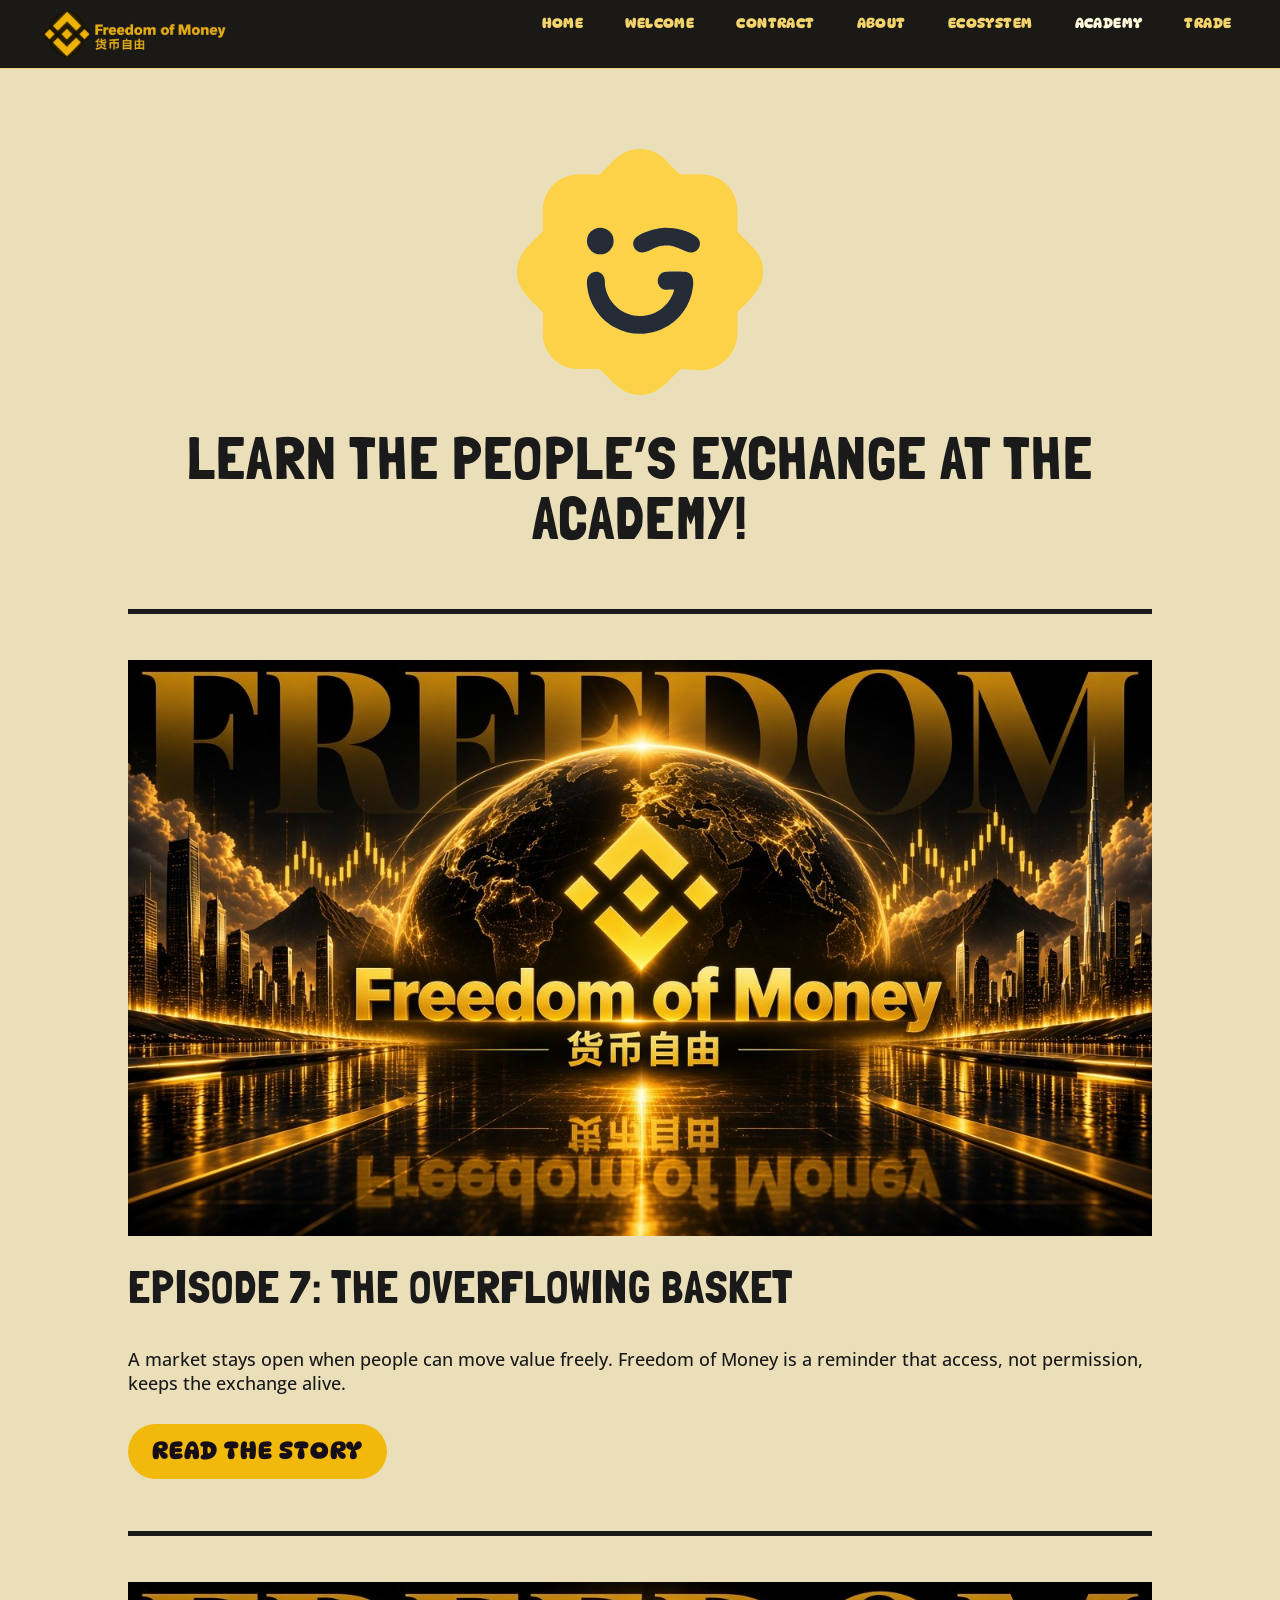
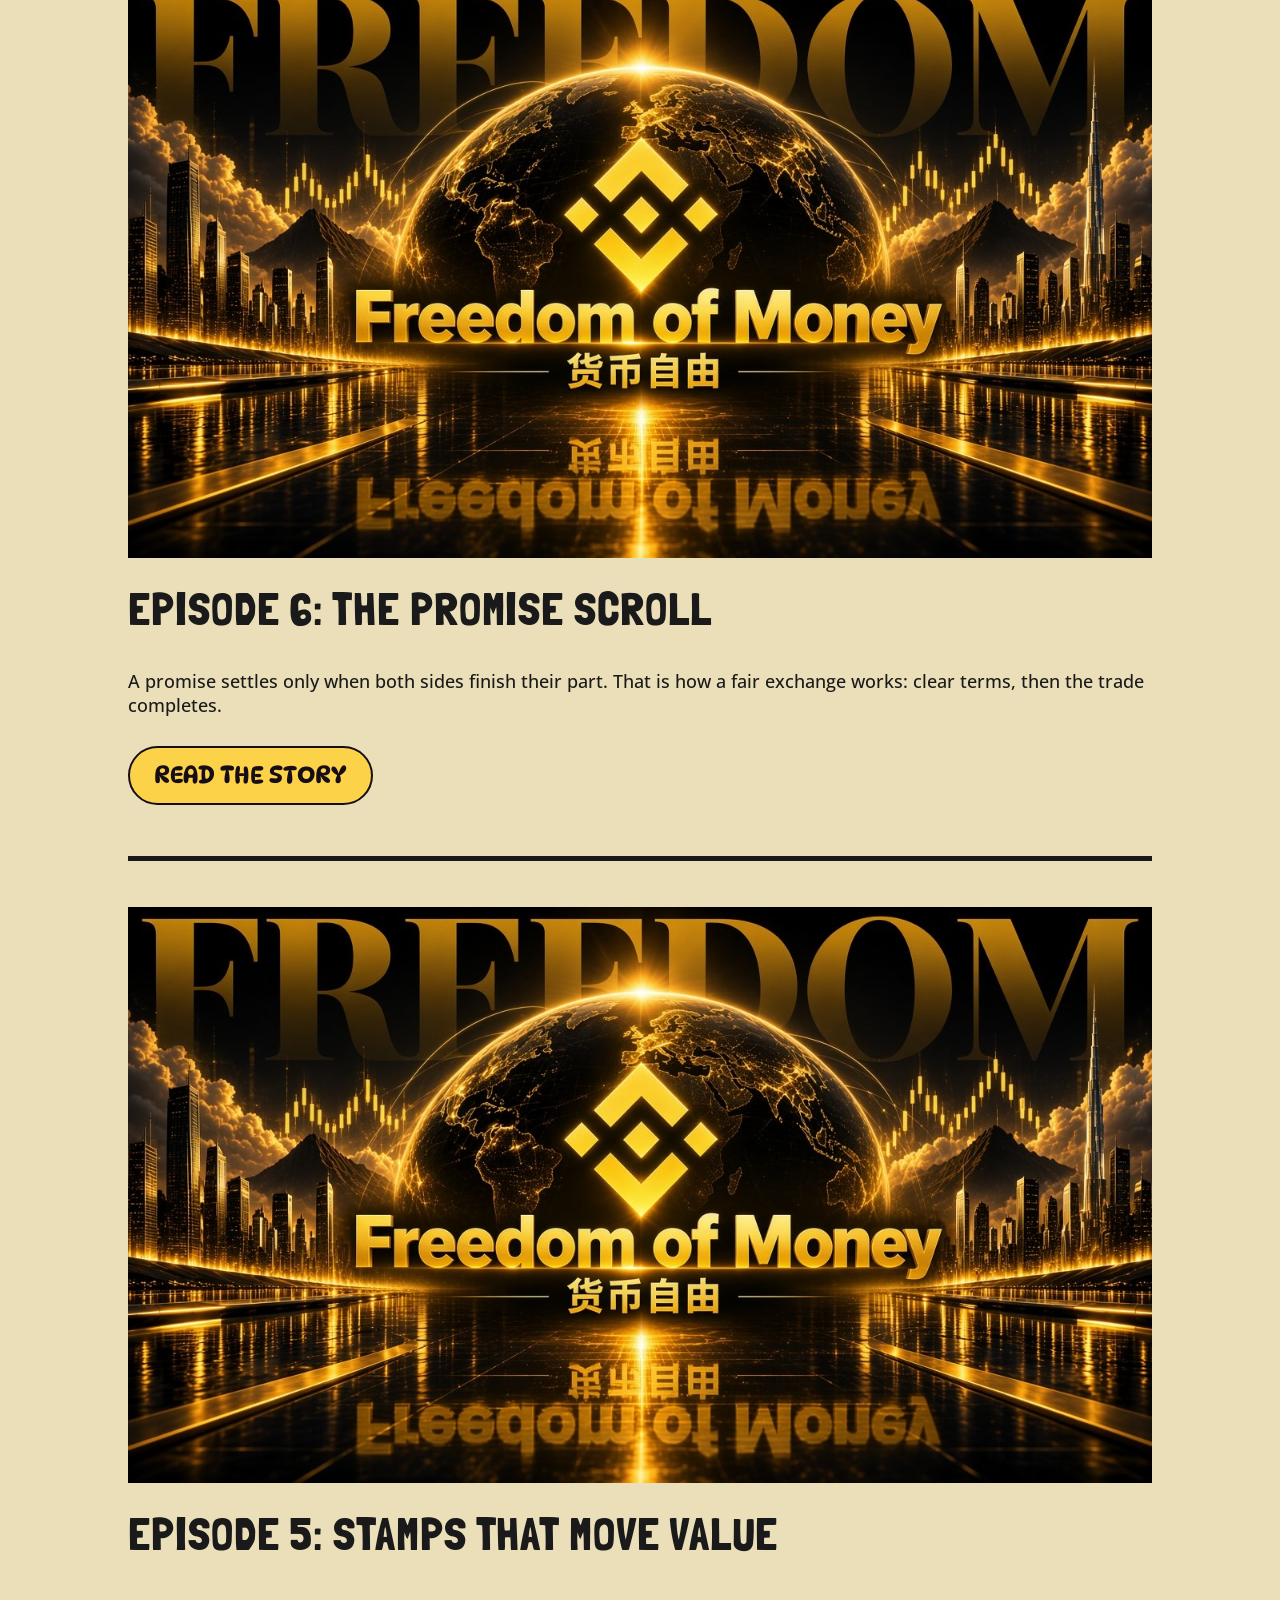
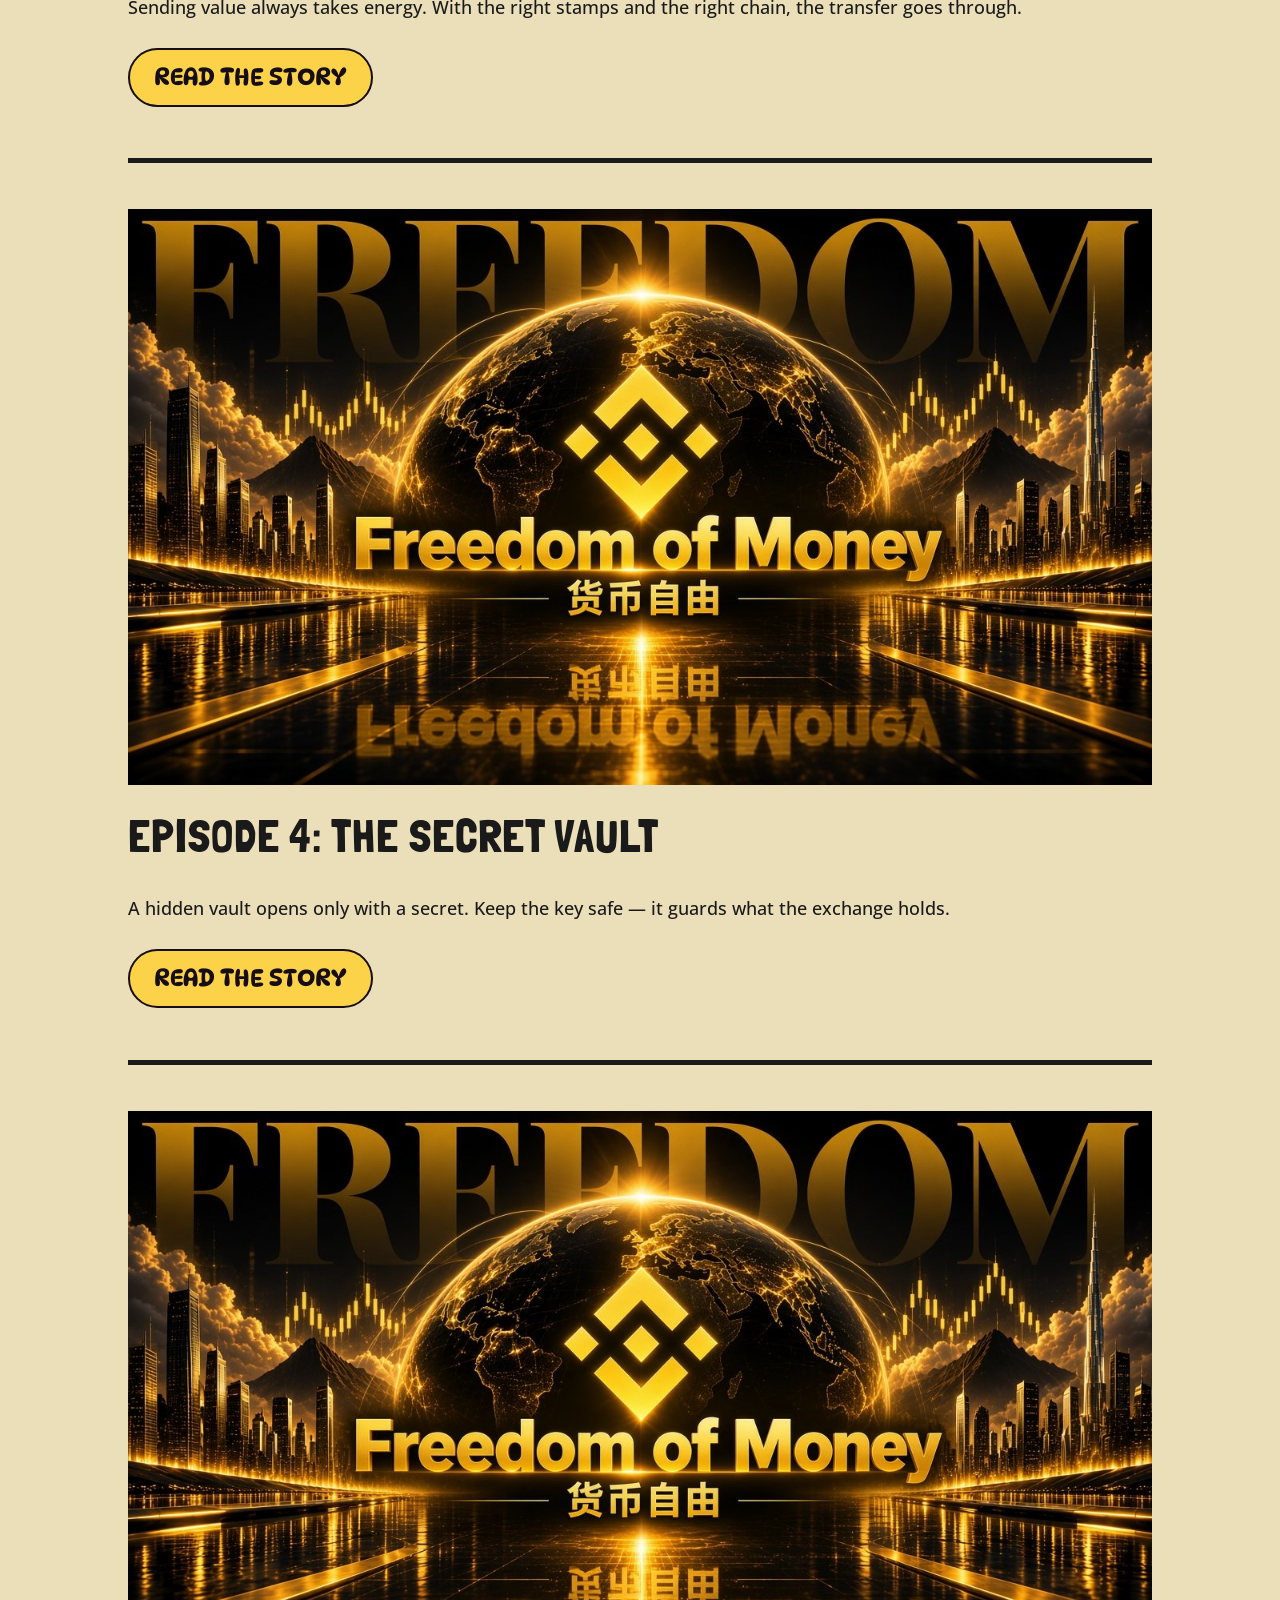
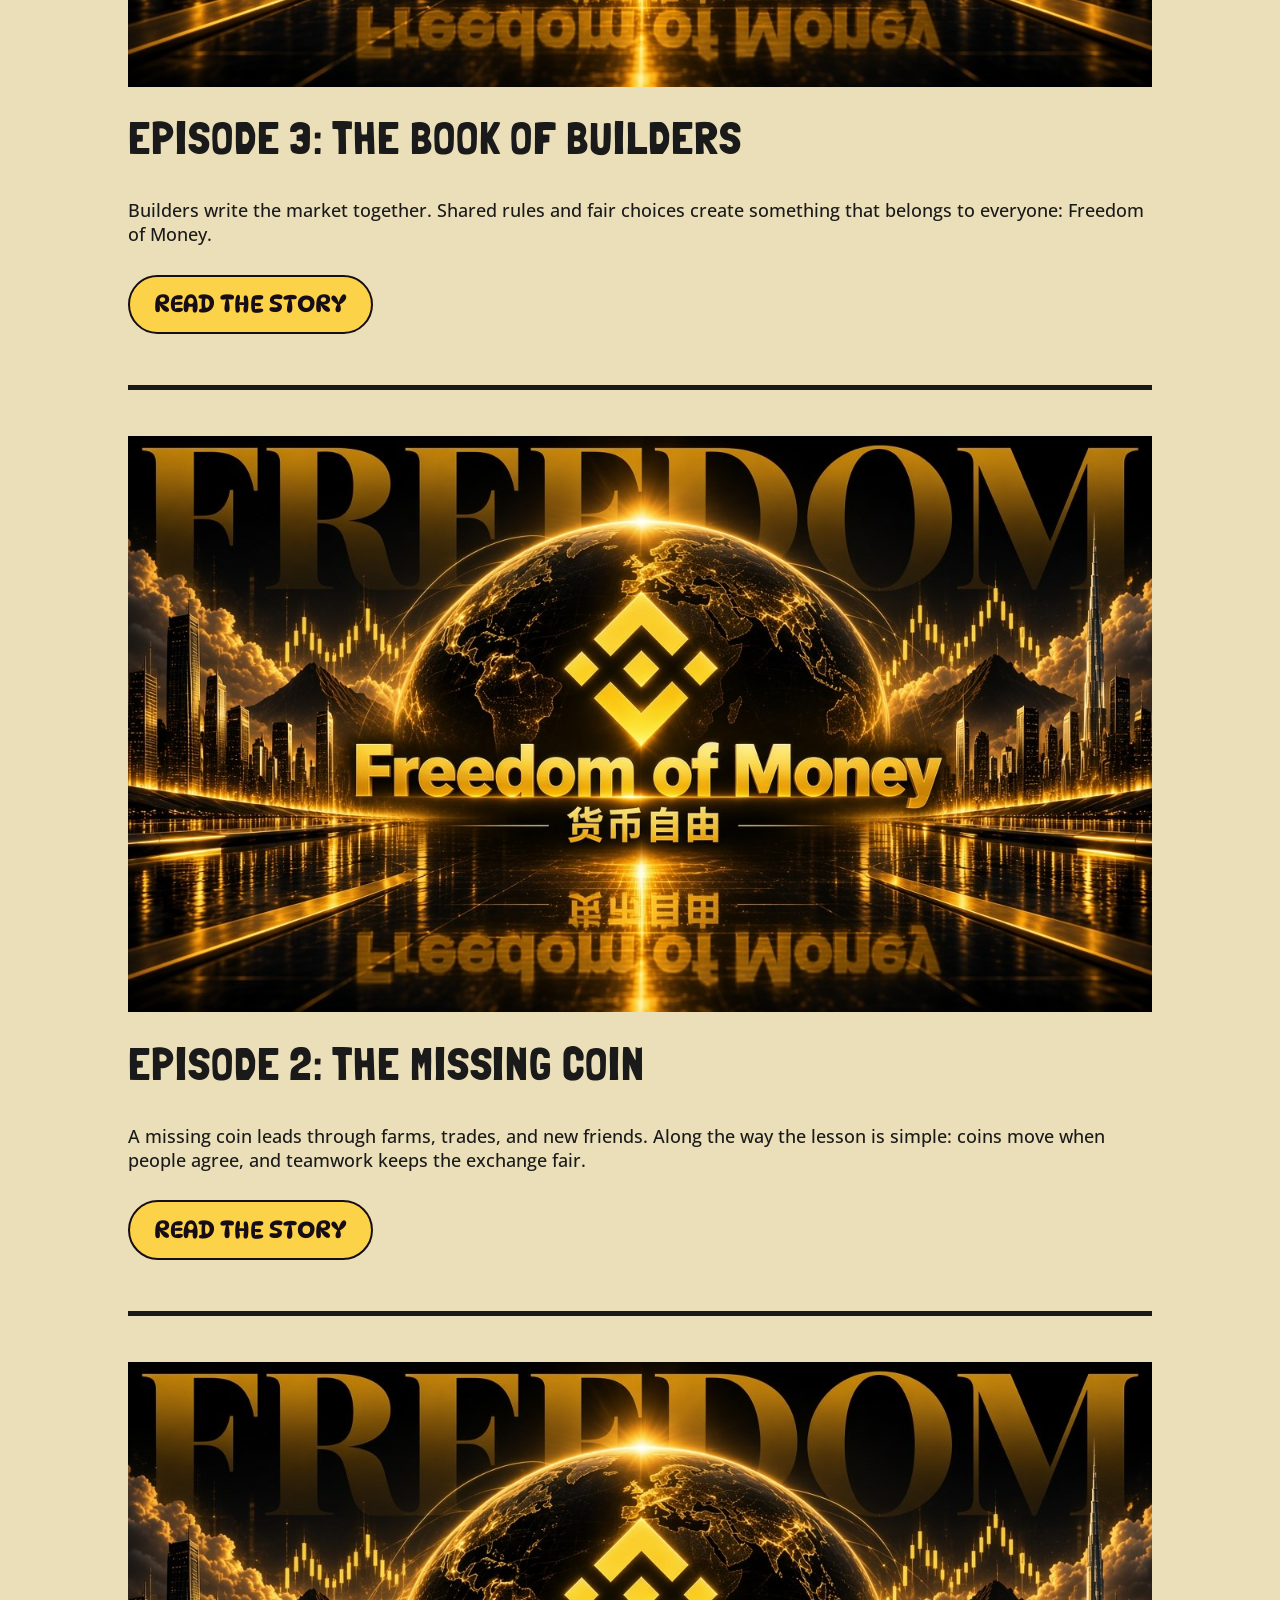
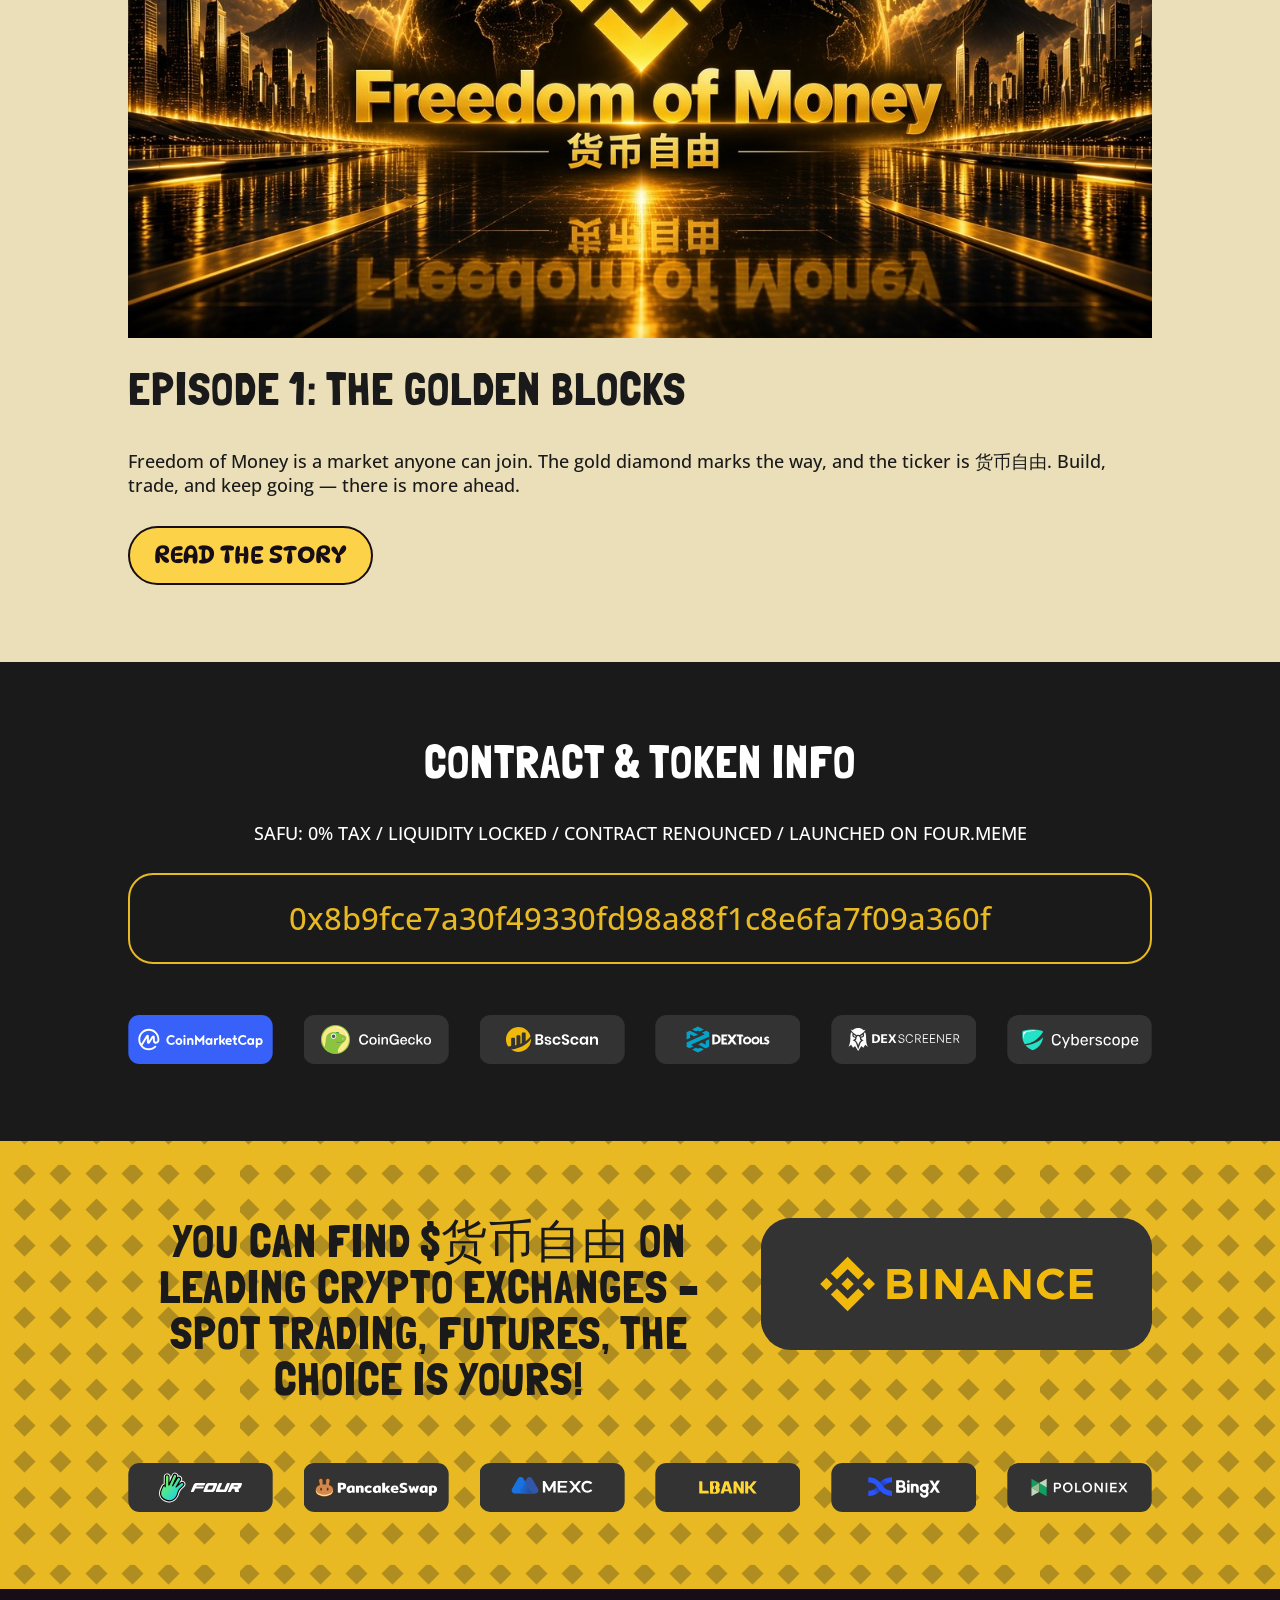
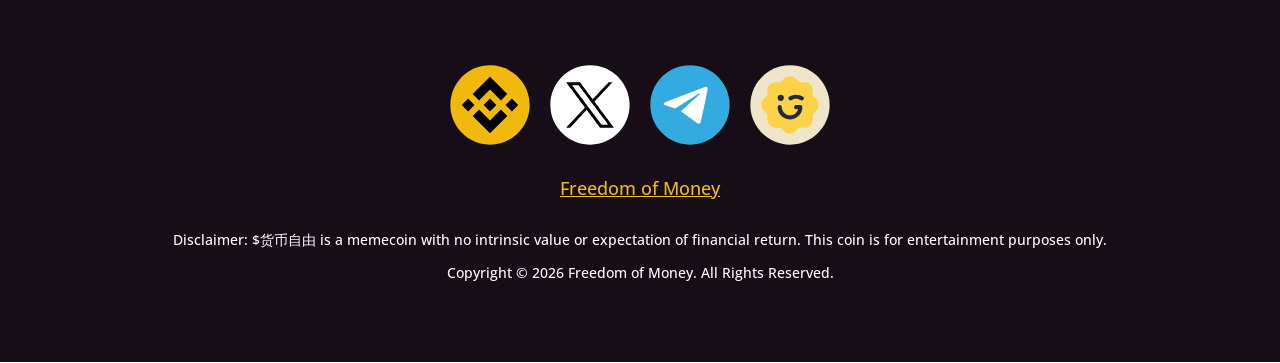
<file: academy/index.html>
<!DOCTYPE html>
<html lang="en-US">
<head>
	<meta charset="UTF-8" />
<meta http-equiv="X-UA-Compatible" content="IE=edge">
	<link rel="pingback" href="https://firstbroccoli.com/xmlrpc.php" />

	<script type="text/javascript">
		document.documentElement.className = 'js';
	</script>
	
	<link rel="stylesheet" href="../brand.css" />
	<title>Academy | Freedom of Money</title><link rel="stylesheet" href="../wp-content/cache/min/1/f35c342107f26439f1f9e042b6e08339.css" media="all" data-minify="1" />
<style id="et-divi-open-sans-inline-css">/* Original: https://fonts.googleapis.com/css?family=Open+Sans:300italic,400italic,600italic,700italic,800italic,400,300,600,700,800&#038;subset=latin,latin-ext&#038;display=swap *//* User Agent: Mozilla/5.0 (Unknown; Linux x86_64) AppleWebKit/538.1 (KHTML, like Gecko) Safari/538.1 Daum/4.1 */@font-face {font-family: 'Open Sans';font-style: italic;font-weight: 300;font-stretch: normal;font-display: swap;src: url(../fonts.gstatic.com/s/opensans/v44/memQYaGs126MiZpBA-UFUIcVXSCEkx2cmqvXlWq8tWZ0Pw86hd0Rk5hkWV4exQ.ttf) format('truetype');}@font-face {font-family: 'Open Sans';font-style: italic;font-weight: 400;font-stretch: normal;font-display: swap;src: url(../fonts.gstatic.com/s/opensans/v44/memQYaGs126MiZpBA-UFUIcVXSCEkx2cmqvXlWq8tWZ0Pw86hd0Rk8ZkWV4exQ.ttf) format('truetype');}@font-face {font-family: 'Open Sans';font-style: italic;font-weight: 600;font-stretch: normal;font-display: swap;src: url(../fonts.gstatic.com/s/opensans/v44/memQYaGs126MiZpBA-UFUIcVXSCEkx2cmqvXlWq8tWZ0Pw86hd0RkxhjWV4exQ.ttf) format('truetype');}@font-face {font-family: 'Open Sans';font-style: italic;font-weight: 700;font-stretch: normal;font-display: swap;src: url(../fonts.gstatic.com/s/opensans/v44/memQYaGs126MiZpBA-UFUIcVXSCEkx2cmqvXlWq8tWZ0Pw86hd0RkyFjWV4exQ.ttf) format('truetype');}@font-face {font-family: 'Open Sans';font-style: italic;font-weight: 800;font-stretch: normal;font-display: swap;src: url(../fonts.gstatic.com/s/opensans/v44/memQYaGs126MiZpBA-UFUIcVXSCEkx2cmqvXlWq8tWZ0Pw86hd0Rk0ZjWV4exQ.ttf) format('truetype');}@font-face {font-family: 'Open Sans';font-style: normal;font-weight: 300;font-stretch: normal;font-display: swap;src: url(../fonts.gstatic.com/s/opensans/v44/memSYaGs126MiZpBA-UvWbX2vVnXBbObj2OVZyOOSr4dVJWUgsiH0B4uaVc.ttf) format('truetype');}@font-face {font-family: 'Open Sans';font-style: normal;font-weight: 400;font-stretch: normal;font-display: swap;src: url(../fonts.gstatic.com/s/opensans/v44/memSYaGs126MiZpBA-UvWbX2vVnXBbObj2OVZyOOSr4dVJWUgsjZ0B4uaVc.ttf) format('truetype');}@font-face {font-family: 'Open Sans';font-style: normal;font-weight: 600;font-stretch: normal;font-display: swap;src: url(../fonts.gstatic.com/s/opensans/v44/memSYaGs126MiZpBA-UvWbX2vVnXBbObj2OVZyOOSr4dVJWUgsgH1x4uaVc.ttf) format('truetype');}@font-face {font-family: 'Open Sans';font-style: normal;font-weight: 700;font-stretch: normal;font-display: swap;src: url(../fonts.gstatic.com/s/opensans/v44/memSYaGs126MiZpBA-UvWbX2vVnXBbObj2OVZyOOSr4dVJWUgsg-1x4uaVc.ttf) format('truetype');}@font-face {font-family: 'Open Sans';font-style: normal;font-weight: 800;font-stretch: normal;font-display: swap;src: url(../fonts.gstatic.com/s/opensans/v44/memSYaGs126MiZpBA-UvWbX2vVnXBbObj2OVZyOOSr4dVJWUgshZ1x4uaVc.ttf) format('truetype');}/* User Agent: Mozilla/5.0 (Windows NT 6.1; WOW64; rv:27.0) Gecko/20100101 Firefox/27.0 */@font-face {font-family: 'Open Sans';font-style: italic;font-weight: 300;font-stretch: normal;font-display: swap;src: url(../fonts.gstatic.com/s/opensans/v44/memQYaGs126MiZpBA-UFUIcVXSCEkx2cmqvXlWq8tWZ0Pw86hd0Rk5hkWV4exg.woff) format('woff');}@font-face {font-family: 'Open Sans';font-style: italic;font-weight: 400;font-stretch: normal;font-display: swap;src: url(../fonts.gstatic.com/s/opensans/v44/memQYaGs126MiZpBA-UFUIcVXSCEkx2cmqvXlWq8tWZ0Pw86hd0Rk8ZkWV4exg.woff) format('woff');}@font-face {font-family: 'Open Sans';font-style: italic;font-weight: 600;font-stretch: normal;font-display: swap;src: url(../fonts.gstatic.com/s/opensans/v44/memQYaGs126MiZpBA-UFUIcVXSCEkx2cmqvXlWq8tWZ0Pw86hd0RkxhjWV4exg.woff) format('woff');}@font-face {font-family: 'Open Sans';font-style: italic;font-weight: 700;font-stretch: normal;font-display: swap;src: url(../fonts.gstatic.com/s/opensans/v44/memQYaGs126MiZpBA-UFUIcVXSCEkx2cmqvXlWq8tWZ0Pw86hd0RkyFjWV4exg.woff) format('woff');}@font-face {font-family: 'Open Sans';font-style: italic;font-weight: 800;font-stretch: normal;font-display: swap;src: url(../fonts.gstatic.com/s/opensans/v44/memQYaGs126MiZpBA-UFUIcVXSCEkx2cmqvXlWq8tWZ0Pw86hd0Rk0ZjWV4exg.woff) format('woff');}@font-face {font-family: 'Open Sans';font-style: normal;font-weight: 300;font-stretch: normal;font-display: swap;src: url(../fonts.gstatic.com/s/opensans/v44/memSYaGs126MiZpBA-UvWbX2vVnXBbObj2OVZyOOSr4dVJWUgsiH0B4uaVQ.woff) format('woff');}@font-face {font-family: 'Open Sans';font-style: normal;font-weight: 400;font-stretch: normal;font-display: swap;src: url(../fonts.gstatic.com/s/opensans/v44/memSYaGs126MiZpBA-UvWbX2vVnXBbObj2OVZyOOSr4dVJWUgsjZ0B4uaVQ.woff) format('woff');}@font-face {font-family: 'Open Sans';font-style: normal;font-weight: 600;font-stretch: normal;font-display: swap;src: url(../fonts.gstatic.com/s/opensans/v44/memSYaGs126MiZpBA-UvWbX2vVnXBbObj2OVZyOOSr4dVJWUgsgH1x4uaVQ.woff) format('woff');}@font-face {font-family: 'Open Sans';font-style: normal;font-weight: 700;font-stretch: normal;font-display: swap;src: url(../fonts.gstatic.com/s/opensans/v44/memSYaGs126MiZpBA-UvWbX2vVnXBbObj2OVZyOOSr4dVJWUgsg-1x4uaVQ.woff) format('woff');}@font-face {font-family: 'Open Sans';font-style: normal;font-weight: 800;font-stretch: normal;font-display: swap;src: url(../fonts.gstatic.com/s/opensans/v44/memSYaGs126MiZpBA-UvWbX2vVnXBbObj2OVZyOOSr4dVJWUgshZ1x4uaVQ.woff) format('woff');}/* User Agent: Mozilla/5.0 (Windows NT 6.3; rv:39.0) Gecko/20100101 Firefox/39.0 */@font-face {font-family: 'Open Sans';font-style: italic;font-weight: 300;font-stretch: normal;font-display: swap;src: url(../fonts.gstatic.com/s/opensans/v44/memQYaGs126MiZpBA-UFUIcVXSCEkx2cmqvXlWq8tWZ0Pw86hd0Rk5hkWV4ewA.woff2) format('woff2');}@font-face {font-family: 'Open Sans';font-style: italic;font-weight: 400;font-stretch: normal;font-display: swap;src: url(../fonts.gstatic.com/s/opensans/v44/memQYaGs126MiZpBA-UFUIcVXSCEkx2cmqvXlWq8tWZ0Pw86hd0Rk8ZkWV4ewA.woff2) format('woff2');}@font-face {font-family: 'Open Sans';font-style: italic;font-weight: 600;font-stretch: normal;font-display: swap;src: url(../fonts.gstatic.com/s/opensans/v44/memQYaGs126MiZpBA-UFUIcVXSCEkx2cmqvXlWq8tWZ0Pw86hd0RkxhjWV4ewA.woff2) format('woff2');}@font-face {font-family: 'Open Sans';font-style: italic;font-weight: 700;font-stretch: normal;font-display: swap;src: url(../fonts.gstatic.com/s/opensans/v44/memQYaGs126MiZpBA-UFUIcVXSCEkx2cmqvXlWq8tWZ0Pw86hd0RkyFjWV4ewA.woff2) format('woff2');}@font-face {font-family: 'Open Sans';font-style: italic;font-weight: 800;font-stretch: normal;font-display: swap;src: url(../fonts.gstatic.com/s/opensans/v44/memQYaGs126MiZpBA-UFUIcVXSCEkx2cmqvXlWq8tWZ0Pw86hd0Rk0ZjWV4ewA.woff2) format('woff2');}@font-face {font-family: 'Open Sans';font-style: normal;font-weight: 300;font-stretch: normal;font-display: swap;src: url(../fonts.gstatic.com/s/opensans/v44/memSYaGs126MiZpBA-UvWbX2vVnXBbObj2OVZyOOSr4dVJWUgsiH0B4uaVI.woff2) format('woff2');}@font-face {font-family: 'Open Sans';font-style: normal;font-weight: 400;font-stretch: normal;font-display: swap;src: url(../fonts.gstatic.com/s/opensans/v44/memSYaGs126MiZpBA-UvWbX2vVnXBbObj2OVZyOOSr4dVJWUgsjZ0B4uaVI.woff2) format('woff2');}@font-face {font-family: 'Open Sans';font-style: normal;font-weight: 600;font-stretch: normal;font-display: swap;src: url(../fonts.gstatic.com/s/opensans/v44/memSYaGs126MiZpBA-UvWbX2vVnXBbObj2OVZyOOSr4dVJWUgsgH1x4uaVI.woff2) format('woff2');}@font-face {font-family: 'Open Sans';font-style: normal;font-weight: 700;font-stretch: normal;font-display: swap;src: url(../fonts.gstatic.com/s/opensans/v44/memSYaGs126MiZpBA-UvWbX2vVnXBbObj2OVZyOOSr4dVJWUgsg-1x4uaVI.woff2) format('woff2');}@font-face {font-family: 'Open Sans';font-style: normal;font-weight: 800;font-stretch: normal;font-display: swap;src: url(../fonts.gstatic.com/s/opensans/v44/memSYaGs126MiZpBA-UvWbX2vVnXBbObj2OVZyOOSr4dVJWUgshZ1x4uaVI.woff2) format('woff2');}</style><style id="et-builder-googlefonts-cached-inline">/* Original: https://fonts.googleapis.com/css?family=Open+Sans:300,regular,500,600,700,800,300italic,italic,500italic,600italic,700italic,800italic|DynaPuff:regular,500,600,700|Londrina+Solid:100,300,regular,900&#038;subset=latin,latin-ext&#038;display=swap *//* User Agent: Mozilla/5.0 (Unknown; Linux x86_64) AppleWebKit/538.1 (KHTML, like Gecko) Safari/538.1 Daum/4.1 */@font-face {font-family: 'DynaPuff';font-style: normal;font-weight: 400;font-stretch: normal;font-display: swap;src: url(../fonts.gstatic.com/s/dynapuff/v9/z7N5dRvsZDIVHbYPMhZJ3HQ83UaSu4uhr7-ZFeoYkgAr1x8RSxYu2YHhTQ.ttf) format('truetype');}@font-face {font-family: 'DynaPuff';font-style: normal;font-weight: 500;font-stretch: normal;font-display: swap;src: url(../fonts.gstatic.com/s/dynapuff/v9/z7N5dRvsZDIVHbYPMhZJ3HQ83UaSu4uhr7-ZFeoYkgAr1x8RSyQu2YHhTQ.ttf) format('truetype');}@font-face {font-family: 'DynaPuff';font-style: normal;font-weight: 600;font-stretch: normal;font-display: swap;src: url(../fonts.gstatic.com/s/dynapuff/v9/z7N5dRvsZDIVHbYPMhZJ3HQ83UaSu4uhr7-ZFeoYkgAr1x8RS8gp2YHhTQ.ttf) format('truetype');}@font-face {font-family: 'DynaPuff';font-style: normal;font-weight: 700;font-stretch: normal;font-display: swap;src: url(../fonts.gstatic.com/s/dynapuff/v9/z7N5dRvsZDIVHbYPMhZJ3HQ83UaSu4uhr7-ZFeoYkgAr1x8RS_Ep2YHhTQ.ttf) format('truetype');}@font-face {font-family: 'Londrina Solid';font-style: normal;font-weight: 100;font-display: swap;src: url(../fonts.gstatic.com/s/londrinasolid/v19/flUjRq6sw40kQEJxWNgkLuudGfs9GBEUtQ.ttf) format('truetype');}@font-face {font-family: 'Londrina Solid';font-style: normal;font-weight: 300;font-display: swap;src: url(../fonts.gstatic.com/s/londrinasolid/v19/flUiRq6sw40kQEJxWNgkLuudGfv1CgYzlZk.ttf) format('truetype');}@font-face {font-family: 'Londrina Solid';font-style: normal;font-weight: 400;font-display: swap;src: url(../fonts.gstatic.com/s/londrinasolid/v19/flUhRq6sw40kQEJxWNgkLuudGfNeKBY.ttf) format('truetype');}@font-face {font-family: 'Londrina Solid';font-style: normal;font-weight: 900;font-display: swap;src: url(../fonts.gstatic.com/s/londrinasolid/v19/flUiRq6sw40kQEJxWNgkLuudGfvdDwYzlZk.ttf) format('truetype');}@font-face {font-family: 'Open Sans';font-style: italic;font-weight: 300;font-stretch: normal;font-display: swap;src: url(../fonts.gstatic.com/s/opensans/v44/memQYaGs126MiZpBA-UFUIcVXSCEkx2cmqvXlWq8tWZ0Pw86hd0Rk5hkWV4exQ.ttf) format('truetype');}@font-face {font-family: 'Open Sans';font-style: italic;font-weight: 400;font-stretch: normal;font-display: swap;src: url(../fonts.gstatic.com/s/opensans/v44/memQYaGs126MiZpBA-UFUIcVXSCEkx2cmqvXlWq8tWZ0Pw86hd0Rk8ZkWV4exQ.ttf) format('truetype');}@font-face {font-family: 'Open Sans';font-style: italic;font-weight: 500;font-stretch: normal;font-display: swap;src: url(../fonts.gstatic.com/s/opensans/v44/memQYaGs126MiZpBA-UFUIcVXSCEkx2cmqvXlWq8tWZ0Pw86hd0Rk_RkWV4exQ.ttf) format('truetype');}@font-face {font-family: 'Open Sans';font-style: italic;font-weight: 600;font-stretch: normal;font-display: swap;src: url(../fonts.gstatic.com/s/opensans/v44/memQYaGs126MiZpBA-UFUIcVXSCEkx2cmqvXlWq8tWZ0Pw86hd0RkxhjWV4exQ.ttf) format('truetype');}@font-face {font-family: 'Open Sans';font-style: italic;font-weight: 700;font-stretch: normal;font-display: swap;src: url(../fonts.gstatic.com/s/opensans/v44/memQYaGs126MiZpBA-UFUIcVXSCEkx2cmqvXlWq8tWZ0Pw86hd0RkyFjWV4exQ.ttf) format('truetype');}@font-face {font-family: 'Open Sans';font-style: italic;font-weight: 800;font-stretch: normal;font-display: swap;src: url(../fonts.gstatic.com/s/opensans/v44/memQYaGs126MiZpBA-UFUIcVXSCEkx2cmqvXlWq8tWZ0Pw86hd0Rk0ZjWV4exQ.ttf) format('truetype');}@font-face {font-family: 'Open Sans';font-style: normal;font-weight: 300;font-stretch: normal;font-display: swap;src: url(../fonts.gstatic.com/s/opensans/v44/memSYaGs126MiZpBA-UvWbX2vVnXBbObj2OVZyOOSr4dVJWUgsiH0B4uaVc.ttf) format('truetype');}@font-face {font-family: 'Open Sans';font-style: normal;font-weight: 400;font-stretch: normal;font-display: swap;src: url(../fonts.gstatic.com/s/opensans/v44/memSYaGs126MiZpBA-UvWbX2vVnXBbObj2OVZyOOSr4dVJWUgsjZ0B4uaVc.ttf) format('truetype');}@font-face {font-family: 'Open Sans';font-style: normal;font-weight: 500;font-stretch: normal;font-display: swap;src: url(../fonts.gstatic.com/s/opensans/v44/memSYaGs126MiZpBA-UvWbX2vVnXBbObj2OVZyOOSr4dVJWUgsjr0B4uaVc.ttf) format('truetype');}@font-face {font-family: 'Open Sans';font-style: normal;font-weight: 600;font-stretch: normal;font-display: swap;src: url(../fonts.gstatic.com/s/opensans/v44/memSYaGs126MiZpBA-UvWbX2vVnXBbObj2OVZyOOSr4dVJWUgsgH1x4uaVc.ttf) format('truetype');}@font-face {font-family: 'Open Sans';font-style: normal;font-weight: 700;font-stretch: normal;font-display: swap;src: url(../fonts.gstatic.com/s/opensans/v44/memSYaGs126MiZpBA-UvWbX2vVnXBbObj2OVZyOOSr4dVJWUgsg-1x4uaVc.ttf) format('truetype');}@font-face {font-family: 'Open Sans';font-style: normal;font-weight: 800;font-stretch: normal;font-display: swap;src: url(../fonts.gstatic.com/s/opensans/v44/memSYaGs126MiZpBA-UvWbX2vVnXBbObj2OVZyOOSr4dVJWUgshZ1x4uaVc.ttf) format('truetype');}/* User Agent: Mozilla/5.0 (Windows NT 6.1; WOW64; rv:27.0) Gecko/20100101 Firefox/27.0 */@font-face {font-family: 'DynaPuff';font-style: normal;font-weight: 400;font-stretch: normal;font-display: swap;src: url(../fonts.gstatic.com/s/dynapuff/v9/z7N5dRvsZDIVHbYPMhZJ3HQ83UaSu4uhr7-ZFeoYkgAr1x8RSxYu2YHhTg.woff) format('woff');}@font-face {font-family: 'DynaPuff';font-style: normal;font-weight: 500;font-stretch: normal;font-display: swap;src: url(../fonts.gstatic.com/s/dynapuff/v9/z7N5dRvsZDIVHbYPMhZJ3HQ83UaSu4uhr7-ZFeoYkgAr1x8RSyQu2YHhTg.woff) format('woff');}@font-face {font-family: 'DynaPuff';font-style: normal;font-weight: 600;font-stretch: normal;font-display: swap;src: url(../fonts.gstatic.com/s/dynapuff/v9/z7N5dRvsZDIVHbYPMhZJ3HQ83UaSu4uhr7-ZFeoYkgAr1x8RS8gp2YHhTg.woff) format('woff');}@font-face {font-family: 'DynaPuff';font-style: normal;font-weight: 700;font-stretch: normal;font-display: swap;src: url(../fonts.gstatic.com/s/dynapuff/v9/z7N5dRvsZDIVHbYPMhZJ3HQ83UaSu4uhr7-ZFeoYkgAr1x8RS_Ep2YHhTg.woff) format('woff');}@font-face {font-family: 'Londrina Solid';font-style: normal;font-weight: 100;font-display: swap;src: url(../fonts.gstatic.com/s/londrinasolid/v19/flUjRq6sw40kQEJxWNgkLuudGfs9GBEUtg.woff) format('woff');}@font-face {font-family: 'Londrina Solid';font-style: normal;font-weight: 300;font-display: swap;src: url(../fonts.gstatic.com/s/londrinasolid/v19/flUiRq6sw40kQEJxWNgkLuudGfv1CgYzlZo.woff) format('woff');}@font-face {font-family: 'Londrina Solid';font-style: normal;font-weight: 400;font-display: swap;src: url(../fonts.gstatic.com/s/londrinasolid/v19/flUhRq6sw40kQEJxWNgkLuudGfNeKBU.woff) format('woff');}@font-face {font-family: 'Londrina Solid';font-style: normal;font-weight: 900;font-display: swap;src: url(../fonts.gstatic.com/s/londrinasolid/v19/flUiRq6sw40kQEJxWNgkLuudGfvdDwYzlZo.woff) format('woff');}@font-face {font-family: 'Open Sans';font-style: italic;font-weight: 300;font-stretch: normal;font-display: swap;src: url(../fonts.gstatic.com/s/opensans/v44/memQYaGs126MiZpBA-UFUIcVXSCEkx2cmqvXlWq8tWZ0Pw86hd0Rk5hkWV4exg.woff) format('woff');}@font-face {font-family: 'Open Sans';font-style: italic;font-weight: 400;font-stretch: normal;font-display: swap;src: url(../fonts.gstatic.com/s/opensans/v44/memQYaGs126MiZpBA-UFUIcVXSCEkx2cmqvXlWq8tWZ0Pw86hd0Rk8ZkWV4exg.woff) format('woff');}@font-face {font-family: 'Open Sans';font-style: italic;font-weight: 500;font-stretch: normal;font-display: swap;src: url(../fonts.gstatic.com/s/opensans/v44/memQYaGs126MiZpBA-UFUIcVXSCEkx2cmqvXlWq8tWZ0Pw86hd0Rk_RkWV4exg.woff) format('woff');}@font-face {font-family: 'Open Sans';font-style: italic;font-weight: 600;font-stretch: normal;font-display: swap;src: url(../fonts.gstatic.com/s/opensans/v44/memQYaGs126MiZpBA-UFUIcVXSCEkx2cmqvXlWq8tWZ0Pw86hd0RkxhjWV4exg.woff) format('woff');}@font-face {font-family: 'Open Sans';font-style: italic;font-weight: 700;font-stretch: normal;font-display: swap;src: url(../fonts.gstatic.com/s/opensans/v44/memQYaGs126MiZpBA-UFUIcVXSCEkx2cmqvXlWq8tWZ0Pw86hd0RkyFjWV4exg.woff) format('woff');}@font-face {font-family: 'Open Sans';font-style: italic;font-weight: 800;font-stretch: normal;font-display: swap;src: url(../fonts.gstatic.com/s/opensans/v44/memQYaGs126MiZpBA-UFUIcVXSCEkx2cmqvXlWq8tWZ0Pw86hd0Rk0ZjWV4exg.woff) format('woff');}@font-face {font-family: 'Open Sans';font-style: normal;font-weight: 300;font-stretch: normal;font-display: swap;src: url(../fonts.gstatic.com/s/opensans/v44/memSYaGs126MiZpBA-UvWbX2vVnXBbObj2OVZyOOSr4dVJWUgsiH0B4uaVQ.woff) format('woff');}@font-face {font-family: 'Open Sans';font-style: normal;font-weight: 400;font-stretch: normal;font-display: swap;src: url(../fonts.gstatic.com/s/opensans/v44/memSYaGs126MiZpBA-UvWbX2vVnXBbObj2OVZyOOSr4dVJWUgsjZ0B4uaVQ.woff) format('woff');}@font-face {font-family: 'Open Sans';font-style: normal;font-weight: 500;font-stretch: normal;font-display: swap;src: url(../fonts.gstatic.com/s/opensans/v44/memSYaGs126MiZpBA-UvWbX2vVnXBbObj2OVZyOOSr4dVJWUgsjr0B4uaVQ.woff) format('woff');}@font-face {font-family: 'Open Sans';font-style: normal;font-weight: 600;font-stretch: normal;font-display: swap;src: url(../fonts.gstatic.com/s/opensans/v44/memSYaGs126MiZpBA-UvWbX2vVnXBbObj2OVZyOOSr4dVJWUgsgH1x4uaVQ.woff) format('woff');}@font-face {font-family: 'Open Sans';font-style: normal;font-weight: 700;font-stretch: normal;font-display: swap;src: url(../fonts.gstatic.com/s/opensans/v44/memSYaGs126MiZpBA-UvWbX2vVnXBbObj2OVZyOOSr4dVJWUgsg-1x4uaVQ.woff) format('woff');}@font-face {font-family: 'Open Sans';font-style: normal;font-weight: 800;font-stretch: normal;font-display: swap;src: url(../fonts.gstatic.com/s/opensans/v44/memSYaGs126MiZpBA-UvWbX2vVnXBbObj2OVZyOOSr4dVJWUgshZ1x4uaVQ.woff) format('woff');}/* User Agent: Mozilla/5.0 (Windows NT 6.3; rv:39.0) Gecko/20100101 Firefox/39.0 */@font-face {font-family: 'DynaPuff';font-style: normal;font-weight: 400;font-stretch: normal;font-display: swap;src: url(../fonts.gstatic.com/s/dynapuff/v9/z7N5dRvsZDIVHbYPMhZJ3HQ83UaSu4uhr7-ZFeoYkgAr1x8RSxYu2YHhSA.woff2) format('woff2');}@font-face {font-family: 'DynaPuff';font-style: normal;font-weight: 500;font-stretch: normal;font-display: swap;src: url(../fonts.gstatic.com/s/dynapuff/v9/z7N5dRvsZDIVHbYPMhZJ3HQ83UaSu4uhr7-ZFeoYkgAr1x8RSyQu2YHhSA.woff2) format('woff2');}@font-face {font-family: 'DynaPuff';font-style: normal;font-weight: 600;font-stretch: normal;font-display: swap;src: url(../fonts.gstatic.com/s/dynapuff/v9/z7N5dRvsZDIVHbYPMhZJ3HQ83UaSu4uhr7-ZFeoYkgAr1x8RS8gp2YHhSA.woff2) format('woff2');}@font-face {font-family: 'DynaPuff';font-style: normal;font-weight: 700;font-stretch: normal;font-display: swap;src: url(../fonts.gstatic.com/s/dynapuff/v9/z7N5dRvsZDIVHbYPMhZJ3HQ83UaSu4uhr7-ZFeoYkgAr1x8RS_Ep2YHhSA.woff2) format('woff2');}@font-face {font-family: 'Londrina Solid';font-style: normal;font-weight: 100;font-display: swap;src: url(../fonts.gstatic.com/s/londrinasolid/v19/flUjRq6sw40kQEJxWNgkLuudGfs9GBEUsA.woff2) format('woff2');}@font-face {font-family: 'Londrina Solid';font-style: normal;font-weight: 300;font-display: swap;src: url(../fonts.gstatic.com/s/londrinasolid/v19/flUiRq6sw40kQEJxWNgkLuudGfv1CgYzlZw.woff2) format('woff2');}@font-face {font-family: 'Londrina Solid';font-style: normal;font-weight: 400;font-display: swap;src: url(../fonts.gstatic.com/s/londrinasolid/v19/flUhRq6sw40kQEJxWNgkLuudGfNeKBM.woff2) format('woff2');}@font-face {font-family: 'Londrina Solid';font-style: normal;font-weight: 900;font-display: swap;src: url(../fonts.gstatic.com/s/londrinasolid/v19/flUiRq6sw40kQEJxWNgkLuudGfvdDwYzlZw.woff2) format('woff2');}@font-face {font-family: 'Open Sans';font-style: italic;font-weight: 300;font-stretch: normal;font-display: swap;src: url(../fonts.gstatic.com/s/opensans/v44/memQYaGs126MiZpBA-UFUIcVXSCEkx2cmqvXlWq8tWZ0Pw86hd0Rk5hkWV4ewA.woff2) format('woff2');}@font-face {font-family: 'Open Sans';font-style: italic;font-weight: 400;font-stretch: normal;font-display: swap;src: url(../fonts.gstatic.com/s/opensans/v44/memQYaGs126MiZpBA-UFUIcVXSCEkx2cmqvXlWq8tWZ0Pw86hd0Rk8ZkWV4ewA.woff2) format('woff2');}@font-face {font-family: 'Open Sans';font-style: italic;font-weight: 500;font-stretch: normal;font-display: swap;src: url(../fonts.gstatic.com/s/opensans/v44/memQYaGs126MiZpBA-UFUIcVXSCEkx2cmqvXlWq8tWZ0Pw86hd0Rk_RkWV4ewA.woff2) format('woff2');}@font-face {font-family: 'Open Sans';font-style: italic;font-weight: 600;font-stretch: normal;font-display: swap;src: url(../fonts.gstatic.com/s/opensans/v44/memQYaGs126MiZpBA-UFUIcVXSCEkx2cmqvXlWq8tWZ0Pw86hd0RkxhjWV4ewA.woff2) format('woff2');}@font-face {font-family: 'Open Sans';font-style: italic;font-weight: 700;font-stretch: normal;font-display: swap;src: url(../fonts.gstatic.com/s/opensans/v44/memQYaGs126MiZpBA-UFUIcVXSCEkx2cmqvXlWq8tWZ0Pw86hd0RkyFjWV4ewA.woff2) format('woff2');}@font-face {font-family: 'Open Sans';font-style: italic;font-weight: 800;font-stretch: normal;font-display: swap;src: url(../fonts.gstatic.com/s/opensans/v44/memQYaGs126MiZpBA-UFUIcVXSCEkx2cmqvXlWq8tWZ0Pw86hd0Rk0ZjWV4ewA.woff2) format('woff2');}@font-face {font-family: 'Open Sans';font-style: normal;font-weight: 300;font-stretch: normal;font-display: swap;src: url(../fonts.gstatic.com/s/opensans/v44/memSYaGs126MiZpBA-UvWbX2vVnXBbObj2OVZyOOSr4dVJWUgsiH0B4uaVI.woff2) format('woff2');}@font-face {font-family: 'Open Sans';font-style: normal;font-weight: 400;font-stretch: normal;font-display: swap;src: url(../fonts.gstatic.com/s/opensans/v44/memSYaGs126MiZpBA-UvWbX2vVnXBbObj2OVZyOOSr4dVJWUgsjZ0B4uaVI.woff2) format('woff2');}@font-face {font-family: 'Open Sans';font-style: normal;font-weight: 500;font-stretch: normal;font-display: swap;src: url(../fonts.gstatic.com/s/opensans/v44/memSYaGs126MiZpBA-UvWbX2vVnXBbObj2OVZyOOSr4dVJWUgsjr0B4uaVI.woff2) format('woff2');}@font-face {font-family: 'Open Sans';font-style: normal;font-weight: 600;font-stretch: normal;font-display: swap;src: url(../fonts.gstatic.com/s/opensans/v44/memSYaGs126MiZpBA-UvWbX2vVnXBbObj2OVZyOOSr4dVJWUgsgH1x4uaVI.woff2) format('woff2');}@font-face {font-family: 'Open Sans';font-style: normal;font-weight: 700;font-stretch: normal;font-display: swap;src: url(../fonts.gstatic.com/s/opensans/v44/memSYaGs126MiZpBA-UvWbX2vVnXBbObj2OVZyOOSr4dVJWUgsg-1x4uaVI.woff2) format('woff2');}@font-face {font-family: 'Open Sans';font-style: normal;font-weight: 800;font-stretch: normal;font-display: swap;src: url(../fonts.gstatic.com/s/opensans/v44/memSYaGs126MiZpBA-UvWbX2vVnXBbObj2OVZyOOSr4dVJWUgshZ1x4uaVI.woff2) format('woff2');}</style><meta name='robots' content='max-image-preview:large' />
<script type="text/javascript">
			let jqueryParams=[],jQuery=function(r){return jqueryParams=[...jqueryParams,r],jQuery},$=function(r){return jqueryParams=[...jqueryParams,r],$};window.jQuery=jQuery,window.$=jQuery;let customHeadScripts=!1;jQuery.fn=jQuery.prototype={},$.fn=jQuery.prototype={},jQuery.noConflict=function(r){if(window.jQuery)return jQuery=window.jQuery,$=window.jQuery,customHeadScripts=!0,jQuery.noConflict},jQuery.ready=function(r){jqueryParams=[...jqueryParams,r]},$.ready=function(r){jqueryParams=[...jqueryParams,r]},jQuery.load=function(r){jqueryParams=[...jqueryParams,r]},$.load=function(r){jqueryParams=[...jqueryParams,r]},jQuery.fn.ready=function(r){jqueryParams=[...jqueryParams,r]},$.fn.ready=function(r){jqueryParams=[...jqueryParams,r]};</script>
<link rel="alternate" type="application/rss+xml" title="firstbroccoli.com &raquo; Feed" href="https://firstbroccoli.com/feed/" />
<link rel="alternate" type="application/rss+xml" title="firstbroccoli.com &raquo; Comments Feed" href="https://firstbroccoli.com/comments/feed/" />
<meta content="Divi v.4.27.4" name="generator"/><style id='wp-emoji-styles-inline-css' type='text/css'>

	img.wp-smiley, img.emoji {
		display: inline !important;
		border: none !important;
		box-shadow: none !important;
		height: 1em !important;
		width: 1em !important;
		margin: 0 0.07em !important;
		vertical-align: -0.1em !important;
		background: none !important;
		padding: 0 !important;
	}
</style>
<style id='wp-block-library-theme-inline-css' type='text/css'>
.wp-block-audio :where(figcaption){color:#555;font-size:13px;text-align:center}.is-dark-theme .wp-block-audio :where(figcaption){color:#ffffffa6}.wp-block-audio{margin:0 0 1em}.wp-block-code{border:1px solid #ccc;border-radius:4px;font-family:Menlo,Consolas,monaco,monospace;padding:.8em 1em}.wp-block-embed :where(figcaption){color:#555;font-size:13px;text-align:center}.is-dark-theme .wp-block-embed :where(figcaption){color:#ffffffa6}.wp-block-embed{margin:0 0 1em}.blocks-gallery-caption{color:#555;font-size:13px;text-align:center}.is-dark-theme .blocks-gallery-caption{color:#ffffffa6}:root :where(.wp-block-image figcaption){color:#555;font-size:13px;text-align:center}.is-dark-theme :root :where(.wp-block-image figcaption){color:#ffffffa6}.wp-block-image{margin:0 0 1em}.wp-block-pullquote{border-bottom:4px solid;border-top:4px solid;color:currentColor;margin-bottom:1.75em}.wp-block-pullquote cite,.wp-block-pullquote footer,.wp-block-pullquote__citation{color:currentColor;font-size:.8125em;font-style:normal;text-transform:uppercase}.wp-block-quote{border-left:.25em solid;margin:0 0 1.75em;padding-left:1em}.wp-block-quote cite,.wp-block-quote footer{color:currentColor;font-size:.8125em;font-style:normal;position:relative}.wp-block-quote:where(.has-text-align-right){border-left:none;border-right:.25em solid;padding-left:0;padding-right:1em}.wp-block-quote:where(.has-text-align-center){border:none;padding-left:0}.wp-block-quote.is-large,.wp-block-quote.is-style-large,.wp-block-quote:where(.is-style-plain){border:none}.wp-block-search .wp-block-search__label{font-weight:700}.wp-block-search__button{border:1px solid #ccc;padding:.375em .625em}:where(.wp-block-group.has-background){padding:1.25em 2.375em}.wp-block-separator.has-css-opacity{opacity:.4}.wp-block-separator{border:none;border-bottom:2px solid;margin-left:auto;margin-right:auto}.wp-block-separator.has-alpha-channel-opacity{opacity:1}.wp-block-separator:not(.is-style-wide):not(.is-style-dots){width:100px}.wp-block-separator.has-background:not(.is-style-dots){border-bottom:none;height:1px}.wp-block-separator.has-background:not(.is-style-wide):not(.is-style-dots){height:2px}.wp-block-table{margin:0 0 1em}.wp-block-table td,.wp-block-table th{word-break:normal}.wp-block-table :where(figcaption){color:#555;font-size:13px;text-align:center}.is-dark-theme .wp-block-table :where(figcaption){color:#ffffffa6}.wp-block-video :where(figcaption){color:#555;font-size:13px;text-align:center}.is-dark-theme .wp-block-video :where(figcaption){color:#ffffffa6}.wp-block-video{margin:0 0 1em}:root :where(.wp-block-template-part.has-background){margin-bottom:0;margin-top:0;padding:1.25em 2.375em}
</style>
<style id='global-styles-inline-css' type='text/css'>
:root{--wp--preset--aspect-ratio--square: 1;--wp--preset--aspect-ratio--4-3: 4/3;--wp--preset--aspect-ratio--3-4: 3/4;--wp--preset--aspect-ratio--3-2: 3/2;--wp--preset--aspect-ratio--2-3: 2/3;--wp--preset--aspect-ratio--16-9: 16/9;--wp--preset--aspect-ratio--9-16: 9/16;--wp--preset--color--black: #000000;--wp--preset--color--cyan-bluish-gray: #abb8c3;--wp--preset--color--white: #ffffff;--wp--preset--color--pale-pink: #f78da7;--wp--preset--color--vivid-red: #cf2e2e;--wp--preset--color--luminous-vivid-orange: #ff6900;--wp--preset--color--luminous-vivid-amber: #fcb900;--wp--preset--color--light-green-cyan: #7bdcb5;--wp--preset--color--vivid-green-cyan: #00d084;--wp--preset--color--pale-cyan-blue: #8ed1fc;--wp--preset--color--vivid-cyan-blue: #0693e3;--wp--preset--color--vivid-purple: #9b51e0;--wp--preset--gradient--vivid-cyan-blue-to-vivid-purple: linear-gradient(135deg,rgba(6,147,227,1) 0%,rgb(155,81,224) 100%);--wp--preset--gradient--light-green-cyan-to-vivid-green-cyan: linear-gradient(135deg,rgb(122,220,180) 0%,rgb(0,208,130) 100%);--wp--preset--gradient--luminous-vivid-amber-to-luminous-vivid-orange: linear-gradient(135deg,rgba(252,185,0,1) 0%,rgba(255,105,0,1) 100%);--wp--preset--gradient--luminous-vivid-orange-to-vivid-red: linear-gradient(135deg,rgba(255,105,0,1) 0%,rgb(207,46,46) 100%);--wp--preset--gradient--very-light-gray-to-cyan-bluish-gray: linear-gradient(135deg,rgb(238,238,238) 0%,rgb(169,184,195) 100%);--wp--preset--gradient--cool-to-warm-spectrum: linear-gradient(135deg,rgb(74,234,220) 0%,rgb(151,120,209) 20%,rgb(207,42,186) 40%,rgb(238,44,130) 60%,rgb(251,105,98) 80%,rgb(254,248,76) 100%);--wp--preset--gradient--blush-light-purple: linear-gradient(135deg,rgb(255,206,236) 0%,rgb(152,150,240) 100%);--wp--preset--gradient--blush-bordeaux: linear-gradient(135deg,rgb(254,205,165) 0%,rgb(254,45,45) 50%,rgb(107,0,62) 100%);--wp--preset--gradient--luminous-dusk: linear-gradient(135deg,rgb(255,203,112) 0%,rgb(199,81,192) 50%,rgb(65,88,208) 100%);--wp--preset--gradient--pale-ocean: linear-gradient(135deg,rgb(255,245,203) 0%,rgb(182,227,212) 50%,rgb(51,167,181) 100%);--wp--preset--gradient--electric-grass: linear-gradient(135deg,rgb(202,248,128) 0%,rgb(113,206,126) 100%);--wp--preset--gradient--midnight: linear-gradient(135deg,rgb(2,3,129) 0%,rgb(40,116,252) 100%);--wp--preset--font-size--small: 13px;--wp--preset--font-size--medium: 20px;--wp--preset--font-size--large: 36px;--wp--preset--font-size--x-large: 42px;--wp--preset--spacing--20: 0.44rem;--wp--preset--spacing--30: 0.67rem;--wp--preset--spacing--40: 1rem;--wp--preset--spacing--50: 1.5rem;--wp--preset--spacing--60: 2.25rem;--wp--preset--spacing--70: 3.38rem;--wp--preset--spacing--80: 5.06rem;--wp--preset--shadow--natural: 6px 6px 9px rgba(0, 0, 0, 0.2);--wp--preset--shadow--deep: 12px 12px 50px rgba(0, 0, 0, 0.4);--wp--preset--shadow--sharp: 6px 6px 0px rgba(0, 0, 0, 0.2);--wp--preset--shadow--outlined: 6px 6px 0px -3px rgba(255, 255, 255, 1), 6px 6px rgba(0, 0, 0, 1);--wp--preset--shadow--crisp: 6px 6px 0px rgba(0, 0, 0, 1);}:root { --wp--style--global--content-size: 823px;--wp--style--global--wide-size: 1080px; }:where(body) { margin: 0; }.wp-site-blocks > .alignleft { float: left; margin-right: 2em; }.wp-site-blocks > .alignright { float: right; margin-left: 2em; }.wp-site-blocks > .aligncenter { justify-content: center; margin-left: auto; margin-right: auto; }:where(.is-layout-flex){gap: 0.5em;}:where(.is-layout-grid){gap: 0.5em;}.is-layout-flow > .alignleft{float: left;margin-inline-start: 0;margin-inline-end: 2em;}.is-layout-flow > .alignright{float: right;margin-inline-start: 2em;margin-inline-end: 0;}.is-layout-flow > .aligncenter{margin-left: auto !important;margin-right: auto !important;}.is-layout-constrained > .alignleft{float: left;margin-inline-start: 0;margin-inline-end: 2em;}.is-layout-constrained > .alignright{float: right;margin-inline-start: 2em;margin-inline-end: 0;}.is-layout-constrained > .aligncenter{margin-left: auto !important;margin-right: auto !important;}.is-layout-constrained > :where(:not(.alignleft):not(.alignright):not(.alignfull)){max-width: var(--wp--style--global--content-size);margin-left: auto !important;margin-right: auto !important;}.is-layout-constrained > .alignwide{max-width: var(--wp--style--global--wide-size);}body .is-layout-flex{display: flex;}.is-layout-flex{flex-wrap: wrap;align-items: center;}.is-layout-flex > :is(*, div){margin: 0;}body .is-layout-grid{display: grid;}.is-layout-grid > :is(*, div){margin: 0;}body{padding-top: 0px;padding-right: 0px;padding-bottom: 0px;padding-left: 0px;}:root :where(.wp-element-button, .wp-block-button__link){background-color: #32373c;border-width: 0;color: #fff;font-family: inherit;font-size: inherit;line-height: inherit;padding: calc(0.667em + 2px) calc(1.333em + 2px);text-decoration: none;}.has-black-color{color: var(--wp--preset--color--black) !important;}.has-cyan-bluish-gray-color{color: var(--wp--preset--color--cyan-bluish-gray) !important;}.has-white-color{color: var(--wp--preset--color--white) !important;}.has-pale-pink-color{color: var(--wp--preset--color--pale-pink) !important;}.has-vivid-red-color{color: var(--wp--preset--color--vivid-red) !important;}.has-luminous-vivid-orange-color{color: var(--wp--preset--color--luminous-vivid-orange) !important;}.has-luminous-vivid-amber-color{color: var(--wp--preset--color--luminous-vivid-amber) !important;}.has-light-green-cyan-color{color: var(--wp--preset--color--light-green-cyan) !important;}.has-vivid-green-cyan-color{color: var(--wp--preset--color--vivid-green-cyan) !important;}.has-pale-cyan-blue-color{color: var(--wp--preset--color--pale-cyan-blue) !important;}.has-vivid-cyan-blue-color{color: var(--wp--preset--color--vivid-cyan-blue) !important;}.has-vivid-purple-color{color: var(--wp--preset--color--vivid-purple) !important;}.has-black-background-color{background-color: var(--wp--preset--color--black) !important;}.has-cyan-bluish-gray-background-color{background-color: var(--wp--preset--color--cyan-bluish-gray) !important;}.has-white-background-color{background-color: var(--wp--preset--color--white) !important;}.has-pale-pink-background-color{background-color: var(--wp--preset--color--pale-pink) !important;}.has-vivid-red-background-color{background-color: var(--wp--preset--color--vivid-red) !important;}.has-luminous-vivid-orange-background-color{background-color: var(--wp--preset--color--luminous-vivid-orange) !important;}.has-luminous-vivid-amber-background-color{background-color: var(--wp--preset--color--luminous-vivid-amber) !important;}.has-light-green-cyan-background-color{background-color: var(--wp--preset--color--light-green-cyan) !important;}.has-vivid-green-cyan-background-color{background-color: var(--wp--preset--color--vivid-green-cyan) !important;}.has-pale-cyan-blue-background-color{background-color: var(--wp--preset--color--pale-cyan-blue) !important;}.has-vivid-cyan-blue-background-color{background-color: var(--wp--preset--color--vivid-cyan-blue) !important;}.has-vivid-purple-background-color{background-color: var(--wp--preset--color--vivid-purple) !important;}.has-black-border-color{border-color: var(--wp--preset--color--black) !important;}.has-cyan-bluish-gray-border-color{border-color: var(--wp--preset--color--cyan-bluish-gray) !important;}.has-white-border-color{border-color: var(--wp--preset--color--white) !important;}.has-pale-pink-border-color{border-color: var(--wp--preset--color--pale-pink) !important;}.has-vivid-red-border-color{border-color: var(--wp--preset--color--vivid-red) !important;}.has-luminous-vivid-orange-border-color{border-color: var(--wp--preset--color--luminous-vivid-orange) !important;}.has-luminous-vivid-amber-border-color{border-color: var(--wp--preset--color--luminous-vivid-amber) !important;}.has-light-green-cyan-border-color{border-color: var(--wp--preset--color--light-green-cyan) !important;}.has-vivid-green-cyan-border-color{border-color: var(--wp--preset--color--vivid-green-cyan) !important;}.has-pale-cyan-blue-border-color{border-color: var(--wp--preset--color--pale-cyan-blue) !important;}.has-vivid-cyan-blue-border-color{border-color: var(--wp--preset--color--vivid-cyan-blue) !important;}.has-vivid-purple-border-color{border-color: var(--wp--preset--color--vivid-purple) !important;}.has-vivid-cyan-blue-to-vivid-purple-gradient-background{background: var(--wp--preset--gradient--vivid-cyan-blue-to-vivid-purple) !important;}.has-light-green-cyan-to-vivid-green-cyan-gradient-background{background: var(--wp--preset--gradient--light-green-cyan-to-vivid-green-cyan) !important;}.has-luminous-vivid-amber-to-luminous-vivid-orange-gradient-background{background: var(--wp--preset--gradient--luminous-vivid-amber-to-luminous-vivid-orange) !important;}.has-luminous-vivid-orange-to-vivid-red-gradient-background{background: var(--wp--preset--gradient--luminous-vivid-orange-to-vivid-red) !important;}.has-very-light-gray-to-cyan-bluish-gray-gradient-background{background: var(--wp--preset--gradient--very-light-gray-to-cyan-bluish-gray) !important;}.has-cool-to-warm-spectrum-gradient-background{background: var(--wp--preset--gradient--cool-to-warm-spectrum) !important;}.has-blush-light-purple-gradient-background{background: var(--wp--preset--gradient--blush-light-purple) !important;}.has-blush-bordeaux-gradient-background{background: var(--wp--preset--gradient--blush-bordeaux) !important;}.has-luminous-dusk-gradient-background{background: var(--wp--preset--gradient--luminous-dusk) !important;}.has-pale-ocean-gradient-background{background: var(--wp--preset--gradient--pale-ocean) !important;}.has-electric-grass-gradient-background{background: var(--wp--preset--gradient--electric-grass) !important;}.has-midnight-gradient-background{background: var(--wp--preset--gradient--midnight) !important;}.has-small-font-size{font-size: var(--wp--preset--font-size--small) !important;}.has-medium-font-size{font-size: var(--wp--preset--font-size--medium) !important;}.has-large-font-size{font-size: var(--wp--preset--font-size--large) !important;}.has-x-large-font-size{font-size: var(--wp--preset--font-size--x-large) !important;}
:where(.wp-block-post-template.is-layout-flex){gap: 1.25em;}:where(.wp-block-post-template.is-layout-grid){gap: 1.25em;}
:where(.wp-block-columns.is-layout-flex){gap: 2em;}:where(.wp-block-columns.is-layout-grid){gap: 2em;}
:root :where(.wp-block-pullquote){font-size: 1.5em;line-height: 1.6;}
</style>







<style id='divi-dynamic-critical-inline-css' type='text/css'>
@font-face{font-family:ETmodules;font-display:block;src:url(../wp-content/themes/Divi/core/admin/fonts/modules/all/modules.eot);src:url(../wp-content/themes/Divi/core/admin/fonts/modules/all/modules.eot#iefix) format("embedded-opentype"),url(../wp-content/themes/Divi/core/admin/fonts/modules/all/modules.woff) format("woff"),url(../wp-content/themes/Divi/core/admin/fonts/modules/all/modules.ttf) format("truetype"),url(../wp-content/themes/Divi/core/admin/fonts/modules/all/modules.svg#ETmodules) format("svg");font-weight:400;font-style:normal}
@media (min-width:981px){.et_pb_gutters3 .et_pb_column,.et_pb_gutters3.et_pb_row .et_pb_column{margin-right:5.5%}.et_pb_gutters3 .et_pb_column_4_4,.et_pb_gutters3.et_pb_row .et_pb_column_4_4{width:100%}.et_pb_gutters3 .et_pb_column_4_4 .et_pb_module,.et_pb_gutters3.et_pb_row .et_pb_column_4_4 .et_pb_module{margin-bottom:2.75%}.et_pb_gutters3 .et_pb_column_3_4,.et_pb_gutters3.et_pb_row .et_pb_column_3_4{width:73.625%}.et_pb_gutters3 .et_pb_column_3_4 .et_pb_module,.et_pb_gutters3.et_pb_row .et_pb_column_3_4 .et_pb_module{margin-bottom:3.735%}.et_pb_gutters3 .et_pb_column_2_3,.et_pb_gutters3.et_pb_row .et_pb_column_2_3{width:64.833%}.et_pb_gutters3 .et_pb_column_2_3 .et_pb_module,.et_pb_gutters3.et_pb_row .et_pb_column_2_3 .et_pb_module{margin-bottom:4.242%}.et_pb_gutters3 .et_pb_column_3_5,.et_pb_gutters3.et_pb_row .et_pb_column_3_5{width:57.8%}.et_pb_gutters3 .et_pb_column_3_5 .et_pb_module,.et_pb_gutters3.et_pb_row .et_pb_column_3_5 .et_pb_module{margin-bottom:4.758%}.et_pb_gutters3 .et_pb_column_1_2,.et_pb_gutters3.et_pb_row .et_pb_column_1_2{width:47.25%}.et_pb_gutters3 .et_pb_column_1_2 .et_pb_module,.et_pb_gutters3.et_pb_row .et_pb_column_1_2 .et_pb_module{margin-bottom:5.82%}.et_pb_gutters3 .et_pb_column_2_5,.et_pb_gutters3.et_pb_row .et_pb_column_2_5{width:36.7%}.et_pb_gutters3 .et_pb_column_2_5 .et_pb_module,.et_pb_gutters3.et_pb_row .et_pb_column_2_5 .et_pb_module{margin-bottom:7.493%}.et_pb_gutters3 .et_pb_column_1_3,.et_pb_gutters3.et_pb_row .et_pb_column_1_3{width:29.6667%}.et_pb_gutters3 .et_pb_column_1_3 .et_pb_module,.et_pb_gutters3.et_pb_row .et_pb_column_1_3 .et_pb_module{margin-bottom:9.27%}.et_pb_gutters3 .et_pb_column_1_4,.et_pb_gutters3.et_pb_row .et_pb_column_1_4{width:20.875%}.et_pb_gutters3 .et_pb_column_1_4 .et_pb_module,.et_pb_gutters3.et_pb_row .et_pb_column_1_4 .et_pb_module{margin-bottom:13.174%}.et_pb_gutters3 .et_pb_column_1_5,.et_pb_gutters3.et_pb_row .et_pb_column_1_5{width:15.6%}.et_pb_gutters3 .et_pb_column_1_5 .et_pb_module,.et_pb_gutters3.et_pb_row .et_pb_column_1_5 .et_pb_module{margin-bottom:17.628%}.et_pb_gutters3 .et_pb_column_1_6,.et_pb_gutters3.et_pb_row .et_pb_column_1_6{width:12.0833%}.et_pb_gutters3 .et_pb_column_1_6 .et_pb_module,.et_pb_gutters3.et_pb_row .et_pb_column_1_6 .et_pb_module{margin-bottom:22.759%}.et_pb_gutters3 .et_full_width_page.woocommerce-page ul.products li.product{width:20.875%;margin-right:5.5%;margin-bottom:5.5%}.et_pb_gutters3.et_left_sidebar.woocommerce-page #main-content ul.products li.product,.et_pb_gutters3.et_right_sidebar.woocommerce-page #main-content ul.products li.product{width:28.353%;margin-right:7.47%}.et_pb_gutters3.et_left_sidebar.woocommerce-page #main-content ul.products.columns-1 li.product,.et_pb_gutters3.et_right_sidebar.woocommerce-page #main-content ul.products.columns-1 li.product{width:100%;margin-right:0}.et_pb_gutters3.et_left_sidebar.woocommerce-page #main-content ul.products.columns-2 li.product,.et_pb_gutters3.et_right_sidebar.woocommerce-page #main-content ul.products.columns-2 li.product{width:48%;margin-right:4%}.et_pb_gutters3.et_left_sidebar.woocommerce-page #main-content ul.products.columns-2 li:nth-child(2n+2),.et_pb_gutters3.et_right_sidebar.woocommerce-page #main-content ul.products.columns-2 li:nth-child(2n+2){margin-right:0}.et_pb_gutters3.et_left_sidebar.woocommerce-page #main-content ul.products.columns-2 li:nth-child(3n+1),.et_pb_gutters3.et_right_sidebar.woocommerce-page #main-content ul.products.columns-2 li:nth-child(3n+1){clear:none}}
@media (min-width:981px){.et_pb_gutter.et_pb_gutters2 #left-area{width:77.25%}.et_pb_gutter.et_pb_gutters2 #sidebar{width:22.75%}.et_pb_gutters2.et_right_sidebar #left-area{padding-right:3%}.et_pb_gutters2.et_left_sidebar #left-area{padding-left:3%}.et_pb_gutter.et_pb_gutters2.et_right_sidebar #main-content .container:before{right:22.75%!important}.et_pb_gutter.et_pb_gutters2.et_left_sidebar #main-content .container:before{left:22.75%!important}.et_pb_gutters2 .et_pb_column,.et_pb_gutters2.et_pb_row .et_pb_column{margin-right:3%}.et_pb_gutters2 .et_pb_column_4_4,.et_pb_gutters2.et_pb_row .et_pb_column_4_4{width:100%}.et_pb_gutters2 .et_pb_column_4_4 .et_pb_module,.et_pb_gutters2.et_pb_row .et_pb_column_4_4 .et_pb_module{margin-bottom:1.5%}.et_pb_gutters2 .et_pb_column_3_4,.et_pb_gutters2.et_pb_row .et_pb_column_3_4{width:74.25%}.et_pb_gutters2 .et_pb_column_3_4 .et_pb_module,.et_pb_gutters2.et_pb_row .et_pb_column_3_4 .et_pb_module{margin-bottom:2.02%}.et_pb_gutters2 .et_pb_column_2_3,.et_pb_gutters2.et_pb_row .et_pb_column_2_3{width:65.667%}.et_pb_gutters2 .et_pb_column_2_3 .et_pb_module,.et_pb_gutters2.et_pb_row .et_pb_column_2_3 .et_pb_module{margin-bottom:2.284%}.et_pb_gutters2 .et_pb_column_3_5,.et_pb_gutters2.et_pb_row .et_pb_column_3_5{width:58.8%}.et_pb_gutters2 .et_pb_column_3_5 .et_pb_module,.et_pb_gutters2.et_pb_row .et_pb_column_3_5 .et_pb_module{margin-bottom:2.551%}.et_pb_gutters2 .et_pb_column_1_2,.et_pb_gutters2.et_pb_row .et_pb_column_1_2{width:48.5%}.et_pb_gutters2 .et_pb_column_1_2 .et_pb_module,.et_pb_gutters2.et_pb_row .et_pb_column_1_2 .et_pb_module{margin-bottom:3.093%}.et_pb_gutters2 .et_pb_column_2_5,.et_pb_gutters2.et_pb_row .et_pb_column_2_5{width:38.2%}.et_pb_gutters2 .et_pb_column_2_5 .et_pb_module,.et_pb_gutters2.et_pb_row .et_pb_column_2_5 .et_pb_module{margin-bottom:3.927%}.et_pb_gutters2 .et_pb_column_1_3,.et_pb_gutters2.et_pb_row .et_pb_column_1_3{width:31.3333%}.et_pb_gutters2 .et_pb_column_1_3 .et_pb_module,.et_pb_gutters2.et_pb_row .et_pb_column_1_3 .et_pb_module{margin-bottom:4.787%}.et_pb_gutters2 .et_pb_column_1_4,.et_pb_gutters2.et_pb_row .et_pb_column_1_4{width:22.75%}.et_pb_gutters2 .et_pb_column_1_4 .et_pb_module,.et_pb_gutters2.et_pb_row .et_pb_column_1_4 .et_pb_module{margin-bottom:6.593%}.et_pb_gutters2 .et_pb_column_1_5,.et_pb_gutters2.et_pb_row .et_pb_column_1_5{width:17.6%}.et_pb_gutters2 .et_pb_column_1_5 .et_pb_module,.et_pb_gutters2.et_pb_row .et_pb_column_1_5 .et_pb_module{margin-bottom:8.523%}.et_pb_gutters2 .et_pb_column_1_6,.et_pb_gutters2.et_pb_row .et_pb_column_1_6{width:14.1667%}.et_pb_gutters2 .et_pb_column_1_6 .et_pb_module,.et_pb_gutters2.et_pb_row .et_pb_column_1_6 .et_pb_module{margin-bottom:10.588%}.et_pb_gutters2 .et_full_width_page.woocommerce-page ul.products li.product{width:22.75%;margin-right:3%;margin-bottom:3%}.et_pb_gutters2.et_left_sidebar.woocommerce-page #main-content ul.products li.product,.et_pb_gutters2.et_right_sidebar.woocommerce-page #main-content ul.products li.product{width:30.64%;margin-right:4.04%}}
#et-secondary-menu li,#top-menu li{word-wrap:break-word}.nav li ul,.et_mobile_menu{border-color:#2EA3F2}.mobile_menu_bar:before,.mobile_menu_bar:after,#top-menu li.current-menu-ancestor>a,#top-menu li.current-menu-item>a{color:#2EA3F2}#main-header{-webkit-transition:background-color 0.4s, color 0.4s, opacity 0.4s ease-in-out, -webkit-transform 0.4s;transition:background-color 0.4s, color 0.4s, opacity 0.4s ease-in-out, -webkit-transform 0.4s;transition:background-color 0.4s, color 0.4s, transform 0.4s, opacity 0.4s ease-in-out;transition:background-color 0.4s, color 0.4s, transform 0.4s, opacity 0.4s ease-in-out, -webkit-transform 0.4s}#main-header.et-disabled-animations *{-webkit-transition-duration:0s !important;transition-duration:0s !important}.container{text-align:left;position:relative}.et_fixed_nav.et_show_nav #page-container{padding-top:80px}.et_fixed_nav.et_show_nav.et-tb #page-container,.et_fixed_nav.et_show_nav.et-tb-has-header #page-container{padding-top:0 !important}.et_fixed_nav.et_show_nav.et_secondary_nav_enabled #page-container{padding-top:111px}.et_fixed_nav.et_show_nav.et_secondary_nav_enabled.et_header_style_centered #page-container{padding-top:177px}.et_fixed_nav.et_show_nav.et_header_style_centered #page-container{padding-top:147px}.et_fixed_nav #main-header{position:fixed}.et-cloud-item-editor #page-container{padding-top:0 !important}.et_header_style_left #et-top-navigation{padding-top:33px}.et_header_style_left #et-top-navigation nav>ul>li>a{padding-bottom:33px}.et_header_style_left .logo_container{position:absolute;height:100%;width:100%}.et_header_style_left #et-top-navigation .mobile_menu_bar{padding-bottom:24px}.et_hide_search_icon #et_top_search{display:none !important}#logo{width:auto;-webkit-transition:all 0.4s ease-in-out;transition:all 0.4s ease-in-out;margin-bottom:0;max-height:54%;display:inline-block;float:none;vertical-align:middle;-webkit-transform:translate3d(0, 0, 0)}.et_pb_svg_logo #logo{height:54%}.logo_container{-webkit-transition:all 0.4s ease-in-out;transition:all 0.4s ease-in-out}span.logo_helper{display:inline-block;height:100%;vertical-align:middle;width:0}.safari .centered-inline-logo-wrap{-webkit-transform:translate3d(0, 0, 0);-webkit-transition:all 0.4s ease-in-out;transition:all 0.4s ease-in-out}#et-define-logo-wrap img{width:100%}.gecko #et-define-logo-wrap.svg-logo{position:relative !important}#top-menu-nav,#top-menu{line-height:0}#et-top-navigation{font-weight:600}.et_fixed_nav #et-top-navigation{-webkit-transition:all 0.4s ease-in-out;transition:all 0.4s ease-in-out}.et-cart-info span:before{content:"\e07a";margin-right:10px;position:relative}nav#top-menu-nav,#top-menu,nav.et-menu-nav,.et-menu{float:left}#top-menu li{display:inline-block;font-size:14px;padding-right:22px}#top-menu>li:last-child{padding-right:0}.et_fullwidth_nav.et_non_fixed_nav.et_header_style_left #top-menu>li:last-child>ul.sub-menu{right:0}#top-menu a{color:rgba(0,0,0,0.6);text-decoration:none;display:block;position:relative;-webkit-transition:opacity 0.4s ease-in-out, background-color 0.4s ease-in-out;transition:opacity 0.4s ease-in-out, background-color 0.4s ease-in-out}#top-menu-nav>ul>li>a:hover{opacity:0.7;-webkit-transition:all 0.4s ease-in-out;transition:all 0.4s ease-in-out}#et_search_icon:before{content:"\55";font-size:17px;left:0;position:absolute;top:-3px}#et_search_icon:hover{cursor:pointer}#et_top_search{float:right;margin:3px 0 0 22px;position:relative;display:block;width:18px}#et_top_search.et_search_opened{position:absolute;width:100%}.et-search-form{top:0;bottom:0;right:0;position:absolute;z-index:1000;width:100%}.et-search-form input{width:90%;border:none;color:#333;position:absolute;top:0;bottom:0;right:30px;margin:auto;background:transparent}.et-search-form .et-search-field::-ms-clear{width:0;height:0;display:none}.et_search_form_container{-webkit-animation:none;animation:none;-o-animation:none}.container.et_search_form_container{position:relative;opacity:0;height:1px}.container.et_search_form_container.et_pb_search_visible{z-index:999;-webkit-animation:fadeInTop 1s 1 cubic-bezier(0.77, 0, 0.175, 1);animation:fadeInTop 1s 1 cubic-bezier(0.77, 0, 0.175, 1)}.et_pb_search_visible.et_pb_no_animation{opacity:1}.et_pb_search_form_hidden{-webkit-animation:fadeOutTop 1s 1 cubic-bezier(0.77, 0, 0.175, 1);animation:fadeOutTop 1s 1 cubic-bezier(0.77, 0, 0.175, 1)}span.et_close_search_field{display:block;width:30px;height:30px;z-index:99999;position:absolute;right:0;cursor:pointer;top:0;bottom:0;margin:auto}span.et_close_search_field:after{font-family:'ETmodules';content:'\4d';speak:none;font-weight:normal;font-variant:normal;text-transform:none;line-height:1;-webkit-font-smoothing:antialiased;font-size:32px;display:inline-block;-webkit-box-sizing:border-box;box-sizing:border-box}.container.et_menu_container{z-index:99}.container.et_search_form_container.et_pb_search_form_hidden{z-index:1 !important}.et_search_outer{width:100%;overflow:hidden;position:absolute;top:0}.container.et_pb_menu_hidden{z-index:-1}form.et-search-form{background:rgba(0,0,0,0) !important}input[type="search"]::-webkit-search-cancel-button{-webkit-appearance:none}.et-cart-info{color:inherit}#et-top-navigation .et-cart-info{float:left;margin:-2px 0 0 22px;font-size:16px}#et-top-navigation{float:right}#top-menu li li{padding:0 20px;margin:0}#top-menu li li a{padding:6px 20px;width:200px}.nav li.et-touch-hover>ul{opacity:1;visibility:visible}#top-menu .menu-item-has-children>a:first-child:after,#et-secondary-nav .menu-item-has-children>a:first-child:after{font-family:'ETmodules';content:"3";font-size:16px;position:absolute;right:0;top:0;font-weight:800}#top-menu .menu-item-has-children>a:first-child,#et-secondary-nav .menu-item-has-children>a:first-child{padding-right:20px}#top-menu li .menu-item-has-children>a:first-child{padding-right:40px}#top-menu li .menu-item-has-children>a:first-child:after{right:20px;top:6px}#top-menu li.mega-menu{position:inherit}#top-menu li.mega-menu>ul{padding:30px 20px;position:absolute !important;width:100%;left:0 !important}#top-menu li.mega-menu ul li{margin:0;float:left !important;display:block !important;padding:0 !important}#top-menu li.mega-menu>ul>li:nth-of-type(4n){clear:right}#top-menu li.mega-menu>ul>li:nth-of-type(4n+1){clear:left}#top-menu li.mega-menu ul li li{width:100%}#top-menu li.mega-menu li>ul{-webkit-animation:none !important;animation:none !important;padding:0px;border:none;left:auto;top:auto;width:90% !important;position:relative;-webkit-box-shadow:none;box-shadow:none}#top-menu li.mega-menu li ul{visibility:visible;opacity:1;display:none}#top-menu li.mega-menu.et-hover li ul{display:block}#top-menu li.mega-menu.et-hover>ul{opacity:1 !important;visibility:visible !important}#top-menu li.mega-menu>ul>li>a{width:90%;padding:0 20px 10px}#top-menu li.mega-menu>ul>li>a:first-child{padding-top:0 !important;font-weight:bold;border-bottom:1px solid rgba(0,0,0,0.03)}#top-menu li.mega-menu>ul>li>a:first-child:hover{background-color:transparent !important}#top-menu li.mega-menu li>a{width:100%}#top-menu li.mega-menu.mega-menu-parent li li,#top-menu li.mega-menu.mega-menu-parent li>a{width:100% !important}#top-menu li.mega-menu.mega-menu-parent li>.sub-menu{float:left;width:100% !important}#top-menu li.mega-menu>ul>li{width:25%;margin:0}#top-menu li.mega-menu.mega-menu-parent-3>ul>li{width:33.33%}#top-menu li.mega-menu.mega-menu-parent-2>ul>li{width:50%}#top-menu li.mega-menu.mega-menu-parent-1>ul>li{width:100%}#top-menu li.mega-menu .menu-item-has-children>a:first-child:after{display:none}#top-menu li.mega-menu>ul>li>ul>li{width:100%;margin:0}#et_mobile_nav_menu{float:right;display:none}.mobile_menu_bar{position:relative;display:block;line-height:0}.mobile_menu_bar:before,.et_toggle_slide_menu:after{content:"\61";font-size:32px;left:0;position:relative;top:0;cursor:pointer}.mobile_nav .select_page{display:none}.et_pb_menu_hidden #top-menu,.et_pb_menu_hidden #et_search_icon:before,.et_pb_menu_hidden .et-cart-info{opacity:0;-webkit-animation:fadeOutBottom 1s 1 cubic-bezier(0.77, 0, 0.175, 1);animation:fadeOutBottom 1s 1 cubic-bezier(0.77, 0, 0.175, 1)}.et_pb_menu_visible #top-menu,.et_pb_menu_visible #et_search_icon:before,.et_pb_menu_visible .et-cart-info{z-index:99;opacity:1;-webkit-animation:fadeInBottom 1s 1 cubic-bezier(0.77, 0, 0.175, 1);animation:fadeInBottom 1s 1 cubic-bezier(0.77, 0, 0.175, 1)}.et_pb_menu_hidden #top-menu,.et_pb_menu_hidden #et_search_icon:before,.et_pb_menu_hidden .mobile_menu_bar{opacity:0;-webkit-animation:fadeOutBottom 1s 1 cubic-bezier(0.77, 0, 0.175, 1);animation:fadeOutBottom 1s 1 cubic-bezier(0.77, 0, 0.175, 1)}.et_pb_menu_visible #top-menu,.et_pb_menu_visible #et_search_icon:before,.et_pb_menu_visible .mobile_menu_bar{z-index:99;opacity:1;-webkit-animation:fadeInBottom 1s 1 cubic-bezier(0.77, 0, 0.175, 1);animation:fadeInBottom 1s 1 cubic-bezier(0.77, 0, 0.175, 1)}.et_pb_no_animation #top-menu,.et_pb_no_animation #et_search_icon:before,.et_pb_no_animation .mobile_menu_bar,.et_pb_no_animation.et_search_form_container{animation:none !important;-o-animation:none !important;-webkit-animation:none !important;-moz-animation:none !important}body.admin-bar.et_fixed_nav #main-header{top:32px}body.et-wp-pre-3_8.admin-bar.et_fixed_nav #main-header{top:28px}body.et_fixed_nav.et_secondary_nav_enabled #main-header{top:30px}body.admin-bar.et_fixed_nav.et_secondary_nav_enabled #main-header{top:63px}@media all and (min-width: 981px){.#main-header:not(.et-fixed-header) .logo_container,.#main-header.et-fixed-header .logo_container{height:0;opacity:0;-webkit-transition:all 0.4s ease-in-out;transition:all 0.4s ease-in-out}.#main-header:not(.et-fixed-header) .centered-inline-logo-wrap,.#main-header.et-fixed-header .centered-inline-logo-wrap{height:0;opacity:0;padding:0}.et-animated-content#page-container{-webkit-transition:margin-top 0.4s ease-in-out;transition:margin-top 0.4s ease-in-out}.et_hide_nav #page-container{-webkit-transition:none;transition:none}.et_fullwidth_nav .et-search-form,.et_fullwidth_nav .et_close_search_field{right:30px}#main-header.et-fixed-header{-webkit-box-shadow:0 0 7px rgba(0,0,0,0.1) !important;box-shadow:0 0 7px rgba(0,0,0,0.1) !important}.et_header_style_left .et-fixed-header #et-top-navigation{padding-top:20px}.et_header_style_left .et-fixed-header #et-top-navigation nav>ul>li>a{padding-bottom:20px}.et_hide_nav.et_fixed_nav #main-header{opacity:0}.et_hide_nav.et_fixed_nav .et-fixed-header#main-header{-webkit-transform:translateY(0px) !important;transform:translateY(0px) !important;opacity:1}.et_hide_nav .centered-inline-logo-wrap,.et_hide_nav.et_fixed_nav #main-header,.et_hide_nav.et_fixed_nav #main-header,.et_hide_nav .centered-inline-logo-wrap{-webkit-transition-duration:.7s;transition-duration:.7s}.et_hide_nav #page-container{padding-top:0 !important}.et_primary_nav_dropdown_animation_fade #et-top-navigation ul li:hover>ul,.et_secondary_nav_dropdown_animation_fade #et-secondary-nav li:hover>ul{-webkit-transition:all .2s ease-in-out;transition:all .2s ease-in-out}.et_primary_nav_dropdown_animation_slide #et-top-navigation ul li:hover>ul,.et_secondary_nav_dropdown_animation_slide #et-secondary-nav li:hover>ul{-webkit-animation:fadeLeft .4s ease-in-out;animation:fadeLeft .4s ease-in-out}.et_primary_nav_dropdown_animation_expand #et-top-navigation ul li:hover>ul,.et_secondary_nav_dropdown_animation_expand #et-secondary-nav li:hover>ul{-webkit-transform-origin:0 0;transform-origin:0 0;-webkit-animation:Grow .4s ease-in-out;animation:Grow .4s ease-in-out;-webkit-backface-visibility:visible !important;backface-visibility:visible !important}.et_primary_nav_dropdown_animation_flip #et-top-navigation ul li ul li:hover>ul,.et_secondary_nav_dropdown_animation_flip #et-secondary-nav ul li:hover>ul{-webkit-animation:flipInX .6s ease-in-out;animation:flipInX .6s ease-in-out;-webkit-backface-visibility:visible !important;backface-visibility:visible !important}.et_primary_nav_dropdown_animation_flip #et-top-navigation ul li:hover>ul,.et_secondary_nav_dropdown_animation_flip #et-secondary-nav li:hover>ul{-webkit-animation:flipInY .6s ease-in-out;animation:flipInY .6s ease-in-out;-webkit-backface-visibility:visible !important;backface-visibility:visible !important}.et_fullwidth_nav #main-header .container{width:100%;max-width:100%;padding-right:32px;padding-left:30px}.et_non_fixed_nav.et_fullwidth_nav.et_header_style_left #main-header .container{padding-left:0}.et_non_fixed_nav.et_fullwidth_nav.et_header_style_left .logo_container{padding-left:30px}}@media all and (max-width: 980px){.et_fixed_nav.et_show_nav.et_secondary_nav_enabled #page-container,.et_fixed_nav.et_show_nav #page-container{padding-top:80px}.et_fixed_nav.et_show_nav.et-tb #page-container,.et_fixed_nav.et_show_nav.et-tb-has-header #page-container{padding-top:0 !important}.et_non_fixed_nav #page-container{padding-top:0}.et_fixed_nav.et_secondary_nav_only_menu.admin-bar #main-header{top:32px !important}.#main-header .logo_container{display:none;opacity:0;-webkit-transition:all 0.4s ease-in-out;transition:all 0.4s ease-in-out}#top-menu{display:none}.et_hide_nav.et_fixed_nav #main-header{-webkit-transform:translateY(0px) !important;transform:translateY(0px) !important;opacity:1}#et-top-navigation{margin-right:0;-webkit-transition:none;transition:none}.et_fixed_nav #main-header{position:absolute}.et_header_style_left .et-fixed-header #et-top-navigation,.et_header_style_left #et-top-navigation{padding-top:24px;display:block}.et_fixed_nav #main-header{-webkit-transition:none;transition:none}.et_fixed_nav_temp #main-header{top:0 !important}#logo,.logo_container,#main-header,.container{-webkit-transition:none;transition:none}.et_header_style_left #logo{max-width:50%}#et_top_search{margin:0 35px 0 0;float:left}#et_search_icon:before{top:7px}.et_header_style_left .et-search-form{width:50% !important;max-width:50% !important}#et_mobile_nav_menu{display:block}#et-top-navigation .et-cart-info{margin-top:5px}}@media screen and (max-width: 782px){body.admin-bar.et_fixed_nav #main-header{top:46px}}@media all and (max-width: 767px){#et-top-navigation{margin-right:0}body.admin-bar.et_fixed_nav #main-header{top:46px}}@media all and (max-width: 479px){#et-top-navigation{margin-right:0}}@media print{#top-header,#main-header{position:relative !important;top:auto !important;right:auto !important;bottom:auto !important;left:auto !important}}
@-webkit-keyframes fadeOutTop{0%{opacity:1;-webkit-transform:translatey(0);transform:translatey(0)}to{opacity:0;-webkit-transform:translatey(-60%);transform:translatey(-60%)}}@keyframes fadeOutTop{0%{opacity:1;-webkit-transform:translatey(0);transform:translatey(0)}to{opacity:0;-webkit-transform:translatey(-60%);transform:translatey(-60%)}}@-webkit-keyframes fadeInTop{0%{opacity:0;-webkit-transform:translatey(-60%);transform:translatey(-60%)}to{opacity:1;-webkit-transform:translatey(0);transform:translatey(0)}}@keyframes fadeInTop{0%{opacity:0;-webkit-transform:translatey(-60%);transform:translatey(-60%)}to{opacity:1;-webkit-transform:translatey(0);transform:translatey(0)}}@-webkit-keyframes fadeInBottom{0%{opacity:0;-webkit-transform:translatey(60%);transform:translatey(60%)}to{opacity:1;-webkit-transform:translatey(0);transform:translatey(0)}}@keyframes fadeInBottom{0%{opacity:0;-webkit-transform:translatey(60%);transform:translatey(60%)}to{opacity:1;-webkit-transform:translatey(0);transform:translatey(0)}}@-webkit-keyframes fadeOutBottom{0%{opacity:1;-webkit-transform:translatey(0);transform:translatey(0)}to{opacity:0;-webkit-transform:translatey(60%);transform:translatey(60%)}}@keyframes fadeOutBottom{0%{opacity:1;-webkit-transform:translatey(0);transform:translatey(0)}to{opacity:0;-webkit-transform:translatey(60%);transform:translatey(60%)}}@-webkit-keyframes Grow{0%{opacity:0;-webkit-transform:scaleY(.5);transform:scaleY(.5)}to{opacity:1;-webkit-transform:scale(1);transform:scale(1)}}@keyframes Grow{0%{opacity:0;-webkit-transform:scaleY(.5);transform:scaleY(.5)}to{opacity:1;-webkit-transform:scale(1);transform:scale(1)}}/*!
	  * Animate.css - http://daneden.me/animate
	  * Licensed under the MIT license - http://opensource.org/licenses/MIT
	  * Copyright (c) 2015 Daniel Eden
	 */@-webkit-keyframes flipInX{0%{-webkit-transform:perspective(400px) rotateX(90deg);transform:perspective(400px) rotateX(90deg);-webkit-animation-timing-function:ease-in;animation-timing-function:ease-in;opacity:0}40%{-webkit-transform:perspective(400px) rotateX(-20deg);transform:perspective(400px) rotateX(-20deg);-webkit-animation-timing-function:ease-in;animation-timing-function:ease-in}60%{-webkit-transform:perspective(400px) rotateX(10deg);transform:perspective(400px) rotateX(10deg);opacity:1}80%{-webkit-transform:perspective(400px) rotateX(-5deg);transform:perspective(400px) rotateX(-5deg)}to{-webkit-transform:perspective(400px);transform:perspective(400px)}}@keyframes flipInX{0%{-webkit-transform:perspective(400px) rotateX(90deg);transform:perspective(400px) rotateX(90deg);-webkit-animation-timing-function:ease-in;animation-timing-function:ease-in;opacity:0}40%{-webkit-transform:perspective(400px) rotateX(-20deg);transform:perspective(400px) rotateX(-20deg);-webkit-animation-timing-function:ease-in;animation-timing-function:ease-in}60%{-webkit-transform:perspective(400px) rotateX(10deg);transform:perspective(400px) rotateX(10deg);opacity:1}80%{-webkit-transform:perspective(400px) rotateX(-5deg);transform:perspective(400px) rotateX(-5deg)}to{-webkit-transform:perspective(400px);transform:perspective(400px)}}@-webkit-keyframes flipInY{0%{-webkit-transform:perspective(400px) rotateY(90deg);transform:perspective(400px) rotateY(90deg);-webkit-animation-timing-function:ease-in;animation-timing-function:ease-in;opacity:0}40%{-webkit-transform:perspective(400px) rotateY(-20deg);transform:perspective(400px) rotateY(-20deg);-webkit-animation-timing-function:ease-in;animation-timing-function:ease-in}60%{-webkit-transform:perspective(400px) rotateY(10deg);transform:perspective(400px) rotateY(10deg);opacity:1}80%{-webkit-transform:perspective(400px) rotateY(-5deg);transform:perspective(400px) rotateY(-5deg)}to{-webkit-transform:perspective(400px);transform:perspective(400px)}}@keyframes flipInY{0%{-webkit-transform:perspective(400px) rotateY(90deg);transform:perspective(400px) rotateY(90deg);-webkit-animation-timing-function:ease-in;animation-timing-function:ease-in;opacity:0}40%{-webkit-transform:perspective(400px) rotateY(-20deg);transform:perspective(400px) rotateY(-20deg);-webkit-animation-timing-function:ease-in;animation-timing-function:ease-in}60%{-webkit-transform:perspective(400px) rotateY(10deg);transform:perspective(400px) rotateY(10deg);opacity:1}80%{-webkit-transform:perspective(400px) rotateY(-5deg);transform:perspective(400px) rotateY(-5deg)}to{-webkit-transform:perspective(400px);transform:perspective(400px)}}
#main-header{line-height:23px;font-weight:500;top:0;background-color:#fff;width:100%;-webkit-box-shadow:0 1px 0 rgba(0,0,0,.1);box-shadow:0 1px 0 rgba(0,0,0,.1);position:relative;z-index:99999}.nav li li{padding:0 20px;margin:0}.et-menu li li a{padding:6px 20px;width:200px}.nav li{position:relative;line-height:1em}.nav li li{position:relative;line-height:2em}.nav li ul{position:absolute;padding:20px 0;z-index:9999;width:240px;background:#fff;visibility:hidden;opacity:0;border-top:3px solid #2ea3f2;box-shadow:0 2px 5px rgba(0,0,0,.1);-moz-box-shadow:0 2px 5px rgba(0,0,0,.1);-webkit-box-shadow:0 2px 5px rgba(0,0,0,.1);-webkit-transform:translateZ(0);text-align:left}.nav li.et-hover>ul{visibility:visible}.nav li.et-touch-hover>ul,.nav li:hover>ul{opacity:1;visibility:visible}.nav li li ul{z-index:1000;top:-23px;left:240px}.nav li.et-reverse-direction-nav li ul{left:auto;right:240px}.nav li:hover{visibility:inherit}.et_mobile_menu li a,.nav li li a{font-size:14px;-webkit-transition:opacity .2s ease-in-out,background-color .2s ease-in-out;transition:opacity .2s ease-in-out,background-color .2s ease-in-out}.et_mobile_menu li a:hover,.nav ul li a:hover{background-color:rgba(0,0,0,.03);opacity:.7}.et-dropdown-removing>ul{display:none}.mega-menu .et-dropdown-removing>ul{display:block}.et-menu .menu-item-has-children>a:first-child:after{font-family:ETmodules;content:"3";font-size:16px;position:absolute;right:0;top:0;font-weight:800}.et-menu .menu-item-has-children>a:first-child{padding-right:20px}.et-menu li li.menu-item-has-children>a:first-child:after{right:20px;top:6px}.et-menu-nav li.mega-menu{position:inherit}.et-menu-nav li.mega-menu>ul{padding:30px 20px;position:absolute!important;width:100%;left:0!important}.et-menu-nav li.mega-menu ul li{margin:0;float:left!important;display:block!important;padding:0!important}.et-menu-nav li.mega-menu li>ul{-webkit-animation:none!important;animation:none!important;padding:0;border:none;left:auto;top:auto;width:240px!important;position:relative;box-shadow:none;-webkit-box-shadow:none}.et-menu-nav li.mega-menu li ul{visibility:visible;opacity:1;display:none}.et-menu-nav li.mega-menu.et-hover li ul,.et-menu-nav li.mega-menu:hover li ul{display:block}.et-menu-nav li.mega-menu:hover>ul{opacity:1!important;visibility:visible!important}.et-menu-nav li.mega-menu>ul>li>a:first-child{padding-top:0!important;font-weight:700;border-bottom:1px solid rgba(0,0,0,.03)}.et-menu-nav li.mega-menu>ul>li>a:first-child:hover{background-color:transparent!important}.et-menu-nav li.mega-menu li>a{width:200px!important}.et-menu-nav li.mega-menu.mega-menu-parent li>a,.et-menu-nav li.mega-menu.mega-menu-parent li li{width:100%!important}.et-menu-nav li.mega-menu.mega-menu-parent li>.sub-menu{float:left;width:100%!important}.et-menu-nav li.mega-menu>ul>li{width:25%;margin:0}.et-menu-nav li.mega-menu.mega-menu-parent-3>ul>li{width:33.33%}.et-menu-nav li.mega-menu.mega-menu-parent-2>ul>li{width:50%}.et-menu-nav li.mega-menu.mega-menu-parent-1>ul>li{width:100%}.et_pb_fullwidth_menu li.mega-menu .menu-item-has-children>a:first-child:after,.et_pb_menu li.mega-menu .menu-item-has-children>a:first-child:after{display:none}.et_fullwidth_nav #top-menu li.mega-menu>ul{width:auto;left:30px!important;right:30px!important}.et_mobile_menu{position:absolute;left:0;padding:5%;background:#fff;width:100%;visibility:visible;opacity:1;display:none;z-index:9999;border-top:3px solid #2ea3f2;box-shadow:0 2px 5px rgba(0,0,0,.1);-moz-box-shadow:0 2px 5px rgba(0,0,0,.1);-webkit-box-shadow:0 2px 5px rgba(0,0,0,.1)}#main-header .et_mobile_menu li ul,.et_pb_fullwidth_menu .et_mobile_menu li ul,.et_pb_menu .et_mobile_menu li ul{visibility:visible!important;display:block!important;padding-left:10px}.et_mobile_menu li li{padding-left:5%}.et_mobile_menu li a{border-bottom:1px solid rgba(0,0,0,.03);color:#666;padding:10px 5%;display:block}.et_mobile_menu .menu-item-has-children>a{font-weight:700;background-color:rgba(0,0,0,.03)}.et_mobile_menu li .menu-item-has-children>a{background-color:transparent}.et_mobile_nav_menu{float:right;display:none}.mobile_menu_bar{position:relative;display:block;line-height:0}.mobile_menu_bar:before{content:"a";font-size:32px;position:relative;left:0;top:0;cursor:pointer}.et_pb_module .mobile_menu_bar:before{top:2px}.mobile_nav .select_page{display:none}
.et_transparent_nav #page-container{padding-top:0 !important}.et_non_fixed_nav.et_transparent_nav.et_show_nav #page-container{padding-top:80px}.et_non_fixed_nav.et_transparent_nav.et_show_nav.et_secondary_nav_enabled #page-container{padding-top:111px}.et_non_fixed_nav.et_transparent_nav.et_show_nav.et_secondary_nav_enabled.et_header_style_centered #page-container{padding-top:177px}.et_non_fixed_nav.et_transparent_nav.et_show_nav.et_header_style_centered #page-container{padding-top:147px}.et_non_fixed_nav.et_transparent_nav #top-header{top:0;left:0;right:0}.et_non_fixed_nav.et_transparent_nav #main-header,.et_non_fixed_nav.et_transparent_nav #top-header{position:absolute}body.admin-bar.et_non_fixed_nav.et_transparent_nav #main-header,body.admin-bar.et_non_fixed_nav.et_transparent_nav #top-header{top:32px}body.et-wp-pre-3_8.admin-bar.et_non_fixed_nav.et_transparent_nav #main-header,body.et-wp-pre-3_8.admin-bar.et_non_fixed_nav.et_transparent_nav #top-header{top:28px}body.et_non_fixed_nav.et_transparent_nav.et_secondary_nav_enabled #main-header{top:30px}body.admin-bar.et_non_fixed_nav.et_transparent_nav.et_secondary_nav_enabled #main-header{top:63px}@media all and (min-width: 981px){.et_transparent_nav #page-container{-webkit-transition:none;transition:none}.et_transparent_nav.et_non_fixed_nav.et_show_nav.et_secondary_nav_enabled #page-container,.et_transparent_nav.et_non_fixed_nav.et_show_nav.et_secondary_nav_enabled #page-container,.et_transparent_nav.et_fixed_nav.et_show_nav.et_secondary_nav_enabled #page-container,.et_transparent_nav.et_fixed_nav.et_show_nav.et_secondary_nav_enabled #page-container{padding-top:0}.et_hide_nav.et_non_fixed_nav.et_transparent_nav #top-header,.et_hide_nav.et_non_fixed_nav.et_transparent_nav #main-header{opacity:0}.et_hide_nav.et_non_fixed_nav.et_transparent_nav .et-fixed-header#top-header,.et_hide_nav.et_non_fixed_nav.et_transparent_nav .et-fixed-header#main-header{-webkit-transform:translateY(0px) !important;transform:translateY(0px) !important;opacity:1}.et_hide_nav.et_non_fixed_nav.et_transparent_nav #top-header,.et_hide_nav.et_non_fixed_nav.et_transparent_nav #top-header,.et_hide_nav.et_non_fixed_nav.et_transparent_nav #main-header,.et_hide_nav.et_non_fixed_nav.et_transparent_nav #main-header{-webkit-transition-duration:.7s;transition-duration:.7s}}@media all and (max-width: 980px){.et_non_fixed_nav.et_transparent_nav.et_show_nav.et_secondary_nav_enabled #page-container,.et_non_fixed_nav.et_transparent_nav.et_show_nav #page-container{padding-top:80px}.et_non_fixed_nav.et_transparent_nav.et_secondary_nav_only_menu.admin-bar #main-header{top:32px !important}.et_hide_nav.et_non_fixed_nav.et_transparent_nav #top-header,.et_hide_nav.et_non_fixed_nav.et_transparent_nav #main-header{-webkit-transform:translateY(0px) !important;transform:translateY(0px) !important;opacity:1}.et_non_fixed_nav.et_transparent_nav #main-header{-webkit-transition:none;transition:none}.et_non_fixed_nav.et_transparent_nav_temp #main-header{top:0 !important}}@media screen and (max-width: 782px){body.admin-bar.et_non_fixed_nav.et_transparent_nav #main-header,body.admin-bar.et_non_fixed_nav.et_transparent_nav #top-header{top:46px}.et_non_fixed_nav.et_transparent_nav.et_secondary_nav_only_menu.admin-bar #main-header{top:46px !important}body.admin-bar.et_non_fixed_nav.et_transparent_nav.et_secondary_nav_enabled #main-header{top:80px}}@media all and (max-width: 767px){body.et_non_fixed_nav.et_transparent_nav.et_secondary_nav_two_panels #main-header{top:58px}body.admin-bar.et_non_fixed_nav.et_transparent_nav #top-header,body.admin-bar.et_non_fixed_nav.et_transparent_nav #main-header{top:46px}body.admin-bar.et_non_fixed_nav.et_transparent_nav.et_secondary_nav_two_panels #main-header{top:104px}}
.et-social-icons{float:right}.et-social-icons li{display:inline-block;margin-left:20px}.et-social-icon a{display:inline-block;font-size:24px;position:relative;text-align:center;-webkit-transition:color 300ms ease 0s;transition:color 300ms ease 0s;color:#666;text-decoration:none}.et-social-icons a:hover{opacity:0.7;-webkit-transition:all 0.4s ease-in-out;transition:all 0.4s ease-in-out}.et-social-icon span{display:none}.et_duplicate_social_icons{display:none}@media all and (max-width: 980px){.et-social-icons{float:none;text-align:center}}@media all and (max-width: 980px){.et-social-icons{margin:0 0 5px}}
.et_pb_widget{float:left;max-width:100%;word-wrap:break-word}.et_pb_widget a{text-decoration:none;color:#666}.et_pb_widget li a:hover{color:#82c0c7}.et_pb_widget ol li,.et_pb_widget ul li{margin-bottom:.5em}.et_pb_widget ol li ol li,.et_pb_widget ul li ul li{margin-left:15px}.et_pb_widget select{width:100%;height:28px;padding:0 5px}.et_pb_widget_area .et_pb_widget a{color:inherit}.et_pb_bg_layout_light .et_pb_widget li a{color:#666}.et_pb_bg_layout_dark .et_pb_widget li a{color:inherit}
.widget_search .screen-reader-text,.et_pb_widget .wp-block-search__label{display:none}.widget_search input#s,.widget_search input#searchsubmit,.et_pb_widget .wp-block-search__input,.et_pb_widget .wp-block-search__button{padding:.7em;height:40px !important;margin:0;font-size:14px;line-height:normal !important;border:1px solid #ddd;color:#666}.widget_search #s,.et_pb_widget .wp-block-search__input{width:100%;border-radius:3px}.widget_search #searchform,.et_pb_widget .wp-block-search{position:relative}.widget_search #searchsubmit,.et_pb_widget .wp-block-search__button{background-color:#ddd;-webkit-border-top-right-radius:3px;-webkit-border-bottom-right-radius:3px;-moz-border-radius-topright:3px;-moz-border-radius-bottomright:3px;border-top-right-radius:3px;border-bottom-right-radius:3px;position:absolute;right:0;top:0}#searchsubmit,.et_pb_widget .wp-block-search__button{cursor:pointer}
.et_pb_section{position:relative;background-color:#fff;background-position:50%;background-size:100%;background-size:cover}.et_pb_section--absolute,.et_pb_section--fixed{width:100%}.et_pb_section.et_section_transparent{background-color:transparent}.et_pb_fullwidth_section{padding:0}.et_pb_fullwidth_section>.et_pb_module:not(.et_pb_post_content):not(.et_pb_fullwidth_post_content) .et_pb_row{padding:0!important}.et_pb_inner_shadow{-webkit-box-shadow:inset 0 0 7px rgba(0,0,0,.07);box-shadow:inset 0 0 7px rgba(0,0,0,.07)}.et_pb_bottom_inside_divider,.et_pb_top_inside_divider{display:block;background-repeat-y:no-repeat;height:100%;position:absolute;pointer-events:none;width:100%;left:0;right:0}.et_pb_bottom_inside_divider.et-no-transition,.et_pb_top_inside_divider.et-no-transition{-webkit-transition:none!important;transition:none!important}.et-fb .section_has_divider.et_fb_element_controls_visible--child>.et_pb_bottom_inside_divider,.et-fb .section_has_divider.et_fb_element_controls_visible--child>.et_pb_top_inside_divider{z-index:1}.et_pb_section_video:not(.et_pb_section--with-menu){overflow:hidden;position:relative}.et_pb_column>.et_pb_section_video_bg{z-index:-1}.et_pb_section_video_bg{visibility:visible;position:absolute;top:0;left:0;width:100%;height:100%;overflow:hidden;display:block;pointer-events:none;-webkit-transition:display .3s;transition:display .3s}.et_pb_section_video_bg.et_pb_section_video_bg_hover,.et_pb_section_video_bg.et_pb_section_video_bg_phone,.et_pb_section_video_bg.et_pb_section_video_bg_tablet,.et_pb_section_video_bg.et_pb_section_video_bg_tablet_only{display:none}.et_pb_section_video_bg .mejs-controls,.et_pb_section_video_bg .mejs-overlay-play{display:none!important}.et_pb_section_video_bg embed,.et_pb_section_video_bg iframe,.et_pb_section_video_bg object,.et_pb_section_video_bg video{max-width:none}.et_pb_section_video_bg .mejs-video{left:50%;position:absolute;max-width:none}.et_pb_section_video_bg .mejs-overlay-loading{display:none!important}.et_pb_social_network_link .et_pb_section_video{overflow:visible}.et_pb_section_video_on_hover:hover>.et_pb_section_video_bg{display:none}.et_pb_section_video_on_hover:hover>.et_pb_section_video_bg_hover,.et_pb_section_video_on_hover:hover>.et_pb_section_video_bg_hover_inherit{display:block}@media (min-width:981px){.et_pb_section{padding:4% 0}body.et_pb_pagebuilder_layout.et_pb_show_title .post-password-required .et_pb_section,body:not(.et_pb_pagebuilder_layout) .post-password-required .et_pb_section{padding-top:0}.et_pb_fullwidth_section{padding:0}.et_pb_section_video_bg.et_pb_section_video_bg_desktop_only{display:block}}@media (max-width:980px){.et_pb_section{padding:50px 0}body.et_pb_pagebuilder_layout.et_pb_show_title .post-password-required .et_pb_section,body:not(.et_pb_pagebuilder_layout) .post-password-required .et_pb_section{padding-top:0}.et_pb_fullwidth_section{padding:0}.et_pb_section_video_bg.et_pb_section_video_bg_tablet{display:block}.et_pb_section_video_bg.et_pb_section_video_bg_desktop_only{display:none}}@media (min-width:768px){.et_pb_section_video_bg.et_pb_section_video_bg_desktop_tablet{display:block}}@media (min-width:768px) and (max-width:980px){.et_pb_section_video_bg.et_pb_section_video_bg_tablet_only{display:block}}@media (max-width:767px){.et_pb_section_video_bg.et_pb_section_video_bg_phone{display:block}.et_pb_section_video_bg.et_pb_section_video_bg_desktop_tablet{display:none}}
.et_pb_row{width:80%;max-width:1080px;margin:auto;position:relative}body.safari .section_has_divider,body.uiwebview .section_has_divider{-webkit-perspective:2000px;perspective:2000px}.section_has_divider .et_pb_row{z-index:5}.et_pb_row_inner{width:100%;position:relative}.et_pb_row.et_pb_row_empty,.et_pb_row_inner:nth-of-type(n+2).et_pb_row_empty{display:none}.et_pb_row:after,.et_pb_row_inner:after{content:"";display:block;clear:both;visibility:hidden;line-height:0;height:0;width:0}.et_pb_row_4col .et-last-child,.et_pb_row_4col .et-last-child-2,.et_pb_row_6col .et-last-child,.et_pb_row_6col .et-last-child-2,.et_pb_row_6col .et-last-child-3{margin-bottom:0}.et_pb_column{float:left;background-size:cover;background-position:50%;position:relative;z-index:2;min-height:1px}.et_pb_column--with-menu{z-index:3}.et_pb_column.et_pb_column_empty{min-height:1px}.et_pb_row .et_pb_column.et-last-child,.et_pb_row .et_pb_column:last-child,.et_pb_row_inner .et_pb_column.et-last-child,.et_pb_row_inner .et_pb_column:last-child{margin-right:0!important}.et_pb_column.et_pb_section_parallax{position:relative}.et_pb_column,.et_pb_row,.et_pb_row_inner{background-size:cover;background-position:50%;background-repeat:no-repeat}@media (min-width:981px){.et_pb_row{padding:2% 0}body.et_pb_pagebuilder_layout.et_pb_show_title .post-password-required .et_pb_row,body:not(.et_pb_pagebuilder_layout) .post-password-required .et_pb_row{padding:0;width:100%}.et_pb_column_3_4 .et_pb_row_inner{padding:3.735% 0}.et_pb_column_2_3 .et_pb_row_inner{padding:4.2415% 0}.et_pb_column_1_2 .et_pb_row_inner,.et_pb_column_3_5 .et_pb_row_inner{padding:5.82% 0}.et_section_specialty>.et_pb_row{padding:0}.et_pb_row_inner{width:100%}.et_pb_column_single{padding:2.855% 0}.et_pb_column_single .et_pb_module.et-first-child,.et_pb_column_single .et_pb_module:first-child{margin-top:0}.et_pb_column_single .et_pb_module.et-last-child,.et_pb_column_single .et_pb_module:last-child{margin-bottom:0}.et_pb_row .et_pb_column.et-last-child,.et_pb_row .et_pb_column:last-child,.et_pb_row_inner .et_pb_column.et-last-child,.et_pb_row_inner .et_pb_column:last-child{margin-right:0!important}.et_pb_row.et_pb_equal_columns,.et_pb_row_inner.et_pb_equal_columns,.et_pb_section.et_pb_equal_columns>.et_pb_row{display:-webkit-box;display:-ms-flexbox;display:flex}.rtl .et_pb_row.et_pb_equal_columns,.rtl .et_pb_row_inner.et_pb_equal_columns,.rtl .et_pb_section.et_pb_equal_columns>.et_pb_row{-webkit-box-orient:horizontal;-webkit-box-direction:reverse;-ms-flex-direction:row-reverse;flex-direction:row-reverse}.et_pb_row.et_pb_equal_columns>.et_pb_column,.et_pb_section.et_pb_equal_columns>.et_pb_row>.et_pb_column{-webkit-box-ordinal-group:2;-ms-flex-order:1;order:1}}@media (max-width:980px){.et_pb_row{max-width:1080px}body.et_pb_pagebuilder_layout.et_pb_show_title .post-password-required .et_pb_row,body:not(.et_pb_pagebuilder_layout) .post-password-required .et_pb_row{padding:0;width:100%}.et_pb_column .et_pb_row_inner,.et_pb_row{padding:30px 0}.et_section_specialty>.et_pb_row{padding:0}.et_pb_column{width:100%;margin-bottom:30px}.et_pb_bottom_divider .et_pb_row:nth-last-child(2) .et_pb_column:last-child,.et_pb_row .et_pb_column.et-last-child,.et_pb_row .et_pb_column:last-child{margin-bottom:0}.et_section_specialty .et_pb_row>.et_pb_column{padding-bottom:0}.et_pb_column.et_pb_column_empty{display:none}.et_pb_row_1-2_1-4_1-4,.et_pb_row_1-2_1-6_1-6_1-6,.et_pb_row_1-4_1-4,.et_pb_row_1-4_1-4_1-2,.et_pb_row_1-5_1-5_3-5,.et_pb_row_1-6_1-6_1-6,.et_pb_row_1-6_1-6_1-6_1-2,.et_pb_row_1-6_1-6_1-6_1-6,.et_pb_row_3-5_1-5_1-5,.et_pb_row_4col,.et_pb_row_5col,.et_pb_row_6col{display:-webkit-box;display:-ms-flexbox;display:flex;-ms-flex-wrap:wrap;flex-wrap:wrap}.et_pb_row_1-4_1-4>.et_pb_column.et_pb_column_1_4,.et_pb_row_1-4_1-4_1-2>.et_pb_column.et_pb_column_1_4,.et_pb_row_4col>.et_pb_column.et_pb_column_1_4{width:47.25%;margin-right:5.5%}.et_pb_row_1-4_1-4>.et_pb_column.et_pb_column_1_4:nth-child(2n),.et_pb_row_1-4_1-4_1-2>.et_pb_column.et_pb_column_1_4:nth-child(2n),.et_pb_row_4col>.et_pb_column.et_pb_column_1_4:nth-child(2n){margin-right:0}.et_pb_row_1-2_1-4_1-4>.et_pb_column.et_pb_column_1_4{width:47.25%;margin-right:5.5%}.et_pb_row_1-2_1-4_1-4>.et_pb_column.et_pb_column_1_2,.et_pb_row_1-2_1-4_1-4>.et_pb_column.et_pb_column_1_4:nth-child(odd){margin-right:0}.et_pb_row_1-2_1-4_1-4 .et_pb_column:nth-last-child(-n+2),.et_pb_row_1-4_1-4 .et_pb_column:nth-last-child(-n+2),.et_pb_row_4col .et_pb_column:nth-last-child(-n+2){margin-bottom:0}.et_pb_row_1-5_1-5_3-5>.et_pb_column.et_pb_column_1_5,.et_pb_row_5col>.et_pb_column.et_pb_column_1_5{width:47.25%;margin-right:5.5%}.et_pb_row_1-5_1-5_3-5>.et_pb_column.et_pb_column_1_5:nth-child(2n),.et_pb_row_5col>.et_pb_column.et_pb_column_1_5:nth-child(2n){margin-right:0}.et_pb_row_3-5_1-5_1-5>.et_pb_column.et_pb_column_1_5{width:47.25%;margin-right:5.5%}.et_pb_row_3-5_1-5_1-5>.et_pb_column.et_pb_column_1_5:nth-child(odd),.et_pb_row_3-5_1-5_1-5>.et_pb_column.et_pb_column_3_5{margin-right:0}.et_pb_row_3-5_1-5_1-5 .et_pb_column:nth-last-child(-n+2),.et_pb_row_5col .et_pb_column:last-child{margin-bottom:0}.et_pb_row_1-6_1-6_1-6_1-2>.et_pb_column.et_pb_column_1_6,.et_pb_row_6col>.et_pb_column.et_pb_column_1_6{width:29.666%;margin-right:5.5%}.et_pb_row_1-6_1-6_1-6_1-2>.et_pb_column.et_pb_column_1_6:nth-child(3n),.et_pb_row_6col>.et_pb_column.et_pb_column_1_6:nth-child(3n){margin-right:0}.et_pb_row_1-2_1-6_1-6_1-6>.et_pb_column.et_pb_column_1_6{width:29.666%;margin-right:5.5%}.et_pb_row_1-2_1-6_1-6_1-6>.et_pb_column.et_pb_column_1_2,.et_pb_row_1-2_1-6_1-6_1-6>.et_pb_column.et_pb_column_1_6:last-child{margin-right:0}.et_pb_row_1-2_1-2 .et_pb_column.et_pb_column_1_2,.et_pb_row_1-2_1-6_1-6_1-6 .et_pb_column:nth-last-child(-n+3),.et_pb_row_6col .et_pb_column:nth-last-child(-n+3){margin-bottom:0}.et_pb_row_1-2_1-2 .et_pb_column.et_pb_column_1_2 .et_pb_column.et_pb_column_1_6{width:29.666%;margin-right:5.5%;margin-bottom:0}.et_pb_row_1-2_1-2 .et_pb_column.et_pb_column_1_2 .et_pb_column.et_pb_column_1_6:last-child{margin-right:0}.et_pb_row_1-6_1-6_1-6_1-6>.et_pb_column.et_pb_column_1_6{width:47.25%;margin-right:5.5%}.et_pb_row_1-6_1-6_1-6_1-6>.et_pb_column.et_pb_column_1_6:nth-child(2n){margin-right:0}.et_pb_row_1-6_1-6_1-6_1-6:nth-last-child(-n+3){margin-bottom:0}}@media (max-width:479px){.et_pb_row .et_pb_column.et_pb_column_1_4,.et_pb_row .et_pb_column.et_pb_column_1_5,.et_pb_row .et_pb_column.et_pb_column_1_6{width:100%;margin:0 0 30px}.et_pb_row .et_pb_column.et_pb_column_1_4.et-last-child,.et_pb_row .et_pb_column.et_pb_column_1_4:last-child,.et_pb_row .et_pb_column.et_pb_column_1_5.et-last-child,.et_pb_row .et_pb_column.et_pb_column_1_5:last-child,.et_pb_row .et_pb_column.et_pb_column_1_6.et-last-child,.et_pb_row .et_pb_column.et_pb_column_1_6:last-child{margin-bottom:0}.et_pb_row_1-2_1-2 .et_pb_column.et_pb_column_1_2 .et_pb_column.et_pb_column_1_6{width:100%;margin:0 0 30px}.et_pb_row_1-2_1-2 .et_pb_column.et_pb_column_1_2 .et_pb_column.et_pb_column_1_6.et-last-child,.et_pb_row_1-2_1-2 .et_pb_column.et_pb_column_1_2 .et_pb_column.et_pb_column_1_6:last-child{margin-bottom:0}.et_pb_column{width:100%!important}}
.et_pb_with_border .et_pb_image_wrap{border:0 solid #333}.et_pb_image{margin-left:auto;margin-right:auto;line-height:0}.et_pb_image.aligncenter{text-align:center}.et_pb_image.et_pb_has_overlay a.et_pb_lightbox_image{display:block;position:relative}.et_pb_image{display:block}.et_pb_image .et_pb_image_wrap{display:inline-block;position:relative;max-width:100%}.et_pb_image .et_pb_image_wrap img[src*=".svg"]{width:auto}.et_pb_image img{position:relative}.et_pb_image_sticky{margin-bottom:0!important;display:inherit}.et_pb_image.et_pb_has_overlay .et_pb_image_wrap:hover .et_overlay{z-index:3;opacity:1}@media (min-width:981px){.et_pb_section_sticky,.et_pb_section_sticky.et_pb_bottom_divider .et_pb_row:nth-last-child(2),.et_pb_section_sticky .et_pb_column_single,.et_pb_section_sticky .et_pb_row.et-last-child,.et_pb_section_sticky .et_pb_row:last-child,.et_pb_section_sticky .et_pb_specialty_column .et_pb_row_inner.et-last-child,.et_pb_section_sticky .et_pb_specialty_column .et_pb_row_inner:last-child{padding-bottom:0!important}}@media (max-width:980px){.et_pb_image_sticky_tablet{margin-bottom:0!important;display:inherit}.et_pb_section_sticky_mobile,.et_pb_section_sticky_mobile.et_pb_bottom_divider .et_pb_row:nth-last-child(2),.et_pb_section_sticky_mobile .et_pb_column_single,.et_pb_section_sticky_mobile .et_pb_row.et-last-child,.et_pb_section_sticky_mobile .et_pb_row:last-child,.et_pb_section_sticky_mobile .et_pb_specialty_column .et_pb_row_inner.et-last-child,.et_pb_section_sticky_mobile .et_pb_specialty_column .et_pb_row_inner:last-child{padding-bottom:0!important}.et_pb_section_sticky .et_pb_row.et-last-child .et_pb_column.et_pb_row_sticky.et-last-child,.et_pb_section_sticky .et_pb_row:last-child .et_pb_column.et_pb_row_sticky:last-child{margin-bottom:0}.et_pb_image_bottom_space_tablet{margin-bottom:30px!important;display:block}.et_always_center_on_mobile{text-align:center!important;margin-left:auto!important;margin-right:auto!important}}@media (max-width:767px){.et_pb_image_sticky_phone{margin-bottom:0!important;display:inherit}.et_pb_image_bottom_space_phone{margin-bottom:30px!important;display:block}}
.et_overlay{z-index:-1;position:absolute;top:0;left:0;display:block;width:100%;height:100%;background:hsla(0,0%,100%,.9);opacity:0;pointer-events:none;-webkit-transition:all .3s;transition:all .3s;border:1px solid #e5e5e5;-webkit-box-sizing:border-box;box-sizing:border-box;-webkit-backface-visibility:hidden;backface-visibility:hidden;-webkit-font-smoothing:antialiased}.et_overlay:before{color:#2ea3f2;content:"\E050";position:absolute;top:50%;left:50%;-webkit-transform:translate(-50%,-50%);transform:translate(-50%,-50%);font-size:32px;-webkit-transition:all .4s;transition:all .4s}.et_portfolio_image,.et_shop_image{position:relative;display:block}.et_pb_has_overlay:not(.et_pb_image):hover .et_overlay,.et_portfolio_image:hover .et_overlay,.et_shop_image:hover .et_overlay{z-index:3;opacity:1}#ie7 .et_overlay,#ie8 .et_overlay{display:none}.et_pb_module.et_pb_has_overlay{position:relative}.et_pb_module.et_pb_has_overlay .et_overlay,article.et_pb_has_overlay{border:none}
.et_pb_text{word-wrap:break-word}.et_pb_text ol,.et_pb_text ul{padding-bottom:1em}.et_pb_text>:last-child{padding-bottom:0}.et_pb_text_inner{position:relative}
.et_pb_space{-webkit-box-sizing:content-box;box-sizing:content-box;height:23px}.et_pb_divider_hidden{margin-bottom:0!important}.et_pb_divider_internal{display:inline-block;width:100%}.et_pb_divider{margin:0 0 30px;position:relative}.et_pb_divider:before{content:"";width:100%;height:1px;border-top:1px solid rgba(0,0,0,.1);position:absolute;left:0;top:0;z-index:10}.et_pb_divider:after,.et_pb_space:after{content:"";display:table}.et_pb_divider_position_bottom:before{top:auto!important;bottom:0!important}.et_pb_divider_position_center:before{top:50%!important}@media (max-width:980px){.et_pb_divider_position_top_tablet:before{top:0!important;bottom:auto!important}.et_pb_divider_position_bottom_tablet:before{top:auto!important;bottom:0!important}.et_pb_divider_position_center_tablet:before{top:50%!important}.et_pb_space.et-hide-mobile{display:none}}@media (max-width:767px){.et_pb_divider_position_top_phone:before{top:0!important;bottom:auto!important}.et_pb_divider_position_bottom_phone:before{top:auto!important;bottom:0!important}.et_pb_divider_position_center_phone:before{top:50%!important}}.ie .et_pb_divider{overflow:visible}
.et_pb_bg_layout_light.et_pb_module.et_pb_button{color:#2ea3f2}.et_pb_module.et_pb_button{display:inline-block;color:inherit}.et_pb_button_module_wrapper.et_pb_button_alignment_left{text-align:left}.et_pb_button_module_wrapper.et_pb_button_alignment_right{text-align:right}.et_pb_button_module_wrapper.et_pb_button_alignment_center{text-align:center}.et_pb_button_module_wrapper>a{display:inline-block}@media (max-width:980px){.et_pb_button_module_wrapper.et_pb_button_alignment_tablet_left{text-align:left}.et_pb_button_module_wrapper.et_pb_button_alignment_tablet_right{text-align:right}.et_pb_button_module_wrapper.et_pb_button_alignment_tablet_center{text-align:center}}@media (max-width:767px){.et_pb_button_module_wrapper.et_pb_button_alignment_phone_left{text-align:left}.et_pb_button_module_wrapper.et_pb_button_alignment_phone_right{text-align:right}.et_pb_button_module_wrapper.et_pb_button_alignment_phone_center{text-align:center}}
.et_pb_button[data-icon]:not([data-icon=""]):after{content:attr(data-icon)}@media (max-width:980px){.et_pb_button[data-icon-tablet]:not([data-icon-tablet=""]):after{content:attr(data-icon-tablet)}}@media (max-width:767px){.et_pb_button[data-icon-phone]:not([data-icon-phone=""]):after{content:attr(data-icon-phone)}}
.et_pb_code_inner{position:relative}
</style>
<link rel='preload' id='divi-dynamic-late-css' href='../wp-content/et-cache/733/et-divi-dynamic-733-late.css' as='style' media='all' onload="this.onload=null;this.rel='stylesheet'" />
<link rel='preload' id='divi-dynamic-css' href='../wp-content/et-cache/733/et-divi-dynamic-733.css' as='style' media='all' onload="this.onload=null;this.rel='stylesheet'" />

<script type="text/javascript" src="../wp-includes/js/jquery/jquery.min.js" id="jquery-core-js"></script>
<script type="text/javascript" src="../wp-includes/js/jquery/jquery-migrate.min.js" id="jquery-migrate-js"></script>
<script type="text/javascript" id="jquery-js-after">
/* <![CDATA[ */
jqueryParams.length&&$.each(jqueryParams,function(e,r){if("function"==typeof r){var n=String(r);n.replace("$","jQuery");var a=new Function("return "+n)();$(document).ready(a)}});
/* ]]> */
</script>
<script type="text/javascript" src="../wp-content/plugins/divi-pixel/dist/public/js/public.min.js" id="dipi_public_js-js"></script>
<link rel="https://api.w.org/" href="https://firstbroccoli.com/wp-json/" /><link rel="alternate" title="JSON" type="application/json" href="https://firstbroccoli.com/wp-json/wp/v2/pages/733" /><link rel="EditURI" type="application/rsd+xml" title="RSD" href="https://firstbroccoli.com/xmlrpc.php?rsd" />
<meta name="generator" content="WordPress 6.8.10" />
<link rel="canonical" href="./index.html" />
<link rel='shortlink' href='../index.html' />
<link rel="alternate" title="oEmbed (JSON)" type="application/json+oembed" href="https://firstbroccoli.com/wp-json/oembed/1.0/embed?url=https%3A%2F%2Ffirstbroccoli.com%2Facademy%2F" />
<link rel="alternate" title="oEmbed (XML)" type="text/xml+oembed" href="https://firstbroccoli.com/wp-json/oembed/1.0/embed?url=https%3A%2F%2Ffirstbroccoli.com%2Facademy%2F&#038;format=xml" />
<style>
/*#main-header .logo_container img,
header.et-l--header .et_pb_menu__logo > img {
    display: none;
}*/
</style>
<script type="text/javascript" id="dipi-logo-js">
jQuery(document).ready(function($) {

    var currentLogoMode = '';


    let $mainHeader = $('header#main-header');
    let $tbHeader = $('header.et-l--header');
        function dipi_update_logo($logo, $is_tb_logo) {
        // Clone $logo so we can replace it rather than just change src attr (because this causes a bug in Safari browser) 
        let $mainLogo = $logo.clone();
        let $tbLogoContainer = $logo.closest(".et_pb_menu__logo")
        let $tbLogoContainer_a = $logo.closest(".et_pb_menu__logo a")
        let $tbLogoWrapper = $tbLogoContainer_a.length ? $tbLogoContainer_a : $tbLogoContainer
        if($mainLogo.length) {
            $mainLogo.attr("data-logo-type", "main");
            $mainLogo.attr("data-actual-width", $mainLogo[0].naturalWidth);
            $mainLogo.attr("data-actual-height", $mainLogo[0].naturalHeight);
        }
        // Clone $logo to use in fixed header. If fixed header logo is not enabled, we simple use the original logo
                    let $fixedLogo = $logo.clone();
                if($fixedLogo.length) {
            $fixedLogo.attr("data-actual-width", $fixedLogo[0].naturalWidth);
            $fixedLogo.attr("data-actual-height", $fixedLogo[0].naturalHeight);
        }
        
        // Clone $logo to use in mobile. If mobile logo is not enabled, we simple use the original logo
        let $use_mobile_logo = false;
                let $mobileLogo = $logo.clone();
                
        if($use_mobile_logo && ($(window).width() <= 980)){
            setTimeout( function(){
                $mobileLogo.show();
            }, 500)
        } else {
            setTimeout( function(){
                $fixedLogo.show();
                $mainLogo.show();
            }, 500)
        }

        $fixedLogo.removeAttr("srcset")
        $mobileLogo.removeAttr("srcset")
        function callback(mutationList, observer) {
            mutationList.forEach(function(mutation){
                if('attributes' != mutation.type || 'class' !== mutation.attributeName){
                    return;
                }
                if($is_tb_logo) {
                    dipi_tb_header_change();
                } else {
                    dipi_default_logo_change();
                }
            });
        }

        var targetNode = document.querySelector("#main-header,header.et-l--header > .et_builder_inner_content");
        var observerOptions = {
            childList: false,
            attributes: true,
            subtree: false
        }

        if(targetNode){
            var observer = new MutationObserver(callback);
            observer.observe(targetNode, observerOptions);
        }

        
        if($is_tb_logo) {
            // Observe resize events to switch between mobile/fixed logos
            $(window).resize(dipi_tb_header_change);
            // finally call the callback manually once to get started
            dipi_tb_header_change(true);
        } else {
            // Observe resize events to switch between mobile/fixed logos
            $(window).resize(dipi_default_logo_change);
            // finally call the callback manually once to get started
            dipi_default_logo_change(true);
        }

        
        function dipi_tb_header_change(first_loading = false) {
            if($mainLogo.length)
                $mainLogo.attr("data-actual-width", $mainLogo[0].naturalWidth);
            
            
            if($use_mobile_logo && $(window).width() <= 980 && currentLogoMode != 'mobile'){
                currentLogoMode = 'mobile';
                $tbLogoWrapper.find("img").remove();
                $tbLogoWrapper.append($mobileLogo);
            } else if ($(window).width() > 980) {
                if ($tbHeader.find('.has_et_pb_sticky').length !== 0  && currentLogoMode != 'desktop-fixed'){
                    currentLogoMode = 'desktop-fixed';
                    $tbLogoWrapper.find("img").remove();
                    $tbLogoWrapper.append($fixedLogo);
                                    } else if($tbHeader.find('.has_et_pb_sticky').length == 0 && currentLogoMode != 'desktop-normal' ){
                    currentLogoMode = 'desktop-normal';
                    $tbLogoWrapper.find("img").remove();
                    $tbLogoWrapper.append($mainLogo);
                                    }
            }
        }

        // Callback to fire when window is resized or scrolled
        function dipi_default_logo_change(first_loading = false) {
            if($mainLogo.length){
                $mainLogo.attr("data-actual-width", $mainLogo[0].naturalWidth);
            }

            if($use_mobile_logo && $(window).width() <= 980 && currentLogoMode != 'mobile'){
                currentLogoMode = 'mobile';
                let $a = $(".logo_container a");
                $a.find("#logo").remove();    
                $a.append($mobileLogo);
            } else if($(window).width() > 980) {                
                if ($mainHeader.hasClass('et-fixed-header') && currentLogoMode != 'desktop-fixed'){
                    currentLogoMode = 'desktop-fixed';
                    let $a = $(".logo_container a");
                    $a.find("#logo").remove();    
                    $a.append($fixedLogo);
                                    } else if(!$mainHeader.hasClass('et-fixed-header') && currentLogoMode != 'desktop-normal') {
                    currentLogoMode = 'desktop-normal';
                    let $a = $(".logo_container a");
                    $a.find("#logo").remove(); 
                    $a.append($mainLogo);
                                    }
            }
        }
    }

});
</script><style type="text/css" id="primary-menu-position">

@media screen and (min-width: 981px) {
    body.dipi-cta-button #et_top_search{
        margin: 15px 0 0 22px;
    }
    
    .et_header_style_split div#et-top-navigation,
    .et_header_style_left div#et-top-navigation{
        align-items: flex-start !important;
    }

    .et_header_style_left #et-top-navigation nav > ul > li > a,
    .et_header_style_split #et-top-navigation nav > ul > li > a {
        padding-bottom: 30px !important;
    }

            /* .et_header_style_left #et-top-navigation nav > ul > li > a,
        .et_header_style_split #et-top-navigation nav > ul > li > a,
        .et_header_style_centered #et-top-navigation nav > ul > li > a {
            line-height: 2.5em;
        } */
    
    .et_header_style_left div#et-top-navigation {
        display: flex;
        align-items: center;
        
        /* With social icons enabled, we remove the bottom padding below the li elements so we need to add it to the container */
        padding-top: 30px;
        padding-bottom: 0px;
    }
    
    .et_header_style_split div#et-top-navigation {
        align-items: center;

        /* With social icons enabled, we remove the bottom padding below the li elements so we need to add it to the container */
        padding-top: 30px !important;
        padding-bottom: 0px !important;
    }
    
    .et_header_style_fullscreen #et-top-navigation {  
        padding-bottom: 0px !important;   
    }

    /* Vertical Navigation Styles */
    .et_vertical_nav #main-header #top-menu>li>a {
        padding-bottom: 19px !important;
        line-height: inherit;
    }
    .et_vertical_nav #main-header #et-top-navigation {
        display: block;
    }
    .et_vertical_nav #top-header {
        position: initial;
    }
    .et_vertical_fixed.admin-bar #page-container #main-header {
        top:32px !important;
    }
    .et_vertical_nav.et_vertical_fixed.et_header_style_left #et-top-navigation {
        padding-top:33px !important;
    }
    .et_vertical_fixed.admin-bar #page-container #main-header {
        transform: translateY(0) !important;
    }
    .et_vertical_nav #page-container #main-header {
        top: 0 !important;
    }

    /* With do-not-shrink functionality enabeld, we also must apply padding to fixed menu */
            .et_header_style_left .et-fixed-header #et-top-navigation,
        .et_header_style_split .et-fixed-header #et-top-navigation {
            padding-top: 20px !important;
            padding-bottom: 0px !important;
        }

        .et_header_style_centered .et-fixed-header #et-top-navigation {
            padding-top: 20px;
            padding-bottom: 0px !important; 
        }

        .et_header_style_left .et-fixed-header #et-top-navigation nav > ul > li > a,
        .et_header_style_split .et-fixed-header #et-top-navigation nav > ul > li > a{
            padding-bottom: 20px !important;
        }
    
    .et-menu li:not(.mega-menu) ul,
    #top-menu li:not(.mega-menu) ul{width: 240px !important;}
    .et-menu li li a,
    #top-menu li li a{width:100% !important;}
    #top-menu li li,
    .et-menu li li{width: 100%;}
}
</style><meta name="viewport" content="width=device-width, initial-scale=1.0, maximum-scale=1.0, user-scalable=0" /><link rel="icon" href="../wp-content/uploads/2025/03/cropped-Broccoli_logoCircle_500px-32x32.png" sizes="32x32" />
<link rel="icon" href="../wp-content/uploads/2025/03/cropped-Broccoli_logoCircle_500px-192x192.png" sizes="192x192" />
<link rel="apple-touch-icon" href="../wp-content/uploads/2025/03/cropped-Broccoli_logoCircle_500px-180x180.png" />
<meta name="msapplication-TileImage" content="../wp-content/uploads/2025/03/cropped-Broccoli_logoCircle_500px-270x270.png" />
<style id="et-divi-customizer-global-cached-inline-styles">body,.et_pb_column_1_2 .et_quote_content blockquote cite,.et_pb_column_1_2 .et_link_content a.et_link_main_url,.et_pb_column_1_3 .et_quote_content blockquote cite,.et_pb_column_3_8 .et_quote_content blockquote cite,.et_pb_column_1_4 .et_quote_content blockquote cite,.et_pb_blog_grid .et_quote_content blockquote cite,.et_pb_column_1_3 .et_link_content a.et_link_main_url,.et_pb_column_3_8 .et_link_content a.et_link_main_url,.et_pb_column_1_4 .et_link_content a.et_link_main_url,.et_pb_blog_grid .et_link_content a.et_link_main_url,body .et_pb_bg_layout_light .et_pb_post p,body .et_pb_bg_layout_dark .et_pb_post p{font-size:14px}.et_pb_slide_content,.et_pb_best_value{font-size:15px}#main-header,#main-header .nav li ul,.et-search-form,#main-header .et_mobile_menu{background-color:rgba(255,255,255,0)}.nav li ul{border-color:#ffffff}.et_header_style_centered .mobile_nav .select_page,.et_header_style_split .mobile_nav .select_page,.et_nav_text_color_light #top-menu>li>a,.et_nav_text_color_dark #top-menu>li>a,#top-menu a,.et_mobile_menu li a,.et_nav_text_color_light .et_mobile_menu li a,.et_nav_text_color_dark .et_mobile_menu li a,#et_search_icon:before,.et_search_form_container input,span.et_close_search_field:after,#et-top-navigation .et-cart-info{color:#ffffff}.et_search_form_container input::-moz-placeholder{color:#ffffff}.et_search_form_container input::-webkit-input-placeholder{color:#ffffff}.et_search_form_container input:-ms-input-placeholder{color:#ffffff}#top-menu li a{font-size:24px}body.et_vertical_nav .container.et_search_form_container .et-search-form input{font-size:24px!important}#top-menu li a,.et_search_form_container input{font-weight:bold;font-style:normal;text-transform:uppercase;text-decoration:none}.et_search_form_container input::-moz-placeholder{font-weight:bold;font-style:normal;text-transform:uppercase;text-decoration:none}.et_search_form_container input::-webkit-input-placeholder{font-weight:bold;font-style:normal;text-transform:uppercase;text-decoration:none}.et_search_form_container input:-ms-input-placeholder{font-weight:bold;font-style:normal;text-transform:uppercase;text-decoration:none}#top-menu li.current-menu-ancestor>a,#top-menu li.current-menu-item>a,#top-menu li.current_page_item>a{color:#ffffff}#main-header{box-shadow:none}@media only screen and (min-width:981px){.et_header_style_left #et-top-navigation,.et_header_style_split #et-top-navigation{padding:30px 0 0 0}.et_header_style_left #et-top-navigation nav>ul>li>a,.et_header_style_split #et-top-navigation nav>ul>li>a{padding-bottom:30px}.et_header_style_split .centered-inline-logo-wrap{width:60px;margin:-60px 0}.et_header_style_split .centered-inline-logo-wrap #logo{max-height:60px}.et_pb_svg_logo.et_header_style_split .centered-inline-logo-wrap #logo{height:60px}.et_header_style_centered #top-menu>li>a{padding-bottom:11px}.et_header_style_slide #et-top-navigation,.et_header_style_fullscreen #et-top-navigation{padding:21px 0 21px 0!important}.et_header_style_centered #main-header .logo_container{height:60px}.et_header_style_centered.#main-header:not(.et-fixed-header) .logo_container,.et_header_style_centered.#main-header.et-fixed-header .logo_container{height:10.8px}.et_fixed_nav #page-container .et-fixed-header#top-header{background-color:#e8b923!important}.et_fixed_nav #page-container .et-fixed-header#top-header #et-secondary-nav li ul{background-color:#e8b923}.et-fixed-header#main-header,.et-fixed-header#main-header .nav li ul,.et-fixed-header .et-search-form{background-color:#e8b923}.et-fixed-header #top-menu a,.et-fixed-header #et_search_icon:before,.et-fixed-header #et_top_search .et-search-form input,.et-fixed-header .et_search_form_container input,.et-fixed-header .et_close_search_field:after,.et-fixed-header #et-top-navigation .et-cart-info{color:#1a1a1a!important}.et-fixed-header .et_search_form_container input::-moz-placeholder{color:#1a1a1a!important}.et-fixed-header .et_search_form_container input::-webkit-input-placeholder{color:#1a1a1a!important}.et-fixed-header .et_search_form_container input:-ms-input-placeholder{color:#1a1a1a!important}.et-fixed-header #top-menu li.current-menu-ancestor>a,.et-fixed-header #top-menu li.current-menu-item>a,.et-fixed-header #top-menu li.current_page_item>a{color:#1a1a1a!important}.et-fixed-header#top-header a{color:#1a1a1a}}@media only screen and (min-width:1350px){.et_pb_row{padding:27px 0}.et_pb_section{padding:54px 0}.single.et_pb_pagebuilder_layout.et_full_width_page .et_post_meta_wrapper{padding-top:81px}.et_pb_fullwidth_section{padding:0}}@media only screen and (max-width:980px){#main-header,#main-header .nav li ul,.et-search-form,#main-header .et_mobile_menu{background-color:#e8b923}.et_header_style_centered .mobile_nav .select_page,.et_header_style_split .mobile_nav .select_page,.et_mobile_menu li a,.mobile_menu_bar:before,.et_nav_text_color_light #top-menu>li>a,.et_nav_text_color_dark #top-menu>li>a,#top-menu a,.et_mobile_menu li a,#et_search_icon:before,#et_top_search .et-search-form input,.et_search_form_container input,#et-top-navigation .et-cart-info{color:#1a1a1a}.et_close_search_field:after{color:#1a1a1a!important}.et_search_form_container input::-moz-placeholder{color:#1a1a1a}.et_search_form_container input::-webkit-input-placeholder{color:#1a1a1a}.et_search_form_container input:-ms-input-placeholder{color:#1a1a1a}}	#main-header,#et-top-navigation{font-family:'DynaPuff',display}@media only screen and (max-width:980px){#top-header>.container,#main-header>.container,#et_search_outer>.container,body.single #main-content>.container,body.page:not(.et-tb-has-template) div.et_pb_row,body.page.et-tb-has-template .et-l--post div.et_pb_row,body.single-project div.et_pb_row,body.single-project div.et_pb_row.et_pb_row_fullwidth,.et_pb_pagebuilder_layout.single-post:not(.et-tb-has-body) #main-content .et_pb_row{width:90%!important}}.et_pb_section_video_bg{display:flex!important;flex-direction:column;justify-content:center}.ticker-section{height:7vh!important;padding:0!important}.ticker-container{padding:0!important;height:7vh!important;display:flex;flex-wrap:wrap;align-items:center}.ticker-text{font-size:2.5em!important}.page-id-549 .header-content,.page-id-549 #top-menu{background:rgba(0,0,0,0.6);box-shadow:0px 0px 100px 150px rgba(0,0,0,0.6)}.et-fixed-header #top-menu{box-shadow:none;background:none}.et_slide_in_menu_container{display:none!important}.et_header_style_centered #et_top_search{display:none!important}.et_header_style_left #et-top-navigation{padding-left:0!important;float:none}.page-id-733 .menu-item a{color:#1a1a1a!important}@media only screen and (min-width:981px){.et_menu_container{display:flex;flex-wrap:wrap;align-items:center;justify-content:center}}@media only screen and (max-width:980px){#main-header{background:none!important}.ticker-text{font-size:2em!important}}@media only screen and (max-width:360px){.header-content{margin-top:-25%!important}.header-content .et_pb_button{display:none!important}.ticker-text{font-size:1.5em!important}}.mobile_menu_bar:before{background:#e8b923;padding:10px}.mobile_nav.opened .mobile_menu_bar:before{content:'\4d';background:#e8b923}.et_mobile_menu{border-top:0}.et_mobile_menu li{text-align:center!important}.et_mobile_menu li li,.et_mobile_menu li ul{padding-left:0!important}.et_mobile_menu a{font-size:24pt!important;padding:15px 0!important;text-align:center;text-transform:uppercase;border-bottom:none!important}#mobile_menu .menu-item{border-bottom:2px solid #000!important}#mobile_menu .menu-item:last-child{border-bottom:none!important}.ba_card .et_pb_module_inner{height:auto}.dipi-at-tabs{justify-content:center!important}.dipi-at-tab{max-width:100%!important}.at-media-wrap .dipi-tab-media--normal{color:#fff!important}.at-media-wrap .dipi-tab-media--active{color:#1a1a1a!important}.dipi_advanced_tabs_item_1 span{margin:-10px;display:flex;align-items:center;padding-bottom:5px;padding-right:5px;padding-left:5px}.ba_card{height:100%;display:flex;flex-wrap:wrap;align-items:center;justify-content:center}.dtq-btn-card-wrap{padding-top:0!important}.dipi-at-tabs-container .dipi_advanced_tabs_item_1{background-image:linear-gradient(#f9e39d,#f0b90b)}.dipi-at-tab:not(.dipi-at-tab--active){background-blend-mode:multiply!important;filter:saturate(4);opacity:0.9}.dipi-at-tab--active{outline-width:1px;outline-offset:0;outline-color:rgba(255,255,255,0.75);outline-style:solid;animation:animateOutline 2s ease infinite}@keyframes animateOutline{0%{outline-width:1px;outline-offset:0;outline-color:rgba(255,255,255,0)}10%{outline-color:rgba(255,255,255,0.75)}50%{outline-width:8px;outline-offset:4px;outline-color:rgba(255,255,255,0)}100%{outline-width:8px;outline-offset:4px;outline-color:rgba(255,255,255,0)}}@media only screen and (max-width:980px){.dipi-at-panel-content .et_pb_section .et_pb_row{padding:0!important}.dipi-at-panel-content .et_pb_section .et_pb_row .et_pb_column{margin-bottom:10px;width:calc(50% - 10px)!important;margin:5px}}.dtq-card-content h3{font-family:'Londrina Solid',display!important;text-transform:uppercase!important;font-size:1.5em!important;color:#1a1a1a!important}.et-pb-contact-message p{font-family:'DynaPuff',display;font-size:24px;color:#e8b923}.et_pb_contact p input,.et_pb_contact p textarea{color:#1a1a1a}</style><noscript><style id="rocket-lazyload-nojs-css">.rll-youtube-player, [data-lazy-src]{display:none !important;}</style></noscript></head>
<body class="wp-singular page-template-default page page-id-733 wp-theme-Divi dipi-custom-archive-page dipi-archive- dipi-fix-search-icon dipi-anim-preload et-tb-has-template et-tb-has-footer et-tb-footer-disabled et_pb_button_helper_class et_transparent_nav et_fixed_nav et_show_nav et_primary_nav_dropdown_animation_fade et_secondary_nav_dropdown_animation_fade et_header_style_left et_cover_background et_pb_gutter et_pb_gutters3 et_pb_pagebuilder_layout et_no_sidebar et_divi_theme et-db">
	<div id="page-container">
<div id="et-boc" class="et-boc">
			
		

	<header id="main-header" data-height-onload="60">
		<div class="container clearfix et_menu_container">
					<div class="logo_container">
				<span class="logo_helper"></span>
				<a href="../index.html">
				<img src="../wp-content/themes/Divi/images/logo.png" width="93" height="43" alt="Freedom of Money" id="logo" data-height-percentage="54" />
				</a>
			</div>
					<div id="et-top-navigation" data-height="60" data-fixed-height="40">
									<nav id="top-menu-nav">
					<ul id="top-menu" class="nav"><li class="menu-item menu-item-type-post_type menu-item-object-page menu-item-home menu-item-844"><a href="../index.html">Home</a></li>
<li class="menu-item menu-item-type-custom menu-item-object-custom menu-item-694"><a href="../index.html#welcome">Welcome</a></li>
<li class="menu-item menu-item-type-custom menu-item-object-custom menu-item-695"><a href="#contract">Contract</a></li>
<li class="menu-item menu-item-type-custom menu-item-object-custom menu-item-696"><a href="../index.html#about">About</a></li>
<li class="menu-item menu-item-type-custom menu-item-object-custom menu-item-697"><a href="../ecosystem/index.html">Ecosystem</a></li>
<li class="menu-item menu-item-type-custom menu-item-object-custom current-menu-item menu-item-698"><a href="./index.html" aria-current="page">Academy</a></li>
<li class="menu-item menu-item-type-custom menu-item-object-custom menu-item-699"><a href="#trade">Trade</a></li>
</ul>					</nav>
				
				
				
				
				<div id="et_mobile_nav_menu">
				<div class="mobile_nav closed">
					<span class="select_page">Select Page</span>
					<span class="mobile_menu_bar mobile_menu_bar_toggle"></span>
				</div>
			</div>			</div> <!-- #et-top-navigation -->
		</div> <!-- .container -->
			</header> <!-- #main-header -->
<div id="et-main-area">
	
<div id="main-content">


			
				<article id="post-733" class="post-733 page type-page status-publish hentry">

				
					<div class="entry-content">
					<div class="et-l et-l--post">
			<div class="et_builder_inner_content et_pb_gutters3">
		<div class="et_pb_section et_pb_section_0 et_pb_with_background et_section_regular" >
				
				
				
				
				
				
				<div class="et_pb_row et_pb_row_0">
				<div class="et_pb_column et_pb_column_4_4 et_pb_column_0  et_pb_css_mix_blend_mode_passthrough et-last-child">
				
				
				
				
				<div class="et_pb_module et_pb_image et_pb_image_0">
				
				
				
				
				<span class="et_pb_image_wrap "><img decoding="async" src="data:image/svg+xml,%3Csvg%20xmlns='http://www.w3.org/2000/svg'%20viewBox='0%200%200%200'%3E%3C/svg%3E" alt="" title="giggle-academy-icon" class="wp-image-660" data-lazy-src="../wp-content/uploads/2025/04/giggle-academy-icon.svg" /><noscript><img decoding="async" src="../wp-content/uploads/2025/04/giggle-academy-icon.svg" alt="" title="giggle-academy-icon" class="wp-image-660" /></noscript></span>
			</div><div class="et_pb_module et_pb_text et_pb_text_0  et_pb_text_align_left et_pb_bg_layout_light">
				
				
				
				
				<div class="et_pb_text_inner"><h1>learn the people’s exchange at the academy!</h1></div>
			</div>
			</div>
				
				
				
				
			</div><div class="et_pb_row et_pb_row_1">
				<div class="et_pb_column et_pb_column_4_4 et_pb_column_1  et_pb_css_mix_blend_mode_passthrough et-last-child">
				
				
				
				
				<div class="et_pb_module et_pb_divider et_pb_divider_0 et_pb_divider_position_ et_pb_space"><div class="et_pb_divider_internal"></div></div><div class="et_pb_module et_pb_image et_pb_image_1">
				
				
				
				
				<span class="et_pb_image_wrap "><img fetchpriority="high" decoding="async" width="1920" height="1080" src="data:image/svg+xml,%3Csvg%20xmlns='http://www.w3.org/2000/svg'%20viewBox='0%200%201920%201080'%3E%3C/svg%3E" alt="" title="F3B_Story_EP007_00_A" data-lazy-srcset="../wp-content/uploads/2025/05/F3B_Story_EP007_00_A.jpg 1920w, ../wp-content/uploads/2025/05/F3B_Story_EP007_00_A-1280x720.jpg 1280w, ../wp-content/uploads/2025/05/F3B_Story_EP007_00_A-980x551.jpg 980w, ../wp-content/uploads/2025/05/F3B_Story_EP007_00_A-480x270.jpg 480w" data-lazy-sizes="(min-width: 0px) and (max-width: 480px) 480px, (min-width: 481px) and (max-width: 980px) 980px, (min-width: 981px) and (max-width: 1280px) 1280px, (min-width: 1281px) 1920px, 100vw" class="wp-image-1405" data-lazy-src="../wp-content/uploads/2025/05/F3B_Story_EP007_00_A.jpg" /><noscript><img fetchpriority="high" decoding="async" width="1920" height="1080" src="../wp-content/uploads/2025/05/F3B_Story_EP007_00_A.jpg" alt="" title="F3B_Story_EP007_00_A" srcset="../wp-content/uploads/2025/05/F3B_Story_EP007_00_A.jpg 1920w, ../wp-content/uploads/2025/05/F3B_Story_EP007_00_A-1280x720.jpg 1280w, ../wp-content/uploads/2025/05/F3B_Story_EP007_00_A-980x551.jpg 980w, ../wp-content/uploads/2025/05/F3B_Story_EP007_00_A-480x270.jpg 480w" sizes="(min-width: 0px) and (max-width: 480px) 480px, (min-width: 481px) and (max-width: 980px) 980px, (min-width: 981px) and (max-width: 1280px) 1280px, (min-width: 1281px) 1920px, 100vw" class="wp-image-1405" /></noscript></span>
			</div><div class="et_pb_module et_pb_text et_pb_text_1  et_pb_text_align_left et_pb_bg_layout_light">
				
				
				
				
				<div class="et_pb_text_inner"><h2>episode 7: the overflowing basket</h2></div>
			</div><div class="et_pb_module et_pb_text et_pb_text_2  et_pb_text_align_left et_pb_bg_layout_light">
				
				
				
				
				<div class="et_pb_text_inner"><p class="text-&#091;16px&#093; text-black04 mb-8" data-v-dc35064f="">A market stays open when people can move value freely. Freedom of Money is a reminder that access, not permission, keeps the exchange alive.</p></div>
			</div><div class="et_pb_button_module_wrapper et_pb_button_0_wrapper et_pb_button_alignment_left et_pb_module ">
				<a class="et_pb_button et_pb_button_0 et_pb_bg_layout_light" href="https://giggleacademy.com/story/detail/679809509183557" target="_blank">read the story</a>
			</div>
			</div>
				
				
				
				
			</div><div class="et_pb_row et_pb_row_2">
				<div class="et_pb_column et_pb_column_4_4 et_pb_column_2  et_pb_css_mix_blend_mode_passthrough et-last-child">
				
				
				
				
				<div class="et_pb_module et_pb_divider et_pb_divider_1 et_pb_divider_position_ et_pb_space"><div class="et_pb_divider_internal"></div></div><div class="et_pb_module et_pb_image et_pb_image_2">
				
				
				
				
				<span class="et_pb_image_wrap "><img decoding="async" width="1920" height="1080" src="data:image/svg+xml,%3Csvg%20xmlns='http://www.w3.org/2000/svg'%20viewBox='0%200%201920%201080'%3E%3C/svg%3E" alt="" title="F3B_Story_EP006_00A" data-lazy-srcset="../wp-content/uploads/2025/05/F3B_Story_EP006_00A.jpg 1920w, ../wp-content/uploads/2025/05/F3B_Story_EP006_00A-1280x720.jpg 1280w, ../wp-content/uploads/2025/05/F3B_Story_EP006_00A-980x551.jpg 980w, ../wp-content/uploads/2025/05/F3B_Story_EP006_00A-480x270.jpg 480w" data-lazy-sizes="(min-width: 0px) and (max-width: 480px) 480px, (min-width: 481px) and (max-width: 980px) 980px, (min-width: 981px) and (max-width: 1280px) 1280px, (min-width: 1281px) 1920px, 100vw" class="wp-image-1404" data-lazy-src="../wp-content/uploads/2025/05/F3B_Story_EP006_00A.jpg" /><noscript><img decoding="async" width="1920" height="1080" src="../wp-content/uploads/2025/05/F3B_Story_EP006_00A.jpg" alt="" title="F3B_Story_EP006_00A" srcset="../wp-content/uploads/2025/05/F3B_Story_EP006_00A.jpg 1920w, ../wp-content/uploads/2025/05/F3B_Story_EP006_00A-1280x720.jpg 1280w, ../wp-content/uploads/2025/05/F3B_Story_EP006_00A-980x551.jpg 980w, ../wp-content/uploads/2025/05/F3B_Story_EP006_00A-480x270.jpg 480w" sizes="(min-width: 0px) and (max-width: 480px) 480px, (min-width: 481px) and (max-width: 980px) 980px, (min-width: 981px) and (max-width: 1280px) 1280px, (min-width: 1281px) 1920px, 100vw" class="wp-image-1404" /></noscript></span>
			</div><div class="et_pb_module et_pb_text et_pb_text_3  et_pb_text_align_left et_pb_bg_layout_light">
				
				
				
				
				<div class="et_pb_text_inner"><h2>episode 6: the promise scroll<br />
</h2></div>
			</div><div class="et_pb_module et_pb_text et_pb_text_4  et_pb_text_align_left et_pb_bg_layout_light">
				
				
				
				
				<div class="et_pb_text_inner"><p class="text-&#091;16px&#093; text-black04 mb-8" data-v-dc35064f="">A promise settles only when both sides finish their part. That is how a fair exchange works: clear terms, then the trade completes.</p></div>
			</div><div class="et_pb_button_module_wrapper et_pb_button_1_wrapper et_pb_button_alignment_left et_pb_module ">
				<a class="et_pb_button et_pb_button_1 et_pb_bg_layout_light" href="https://giggleacademy.com/story/detail/675139078828101" target="_blank">read the story</a>
			</div>
			</div>
				
				
				
				
			</div><div class="et_pb_row et_pb_row_3">
				<div class="et_pb_column et_pb_column_4_4 et_pb_column_3  et_pb_css_mix_blend_mode_passthrough et-last-child">
				
				
				
				
				<div class="et_pb_module et_pb_divider et_pb_divider_2 et_pb_divider_position_ et_pb_space"><div class="et_pb_divider_internal"></div></div><div class="et_pb_module et_pb_image et_pb_image_3">
				
				
				
				
				<span class="et_pb_image_wrap "><img decoding="async" width="1920" height="1080" src="data:image/svg+xml,%3Csvg%20xmlns='http://www.w3.org/2000/svg'%20viewBox='0%200%201920%201080'%3E%3C/svg%3E" alt="" title="F3B_Story_EP005_00A" data-lazy-srcset="../wp-content/uploads/2025/05/F3B_Story_EP005_00A.jpg 1920w, ../wp-content/uploads/2025/05/F3B_Story_EP005_00A-1280x720.jpg 1280w, ../wp-content/uploads/2025/05/F3B_Story_EP005_00A-980x551.jpg 980w, ../wp-content/uploads/2025/05/F3B_Story_EP005_00A-480x270.jpg 480w" data-lazy-sizes="(min-width: 0px) and (max-width: 480px) 480px, (min-width: 481px) and (max-width: 980px) 980px, (min-width: 981px) and (max-width: 1280px) 1280px, (min-width: 1281px) 1920px, 100vw" class="wp-image-1350" data-lazy-src="../wp-content/uploads/2025/05/F3B_Story_EP005_00A.jpg" /><noscript><img decoding="async" width="1920" height="1080" src="../wp-content/uploads/2025/05/F3B_Story_EP005_00A.jpg" alt="" title="F3B_Story_EP005_00A" srcset="../wp-content/uploads/2025/05/F3B_Story_EP005_00A.jpg 1920w, ../wp-content/uploads/2025/05/F3B_Story_EP005_00A-1280x720.jpg 1280w, ../wp-content/uploads/2025/05/F3B_Story_EP005_00A-980x551.jpg 980w, ../wp-content/uploads/2025/05/F3B_Story_EP005_00A-480x270.jpg 480w" sizes="(min-width: 0px) and (max-width: 480px) 480px, (min-width: 481px) and (max-width: 980px) 980px, (min-width: 981px) and (max-width: 1280px) 1280px, (min-width: 1281px) 1920px, 100vw" class="wp-image-1350" /></noscript></span>
			</div><div class="et_pb_module et_pb_text et_pb_text_5  et_pb_text_align_left et_pb_bg_layout_light">
				
				
				
				
				<div class="et_pb_text_inner"><h2>episode 5: stamps that move value</h2></div>
			</div><div class="et_pb_module et_pb_text et_pb_text_6  et_pb_text_align_left et_pb_bg_layout_light">
				
				
				
				
				<div class="et_pb_text_inner"><p class="text-&#091;16px&#093; text-black04 mb-8" data-v-b560c23b="">Sending value always takes energy. With the right stamps and the right chain, the transfer goes through.</p></div>
			</div><div class="et_pb_button_module_wrapper et_pb_button_2_wrapper et_pb_button_alignment_left et_pb_module ">
				<a class="et_pb_button et_pb_button_2 et_pb_bg_layout_light" href="https://giggleacademy.com/story/detail/672066767175750" target="_blank">read the story</a>
			</div>
			</div>
				
				
				
				
			</div><div class="et_pb_row et_pb_row_4">
				<div class="et_pb_column et_pb_column_4_4 et_pb_column_4  et_pb_css_mix_blend_mode_passthrough et-last-child">
				
				
				
				
				<div class="et_pb_module et_pb_divider et_pb_divider_3 et_pb_divider_position_ et_pb_space"><div class="et_pb_divider_internal"></div></div><div class="et_pb_module et_pb_image et_pb_image_4">
				
				
				
				
				<span class="et_pb_image_wrap "><img decoding="async" width="1920" height="1080" src="data:image/svg+xml,%3Csvg%20xmlns='http://www.w3.org/2000/svg'%20viewBox='0%200%201920%201080'%3E%3C/svg%3E" alt="" title="F3B_Story_EP004_00B" data-lazy-srcset="../wp-content/uploads/2025/04/F3B_Story_EP004_00B.jpg 1920w, ../wp-content/uploads/2025/04/F3B_Story_EP004_00B-1280x720.jpg 1280w, ../wp-content/uploads/2025/04/F3B_Story_EP004_00B-980x551.jpg 980w, ../wp-content/uploads/2025/04/F3B_Story_EP004_00B-480x270.jpg 480w" data-lazy-sizes="(min-width: 0px) and (max-width: 480px) 480px, (min-width: 481px) and (max-width: 980px) 980px, (min-width: 981px) and (max-width: 1280px) 1280px, (min-width: 1281px) 1920px, 100vw" class="wp-image-1229" data-lazy-src="../wp-content/uploads/2025/04/F3B_Story_EP004_00B.jpg" /><noscript><img decoding="async" width="1920" height="1080" src="../wp-content/uploads/2025/04/F3B_Story_EP004_00B.jpg" alt="" title="F3B_Story_EP004_00B" srcset="../wp-content/uploads/2025/04/F3B_Story_EP004_00B.jpg 1920w, ../wp-content/uploads/2025/04/F3B_Story_EP004_00B-1280x720.jpg 1280w, ../wp-content/uploads/2025/04/F3B_Story_EP004_00B-980x551.jpg 980w, ../wp-content/uploads/2025/04/F3B_Story_EP004_00B-480x270.jpg 480w" sizes="(min-width: 0px) and (max-width: 480px) 480px, (min-width: 481px) and (max-width: 980px) 980px, (min-width: 981px) and (max-width: 1280px) 1280px, (min-width: 1281px) 1920px, 100vw" class="wp-image-1229" /></noscript></span>
			</div><div class="et_pb_module et_pb_text et_pb_text_7  et_pb_text_align_left et_pb_bg_layout_light">
				
				
				
				
				<div class="et_pb_text_inner"><h2>episode 4: the secret vault</h2></div>
			</div><div class="et_pb_module et_pb_text et_pb_text_8  et_pb_text_align_left et_pb_bg_layout_light">
				
				
				
				
				<div class="et_pb_text_inner"><p data-v-b560c23b="" class="text-&#091;16px&#093; text-black04 mb-8">A hidden vault opens only with a secret. Keep the key safe — it guards what the exchange holds.</p></div>
			</div><div class="et_pb_button_module_wrapper et_pb_button_3_wrapper et_pb_button_alignment_left et_pb_module ">
				<a class="et_pb_button et_pb_button_3 et_pb_bg_layout_light" href="https://giggleacademy.com/story/detail/668544905838661?language=en" target="_blank">read the story</a>
			</div>
			</div>
				
				
				
				
			</div><div class="et_pb_row et_pb_row_5">
				<div class="et_pb_column et_pb_column_4_4 et_pb_column_5  et_pb_css_mix_blend_mode_passthrough et-last-child">
				
				
				
				
				<div class="et_pb_module et_pb_divider et_pb_divider_4 et_pb_divider_position_ et_pb_space"><div class="et_pb_divider_internal"></div></div><div class="et_pb_module et_pb_image et_pb_image_5">
				
				
				
				
				<span class="et_pb_image_wrap "><img decoding="async" width="1920" height="1080" src="data:image/svg+xml,%3Csvg%20xmlns='http://www.w3.org/2000/svg'%20viewBox='0%200%201920%201080'%3E%3C/svg%3E" alt="" title="F3B_Story_EP003_00A04" data-lazy-srcset="../wp-content/uploads/2025/04/F3B_Story_EP003_00A04.jpg 1920w, ../wp-content/uploads/2025/04/F3B_Story_EP003_00A04-1280x720.jpg 1280w, ../wp-content/uploads/2025/04/F3B_Story_EP003_00A04-980x551.jpg 980w, ../wp-content/uploads/2025/04/F3B_Story_EP003_00A04-480x270.jpg 480w" data-lazy-sizes="(min-width: 0px) and (max-width: 480px) 480px, (min-width: 481px) and (max-width: 980px) 980px, (min-width: 981px) and (max-width: 1280px) 1280px, (min-width: 1281px) 1920px, 100vw" class="wp-image-655" data-lazy-src="../wp-content/uploads/2025/04/F3B_Story_EP003_00A04.jpg" /><noscript><img decoding="async" width="1920" height="1080" src="../wp-content/uploads/2025/04/F3B_Story_EP003_00A04.jpg" alt="" title="F3B_Story_EP003_00A04" srcset="../wp-content/uploads/2025/04/F3B_Story_EP003_00A04.jpg 1920w, ../wp-content/uploads/2025/04/F3B_Story_EP003_00A04-1280x720.jpg 1280w, ../wp-content/uploads/2025/04/F3B_Story_EP003_00A04-980x551.jpg 980w, ../wp-content/uploads/2025/04/F3B_Story_EP003_00A04-480x270.jpg 480w" sizes="(min-width: 0px) and (max-width: 480px) 480px, (min-width: 481px) and (max-width: 980px) 980px, (min-width: 981px) and (max-width: 1280px) 1280px, (min-width: 1281px) 1920px, 100vw" class="wp-image-655" /></noscript></span>
			</div><div class="et_pb_module et_pb_text et_pb_text_9  et_pb_text_align_left et_pb_bg_layout_light">
				
				
				
				
				<div class="et_pb_text_inner"><h2>episode 3: the book of builders</h2></div>
			</div><div class="et_pb_module et_pb_text et_pb_text_10  et_pb_text_align_left et_pb_bg_layout_light">
				
				
				
				
				<div class="et_pb_text_inner"><p><span>Builders write the market together. Shared rules and fair choices create something that belongs to everyone: Freedom of Money.</span></p></div>
			</div><div class="et_pb_button_module_wrapper et_pb_button_4_wrapper et_pb_button_alignment_left et_pb_module ">
				<a class="et_pb_button et_pb_button_4 et_pb_bg_layout_light" href="https://creator.giggleacademy.com/view/story/664188454166597" target="_blank">read the story</a>
			</div>
			</div>
				
				
				
				
			</div><div class="et_pb_row et_pb_row_6">
				<div class="et_pb_column et_pb_column_4_4 et_pb_column_6  et_pb_css_mix_blend_mode_passthrough et-last-child">
				
				
				
				
				<div class="et_pb_module et_pb_divider et_pb_divider_5 et_pb_divider_position_ et_pb_space"><div class="et_pb_divider_internal"></div></div><div class="et_pb_module et_pb_image et_pb_image_6">
				
				
				
				
				<span class="et_pb_image_wrap "><img decoding="async" width="1920" height="1080" src="data:image/svg+xml,%3Csvg%20xmlns='http://www.w3.org/2000/svg'%20viewBox='0%200%201920%201080'%3E%3C/svg%3E" alt="" title="F3B_Giggle_EP02_00A" data-lazy-srcset="../wp-content/uploads/2025/04/F3B_Giggle_EP02_00A.jpg 1920w, ../wp-content/uploads/2025/04/F3B_Giggle_EP02_00A-1280x720.jpg 1280w, ../wp-content/uploads/2025/04/F3B_Giggle_EP02_00A-980x551.jpg 980w, ../wp-content/uploads/2025/04/F3B_Giggle_EP02_00A-480x270.jpg 480w" data-lazy-sizes="(min-width: 0px) and (max-width: 480px) 480px, (min-width: 481px) and (max-width: 980px) 980px, (min-width: 981px) and (max-width: 1280px) 1280px, (min-width: 1281px) 1920px, 100vw" class="wp-image-739" data-lazy-src="../wp-content/uploads/2025/04/F3B_Giggle_EP02_00A.jpg" /><noscript><img decoding="async" width="1920" height="1080" src="../wp-content/uploads/2025/04/F3B_Giggle_EP02_00A.jpg" alt="" title="F3B_Giggle_EP02_00A" srcset="../wp-content/uploads/2025/04/F3B_Giggle_EP02_00A.jpg 1920w, ../wp-content/uploads/2025/04/F3B_Giggle_EP02_00A-1280x720.jpg 1280w, ../wp-content/uploads/2025/04/F3B_Giggle_EP02_00A-980x551.jpg 980w, ../wp-content/uploads/2025/04/F3B_Giggle_EP02_00A-480x270.jpg 480w" sizes="(min-width: 0px) and (max-width: 480px) 480px, (min-width: 481px) and (max-width: 980px) 980px, (min-width: 981px) and (max-width: 1280px) 1280px, (min-width: 1281px) 1920px, 100vw" class="wp-image-739" /></noscript></span>
			</div><div class="et_pb_module et_pb_text et_pb_text_11  et_pb_text_align_left et_pb_bg_layout_light">
				
				
				
				
				<div class="et_pb_text_inner"><h2>episode 2: the missing coin</p>
</h2></div>
			</div><div class="et_pb_module et_pb_text et_pb_text_12  et_pb_text_align_left et_pb_bg_layout_light">
				
				
				
				
				<div class="et_pb_text_inner"><div data-v-280821db="" class="menu05 opacity-50 mt-&#091;10px&#093;">A missing coin leads through farms, trades, and new friends. Along the way the lesson is simple: coins move when people agree, and teamwork keeps the exchange fair.</div>
<div data-v-280821db="" class="rounded-lg p-&#091;10px&#093; bg-page grid grid-cols-3 mt-5 lg:grid-cols-4">
<div data-v-280821db="" class="hidden lg:inline-block cursor-pointer"></div>
</div></div>
			</div><div class="et_pb_button_module_wrapper et_pb_button_5_wrapper et_pb_button_alignment_left et_pb_module ">
				<a class="et_pb_button et_pb_button_5 et_pb_bg_layout_light" href="https://creator.giggleacademy.com/view/story/660746478452805" target="_blank">read the story</a>
			</div>
			</div>
				
				
				
				
			</div><div class="et_pb_row et_pb_row_7">
				<div class="et_pb_column et_pb_column_4_4 et_pb_column_7  et_pb_css_mix_blend_mode_passthrough et-last-child">
				
				
				
				
				<div class="et_pb_module et_pb_divider et_pb_divider_6 et_pb_divider_position_ et_pb_space"><div class="et_pb_divider_internal"></div></div><div class="et_pb_module et_pb_image et_pb_image_7">
				
				
				
				
				<span class="et_pb_image_wrap "><img decoding="async" width="1920" height="1080" src="data:image/svg+xml,%3Csvg%20xmlns='http://www.w3.org/2000/svg'%20viewBox='0%200%201920%201080'%3E%3C/svg%3E" alt="" title="Broccoli MB 00C" data-lazy-srcset="../wp-content/uploads/2025/04/Broccoli-MB-00C.jpg 1920w, ../wp-content/uploads/2025/04/Broccoli-MB-00C-1280x720.jpg 1280w, ../wp-content/uploads/2025/04/Broccoli-MB-00C-980x551.jpg 980w, ../wp-content/uploads/2025/04/Broccoli-MB-00C-480x270.jpg 480w" data-lazy-sizes="(min-width: 0px) and (max-width: 480px) 480px, (min-width: 481px) and (max-width: 980px) 980px, (min-width: 981px) and (max-width: 1280px) 1280px, (min-width: 1281px) 1920px, 100vw" class="wp-image-740" data-lazy-src="../wp-content/uploads/2025/04/Broccoli-MB-00C.jpg" /><noscript><img decoding="async" width="1920" height="1080" src="../wp-content/uploads/2025/04/Broccoli-MB-00C.jpg" alt="" title="Broccoli MB 00C" srcset="../wp-content/uploads/2025/04/Broccoli-MB-00C.jpg 1920w, ../wp-content/uploads/2025/04/Broccoli-MB-00C-1280x720.jpg 1280w, ../wp-content/uploads/2025/04/Broccoli-MB-00C-980x551.jpg 980w, ../wp-content/uploads/2025/04/Broccoli-MB-00C-480x270.jpg 480w" sizes="(min-width: 0px) and (max-width: 480px) 480px, (min-width: 481px) and (max-width: 980px) 980px, (min-width: 981px) and (max-width: 1280px) 1280px, (min-width: 1281px) 1920px, 100vw" class="wp-image-740" /></noscript></span>
			</div><div class="et_pb_module et_pb_text et_pb_text_13  et_pb_text_align_left et_pb_bg_layout_light">
				
				
				
				
				<div class="et_pb_text_inner"><h2>episode 1: the golden blocks</h2></div>
			</div><div class="et_pb_module et_pb_text et_pb_text_14  et_pb_text_align_left et_pb_bg_layout_light">
				
				
				
				
				<div class="et_pb_text_inner"><div data-v-280821db="" class="menu05 opacity-50 mt-&#091;10px&#093;">
<div data-v-280821db="" class="menu05 opacity-50 mt-&#091;10px&#093;">Freedom of Money is a market anyone can join. The gold diamond marks the way, and the ticker is 货币自由. Build, trade, and keep going — there is more ahead.</div>
</div>
<div data-v-280821db="" class="rounded-lg p-&#091;10px&#093; bg-page grid grid-cols-3 mt-5 lg:grid-cols-4">
<div data-v-280821db="" class="hidden lg:inline-block cursor-pointer"></div>
</div></div>
			</div><div class="et_pb_button_module_wrapper et_pb_button_6_wrapper et_pb_button_alignment_left et_pb_module ">
				<a class="et_pb_button et_pb_button_6 et_pb_bg_layout_light" href="https://creator.giggleacademy.com/view/story/657156939661381" target="_blank">read the story</a>
			</div>
			</div>
				
				
				
				
			</div>
				
				
			</div><div id="contract" class="et_pb_section et_pb_section_1 et_pb_with_background et_section_regular" >
				
				
				
				
				
				
				<div class="et_pb_row et_pb_row_8">
				<div class="et_pb_column et_pb_column_4_4 et_pb_column_8  et_pb_css_mix_blend_mode_passthrough et-last-child">
				
				
				
				
				<div class="et_pb_module et_pb_text et_pb_text_15  et_pb_text_align_left et_pb_bg_layout_light">
				
				
				
				
				<div class="et_pb_text_inner"><h2>contract &amp; token info</h2></div>
			</div><div class="et_pb_module et_pb_text et_pb_text_16  et_pb_text_align_center et_pb_bg_layout_light">
				
				
				
				
				<div class="et_pb_text_inner"><p>SAFU: 0% TAX / LIQUIDITY LOCKED / CONTRACT RENOUNCED / LAUNCHED ON FOUR.MEME</p></div>
			</div><div class="et_pb_with_border et_pb_module et_pb_text et_pb_text_17  et_pb_text_align_center et_pb_bg_layout_light">
				
				
				
				
				<div class="et_pb_text_inner">0x8b9fce7a30f49330fd98a88f1c8e6fa7f09a360f</div>
			</div>
			</div>
				
				
				
				
			</div><div class="et_pb_row et_pb_row_9 et_pb_gutters2">
				<div class="et_pb_column et_pb_column_1_6 et_pb_column_9  et_pb_css_mix_blend_mode_passthrough">
				
				
				
				
				<div class="et_pb_module et_pb_image et_pb_image_8">
				
				
				
				
				<a href="https://coinmarketcap.com/currencies/broccoli/" target="_blank"><span class="et_pb_image_wrap "><img decoding="async" src="data:image/svg+xml,%3Csvg%20xmlns='http://www.w3.org/2000/svg'%20viewBox='0%200%200%200'%3E%3C/svg%3E" alt="" title="coin market cap" class="wp-image-558" data-lazy-src="../wp-content/uploads/2025/04/coin-market-cap.svg" /><noscript><img decoding="async" src="../wp-content/uploads/2025/04/coin-market-cap.svg" alt="" title="coin market cap" class="wp-image-558" /></noscript></span></a>
			</div>
			</div><div class="et_pb_column et_pb_column_1_6 et_pb_column_10  et_pb_css_mix_blend_mode_passthrough">
				
				
				
				
				<div class="et_pb_module et_pb_image et_pb_image_9">
				
				
				
				
				<a href="https://www.coingecko.com/en/coins/broccoli" target="_blank"><span class="et_pb_image_wrap "><img decoding="async" src="data:image/svg+xml,%3Csvg%20xmlns='http://www.w3.org/2000/svg'%20viewBox='0%200%200%200'%3E%3C/svg%3E" alt="" title="coingecko chart" class="wp-image-559" data-lazy-src="../wp-content/uploads/2025/04/coingecko-chart.svg" /><noscript><img decoding="async" src="../wp-content/uploads/2025/04/coingecko-chart.svg" alt="" title="coingecko chart" class="wp-image-559" /></noscript></span></a>
			</div>
			</div><div class="et_pb_column et_pb_column_1_6 et_pb_column_11  et_pb_css_mix_blend_mode_passthrough">
				
				
				
				
				<div class="et_pb_module et_pb_image et_pb_image_10">
				
				
				
				
				<a href="https://bscscan.com/token/0x8b9fce7a30f49330fd98a88f1c8e6fa7f09a360f" target="_blank"><span class="et_pb_image_wrap "><img decoding="async" src="data:image/svg+xml,%3Csvg%20xmlns='http://www.w3.org/2000/svg'%20viewBox='0%200%200%200'%3E%3C/svg%3E" alt="" title="bsc scan" class="wp-image-633" data-lazy-src="../wp-content/uploads/2025/04/bsc-scan.svg" /><noscript><img decoding="async" src="../wp-content/uploads/2025/04/bsc-scan.svg" alt="" title="bsc scan" class="wp-image-633" /></noscript></span></a>
			</div>
			</div><div class="et_pb_column et_pb_column_1_6 et_pb_column_12  et_pb_css_mix_blend_mode_passthrough">
				
				
				
				
				<div class="et_pb_module et_pb_image et_pb_image_11">
				
				
				
				
				<a href="https://www.dextools.io/app/en/token/firstbroccoli?t=1742653472062" target="_blank"><span class="et_pb_image_wrap "><img decoding="async" src="data:image/svg+xml,%3Csvg%20xmlns='http://www.w3.org/2000/svg'%20viewBox='0%200%200%200'%3E%3C/svg%3E" alt="" title="dextools chart" class="wp-image-561" data-lazy-src="../wp-content/uploads/2025/04/dextools-chart.svg" /><noscript><img decoding="async" src="../wp-content/uploads/2025/04/dextools-chart.svg" alt="" title="dextools chart" class="wp-image-561" /></noscript></span></a>
			</div>
			</div><div class="et_pb_column et_pb_column_1_6 et_pb_column_13  et_pb_css_mix_blend_mode_passthrough">
				
				
				
				
				<div class="et_pb_module et_pb_image et_pb_image_12">
				
				
				
				
				<a href="https://dexscreener.com/bsc/0x8b9fce7a30f49330fd98a88f1c8e6fa7f09a360f" target="_blank"><span class="et_pb_image_wrap "><img decoding="async" src="data:image/svg+xml,%3Csvg%20xmlns='http://www.w3.org/2000/svg'%20viewBox='0%200%200%200'%3E%3C/svg%3E" alt="" title="dexscreener chart" class="wp-image-560" data-lazy-src="../wp-content/uploads/2025/04/dexscreener-chart.svg" /><noscript><img decoding="async" src="../wp-content/uploads/2025/04/dexscreener-chart.svg" alt="" title="dexscreener chart" class="wp-image-560" /></noscript></span></a>
			</div>
			</div><div class="et_pb_column et_pb_column_1_6 et_pb_column_14  et_pb_css_mix_blend_mode_passthrough et-last-child">
				
				
				
				
				<div class="et_pb_module et_pb_image et_pb_image_13">
				
				
				
				
				<a href="https://www.cyberscope.io/audits/8-broccoli" target="_blank"><span class="et_pb_image_wrap "><img decoding="async" src="data:image/svg+xml,%3Csvg%20xmlns='http://www.w3.org/2000/svg'%20viewBox='0%200%200%200'%3E%3C/svg%3E" alt="" title="cyberscope" class="wp-image-644" data-lazy-src="../wp-content/uploads/2025/04/cyberscope.svg" /><noscript><img decoding="async" src="../wp-content/uploads/2025/04/cyberscope.svg" alt="" title="cyberscope" class="wp-image-644" /></noscript></span></a>
			</div>
			</div>
				
				
				
				
			</div>
				
				
			</div><div id="trade" class="et_pb_section et_pb_section_2 et_pb_with_background et_section_regular" >
				
				
				
				
				
				
				<div class="et_pb_row et_pb_row_10 et_pb_gutters2">
				<div class="et_pb_column et_pb_column_3_5 et_pb_column_15  et_pb_css_mix_blend_mode_passthrough">
				
				
				
				
				<div class="et_pb_module et_pb_text et_pb_text_18  et_pb_text_align_left et_pb_bg_layout_light">
				
				
				
				
				<div class="et_pb_text_inner"><h2>You can find $货币自由 on leading crypto exchanges &#8211; spot trading, futures, the choice is yours!</h2></div>
			</div>
			</div><div class="et_pb_column et_pb_column_2_5 et_pb_column_16  et_pb_css_mix_blend_mode_passthrough et-last-child">
				
				
				
				
				<div class="et_pb_module et_pb_image et_pb_image_14">
				
				
				
				
				<a href="https://binance.com/en/futures/BROCCOLIF3BUSDT" target="_blank"><span class="et_pb_image_wrap "><img decoding="async" src="data:image/svg+xml,%3Csvg%20xmlns='http://www.w3.org/2000/svg'%20viewBox='0%200%200%200'%3E%3C/svg%3E" alt="" title="binance-chain" class="wp-image-605" data-lazy-src="../wp-content/uploads/2025/04/binance-chain.svg" /><noscript><img decoding="async" src="../wp-content/uploads/2025/04/binance-chain.svg" alt="" title="binance-chain" class="wp-image-605" /></noscript></span></a>
			</div>
			</div>
				
				
				
				
			</div><div class="et_pb_row et_pb_row_11 et_pb_gutters2">
				<div class="et_pb_column et_pb_column_1_6 et_pb_column_17  et_pb_css_mix_blend_mode_passthrough">
				
				
				
				
				<div class="et_pb_module et_pb_image et_pb_image_15">
				
				
				
				
				<a href="https://four.meme/token/0x8b9fce7a30f49330fd98a88f1c8e6fa7f09a360f" target="_blank"><span class="et_pb_image_wrap "><img decoding="async" src="data:image/svg+xml,%3Csvg%20xmlns='http://www.w3.org/2000/svg'%20viewBox='0%200%200%200'%3E%3C/svg%3E" alt="" title="four_01" class="wp-image-753" data-lazy-src="../wp-content/uploads/2025/04/four_01.svg" /><noscript><img decoding="async" src="../wp-content/uploads/2025/04/four_01.svg" alt="" title="four_01" class="wp-image-753" /></noscript></span></a>
			</div>
			</div><div class="et_pb_column et_pb_column_1_6 et_pb_column_18  et_pb_css_mix_blend_mode_passthrough">
				
				
				
				
				<div class="et_pb_module et_pb_image et_pb_image_16">
				
				
				
				
				<a href="https://pancakeswap.finance/swap?outputCurrency=0x8b9fce7a30f49330fd98a88f1c8e6fa7f09a360f" target="_blank"><span class="et_pb_image_wrap "><img decoding="async" src="data:image/svg+xml,%3Csvg%20xmlns='http://www.w3.org/2000/svg'%20viewBox='0%200%200%200'%3E%3C/svg%3E" alt="" title="pancake swap" class="wp-image-679" data-lazy-src="../wp-content/uploads/2025/04/pancake-swap.svg" /><noscript><img decoding="async" src="../wp-content/uploads/2025/04/pancake-swap.svg" alt="" title="pancake swap" class="wp-image-679" /></noscript></span></a>
			</div>
			</div><div class="et_pb_column et_pb_column_1_6 et_pb_column_19  et_pb_css_mix_blend_mode_passthrough">
				
				
				
				
				<div class="et_pb_module et_pb_image et_pb_image_17">
				
				
				
				
				<a href="https://www.mexc.com/exchange/BROCCOLIF3B_USDT" target="_blank"><span class="et_pb_image_wrap "><img decoding="async" src="data:image/svg+xml,%3Csvg%20xmlns='http://www.w3.org/2000/svg'%20viewBox='0%200%200%200'%3E%3C/svg%3E" alt="" title="mexc" class="wp-image-563" data-lazy-src="../wp-content/uploads/2025/04/mexc.svg" /><noscript><img decoding="async" src="../wp-content/uploads/2025/04/mexc.svg" alt="" title="mexc" class="wp-image-563" /></noscript></span></a>
			</div>
			</div><div class="et_pb_column et_pb_column_1_6 et_pb_column_20  et_pb_css_mix_blend_mode_passthrough">
				
				
				
				
				<div class="et_pb_module et_pb_image et_pb_image_18">
				
				
				
				
				<a href="https://www.lbank.com/en-US/trade/broccoli4_usdt/" target="_blank"><span class="et_pb_image_wrap "><img decoding="async" src="data:image/svg+xml,%3Csvg%20xmlns='http://www.w3.org/2000/svg'%20viewBox='0%200%200%200'%3E%3C/svg%3E" alt="" title="lbank_01" class="wp-image-1222" data-lazy-src="../wp-content/uploads/2025/04/lbank_01.svg" /><noscript><img decoding="async" src="../wp-content/uploads/2025/04/lbank_01.svg" alt="" title="lbank_01" class="wp-image-1222" /></noscript></span></a>
			</div>
			</div><div class="et_pb_column et_pb_column_1_6 et_pb_column_21  et_pb_css_mix_blend_mode_passthrough">
				
				
				
				
				<div class="et_pb_module et_pb_image et_pb_image_19">
				
				
				
				
				<a href="https://bingx.com/en/spot/BROCCOLIF3BUSDT/" target="_blank"><span class="et_pb_image_wrap "><img decoding="async" src="data:image/svg+xml,%3Csvg%20xmlns='http://www.w3.org/2000/svg'%20viewBox='0%200%200%200'%3E%3C/svg%3E" alt="" title="bingx" class="wp-image-557" data-lazy-src="../wp-content/uploads/2025/04/bingx.svg" /><noscript><img decoding="async" src="../wp-content/uploads/2025/04/bingx.svg" alt="" title="bingx" class="wp-image-557" /></noscript></span></a>
			</div>
			</div><div class="et_pb_column et_pb_column_1_6 et_pb_column_22  et_pb_css_mix_blend_mode_passthrough et-last-child">
				
				
				
				
				<div class="et_pb_module et_pb_image et_pb_image_20">
				
				
				
				
				<a href="https://poloniex.com/trade/BROCCOLIF3B_USDT/?type=spot" target="_blank"><span class="et_pb_image_wrap "><img decoding="async" src="data:image/svg+xml,%3Csvg%20xmlns='http://www.w3.org/2000/svg'%20viewBox='0%200%200%200'%3E%3C/svg%3E" alt="" title="poloniex" class="wp-image-564" data-lazy-src="../wp-content/uploads/2025/04/poloniex.svg" /><noscript><img decoding="async" src="../wp-content/uploads/2025/04/poloniex.svg" alt="" title="poloniex" class="wp-image-564" /></noscript></span></a>
			</div>
			</div>
				
				
				
				
			</div>
				
				
			</div><div class="et_pb_section et_pb_section_3 et_pb_with_background et_section_regular" >
				
				
				
				
				
				
				<div class="et_pb_row et_pb_row_12">
				<div class="et_pb_column et_pb_column_1_4 et_pb_column_23  et_pb_css_mix_blend_mode_passthrough et_pb_column_empty">
				
				
				
				
				
			</div><div class="et_pb_column et_pb_column_1_2 et_pb_column_24  et_pb_css_mix_blend_mode_passthrough">
				
				
				
				
				<div class="et_pb_module et_pb_code et_pb_code_0">
				
				
				
				
				<div class="et_pb_code_inner"><div class="socials">
<a href="https://binance.com/en/square/profile/broccoli" target="_blank" rel="noopener" aria-label="Binance Square">
<img decoding="async" class="social-icon" src="data:image/svg+xml,%3Csvg%20xmlns='http://www.w3.org/2000/svg'%20viewBox='0%200%200%200'%3E%3C/svg%3E" alt="Binance Square Icon" data-lazy-src="../wp-content/uploads/2025/04/visit-binance-square.svg" /><noscript><img decoding="async" class="social-icon" src="../wp-content/uploads/2025/04/visit-binance-square.svg" alt="Binance Square Icon" /></noscript>
</a>
<a href="https://x.com/safubnb_x" target="_blank" rel="noopener" aria-label="Twitter">
<img decoding="async" class="social-icon" src="data:image/svg+xml,%3Csvg%20xmlns='http://www.w3.org/2000/svg'%20viewBox='0%200%200%200'%3E%3C/svg%3E" alt="Twitter Icon" data-lazy-src="../wp-content/uploads/2025/04/visit-x.svg" /><noscript><img decoding="async" class="social-icon" src="../wp-content/uploads/2025/04/visit-x.svg" alt="Twitter Icon" /></noscript>
</a>
<a href="https://t.me/broccoli" target="_blank" rel="noopener" aria-label="Telegram">
<img decoding="async" class="social-icon" src="data:image/svg+xml,%3Csvg%20xmlns='http://www.w3.org/2000/svg'%20viewBox='0%200%200%200'%3E%3C/svg%3E" alt="Telegram Icon" data-lazy-src="../wp-content/uploads/2025/04/visit-telegram.svg" /><noscript><img decoding="async" class="social-icon" src="../wp-content/uploads/2025/04/visit-telegram.svg" alt="Telegram Icon" /></noscript>
</a>
<a href="https://creator.giggleacademy.com/view/author/656440530960453" target="_blank" rel="noopener" aria-label="Giggle Academy">
<img decoding="async" class="social-icon" src="data:image/svg+xml,%3Csvg%20xmlns='http://www.w3.org/2000/svg'%20viewBox='0%200%200%200'%3E%3C/svg%3E" alt="Giggle Icon" data-lazy-src="../wp-content/uploads/2025/04/visit-giggle-academy.svg" /><noscript><img decoding="async" class="social-icon" src="../wp-content/uploads/2025/04/visit-giggle-academy.svg" alt="Giggle Icon" /></noscript>
</a>
</div>
</div>
			</div>
			</div><div class="et_pb_column et_pb_column_1_4 et_pb_column_25  et_pb_css_mix_blend_mode_passthrough et-last-child et_pb_column_empty">
				
				
				
				
				
			</div>
				
				
				
				
			</div><div class="et_pb_row et_pb_row_13">
				<div class="et_pb_column et_pb_column_4_4 et_pb_column_26  et_pb_css_mix_blend_mode_passthrough et-last-child">
				
				
				
				
				<div class="et_pb_module et_pb_text et_pb_text_19  et_pb_text_align_center et_pb_bg_layout_light">
				
				
				
				
				<div class="et_pb_text_inner"><a href="../index.html" target="_blank" rel="noopener">Freedom of Money</a></div>
			</div><div class="et_pb_module et_pb_text et_pb_text_20  et_pb_text_align_center et_pb_bg_layout_light">
				
				
				
				
				<div class="et_pb_text_inner"><p>Disclaimer: $货币自由 is a memecoin with no intrinsic value or expectation of financial return. This coin is for entertainment purposes only.</p></div>
			</div><div class="et_pb_module et_pb_text et_pb_text_21  et_pb_text_align_center et_pb_bg_layout_light">
				
				
				
				
				<div class="et_pb_text_inner">Copyright &copy; 2026 Freedom of Money. All Rights Reserved. </div>
			</div>
			</div>
				
				
				
				
			</div>
				
				
			</div>		</div>
	</div>
						</div>

				
				</article>

			

</div>

		</div>

			
		</div>
		</div>

			<script type="speculationrules">
{"prefetch":[{"source":"document","where":{"and":[{"href_matches":"\/*"},{"not":{"href_matches":["\/wp-*.php","\/wp-admin\/*","\/wp-content\/uploads\/*","\/wp-content\/*","\/wp-content\/plugins\/*","\/wp-content\/themes\/Divi\/*","\/*\\?(.+)"]}},{"not":{"selector_matches":"a[rel~=\"nofollow\"]"}},{"not":{"selector_matches":".no-prefetch, .no-prefetch a"}}]},"eagerness":"conservative"}]}
</script>
<div id="dipi-popup-maker-container"></div>	<script type="text/javascript">
    var ajaxurl = "https://firstbroccoli.com/wp-admin/admin-ajax.php";
																					 
    </script>
			<script type="application/javascript">
			(function() {
				var file     = ["https:\/\/firstbroccoli.com\/wp-content\/et-cache\/733\/et-divi-dynamic-733-late.css"];
				var handle   = document.getElementById('divi-style-css');
				var location = handle.parentNode;

				if (0===document.querySelectorAll('link[href="' + file + '"]').length) {
					var link  = document.createElement('link');
					link.rel  = 'stylesheet';
					link.id   = 'et-dynamic-late-css';
					link.href = file;

					location.insertBefore(link, handle.nextSibling);
				}
			})();
		</script>
		<script type="text/javascript" src="../wp-content/plugins/divi-pixel/vendor/js/modernizr.custom.js" id="dipi-popup-maker-modernizr-js"></script>
<script type="text/javascript" src="../wp-content/plugins/divi-pixel/dist/public/js/popup_effect.min.js" id="dipi-popup-maker-popup-effect-js"></script>
<script type="text/javascript" src="../wp-content/plugins/addons-for-divi/assets/libs/magnific-popup/magnific-popup.js" id="divi-torque-lite-magnific-popup-js"></script>
<script type="text/javascript" src="../wp-content/plugins/addons-for-divi/assets/libs/slick/slick.min.js" id="divi-torque-lite-slick-js"></script>
<script type="text/javascript" src="../wp-content/plugins/addons-for-divi/assets/libs/counter-up/counter-up.min.js" id="divi-torque-lite-counter-up-js"></script>
<script type="text/javascript" id="divi-torque-lite-frontend-js-extra">
/* <![CDATA[ */
var diviTorqueLiteFrontend = {"ajaxurl":"https:\/\/firstbroccoli.com\/wp-admin\/admin-ajax.php"};
/* ]]> */
</script>
<script type="text/javascript" src="../wp-content/plugins/addons-for-divi/assets/js/frontend.js" id="divi-torque-lite-frontend-js"></script>
<script type="text/javascript" id="rocket-browser-checker-js-after">
/* <![CDATA[ */
"use strict";var _createClass=function(){function defineProperties(target,props){for(var i=0;i<props.length;i++){var descriptor=props[i];descriptor.enumerable=descriptor.enumerable||!1,descriptor.configurable=!0,"value"in descriptor&&(descriptor.writable=!0),Object.defineProperty(target,descriptor.key,descriptor)}}return function(Constructor,protoProps,staticProps){return protoProps&&defineProperties(Constructor.prototype,protoProps),staticProps&&defineProperties(Constructor,staticProps),Constructor}}();function _classCallCheck(instance,Constructor){if(!(instance instanceof Constructor))throw new TypeError("Cannot call a class as a function")}var RocketBrowserCompatibilityChecker=function(){function RocketBrowserCompatibilityChecker(options){_classCallCheck(this,RocketBrowserCompatibilityChecker),this.passiveSupported=!1,this._checkPassiveOption(this),this.options=!!this.passiveSupported&&options}return _createClass(RocketBrowserCompatibilityChecker,[{key:"_checkPassiveOption",value:function(self){try{var options={get passive(){return!(self.passiveSupported=!0)}};window.addEventListener("test",null,options),window.removeEventListener("test",null,options)}catch(err){self.passiveSupported=!1}}},{key:"initRequestIdleCallback",value:function(){!1 in window&&(window.requestIdleCallback=function(cb){var start=Date.now();return setTimeout(function(){cb({didTimeout:!1,timeRemaining:function(){return Math.max(0,50-(Date.now()-start))}})},1)}),!1 in window&&(window.cancelIdleCallback=function(id){return clearTimeout(id)})}},{key:"isDataSaverModeOn",value:function(){return"connection"in navigator&&!0===navigator.connection.saveData}},{key:"supportsLinkPrefetch",value:function(){var elem=document.createElement("link");return elem.relList&&elem.relList.supports&&elem.relList.supports("prefetch")&&window.IntersectionObserver&&"isIntersecting"in IntersectionObserverEntry.prototype}},{key:"isSlowConnection",value:function(){return"connection"in navigator&&"effectiveType"in navigator.connection&&("2g"===navigator.connection.effectiveType||"slow-2g"===navigator.connection.effectiveType)}}]),RocketBrowserCompatibilityChecker}();
/* ]]> */
</script>
<script type="text/javascript" id="rocket-preload-links-js-extra">
/* <![CDATA[ */
var RocketPreloadLinksConfig = {"excludeUris":"\/(?:.+\/)?feed(?:\/(?:.+\/?)?)?$|\/(?:.+\/)?embed\/|\/(index\\.php\/)?wp\\-json(\/.*|$)|\/wp-admin\/|\/logout\/|\/wp-login.php|\/refer\/|\/go\/|\/recommend\/|\/recommends\/","usesTrailingSlash":"1","imageExt":"jpg|jpeg|gif|png|tiff|bmp|webp|avif","fileExt":"jpg|jpeg|gif|png|tiff|bmp|webp|avif|php|pdf|html|htm","siteUrl":"https:\/\/firstbroccoli.com","onHoverDelay":"100","rateThrottle":"3"};
/* ]]> */
</script>
<script type="text/javascript" id="rocket-preload-links-js-after">
/* <![CDATA[ */
(function() {
"use strict";var r="function"==typeof Symbol&&"symbol"==typeof Symbol.iterator?function(e){return typeof e}:function(e){return e&&"function"==typeof Symbol&&e.constructor===Symbol&&e!==Symbol.prototype?"symbol":typeof e},e=function(){function i(e,t){for(var n=0;n<t.length;n++){var i=t[n];i.enumerable=i.enumerable||!1,i.configurable=!0,"value"in i&&(i.writable=!0),Object.defineProperty(e,i.key,i)}}return function(e,t,n){return t&&i(e.prototype,t),n&&i(e,n),e}}();function i(e,t){if(!(e instanceof t))throw new TypeError("Cannot call a class as a function")}var t=function(){function n(e,t){i(this,n),this.browser=e,this.config=t,this.options=this.browser.options,this.prefetched=new Set,this.eventTime=null,this.threshold=1111,this.numOnHover=0}return e(n,[{key:"init",value:function(){!this.browser.supportsLinkPrefetch()||this.browser.isDataSaverModeOn()||this.browser.isSlowConnection()||(this.regex={excludeUris:RegExp(this.config.excludeUris,"i"),images:RegExp(".("+this.config.imageExt+")$","i"),fileExt:RegExp(".("+this.config.fileExt+")$","i")},this._initListeners(this))}},{key:"_initListeners",value:function(e){-1<this.config.onHoverDelay&&document.addEventListener("mouseover",e.listener.bind(e),e.listenerOptions),document.addEventListener("mousedown",e.listener.bind(e),e.listenerOptions),document.addEventListener("touchstart",e.listener.bind(e),e.listenerOptions)}},{key:"listener",value:function(e){var t=e.target.closest("a"),n=this._prepareUrl(t);if(null!==n)switch(e.type){case"mousedown":case"touchstart":this._addPrefetchLink(n);break;case"mouseover":this._earlyPrefetch(t,n,"mouseout")}}},{key:"_earlyPrefetch",value:function(t,e,n){var i=this,r=setTimeout(function(){if(r=null,0===i.numOnHover)setTimeout(function(){return i.numOnHover=0},1e3);else if(i.numOnHover>i.config.rateThrottle)return;i.numOnHover++,i._addPrefetchLink(e)},this.config.onHoverDelay);t.addEventListener(n,function e(){t.removeEventListener(n,e,{passive:!0}),null!==r&&(clearTimeout(r),r=null)},{passive:!0})}},{key:"_addPrefetchLink",value:function(i){return this.prefetched.add(i.href),new Promise(function(e,t){var n=document.createElement("link");n.rel="prefetch",n.href=i.href,n.onload=e,n.onerror=t,document.head.appendChild(n)}).catch(function(){})}},{key:"_prepareUrl",value:function(e){if(null===e||"object"!==(void 0===e?"undefined":r(e))||!1 in e||-1===["http:","https:"].indexOf(e.protocol))return null;var t=e.href.substring(0,this.config.siteUrl.length),n=this._getPathname(e.href,t),i={original:e.href,protocol:e.protocol,origin:t,pathname:n,href:t+n};return this._isLinkOk(i)?i:null}},{key:"_getPathname",value:function(e,t){var n=t?e.substring(this.config.siteUrl.length):e;return n.startsWith("/")||(n="/"+n),this._shouldAddTrailingSlash(n)?n+"/":n}},{key:"_shouldAddTrailingSlash",value:function(e){return this.config.usesTrailingSlash&&!e.endsWith("/")&&!this.regex.fileExt.test(e)}},{key:"_isLinkOk",value:function(e){return null!==e&&"object"===(void 0===e?"undefined":r(e))&&(!this.prefetched.has(e.href)&&e.origin===this.config.siteUrl&&-1===e.href.indexOf("?")&&-1===e.href.indexOf("#")&&!this.regex.excludeUris.test(e.href)&&!this.regex.images.test(e.href))}}],[{key:"run",value:function(){"undefined"!=typeof RocketPreloadLinksConfig&&new n(new RocketBrowserCompatibilityChecker({capture:!0,passive:!0}),RocketPreloadLinksConfig).init()}}]),n}();t.run();
}());
/* ]]> */
</script>
<script type="text/javascript" id="divi-custom-script-js-extra">
/* <![CDATA[ */
var DIVI = {"item_count":"%d Item","items_count":"%d Items"};
var et_builder_utils_params = {"condition":{"diviTheme":true,"extraTheme":false},"scrollLocations":["app","top"],"builderScrollLocations":{"desktop":"app","tablet":"app","phone":"app"},"onloadScrollLocation":"app","builderType":"fe"};
var et_frontend_scripts = {"builderCssContainerPrefix":"#et-boc","builderCssLayoutPrefix":"#et-boc .et-l"};
var et_pb_custom = {"ajaxurl":"https:\/\/firstbroccoli.com\/wp-admin\/admin-ajax.php","images_uri":"https:\/\/firstbroccoli.com\/wp-content\/themes\/Divi\/images","builder_images_uri":"https:\/\/firstbroccoli.com\/wp-content\/themes\/Divi\/includes\/builder\/images","et_frontend_nonce":"2f73e57241","subscription_failed":"Please, check the fields below to make sure you entered the correct information.","et_ab_log_nonce":"a375ac092e","fill_message":"Please, fill in the following fields:","contact_error_message":"Please, fix the following errors:","invalid":"Invalid email","captcha":"Captcha","prev":"Prev","previous":"Previous","next":"Next","wrong_captcha":"You entered the wrong number in captcha.","wrong_checkbox":"Checkbox","ignore_waypoints":"no","is_divi_theme_used":"1","widget_search_selector":".widget_search","ab_tests":[],"is_ab_testing_active":"","page_id":"733","unique_test_id":"","ab_bounce_rate":"5","is_cache_plugin_active":"yes","is_shortcode_tracking":"","tinymce_uri":"https:\/\/firstbroccoli.com\/wp-content\/themes\/Divi\/includes\/builder\/frontend-builder\/assets\/vendors","accent_color":"#7EBEC5","waypoints_options":[]};
var et_pb_box_shadow_elements = [];
/* ]]> */
</script>
<script type="text/javascript" src="../wp-content/themes/Divi/js/scripts.min.js" id="divi-custom-script-js"></script>
<script type="text/javascript" src="../wp-content/themes/Divi/includes/builder/feature/dynamic-assets/assets/js/jquery.fitvids.js" id="fitvids-js"></script>
<script type="text/javascript" src="../wp-content/plugins/divi-pixel/scripts/frontend-bundle.min.js" id="divi-pixel-frontend-bundle-js"></script>
<script type="text/javascript" src="../wp-content/themes/Divi/core/admin/js/common.js" id="et-core-common-js"></script>
<script type="text/javascript" src="../wp-content/plugins/divi-pixel/vendor/js/jquery.exitintent.min.js" id="exit-intent-js"></script>
<style id="et-builder-module-design-tb-0-733-cached-inline-styles">.socials{display:flex;flex-wrap:nowrap;justify-content:center;align-items:center}.socials a{display:inline-block;transition:transform 0.3s ease,opacity 0.3s ease;padding:0 10px}.socials a:hover{transform:scale(1.1);opacity:0.8}.social-icon{width:80px;height:80px;object-fit:contain}.socials{display:flex;flex-wrap:nowrap;justify-content:center;align-items:center}.socials a{display:inline-block;transition:transform 0.3s ease,opacity 0.3s ease;padding:0 10px}.socials a:hover{transform:scale(1.1);opacity:0.8}.social-icon{width:80px;height:80px;object-fit:contain}</style><style id="et-builder-module-design-tb-0-deferred-733-cached-inline-styles">.et_pb_section_0.et_pb_section{background-color:#EBDFBA!important}.et_pb_image_0{width:25%;text-align:center}.et_pb_image_0 .et_pb_image_wrap,.et_pb_image_8 .et_pb_image_wrap,.et_pb_image_9 .et_pb_image_wrap,.et_pb_image_10 .et_pb_image_wrap,.et_pb_image_11 .et_pb_image_wrap,.et_pb_image_12 .et_pb_image_wrap,.et_pb_image_13 .et_pb_image_wrap,.et_pb_image_14 .et_pb_image_wrap,.et_pb_image_15 .et_pb_image_wrap,.et_pb_image_16 .et_pb_image_wrap,.et_pb_image_17 .et_pb_image_wrap,.et_pb_image_18 .et_pb_image_wrap,.et_pb_image_19 .et_pb_image_wrap,.et_pb_image_20 .et_pb_image_wrap{display:block}.et_pb_text_0 h1,.et_pb_text_1 h1,.et_pb_text_3 h1,.et_pb_text_5 h1,.et_pb_text_7 h1,.et_pb_text_9 h1,.et_pb_text_11 h1,.et_pb_text_13 h1{font-family:'Londrina Solid',display;text-transform:uppercase;font-size:60px;color:#1A1A1A!important;text-align:center}.et_pb_text_0 h2,.et_pb_text_18 h2{font-family:'Londrina Solid',display;text-transform:uppercase;font-size:46px;color:#1A1A1A!important;text-align:center}.et_pb_divider_0,.et_pb_divider_1,.et_pb_divider_2,.et_pb_divider_3,.et_pb_divider_4,.et_pb_divider_5,.et_pb_divider_6{padding-top:0px}.et_pb_divider_0:before,.et_pb_divider_1:before,.et_pb_divider_2:before,.et_pb_divider_3:before,.et_pb_divider_4:before,.et_pb_divider_5:before,.et_pb_divider_6:before{border-top-color:#1A1A1A;border-top-width:5px;width:auto;top:0px;right:0px;left:0px}.et_pb_image_1,.et_pb_image_2,.et_pb_image_3,.et_pb_image_4,.et_pb_image_5,.et_pb_image_6,.et_pb_image_7,.et_pb_image_14{text-align:left;margin-left:0}.et_pb_text_1 h2,.et_pb_text_3 h2,.et_pb_text_5 h2,.et_pb_text_7 h2,.et_pb_text_9 h2,.et_pb_text_11 h2,.et_pb_text_13 h2{font-family:'Londrina Solid',display;text-transform:uppercase;font-size:46px;color:#1A1A1A!important;text-align:left}.et_pb_text_2.et_pb_text,.et_pb_text_4.et_pb_text,.et_pb_text_6.et_pb_text,.et_pb_text_8.et_pb_text,.et_pb_text_10.et_pb_text,.et_pb_text_12.et_pb_text,.et_pb_text_14.et_pb_text{color:#1A1A1A!important}.et_pb_text_2,.et_pb_text_4,.et_pb_text_6,.et_pb_text_8,.et_pb_text_10,.et_pb_text_12,.et_pb_text_14{font-family:'DynaPuff',display;font-size:18px}body #page-container .et_pb_section .et_pb_button_0,body #page-container .et_pb_section .et_pb_button_1,body #page-container .et_pb_section .et_pb_button_2,body #page-container .et_pb_section .et_pb_button_3,body #page-container .et_pb_section .et_pb_button_4,body #page-container .et_pb_section .et_pb_button_5,body #page-container .et_pb_section .et_pb_button_6{color:#160D16!important;border-radius:100px;font-size:24px;font-family:'DynaPuff',display!important;text-transform:uppercase!important;background-color:#fcd249}body #page-container .et_pb_section .et_pb_button_0:hover,body #page-container .et_pb_section .et_pb_button_1:hover,body #page-container .et_pb_section .et_pb_button_2:hover,body #page-container .et_pb_section .et_pb_button_3:hover,body #page-container .et_pb_section .et_pb_button_4:hover,body #page-container .et_pb_section .et_pb_button_5:hover,body #page-container .et_pb_section .et_pb_button_6:hover{border-color:#160D16!important;background-image:initial;background-color:transparent}body #page-container .et_pb_section .et_pb_button_0,body #page-container .et_pb_section .et_pb_button_0:hover,body #page-container .et_pb_section .et_pb_button_1,body #page-container .et_pb_section .et_pb_button_1:hover,body #page-container .et_pb_section .et_pb_button_2,body #page-container .et_pb_section .et_pb_button_2:hover,body #page-container .et_pb_section .et_pb_button_3,body #page-container .et_pb_section .et_pb_button_3:hover,body #page-container .et_pb_section .et_pb_button_4,body #page-container .et_pb_section .et_pb_button_4:hover,body #page-container .et_pb_section .et_pb_button_5,body #page-container .et_pb_section .et_pb_button_5:hover,body #page-container .et_pb_section .et_pb_button_6,body #page-container .et_pb_section .et_pb_button_6:hover{padding:0.3em 1em!important}body #page-container .et_pb_section .et_pb_button_0:before,body #page-container .et_pb_section .et_pb_button_0:after,body #page-container .et_pb_section .et_pb_button_1:before,body #page-container .et_pb_section .et_pb_button_1:after,body #page-container .et_pb_section .et_pb_button_2:before,body #page-container .et_pb_section .et_pb_button_2:after,body #page-container .et_pb_section .et_pb_button_3:before,body #page-container .et_pb_section .et_pb_button_3:after,body #page-container .et_pb_section .et_pb_button_4:before,body #page-container .et_pb_section .et_pb_button_4:after,body #page-container .et_pb_section .et_pb_button_5:before,body #page-container .et_pb_section .et_pb_button_5:after,body #page-container .et_pb_section .et_pb_button_6:before,body #page-container .et_pb_section .et_pb_button_6:after{display:none!important}.et_pb_button_0,.et_pb_button_1,.et_pb_button_2,.et_pb_button_3,.et_pb_button_4,.et_pb_button_5,.et_pb_button_6{transition:border 300ms ease 0ms}.et_pb_button_0,.et_pb_button_0:after,.et_pb_button_1,.et_pb_button_1:after,.et_pb_button_2,.et_pb_button_2:after,.et_pb_button_3,.et_pb_button_3:after,.et_pb_button_4,.et_pb_button_4:after,.et_pb_button_5,.et_pb_button_5:after,.et_pb_button_6,.et_pb_button_6:after{transition:all 300ms ease 0ms}.et_pb_section_1.et_pb_section{background-color:#1A1A1A!important}.et_pb_text_15 h2{font-family:'Londrina Solid',display;text-transform:uppercase;font-size:46px;color:#FFFFFF!important;text-align:center}.et_pb_text_16.et_pb_text,.et_pb_text_19.et_pb_text,.et_pb_text_20.et_pb_text,.et_pb_text_21.et_pb_text{color:#FFFFFF!important}.et_pb_text_16,.et_pb_text_19{line-height:1.2em;font-family:'DynaPuff',display;font-size:18px;line-height:1.2em}.et_pb_text_17.et_pb_text,.et_pb_text_19.et_pb_text a{color:#e8b923!important}.et_pb_text_17{line-height:1.2em;font-family:'DynaPuff',display;font-size:31px;line-height:1.2em;background-color:#1A1A1A;border-radius:25px 25px 25px 25px;overflow:hidden;border-width:2px;border-color:#e8b923;padding-top:25px!important;padding-right:25px!important;padding-bottom:25px!important;padding-left:25px!important}.et_pb_text_17 h2{font-size:30px;color:#e8b923!important}.et_pb_image_8,.et_pb_image_9,.et_pb_image_10,.et_pb_image_11,.et_pb_image_12,.et_pb_image_13,.et_pb_image_15,.et_pb_image_16,.et_pb_image_17,.et_pb_image_18,.et_pb_image_19,.et_pb_image_20{text-align:center}div.et_pb_section.et_pb_section_2{background-size:initial;background-repeat:repeat;background-image:url(../wp-content/uploads/2025/04/bone_bg_v3.png)!important}.et_pb_section_2.et_pb_section{background-color:#e8b923!important}.et_pb_row_10{display:flex;flex-wrap:wrap}.et_pb_section_3.et_pb_section{background-color:#160D16!important}.et_pb_row_12.et_pb_row{padding-bottom:0px!important;padding-bottom:0px}.et_pb_text_19 a{text-decoration:underline}.et_pb_text_20{font-family:'DynaPuff',display;margin-bottom:10px!important}.et_pb_text_21{font-family:'DynaPuff',display}.ba_logo_grid_child_0 .dtq-logo-grid__item,.ba_logo_grid_child_1 .dtq-logo-grid__item,.ba_logo_grid_child_2 .dtq-logo-grid__item,.ba_logo_grid_child_3 .dtq-logo-grid__item,.ba_logo_grid_child_4 .dtq-logo-grid__item,.ba_logo_grid_child_5 .dtq-logo-grid__item,.ba_logo_grid_child_6 .dtq-logo-grid__item,.ba_logo_grid_child_7 .dtq-logo-grid__item,.ba_logo_grid_child_8 .dtq-logo-grid__item{background-color:#e2e5ed!important;padding-top:50px!important;padding-right:50px!important;padding-bottom:50px!important;padding-left:50px!important}@media only screen and (max-width:980px){.et_pb_image_0 .et_pb_image_wrap img,.et_pb_image_1 .et_pb_image_wrap img,.et_pb_image_2 .et_pb_image_wrap img,.et_pb_image_3 .et_pb_image_wrap img,.et_pb_image_4 .et_pb_image_wrap img,.et_pb_image_5 .et_pb_image_wrap img,.et_pb_image_6 .et_pb_image_wrap img,.et_pb_image_7 .et_pb_image_wrap img,.et_pb_image_8 .et_pb_image_wrap img,.et_pb_image_9 .et_pb_image_wrap img,.et_pb_image_10 .et_pb_image_wrap img,.et_pb_image_11 .et_pb_image_wrap img,.et_pb_image_12 .et_pb_image_wrap img,.et_pb_image_13 .et_pb_image_wrap img,.et_pb_image_14 .et_pb_image_wrap img,.et_pb_image_15 .et_pb_image_wrap img,.et_pb_image_16 .et_pb_image_wrap img,.et_pb_image_17 .et_pb_image_wrap img,.et_pb_image_18 .et_pb_image_wrap img,.et_pb_image_19 .et_pb_image_wrap img,.et_pb_image_20 .et_pb_image_wrap img{width:auto}.et_pb_column_16{order:1}}@media only screen and (max-width:767px){.et_pb_image_0 .et_pb_image_wrap img,.et_pb_image_1 .et_pb_image_wrap img,.et_pb_image_2 .et_pb_image_wrap img,.et_pb_image_3 .et_pb_image_wrap img,.et_pb_image_4 .et_pb_image_wrap img,.et_pb_image_5 .et_pb_image_wrap img,.et_pb_image_6 .et_pb_image_wrap img,.et_pb_image_7 .et_pb_image_wrap img,.et_pb_image_8 .et_pb_image_wrap img,.et_pb_image_9 .et_pb_image_wrap img,.et_pb_image_10 .et_pb_image_wrap img,.et_pb_image_11 .et_pb_image_wrap img,.et_pb_image_12 .et_pb_image_wrap img,.et_pb_image_13 .et_pb_image_wrap img,.et_pb_image_14 .et_pb_image_wrap img,.et_pb_image_15 .et_pb_image_wrap img,.et_pb_image_16 .et_pb_image_wrap img,.et_pb_image_17 .et_pb_image_wrap img,.et_pb_image_18 .et_pb_image_wrap img,.et_pb_image_19 .et_pb_image_wrap img,.et_pb_image_20 .et_pb_image_wrap img{width:auto}.et_pb_column_16{order:1}.et_pb_row_11{padding-top:0}.et_pb_column_17,.et_pb_column_19,.et_pb_column_21{max-width:50%;padding-right:10px}.et_pb_column_18,.et_pb_column_20,.et_pb_column_22{max-width:50%;padding-left:10px}}</style><script>window.lazyLoadOptions={elements_selector:"img[data-lazy-src],.rocket-lazyload",data_src:"lazy-src",data_srcset:"lazy-srcset",data_sizes:"lazy-sizes",class_loading:"lazyloading",class_loaded:"lazyloaded",threshold:300,callback_loaded:function(element){if(element.tagName==="IFRAME"&&element.dataset.rocketLazyload=="fitvidscompatible"){if(element.classList.contains("lazyloaded")){if(typeof window.jQuery!="undefined"){if(jQuery.fn.fitVids){jQuery(element).parent().fitVids()}}}}}};window.addEventListener('LazyLoad::Initialized',function(e){var lazyLoadInstance=e.detail.instance;if(window.MutationObserver){var observer=new MutationObserver(function(mutations){var image_count=0;var iframe_count=0;var rocketlazy_count=0;mutations.forEach(function(mutation){for(var i=0;i<mutation.addedNodes.length;i++){if(typeof mutation.addedNodes[i].getElementsByTagName!=='function'){continue}
if(typeof mutation.addedNodes[i].getElementsByClassName!=='function'){continue}
images=mutation.addedNodes[i].getElementsByTagName('img');is_image=mutation.addedNodes[i].tagName=="IMG";iframes=mutation.addedNodes[i].getElementsByTagName('iframe');is_iframe=mutation.addedNodes[i].tagName=="IFRAME";rocket_lazy=mutation.addedNodes[i].getElementsByClassName('rocket-lazyload');image_count+=images.length;iframe_count+=iframes.length;rocketlazy_count+=rocket_lazy.length;if(is_image){image_count+=1}
if(is_iframe){iframe_count+=1}}});if(image_count>0||iframe_count>0||rocketlazy_count>0){lazyLoadInstance.update()}});var b=document.getElementsByTagName("body")[0];var config={childList:!0,subtree:!0};observer.observe(b,config)}},!1)</script><script data-no-minify="1" async src="../wp-content/plugins/wp-rocket/assets/js/lazyload/17.5/lazyload.min.js"></script>	
	</body>
</html>

<!-- This website is like a Rocket, isn't it? Performance optimized by WP Rocket. Learn more: https://wp-rocket.me - Debug: cached@1790459331 -->
</file>
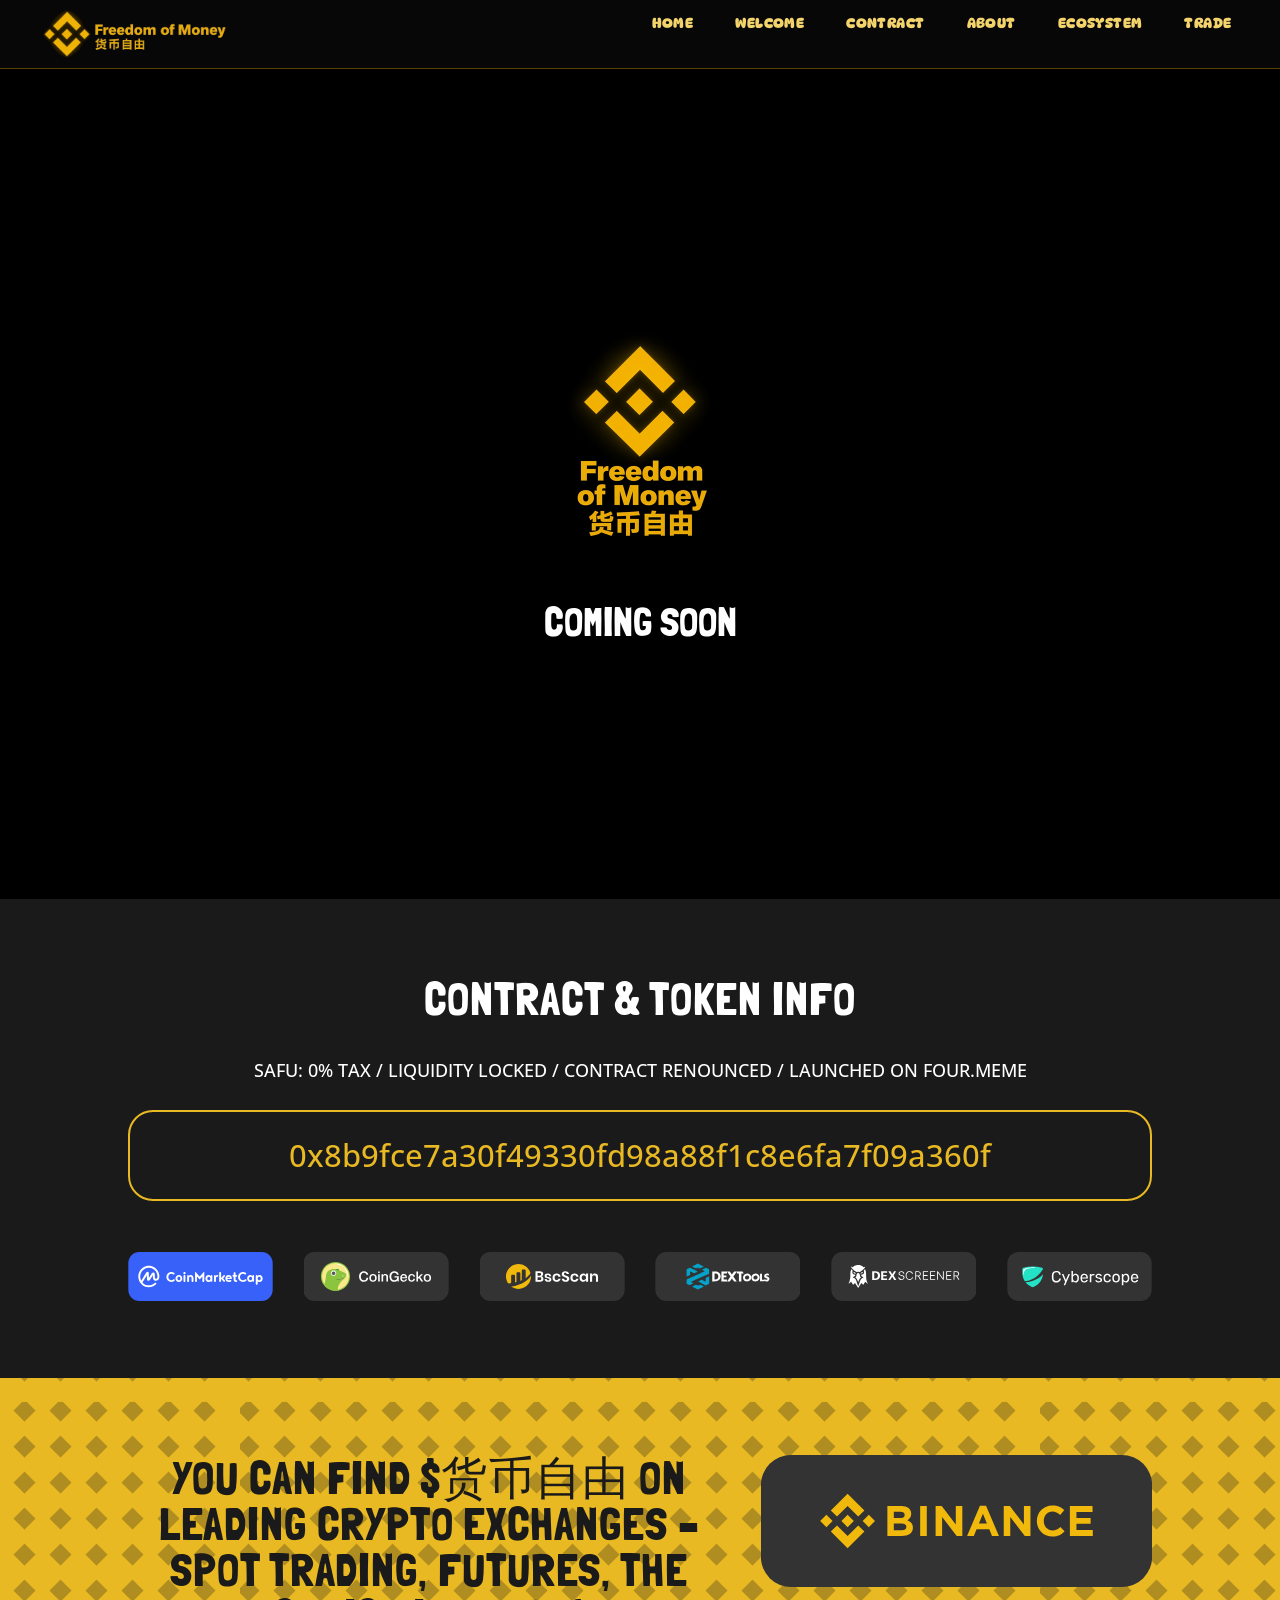
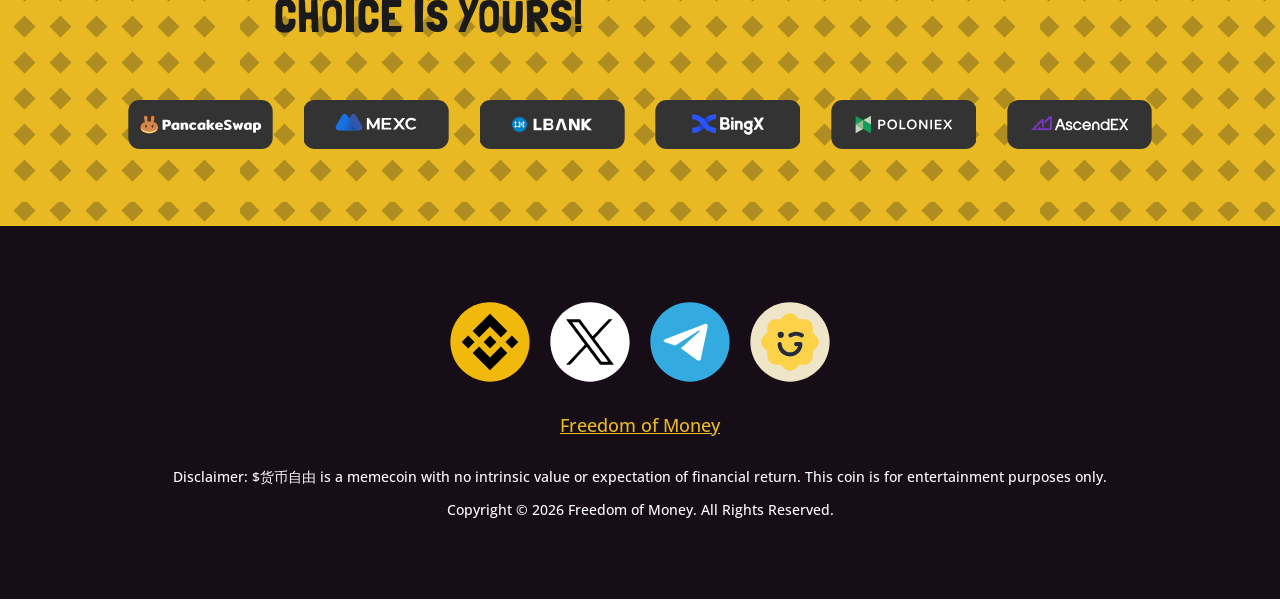
<file: holding/index.html>
<!DOCTYPE html>
<html lang="en-US">
<head>
	<meta charset="UTF-8" />
<meta http-equiv="X-UA-Compatible" content="IE=edge">
	<link rel="pingback" href="https://firstbroccoli.com/xmlrpc.php" />

	<script type="text/javascript">
		document.documentElement.className = 'js';
	</script>
	
	<link rel="stylesheet" href="../brand.css" />
	<title>Holding | Freedom of Money</title><link rel="stylesheet" href="../wp-content/cache/min/1/f35c342107f26439f1f9e042b6e08339.css" media="all" data-minify="1" />
<style id="et-divi-open-sans-inline-css">/* Original: https://fonts.googleapis.com/css?family=Open+Sans:300italic,400italic,600italic,700italic,800italic,400,300,600,700,800&#038;subset=latin,latin-ext&#038;display=swap *//* User Agent: Mozilla/5.0 (Unknown; Linux x86_64) AppleWebKit/538.1 (KHTML, like Gecko) Safari/538.1 Daum/4.1 */@font-face {font-family: 'Open Sans';font-style: italic;font-weight: 300;font-stretch: normal;font-display: swap;src: url(../fonts.gstatic.com/s/opensans/v44/memQYaGs126MiZpBA-UFUIcVXSCEkx2cmqvXlWq8tWZ0Pw86hd0Rk5hkWV4exQ.ttf) format('truetype');}@font-face {font-family: 'Open Sans';font-style: italic;font-weight: 400;font-stretch: normal;font-display: swap;src: url(../fonts.gstatic.com/s/opensans/v44/memQYaGs126MiZpBA-UFUIcVXSCEkx2cmqvXlWq8tWZ0Pw86hd0Rk8ZkWV4exQ.ttf) format('truetype');}@font-face {font-family: 'Open Sans';font-style: italic;font-weight: 600;font-stretch: normal;font-display: swap;src: url(../fonts.gstatic.com/s/opensans/v44/memQYaGs126MiZpBA-UFUIcVXSCEkx2cmqvXlWq8tWZ0Pw86hd0RkxhjWV4exQ.ttf) format('truetype');}@font-face {font-family: 'Open Sans';font-style: italic;font-weight: 700;font-stretch: normal;font-display: swap;src: url(../fonts.gstatic.com/s/opensans/v44/memQYaGs126MiZpBA-UFUIcVXSCEkx2cmqvXlWq8tWZ0Pw86hd0RkyFjWV4exQ.ttf) format('truetype');}@font-face {font-family: 'Open Sans';font-style: italic;font-weight: 800;font-stretch: normal;font-display: swap;src: url(../fonts.gstatic.com/s/opensans/v44/memQYaGs126MiZpBA-UFUIcVXSCEkx2cmqvXlWq8tWZ0Pw86hd0Rk0ZjWV4exQ.ttf) format('truetype');}@font-face {font-family: 'Open Sans';font-style: normal;font-weight: 300;font-stretch: normal;font-display: swap;src: url(../fonts.gstatic.com/s/opensans/v44/memSYaGs126MiZpBA-UvWbX2vVnXBbObj2OVZyOOSr4dVJWUgsiH0B4uaVc.ttf) format('truetype');}@font-face {font-family: 'Open Sans';font-style: normal;font-weight: 400;font-stretch: normal;font-display: swap;src: url(../fonts.gstatic.com/s/opensans/v44/memSYaGs126MiZpBA-UvWbX2vVnXBbObj2OVZyOOSr4dVJWUgsjZ0B4uaVc.ttf) format('truetype');}@font-face {font-family: 'Open Sans';font-style: normal;font-weight: 600;font-stretch: normal;font-display: swap;src: url(../fonts.gstatic.com/s/opensans/v44/memSYaGs126MiZpBA-UvWbX2vVnXBbObj2OVZyOOSr4dVJWUgsgH1x4uaVc.ttf) format('truetype');}@font-face {font-family: 'Open Sans';font-style: normal;font-weight: 700;font-stretch: normal;font-display: swap;src: url(../fonts.gstatic.com/s/opensans/v44/memSYaGs126MiZpBA-UvWbX2vVnXBbObj2OVZyOOSr4dVJWUgsg-1x4uaVc.ttf) format('truetype');}@font-face {font-family: 'Open Sans';font-style: normal;font-weight: 800;font-stretch: normal;font-display: swap;src: url(../fonts.gstatic.com/s/opensans/v44/memSYaGs126MiZpBA-UvWbX2vVnXBbObj2OVZyOOSr4dVJWUgshZ1x4uaVc.ttf) format('truetype');}/* User Agent: Mozilla/5.0 (Windows NT 6.1; WOW64; rv:27.0) Gecko/20100101 Firefox/27.0 */@font-face {font-family: 'Open Sans';font-style: italic;font-weight: 300;font-stretch: normal;font-display: swap;src: url(../fonts.gstatic.com/s/opensans/v44/memQYaGs126MiZpBA-UFUIcVXSCEkx2cmqvXlWq8tWZ0Pw86hd0Rk5hkWV4exg.woff) format('woff');}@font-face {font-family: 'Open Sans';font-style: italic;font-weight: 400;font-stretch: normal;font-display: swap;src: url(../fonts.gstatic.com/s/opensans/v44/memQYaGs126MiZpBA-UFUIcVXSCEkx2cmqvXlWq8tWZ0Pw86hd0Rk8ZkWV4exg.woff) format('woff');}@font-face {font-family: 'Open Sans';font-style: italic;font-weight: 600;font-stretch: normal;font-display: swap;src: url(../fonts.gstatic.com/s/opensans/v44/memQYaGs126MiZpBA-UFUIcVXSCEkx2cmqvXlWq8tWZ0Pw86hd0RkxhjWV4exg.woff) format('woff');}@font-face {font-family: 'Open Sans';font-style: italic;font-weight: 700;font-stretch: normal;font-display: swap;src: url(../fonts.gstatic.com/s/opensans/v44/memQYaGs126MiZpBA-UFUIcVXSCEkx2cmqvXlWq8tWZ0Pw86hd0RkyFjWV4exg.woff) format('woff');}@font-face {font-family: 'Open Sans';font-style: italic;font-weight: 800;font-stretch: normal;font-display: swap;src: url(../fonts.gstatic.com/s/opensans/v44/memQYaGs126MiZpBA-UFUIcVXSCEkx2cmqvXlWq8tWZ0Pw86hd0Rk0ZjWV4exg.woff) format('woff');}@font-face {font-family: 'Open Sans';font-style: normal;font-weight: 300;font-stretch: normal;font-display: swap;src: url(../fonts.gstatic.com/s/opensans/v44/memSYaGs126MiZpBA-UvWbX2vVnXBbObj2OVZyOOSr4dVJWUgsiH0B4uaVQ.woff) format('woff');}@font-face {font-family: 'Open Sans';font-style: normal;font-weight: 400;font-stretch: normal;font-display: swap;src: url(../fonts.gstatic.com/s/opensans/v44/memSYaGs126MiZpBA-UvWbX2vVnXBbObj2OVZyOOSr4dVJWUgsjZ0B4uaVQ.woff) format('woff');}@font-face {font-family: 'Open Sans';font-style: normal;font-weight: 600;font-stretch: normal;font-display: swap;src: url(../fonts.gstatic.com/s/opensans/v44/memSYaGs126MiZpBA-UvWbX2vVnXBbObj2OVZyOOSr4dVJWUgsgH1x4uaVQ.woff) format('woff');}@font-face {font-family: 'Open Sans';font-style: normal;font-weight: 700;font-stretch: normal;font-display: swap;src: url(../fonts.gstatic.com/s/opensans/v44/memSYaGs126MiZpBA-UvWbX2vVnXBbObj2OVZyOOSr4dVJWUgsg-1x4uaVQ.woff) format('woff');}@font-face {font-family: 'Open Sans';font-style: normal;font-weight: 800;font-stretch: normal;font-display: swap;src: url(../fonts.gstatic.com/s/opensans/v44/memSYaGs126MiZpBA-UvWbX2vVnXBbObj2OVZyOOSr4dVJWUgshZ1x4uaVQ.woff) format('woff');}/* User Agent: Mozilla/5.0 (Windows NT 6.3; rv:39.0) Gecko/20100101 Firefox/39.0 */@font-face {font-family: 'Open Sans';font-style: italic;font-weight: 300;font-stretch: normal;font-display: swap;src: url(../fonts.gstatic.com/s/opensans/v44/memQYaGs126MiZpBA-UFUIcVXSCEkx2cmqvXlWq8tWZ0Pw86hd0Rk5hkWV4ewA.woff2) format('woff2');}@font-face {font-family: 'Open Sans';font-style: italic;font-weight: 400;font-stretch: normal;font-display: swap;src: url(../fonts.gstatic.com/s/opensans/v44/memQYaGs126MiZpBA-UFUIcVXSCEkx2cmqvXlWq8tWZ0Pw86hd0Rk8ZkWV4ewA.woff2) format('woff2');}@font-face {font-family: 'Open Sans';font-style: italic;font-weight: 600;font-stretch: normal;font-display: swap;src: url(../fonts.gstatic.com/s/opensans/v44/memQYaGs126MiZpBA-UFUIcVXSCEkx2cmqvXlWq8tWZ0Pw86hd0RkxhjWV4ewA.woff2) format('woff2');}@font-face {font-family: 'Open Sans';font-style: italic;font-weight: 700;font-stretch: normal;font-display: swap;src: url(../fonts.gstatic.com/s/opensans/v44/memQYaGs126MiZpBA-UFUIcVXSCEkx2cmqvXlWq8tWZ0Pw86hd0RkyFjWV4ewA.woff2) format('woff2');}@font-face {font-family: 'Open Sans';font-style: italic;font-weight: 800;font-stretch: normal;font-display: swap;src: url(../fonts.gstatic.com/s/opensans/v44/memQYaGs126MiZpBA-UFUIcVXSCEkx2cmqvXlWq8tWZ0Pw86hd0Rk0ZjWV4ewA.woff2) format('woff2');}@font-face {font-family: 'Open Sans';font-style: normal;font-weight: 300;font-stretch: normal;font-display: swap;src: url(../fonts.gstatic.com/s/opensans/v44/memSYaGs126MiZpBA-UvWbX2vVnXBbObj2OVZyOOSr4dVJWUgsiH0B4uaVI.woff2) format('woff2');}@font-face {font-family: 'Open Sans';font-style: normal;font-weight: 400;font-stretch: normal;font-display: swap;src: url(../fonts.gstatic.com/s/opensans/v44/memSYaGs126MiZpBA-UvWbX2vVnXBbObj2OVZyOOSr4dVJWUgsjZ0B4uaVI.woff2) format('woff2');}@font-face {font-family: 'Open Sans';font-style: normal;font-weight: 600;font-stretch: normal;font-display: swap;src: url(../fonts.gstatic.com/s/opensans/v44/memSYaGs126MiZpBA-UvWbX2vVnXBbObj2OVZyOOSr4dVJWUgsgH1x4uaVI.woff2) format('woff2');}@font-face {font-family: 'Open Sans';font-style: normal;font-weight: 700;font-stretch: normal;font-display: swap;src: url(../fonts.gstatic.com/s/opensans/v44/memSYaGs126MiZpBA-UvWbX2vVnXBbObj2OVZyOOSr4dVJWUgsg-1x4uaVI.woff2) format('woff2');}@font-face {font-family: 'Open Sans';font-style: normal;font-weight: 800;font-stretch: normal;font-display: swap;src: url(../fonts.gstatic.com/s/opensans/v44/memSYaGs126MiZpBA-UvWbX2vVnXBbObj2OVZyOOSr4dVJWUgshZ1x4uaVI.woff2) format('woff2');}</style><style id="et-builder-googlefonts-cached-inline">/* Original: https://fonts.googleapis.com/css?family=Open+Sans:300,regular,500,600,700,800,300italic,italic,500italic,600italic,700italic,800italic|DynaPuff:regular,500,600,700|Londrina+Solid:100,300,regular,900&#038;subset=latin,latin-ext&#038;display=swap *//* User Agent: Mozilla/5.0 (Unknown; Linux x86_64) AppleWebKit/538.1 (KHTML, like Gecko) Safari/538.1 Daum/4.1 */@font-face {font-family: 'DynaPuff';font-style: normal;font-weight: 400;font-stretch: normal;font-display: swap;src: url(../fonts.gstatic.com/s/dynapuff/v9/z7N5dRvsZDIVHbYPMhZJ3HQ83UaSu4uhr7-ZFeoYkgAr1x8RSxYu2YHhTQ.ttf) format('truetype');}@font-face {font-family: 'DynaPuff';font-style: normal;font-weight: 500;font-stretch: normal;font-display: swap;src: url(../fonts.gstatic.com/s/dynapuff/v9/z7N5dRvsZDIVHbYPMhZJ3HQ83UaSu4uhr7-ZFeoYkgAr1x8RSyQu2YHhTQ.ttf) format('truetype');}@font-face {font-family: 'DynaPuff';font-style: normal;font-weight: 600;font-stretch: normal;font-display: swap;src: url(../fonts.gstatic.com/s/dynapuff/v9/z7N5dRvsZDIVHbYPMhZJ3HQ83UaSu4uhr7-ZFeoYkgAr1x8RS8gp2YHhTQ.ttf) format('truetype');}@font-face {font-family: 'DynaPuff';font-style: normal;font-weight: 700;font-stretch: normal;font-display: swap;src: url(../fonts.gstatic.com/s/dynapuff/v9/z7N5dRvsZDIVHbYPMhZJ3HQ83UaSu4uhr7-ZFeoYkgAr1x8RS_Ep2YHhTQ.ttf) format('truetype');}@font-face {font-family: 'Londrina Solid';font-style: normal;font-weight: 100;font-display: swap;src: url(../fonts.gstatic.com/s/londrinasolid/v19/flUjRq6sw40kQEJxWNgkLuudGfs9GBEUtQ.ttf) format('truetype');}@font-face {font-family: 'Londrina Solid';font-style: normal;font-weight: 300;font-display: swap;src: url(../fonts.gstatic.com/s/londrinasolid/v19/flUiRq6sw40kQEJxWNgkLuudGfv1CgYzlZk.ttf) format('truetype');}@font-face {font-family: 'Londrina Solid';font-style: normal;font-weight: 400;font-display: swap;src: url(../fonts.gstatic.com/s/londrinasolid/v19/flUhRq6sw40kQEJxWNgkLuudGfNeKBY.ttf) format('truetype');}@font-face {font-family: 'Londrina Solid';font-style: normal;font-weight: 900;font-display: swap;src: url(../fonts.gstatic.com/s/londrinasolid/v19/flUiRq6sw40kQEJxWNgkLuudGfvdDwYzlZk.ttf) format('truetype');}@font-face {font-family: 'Open Sans';font-style: italic;font-weight: 300;font-stretch: normal;font-display: swap;src: url(../fonts.gstatic.com/s/opensans/v44/memQYaGs126MiZpBA-UFUIcVXSCEkx2cmqvXlWq8tWZ0Pw86hd0Rk5hkWV4exQ.ttf) format('truetype');}@font-face {font-family: 'Open Sans';font-style: italic;font-weight: 400;font-stretch: normal;font-display: swap;src: url(../fonts.gstatic.com/s/opensans/v44/memQYaGs126MiZpBA-UFUIcVXSCEkx2cmqvXlWq8tWZ0Pw86hd0Rk8ZkWV4exQ.ttf) format('truetype');}@font-face {font-family: 'Open Sans';font-style: italic;font-weight: 500;font-stretch: normal;font-display: swap;src: url(../fonts.gstatic.com/s/opensans/v44/memQYaGs126MiZpBA-UFUIcVXSCEkx2cmqvXlWq8tWZ0Pw86hd0Rk_RkWV4exQ.ttf) format('truetype');}@font-face {font-family: 'Open Sans';font-style: italic;font-weight: 600;font-stretch: normal;font-display: swap;src: url(../fonts.gstatic.com/s/opensans/v44/memQYaGs126MiZpBA-UFUIcVXSCEkx2cmqvXlWq8tWZ0Pw86hd0RkxhjWV4exQ.ttf) format('truetype');}@font-face {font-family: 'Open Sans';font-style: italic;font-weight: 700;font-stretch: normal;font-display: swap;src: url(../fonts.gstatic.com/s/opensans/v44/memQYaGs126MiZpBA-UFUIcVXSCEkx2cmqvXlWq8tWZ0Pw86hd0RkyFjWV4exQ.ttf) format('truetype');}@font-face {font-family: 'Open Sans';font-style: italic;font-weight: 800;font-stretch: normal;font-display: swap;src: url(../fonts.gstatic.com/s/opensans/v44/memQYaGs126MiZpBA-UFUIcVXSCEkx2cmqvXlWq8tWZ0Pw86hd0Rk0ZjWV4exQ.ttf) format('truetype');}@font-face {font-family: 'Open Sans';font-style: normal;font-weight: 300;font-stretch: normal;font-display: swap;src: url(../fonts.gstatic.com/s/opensans/v44/memSYaGs126MiZpBA-UvWbX2vVnXBbObj2OVZyOOSr4dVJWUgsiH0B4uaVc.ttf) format('truetype');}@font-face {font-family: 'Open Sans';font-style: normal;font-weight: 400;font-stretch: normal;font-display: swap;src: url(../fonts.gstatic.com/s/opensans/v44/memSYaGs126MiZpBA-UvWbX2vVnXBbObj2OVZyOOSr4dVJWUgsjZ0B4uaVc.ttf) format('truetype');}@font-face {font-family: 'Open Sans';font-style: normal;font-weight: 500;font-stretch: normal;font-display: swap;src: url(../fonts.gstatic.com/s/opensans/v44/memSYaGs126MiZpBA-UvWbX2vVnXBbObj2OVZyOOSr4dVJWUgsjr0B4uaVc.ttf) format('truetype');}@font-face {font-family: 'Open Sans';font-style: normal;font-weight: 600;font-stretch: normal;font-display: swap;src: url(../fonts.gstatic.com/s/opensans/v44/memSYaGs126MiZpBA-UvWbX2vVnXBbObj2OVZyOOSr4dVJWUgsgH1x4uaVc.ttf) format('truetype');}@font-face {font-family: 'Open Sans';font-style: normal;font-weight: 700;font-stretch: normal;font-display: swap;src: url(../fonts.gstatic.com/s/opensans/v44/memSYaGs126MiZpBA-UvWbX2vVnXBbObj2OVZyOOSr4dVJWUgsg-1x4uaVc.ttf) format('truetype');}@font-face {font-family: 'Open Sans';font-style: normal;font-weight: 800;font-stretch: normal;font-display: swap;src: url(../fonts.gstatic.com/s/opensans/v44/memSYaGs126MiZpBA-UvWbX2vVnXBbObj2OVZyOOSr4dVJWUgshZ1x4uaVc.ttf) format('truetype');}/* User Agent: Mozilla/5.0 (Windows NT 6.1; WOW64; rv:27.0) Gecko/20100101 Firefox/27.0 */@font-face {font-family: 'DynaPuff';font-style: normal;font-weight: 400;font-stretch: normal;font-display: swap;src: url(../fonts.gstatic.com/s/dynapuff/v9/z7N5dRvsZDIVHbYPMhZJ3HQ83UaSu4uhr7-ZFeoYkgAr1x8RSxYu2YHhTg.woff) format('woff');}@font-face {font-family: 'DynaPuff';font-style: normal;font-weight: 500;font-stretch: normal;font-display: swap;src: url(../fonts.gstatic.com/s/dynapuff/v9/z7N5dRvsZDIVHbYPMhZJ3HQ83UaSu4uhr7-ZFeoYkgAr1x8RSyQu2YHhTg.woff) format('woff');}@font-face {font-family: 'DynaPuff';font-style: normal;font-weight: 600;font-stretch: normal;font-display: swap;src: url(../fonts.gstatic.com/s/dynapuff/v9/z7N5dRvsZDIVHbYPMhZJ3HQ83UaSu4uhr7-ZFeoYkgAr1x8RS8gp2YHhTg.woff) format('woff');}@font-face {font-family: 'DynaPuff';font-style: normal;font-weight: 700;font-stretch: normal;font-display: swap;src: url(../fonts.gstatic.com/s/dynapuff/v9/z7N5dRvsZDIVHbYPMhZJ3HQ83UaSu4uhr7-ZFeoYkgAr1x8RS_Ep2YHhTg.woff) format('woff');}@font-face {font-family: 'Londrina Solid';font-style: normal;font-weight: 100;font-display: swap;src: url(../fonts.gstatic.com/s/londrinasolid/v19/flUjRq6sw40kQEJxWNgkLuudGfs9GBEUtg.woff) format('woff');}@font-face {font-family: 'Londrina Solid';font-style: normal;font-weight: 300;font-display: swap;src: url(../fonts.gstatic.com/s/londrinasolid/v19/flUiRq6sw40kQEJxWNgkLuudGfv1CgYzlZo.woff) format('woff');}@font-face {font-family: 'Londrina Solid';font-style: normal;font-weight: 400;font-display: swap;src: url(../fonts.gstatic.com/s/londrinasolid/v19/flUhRq6sw40kQEJxWNgkLuudGfNeKBU.woff) format('woff');}@font-face {font-family: 'Londrina Solid';font-style: normal;font-weight: 900;font-display: swap;src: url(../fonts.gstatic.com/s/londrinasolid/v19/flUiRq6sw40kQEJxWNgkLuudGfvdDwYzlZo.woff) format('woff');}@font-face {font-family: 'Open Sans';font-style: italic;font-weight: 300;font-stretch: normal;font-display: swap;src: url(../fonts.gstatic.com/s/opensans/v44/memQYaGs126MiZpBA-UFUIcVXSCEkx2cmqvXlWq8tWZ0Pw86hd0Rk5hkWV4exg.woff) format('woff');}@font-face {font-family: 'Open Sans';font-style: italic;font-weight: 400;font-stretch: normal;font-display: swap;src: url(../fonts.gstatic.com/s/opensans/v44/memQYaGs126MiZpBA-UFUIcVXSCEkx2cmqvXlWq8tWZ0Pw86hd0Rk8ZkWV4exg.woff) format('woff');}@font-face {font-family: 'Open Sans';font-style: italic;font-weight: 500;font-stretch: normal;font-display: swap;src: url(../fonts.gstatic.com/s/opensans/v44/memQYaGs126MiZpBA-UFUIcVXSCEkx2cmqvXlWq8tWZ0Pw86hd0Rk_RkWV4exg.woff) format('woff');}@font-face {font-family: 'Open Sans';font-style: italic;font-weight: 600;font-stretch: normal;font-display: swap;src: url(../fonts.gstatic.com/s/opensans/v44/memQYaGs126MiZpBA-UFUIcVXSCEkx2cmqvXlWq8tWZ0Pw86hd0RkxhjWV4exg.woff) format('woff');}@font-face {font-family: 'Open Sans';font-style: italic;font-weight: 700;font-stretch: normal;font-display: swap;src: url(../fonts.gstatic.com/s/opensans/v44/memQYaGs126MiZpBA-UFUIcVXSCEkx2cmqvXlWq8tWZ0Pw86hd0RkyFjWV4exg.woff) format('woff');}@font-face {font-family: 'Open Sans';font-style: italic;font-weight: 800;font-stretch: normal;font-display: swap;src: url(../fonts.gstatic.com/s/opensans/v44/memQYaGs126MiZpBA-UFUIcVXSCEkx2cmqvXlWq8tWZ0Pw86hd0Rk0ZjWV4exg.woff) format('woff');}@font-face {font-family: 'Open Sans';font-style: normal;font-weight: 300;font-stretch: normal;font-display: swap;src: url(../fonts.gstatic.com/s/opensans/v44/memSYaGs126MiZpBA-UvWbX2vVnXBbObj2OVZyOOSr4dVJWUgsiH0B4uaVQ.woff) format('woff');}@font-face {font-family: 'Open Sans';font-style: normal;font-weight: 400;font-stretch: normal;font-display: swap;src: url(../fonts.gstatic.com/s/opensans/v44/memSYaGs126MiZpBA-UvWbX2vVnXBbObj2OVZyOOSr4dVJWUgsjZ0B4uaVQ.woff) format('woff');}@font-face {font-family: 'Open Sans';font-style: normal;font-weight: 500;font-stretch: normal;font-display: swap;src: url(../fonts.gstatic.com/s/opensans/v44/memSYaGs126MiZpBA-UvWbX2vVnXBbObj2OVZyOOSr4dVJWUgsjr0B4uaVQ.woff) format('woff');}@font-face {font-family: 'Open Sans';font-style: normal;font-weight: 600;font-stretch: normal;font-display: swap;src: url(../fonts.gstatic.com/s/opensans/v44/memSYaGs126MiZpBA-UvWbX2vVnXBbObj2OVZyOOSr4dVJWUgsgH1x4uaVQ.woff) format('woff');}@font-face {font-family: 'Open Sans';font-style: normal;font-weight: 700;font-stretch: normal;font-display: swap;src: url(../fonts.gstatic.com/s/opensans/v44/memSYaGs126MiZpBA-UvWbX2vVnXBbObj2OVZyOOSr4dVJWUgsg-1x4uaVQ.woff) format('woff');}@font-face {font-family: 'Open Sans';font-style: normal;font-weight: 800;font-stretch: normal;font-display: swap;src: url(../fonts.gstatic.com/s/opensans/v44/memSYaGs126MiZpBA-UvWbX2vVnXBbObj2OVZyOOSr4dVJWUgshZ1x4uaVQ.woff) format('woff');}/* User Agent: Mozilla/5.0 (Windows NT 6.3; rv:39.0) Gecko/20100101 Firefox/39.0 */@font-face {font-family: 'DynaPuff';font-style: normal;font-weight: 400;font-stretch: normal;font-display: swap;src: url(../fonts.gstatic.com/s/dynapuff/v9/z7N5dRvsZDIVHbYPMhZJ3HQ83UaSu4uhr7-ZFeoYkgAr1x8RSxYu2YHhSA.woff2) format('woff2');}@font-face {font-family: 'DynaPuff';font-style: normal;font-weight: 500;font-stretch: normal;font-display: swap;src: url(../fonts.gstatic.com/s/dynapuff/v9/z7N5dRvsZDIVHbYPMhZJ3HQ83UaSu4uhr7-ZFeoYkgAr1x8RSyQu2YHhSA.woff2) format('woff2');}@font-face {font-family: 'DynaPuff';font-style: normal;font-weight: 600;font-stretch: normal;font-display: swap;src: url(../fonts.gstatic.com/s/dynapuff/v9/z7N5dRvsZDIVHbYPMhZJ3HQ83UaSu4uhr7-ZFeoYkgAr1x8RS8gp2YHhSA.woff2) format('woff2');}@font-face {font-family: 'DynaPuff';font-style: normal;font-weight: 700;font-stretch: normal;font-display: swap;src: url(../fonts.gstatic.com/s/dynapuff/v9/z7N5dRvsZDIVHbYPMhZJ3HQ83UaSu4uhr7-ZFeoYkgAr1x8RS_Ep2YHhSA.woff2) format('woff2');}@font-face {font-family: 'Londrina Solid';font-style: normal;font-weight: 100;font-display: swap;src: url(../fonts.gstatic.com/s/londrinasolid/v19/flUjRq6sw40kQEJxWNgkLuudGfs9GBEUsA.woff2) format('woff2');}@font-face {font-family: 'Londrina Solid';font-style: normal;font-weight: 300;font-display: swap;src: url(../fonts.gstatic.com/s/londrinasolid/v19/flUiRq6sw40kQEJxWNgkLuudGfv1CgYzlZw.woff2) format('woff2');}@font-face {font-family: 'Londrina Solid';font-style: normal;font-weight: 400;font-display: swap;src: url(../fonts.gstatic.com/s/londrinasolid/v19/flUhRq6sw40kQEJxWNgkLuudGfNeKBM.woff2) format('woff2');}@font-face {font-family: 'Londrina Solid';font-style: normal;font-weight: 900;font-display: swap;src: url(../fonts.gstatic.com/s/londrinasolid/v19/flUiRq6sw40kQEJxWNgkLuudGfvdDwYzlZw.woff2) format('woff2');}@font-face {font-family: 'Open Sans';font-style: italic;font-weight: 300;font-stretch: normal;font-display: swap;src: url(../fonts.gstatic.com/s/opensans/v44/memQYaGs126MiZpBA-UFUIcVXSCEkx2cmqvXlWq8tWZ0Pw86hd0Rk5hkWV4ewA.woff2) format('woff2');}@font-face {font-family: 'Open Sans';font-style: italic;font-weight: 400;font-stretch: normal;font-display: swap;src: url(../fonts.gstatic.com/s/opensans/v44/memQYaGs126MiZpBA-UFUIcVXSCEkx2cmqvXlWq8tWZ0Pw86hd0Rk8ZkWV4ewA.woff2) format('woff2');}@font-face {font-family: 'Open Sans';font-style: italic;font-weight: 500;font-stretch: normal;font-display: swap;src: url(../fonts.gstatic.com/s/opensans/v44/memQYaGs126MiZpBA-UFUIcVXSCEkx2cmqvXlWq8tWZ0Pw86hd0Rk_RkWV4ewA.woff2) format('woff2');}@font-face {font-family: 'Open Sans';font-style: italic;font-weight: 600;font-stretch: normal;font-display: swap;src: url(../fonts.gstatic.com/s/opensans/v44/memQYaGs126MiZpBA-UFUIcVXSCEkx2cmqvXlWq8tWZ0Pw86hd0RkxhjWV4ewA.woff2) format('woff2');}@font-face {font-family: 'Open Sans';font-style: italic;font-weight: 700;font-stretch: normal;font-display: swap;src: url(../fonts.gstatic.com/s/opensans/v44/memQYaGs126MiZpBA-UFUIcVXSCEkx2cmqvXlWq8tWZ0Pw86hd0RkyFjWV4ewA.woff2) format('woff2');}@font-face {font-family: 'Open Sans';font-style: italic;font-weight: 800;font-stretch: normal;font-display: swap;src: url(../fonts.gstatic.com/s/opensans/v44/memQYaGs126MiZpBA-UFUIcVXSCEkx2cmqvXlWq8tWZ0Pw86hd0Rk0ZjWV4ewA.woff2) format('woff2');}@font-face {font-family: 'Open Sans';font-style: normal;font-weight: 300;font-stretch: normal;font-display: swap;src: url(../fonts.gstatic.com/s/opensans/v44/memSYaGs126MiZpBA-UvWbX2vVnXBbObj2OVZyOOSr4dVJWUgsiH0B4uaVI.woff2) format('woff2');}@font-face {font-family: 'Open Sans';font-style: normal;font-weight: 400;font-stretch: normal;font-display: swap;src: url(../fonts.gstatic.com/s/opensans/v44/memSYaGs126MiZpBA-UvWbX2vVnXBbObj2OVZyOOSr4dVJWUgsjZ0B4uaVI.woff2) format('woff2');}@font-face {font-family: 'Open Sans';font-style: normal;font-weight: 500;font-stretch: normal;font-display: swap;src: url(../fonts.gstatic.com/s/opensans/v44/memSYaGs126MiZpBA-UvWbX2vVnXBbObj2OVZyOOSr4dVJWUgsjr0B4uaVI.woff2) format('woff2');}@font-face {font-family: 'Open Sans';font-style: normal;font-weight: 600;font-stretch: normal;font-display: swap;src: url(../fonts.gstatic.com/s/opensans/v44/memSYaGs126MiZpBA-UvWbX2vVnXBbObj2OVZyOOSr4dVJWUgsgH1x4uaVI.woff2) format('woff2');}@font-face {font-family: 'Open Sans';font-style: normal;font-weight: 700;font-stretch: normal;font-display: swap;src: url(../fonts.gstatic.com/s/opensans/v44/memSYaGs126MiZpBA-UvWbX2vVnXBbObj2OVZyOOSr4dVJWUgsg-1x4uaVI.woff2) format('woff2');}@font-face {font-family: 'Open Sans';font-style: normal;font-weight: 800;font-stretch: normal;font-display: swap;src: url(../fonts.gstatic.com/s/opensans/v44/memSYaGs126MiZpBA-UvWbX2vVnXBbObj2OVZyOOSr4dVJWUgshZ1x4uaVI.woff2) format('woff2');}</style><meta name='robots' content='max-image-preview:large' />
<script type="text/javascript">
			let jqueryParams=[],jQuery=function(r){return jqueryParams=[...jqueryParams,r],jQuery},$=function(r){return jqueryParams=[...jqueryParams,r],$};window.jQuery=jQuery,window.$=jQuery;let customHeadScripts=!1;jQuery.fn=jQuery.prototype={},$.fn=jQuery.prototype={},jQuery.noConflict=function(r){if(window.jQuery)return jQuery=window.jQuery,$=window.jQuery,customHeadScripts=!0,jQuery.noConflict},jQuery.ready=function(r){jqueryParams=[...jqueryParams,r]},$.ready=function(r){jqueryParams=[...jqueryParams,r]},jQuery.load=function(r){jqueryParams=[...jqueryParams,r]},$.load=function(r){jqueryParams=[...jqueryParams,r]},jQuery.fn.ready=function(r){jqueryParams=[...jqueryParams,r]},$.fn.ready=function(r){jqueryParams=[...jqueryParams,r]};</script>
<link rel="alternate" type="application/rss+xml" title="firstbroccoli.com &raquo; Feed" href="https://firstbroccoli.com/feed/" />
<link rel="alternate" type="application/rss+xml" title="firstbroccoli.com &raquo; Comments Feed" href="https://firstbroccoli.com/comments/feed/" />
<meta content="Divi v.4.27.4" name="generator"/><style id='wp-emoji-styles-inline-css' type='text/css'>

	img.wp-smiley, img.emoji {
		display: inline !important;
		border: none !important;
		box-shadow: none !important;
		height: 1em !important;
		width: 1em !important;
		margin: 0 0.07em !important;
		vertical-align: -0.1em !important;
		background: none !important;
		padding: 0 !important;
	}
</style>
<style id='wp-block-library-theme-inline-css' type='text/css'>
.wp-block-audio :where(figcaption){color:#555;font-size:13px;text-align:center}.is-dark-theme .wp-block-audio :where(figcaption){color:#ffffffa6}.wp-block-audio{margin:0 0 1em}.wp-block-code{border:1px solid #ccc;border-radius:4px;font-family:Menlo,Consolas,monaco,monospace;padding:.8em 1em}.wp-block-embed :where(figcaption){color:#555;font-size:13px;text-align:center}.is-dark-theme .wp-block-embed :where(figcaption){color:#ffffffa6}.wp-block-embed{margin:0 0 1em}.blocks-gallery-caption{color:#555;font-size:13px;text-align:center}.is-dark-theme .blocks-gallery-caption{color:#ffffffa6}:root :where(.wp-block-image figcaption){color:#555;font-size:13px;text-align:center}.is-dark-theme :root :where(.wp-block-image figcaption){color:#ffffffa6}.wp-block-image{margin:0 0 1em}.wp-block-pullquote{border-bottom:4px solid;border-top:4px solid;color:currentColor;margin-bottom:1.75em}.wp-block-pullquote cite,.wp-block-pullquote footer,.wp-block-pullquote__citation{color:currentColor;font-size:.8125em;font-style:normal;text-transform:uppercase}.wp-block-quote{border-left:.25em solid;margin:0 0 1.75em;padding-left:1em}.wp-block-quote cite,.wp-block-quote footer{color:currentColor;font-size:.8125em;font-style:normal;position:relative}.wp-block-quote:where(.has-text-align-right){border-left:none;border-right:.25em solid;padding-left:0;padding-right:1em}.wp-block-quote:where(.has-text-align-center){border:none;padding-left:0}.wp-block-quote.is-large,.wp-block-quote.is-style-large,.wp-block-quote:where(.is-style-plain){border:none}.wp-block-search .wp-block-search__label{font-weight:700}.wp-block-search__button{border:1px solid #ccc;padding:.375em .625em}:where(.wp-block-group.has-background){padding:1.25em 2.375em}.wp-block-separator.has-css-opacity{opacity:.4}.wp-block-separator{border:none;border-bottom:2px solid;margin-left:auto;margin-right:auto}.wp-block-separator.has-alpha-channel-opacity{opacity:1}.wp-block-separator:not(.is-style-wide):not(.is-style-dots){width:100px}.wp-block-separator.has-background:not(.is-style-dots){border-bottom:none;height:1px}.wp-block-separator.has-background:not(.is-style-wide):not(.is-style-dots){height:2px}.wp-block-table{margin:0 0 1em}.wp-block-table td,.wp-block-table th{word-break:normal}.wp-block-table :where(figcaption){color:#555;font-size:13px;text-align:center}.is-dark-theme .wp-block-table :where(figcaption){color:#ffffffa6}.wp-block-video :where(figcaption){color:#555;font-size:13px;text-align:center}.is-dark-theme .wp-block-video :where(figcaption){color:#ffffffa6}.wp-block-video{margin:0 0 1em}:root :where(.wp-block-template-part.has-background){margin-bottom:0;margin-top:0;padding:1.25em 2.375em}
</style>
<style id='global-styles-inline-css' type='text/css'>
:root{--wp--preset--aspect-ratio--square: 1;--wp--preset--aspect-ratio--4-3: 4/3;--wp--preset--aspect-ratio--3-4: 3/4;--wp--preset--aspect-ratio--3-2: 3/2;--wp--preset--aspect-ratio--2-3: 2/3;--wp--preset--aspect-ratio--16-9: 16/9;--wp--preset--aspect-ratio--9-16: 9/16;--wp--preset--color--black: #000000;--wp--preset--color--cyan-bluish-gray: #abb8c3;--wp--preset--color--white: #ffffff;--wp--preset--color--pale-pink: #f78da7;--wp--preset--color--vivid-red: #cf2e2e;--wp--preset--color--luminous-vivid-orange: #ff6900;--wp--preset--color--luminous-vivid-amber: #fcb900;--wp--preset--color--light-green-cyan: #7bdcb5;--wp--preset--color--vivid-green-cyan: #00d084;--wp--preset--color--pale-cyan-blue: #8ed1fc;--wp--preset--color--vivid-cyan-blue: #0693e3;--wp--preset--color--vivid-purple: #9b51e0;--wp--preset--gradient--vivid-cyan-blue-to-vivid-purple: linear-gradient(135deg,rgba(6,147,227,1) 0%,rgb(155,81,224) 100%);--wp--preset--gradient--light-green-cyan-to-vivid-green-cyan: linear-gradient(135deg,rgb(122,220,180) 0%,rgb(0,208,130) 100%);--wp--preset--gradient--luminous-vivid-amber-to-luminous-vivid-orange: linear-gradient(135deg,rgba(252,185,0,1) 0%,rgba(255,105,0,1) 100%);--wp--preset--gradient--luminous-vivid-orange-to-vivid-red: linear-gradient(135deg,rgba(255,105,0,1) 0%,rgb(207,46,46) 100%);--wp--preset--gradient--very-light-gray-to-cyan-bluish-gray: linear-gradient(135deg,rgb(238,238,238) 0%,rgb(169,184,195) 100%);--wp--preset--gradient--cool-to-warm-spectrum: linear-gradient(135deg,rgb(74,234,220) 0%,rgb(151,120,209) 20%,rgb(207,42,186) 40%,rgb(238,44,130) 60%,rgb(251,105,98) 80%,rgb(254,248,76) 100%);--wp--preset--gradient--blush-light-purple: linear-gradient(135deg,rgb(255,206,236) 0%,rgb(152,150,240) 100%);--wp--preset--gradient--blush-bordeaux: linear-gradient(135deg,rgb(254,205,165) 0%,rgb(254,45,45) 50%,rgb(107,0,62) 100%);--wp--preset--gradient--luminous-dusk: linear-gradient(135deg,rgb(255,203,112) 0%,rgb(199,81,192) 50%,rgb(65,88,208) 100%);--wp--preset--gradient--pale-ocean: linear-gradient(135deg,rgb(255,245,203) 0%,rgb(182,227,212) 50%,rgb(51,167,181) 100%);--wp--preset--gradient--electric-grass: linear-gradient(135deg,rgb(202,248,128) 0%,rgb(113,206,126) 100%);--wp--preset--gradient--midnight: linear-gradient(135deg,rgb(2,3,129) 0%,rgb(40,116,252) 100%);--wp--preset--font-size--small: 13px;--wp--preset--font-size--medium: 20px;--wp--preset--font-size--large: 36px;--wp--preset--font-size--x-large: 42px;--wp--preset--spacing--20: 0.44rem;--wp--preset--spacing--30: 0.67rem;--wp--preset--spacing--40: 1rem;--wp--preset--spacing--50: 1.5rem;--wp--preset--spacing--60: 2.25rem;--wp--preset--spacing--70: 3.38rem;--wp--preset--spacing--80: 5.06rem;--wp--preset--shadow--natural: 6px 6px 9px rgba(0, 0, 0, 0.2);--wp--preset--shadow--deep: 12px 12px 50px rgba(0, 0, 0, 0.4);--wp--preset--shadow--sharp: 6px 6px 0px rgba(0, 0, 0, 0.2);--wp--preset--shadow--outlined: 6px 6px 0px -3px rgba(255, 255, 255, 1), 6px 6px rgba(0, 0, 0, 1);--wp--preset--shadow--crisp: 6px 6px 0px rgba(0, 0, 0, 1);}:root { --wp--style--global--content-size: 823px;--wp--style--global--wide-size: 1080px; }:where(body) { margin: 0; }.wp-site-blocks > .alignleft { float: left; margin-right: 2em; }.wp-site-blocks > .alignright { float: right; margin-left: 2em; }.wp-site-blocks > .aligncenter { justify-content: center; margin-left: auto; margin-right: auto; }:where(.is-layout-flex){gap: 0.5em;}:where(.is-layout-grid){gap: 0.5em;}.is-layout-flow > .alignleft{float: left;margin-inline-start: 0;margin-inline-end: 2em;}.is-layout-flow > .alignright{float: right;margin-inline-start: 2em;margin-inline-end: 0;}.is-layout-flow > .aligncenter{margin-left: auto !important;margin-right: auto !important;}.is-layout-constrained > .alignleft{float: left;margin-inline-start: 0;margin-inline-end: 2em;}.is-layout-constrained > .alignright{float: right;margin-inline-start: 2em;margin-inline-end: 0;}.is-layout-constrained > .aligncenter{margin-left: auto !important;margin-right: auto !important;}.is-layout-constrained > :where(:not(.alignleft):not(.alignright):not(.alignfull)){max-width: var(--wp--style--global--content-size);margin-left: auto !important;margin-right: auto !important;}.is-layout-constrained > .alignwide{max-width: var(--wp--style--global--wide-size);}body .is-layout-flex{display: flex;}.is-layout-flex{flex-wrap: wrap;align-items: center;}.is-layout-flex > :is(*, div){margin: 0;}body .is-layout-grid{display: grid;}.is-layout-grid > :is(*, div){margin: 0;}body{padding-top: 0px;padding-right: 0px;padding-bottom: 0px;padding-left: 0px;}:root :where(.wp-element-button, .wp-block-button__link){background-color: #32373c;border-width: 0;color: #fff;font-family: inherit;font-size: inherit;line-height: inherit;padding: calc(0.667em + 2px) calc(1.333em + 2px);text-decoration: none;}.has-black-color{color: var(--wp--preset--color--black) !important;}.has-cyan-bluish-gray-color{color: var(--wp--preset--color--cyan-bluish-gray) !important;}.has-white-color{color: var(--wp--preset--color--white) !important;}.has-pale-pink-color{color: var(--wp--preset--color--pale-pink) !important;}.has-vivid-red-color{color: var(--wp--preset--color--vivid-red) !important;}.has-luminous-vivid-orange-color{color: var(--wp--preset--color--luminous-vivid-orange) !important;}.has-luminous-vivid-amber-color{color: var(--wp--preset--color--luminous-vivid-amber) !important;}.has-light-green-cyan-color{color: var(--wp--preset--color--light-green-cyan) !important;}.has-vivid-green-cyan-color{color: var(--wp--preset--color--vivid-green-cyan) !important;}.has-pale-cyan-blue-color{color: var(--wp--preset--color--pale-cyan-blue) !important;}.has-vivid-cyan-blue-color{color: var(--wp--preset--color--vivid-cyan-blue) !important;}.has-vivid-purple-color{color: var(--wp--preset--color--vivid-purple) !important;}.has-black-background-color{background-color: var(--wp--preset--color--black) !important;}.has-cyan-bluish-gray-background-color{background-color: var(--wp--preset--color--cyan-bluish-gray) !important;}.has-white-background-color{background-color: var(--wp--preset--color--white) !important;}.has-pale-pink-background-color{background-color: var(--wp--preset--color--pale-pink) !important;}.has-vivid-red-background-color{background-color: var(--wp--preset--color--vivid-red) !important;}.has-luminous-vivid-orange-background-color{background-color: var(--wp--preset--color--luminous-vivid-orange) !important;}.has-luminous-vivid-amber-background-color{background-color: var(--wp--preset--color--luminous-vivid-amber) !important;}.has-light-green-cyan-background-color{background-color: var(--wp--preset--color--light-green-cyan) !important;}.has-vivid-green-cyan-background-color{background-color: var(--wp--preset--color--vivid-green-cyan) !important;}.has-pale-cyan-blue-background-color{background-color: var(--wp--preset--color--pale-cyan-blue) !important;}.has-vivid-cyan-blue-background-color{background-color: var(--wp--preset--color--vivid-cyan-blue) !important;}.has-vivid-purple-background-color{background-color: var(--wp--preset--color--vivid-purple) !important;}.has-black-border-color{border-color: var(--wp--preset--color--black) !important;}.has-cyan-bluish-gray-border-color{border-color: var(--wp--preset--color--cyan-bluish-gray) !important;}.has-white-border-color{border-color: var(--wp--preset--color--white) !important;}.has-pale-pink-border-color{border-color: var(--wp--preset--color--pale-pink) !important;}.has-vivid-red-border-color{border-color: var(--wp--preset--color--vivid-red) !important;}.has-luminous-vivid-orange-border-color{border-color: var(--wp--preset--color--luminous-vivid-orange) !important;}.has-luminous-vivid-amber-border-color{border-color: var(--wp--preset--color--luminous-vivid-amber) !important;}.has-light-green-cyan-border-color{border-color: var(--wp--preset--color--light-green-cyan) !important;}.has-vivid-green-cyan-border-color{border-color: var(--wp--preset--color--vivid-green-cyan) !important;}.has-pale-cyan-blue-border-color{border-color: var(--wp--preset--color--pale-cyan-blue) !important;}.has-vivid-cyan-blue-border-color{border-color: var(--wp--preset--color--vivid-cyan-blue) !important;}.has-vivid-purple-border-color{border-color: var(--wp--preset--color--vivid-purple) !important;}.has-vivid-cyan-blue-to-vivid-purple-gradient-background{background: var(--wp--preset--gradient--vivid-cyan-blue-to-vivid-purple) !important;}.has-light-green-cyan-to-vivid-green-cyan-gradient-background{background: var(--wp--preset--gradient--light-green-cyan-to-vivid-green-cyan) !important;}.has-luminous-vivid-amber-to-luminous-vivid-orange-gradient-background{background: var(--wp--preset--gradient--luminous-vivid-amber-to-luminous-vivid-orange) !important;}.has-luminous-vivid-orange-to-vivid-red-gradient-background{background: var(--wp--preset--gradient--luminous-vivid-orange-to-vivid-red) !important;}.has-very-light-gray-to-cyan-bluish-gray-gradient-background{background: var(--wp--preset--gradient--very-light-gray-to-cyan-bluish-gray) !important;}.has-cool-to-warm-spectrum-gradient-background{background: var(--wp--preset--gradient--cool-to-warm-spectrum) !important;}.has-blush-light-purple-gradient-background{background: var(--wp--preset--gradient--blush-light-purple) !important;}.has-blush-bordeaux-gradient-background{background: var(--wp--preset--gradient--blush-bordeaux) !important;}.has-luminous-dusk-gradient-background{background: var(--wp--preset--gradient--luminous-dusk) !important;}.has-pale-ocean-gradient-background{background: var(--wp--preset--gradient--pale-ocean) !important;}.has-electric-grass-gradient-background{background: var(--wp--preset--gradient--electric-grass) !important;}.has-midnight-gradient-background{background: var(--wp--preset--gradient--midnight) !important;}.has-small-font-size{font-size: var(--wp--preset--font-size--small) !important;}.has-medium-font-size{font-size: var(--wp--preset--font-size--medium) !important;}.has-large-font-size{font-size: var(--wp--preset--font-size--large) !important;}.has-x-large-font-size{font-size: var(--wp--preset--font-size--x-large) !important;}
:where(.wp-block-post-template.is-layout-flex){gap: 1.25em;}:where(.wp-block-post-template.is-layout-grid){gap: 1.25em;}
:where(.wp-block-columns.is-layout-flex){gap: 2em;}:where(.wp-block-columns.is-layout-grid){gap: 2em;}
:root :where(.wp-block-pullquote){font-size: 1.5em;line-height: 1.6;}
</style>







<style id='divi-dynamic-critical-inline-css' type='text/css'>
@font-face{font-family:ETmodules;font-display:block;src:url(../wp-content/themes/Divi/core/admin/fonts/modules/all/modules.eot);src:url(../wp-content/themes/Divi/core/admin/fonts/modules/all/modules.eot#iefix) format("embedded-opentype"),url(../wp-content/themes/Divi/core/admin/fonts/modules/all/modules.woff) format("woff"),url(../wp-content/themes/Divi/core/admin/fonts/modules/all/modules.ttf) format("truetype"),url(../wp-content/themes/Divi/core/admin/fonts/modules/all/modules.svg#ETmodules) format("svg");font-weight:400;font-style:normal}
@media (min-width:981px){.et_pb_gutters3 .et_pb_column,.et_pb_gutters3.et_pb_row .et_pb_column{margin-right:5.5%}.et_pb_gutters3 .et_pb_column_4_4,.et_pb_gutters3.et_pb_row .et_pb_column_4_4{width:100%}.et_pb_gutters3 .et_pb_column_4_4 .et_pb_module,.et_pb_gutters3.et_pb_row .et_pb_column_4_4 .et_pb_module{margin-bottom:2.75%}.et_pb_gutters3 .et_pb_column_3_4,.et_pb_gutters3.et_pb_row .et_pb_column_3_4{width:73.625%}.et_pb_gutters3 .et_pb_column_3_4 .et_pb_module,.et_pb_gutters3.et_pb_row .et_pb_column_3_4 .et_pb_module{margin-bottom:3.735%}.et_pb_gutters3 .et_pb_column_2_3,.et_pb_gutters3.et_pb_row .et_pb_column_2_3{width:64.833%}.et_pb_gutters3 .et_pb_column_2_3 .et_pb_module,.et_pb_gutters3.et_pb_row .et_pb_column_2_3 .et_pb_module{margin-bottom:4.242%}.et_pb_gutters3 .et_pb_column_3_5,.et_pb_gutters3.et_pb_row .et_pb_column_3_5{width:57.8%}.et_pb_gutters3 .et_pb_column_3_5 .et_pb_module,.et_pb_gutters3.et_pb_row .et_pb_column_3_5 .et_pb_module{margin-bottom:4.758%}.et_pb_gutters3 .et_pb_column_1_2,.et_pb_gutters3.et_pb_row .et_pb_column_1_2{width:47.25%}.et_pb_gutters3 .et_pb_column_1_2 .et_pb_module,.et_pb_gutters3.et_pb_row .et_pb_column_1_2 .et_pb_module{margin-bottom:5.82%}.et_pb_gutters3 .et_pb_column_2_5,.et_pb_gutters3.et_pb_row .et_pb_column_2_5{width:36.7%}.et_pb_gutters3 .et_pb_column_2_5 .et_pb_module,.et_pb_gutters3.et_pb_row .et_pb_column_2_5 .et_pb_module{margin-bottom:7.493%}.et_pb_gutters3 .et_pb_column_1_3,.et_pb_gutters3.et_pb_row .et_pb_column_1_3{width:29.6667%}.et_pb_gutters3 .et_pb_column_1_3 .et_pb_module,.et_pb_gutters3.et_pb_row .et_pb_column_1_3 .et_pb_module{margin-bottom:9.27%}.et_pb_gutters3 .et_pb_column_1_4,.et_pb_gutters3.et_pb_row .et_pb_column_1_4{width:20.875%}.et_pb_gutters3 .et_pb_column_1_4 .et_pb_module,.et_pb_gutters3.et_pb_row .et_pb_column_1_4 .et_pb_module{margin-bottom:13.174%}.et_pb_gutters3 .et_pb_column_1_5,.et_pb_gutters3.et_pb_row .et_pb_column_1_5{width:15.6%}.et_pb_gutters3 .et_pb_column_1_5 .et_pb_module,.et_pb_gutters3.et_pb_row .et_pb_column_1_5 .et_pb_module{margin-bottom:17.628%}.et_pb_gutters3 .et_pb_column_1_6,.et_pb_gutters3.et_pb_row .et_pb_column_1_6{width:12.0833%}.et_pb_gutters3 .et_pb_column_1_6 .et_pb_module,.et_pb_gutters3.et_pb_row .et_pb_column_1_6 .et_pb_module{margin-bottom:22.759%}.et_pb_gutters3 .et_full_width_page.woocommerce-page ul.products li.product{width:20.875%;margin-right:5.5%;margin-bottom:5.5%}.et_pb_gutters3.et_left_sidebar.woocommerce-page #main-content ul.products li.product,.et_pb_gutters3.et_right_sidebar.woocommerce-page #main-content ul.products li.product{width:28.353%;margin-right:7.47%}.et_pb_gutters3.et_left_sidebar.woocommerce-page #main-content ul.products.columns-1 li.product,.et_pb_gutters3.et_right_sidebar.woocommerce-page #main-content ul.products.columns-1 li.product{width:100%;margin-right:0}.et_pb_gutters3.et_left_sidebar.woocommerce-page #main-content ul.products.columns-2 li.product,.et_pb_gutters3.et_right_sidebar.woocommerce-page #main-content ul.products.columns-2 li.product{width:48%;margin-right:4%}.et_pb_gutters3.et_left_sidebar.woocommerce-page #main-content ul.products.columns-2 li:nth-child(2n+2),.et_pb_gutters3.et_right_sidebar.woocommerce-page #main-content ul.products.columns-2 li:nth-child(2n+2){margin-right:0}.et_pb_gutters3.et_left_sidebar.woocommerce-page #main-content ul.products.columns-2 li:nth-child(3n+1),.et_pb_gutters3.et_right_sidebar.woocommerce-page #main-content ul.products.columns-2 li:nth-child(3n+1){clear:none}}
@media (min-width:981px){.et_pb_gutter.et_pb_gutters2 #left-area{width:77.25%}.et_pb_gutter.et_pb_gutters2 #sidebar{width:22.75%}.et_pb_gutters2.et_right_sidebar #left-area{padding-right:3%}.et_pb_gutters2.et_left_sidebar #left-area{padding-left:3%}.et_pb_gutter.et_pb_gutters2.et_right_sidebar #main-content .container:before{right:22.75%!important}.et_pb_gutter.et_pb_gutters2.et_left_sidebar #main-content .container:before{left:22.75%!important}.et_pb_gutters2 .et_pb_column,.et_pb_gutters2.et_pb_row .et_pb_column{margin-right:3%}.et_pb_gutters2 .et_pb_column_4_4,.et_pb_gutters2.et_pb_row .et_pb_column_4_4{width:100%}.et_pb_gutters2 .et_pb_column_4_4 .et_pb_module,.et_pb_gutters2.et_pb_row .et_pb_column_4_4 .et_pb_module{margin-bottom:1.5%}.et_pb_gutters2 .et_pb_column_3_4,.et_pb_gutters2.et_pb_row .et_pb_column_3_4{width:74.25%}.et_pb_gutters2 .et_pb_column_3_4 .et_pb_module,.et_pb_gutters2.et_pb_row .et_pb_column_3_4 .et_pb_module{margin-bottom:2.02%}.et_pb_gutters2 .et_pb_column_2_3,.et_pb_gutters2.et_pb_row .et_pb_column_2_3{width:65.667%}.et_pb_gutters2 .et_pb_column_2_3 .et_pb_module,.et_pb_gutters2.et_pb_row .et_pb_column_2_3 .et_pb_module{margin-bottom:2.284%}.et_pb_gutters2 .et_pb_column_3_5,.et_pb_gutters2.et_pb_row .et_pb_column_3_5{width:58.8%}.et_pb_gutters2 .et_pb_column_3_5 .et_pb_module,.et_pb_gutters2.et_pb_row .et_pb_column_3_5 .et_pb_module{margin-bottom:2.551%}.et_pb_gutters2 .et_pb_column_1_2,.et_pb_gutters2.et_pb_row .et_pb_column_1_2{width:48.5%}.et_pb_gutters2 .et_pb_column_1_2 .et_pb_module,.et_pb_gutters2.et_pb_row .et_pb_column_1_2 .et_pb_module{margin-bottom:3.093%}.et_pb_gutters2 .et_pb_column_2_5,.et_pb_gutters2.et_pb_row .et_pb_column_2_5{width:38.2%}.et_pb_gutters2 .et_pb_column_2_5 .et_pb_module,.et_pb_gutters2.et_pb_row .et_pb_column_2_5 .et_pb_module{margin-bottom:3.927%}.et_pb_gutters2 .et_pb_column_1_3,.et_pb_gutters2.et_pb_row .et_pb_column_1_3{width:31.3333%}.et_pb_gutters2 .et_pb_column_1_3 .et_pb_module,.et_pb_gutters2.et_pb_row .et_pb_column_1_3 .et_pb_module{margin-bottom:4.787%}.et_pb_gutters2 .et_pb_column_1_4,.et_pb_gutters2.et_pb_row .et_pb_column_1_4{width:22.75%}.et_pb_gutters2 .et_pb_column_1_4 .et_pb_module,.et_pb_gutters2.et_pb_row .et_pb_column_1_4 .et_pb_module{margin-bottom:6.593%}.et_pb_gutters2 .et_pb_column_1_5,.et_pb_gutters2.et_pb_row .et_pb_column_1_5{width:17.6%}.et_pb_gutters2 .et_pb_column_1_5 .et_pb_module,.et_pb_gutters2.et_pb_row .et_pb_column_1_5 .et_pb_module{margin-bottom:8.523%}.et_pb_gutters2 .et_pb_column_1_6,.et_pb_gutters2.et_pb_row .et_pb_column_1_6{width:14.1667%}.et_pb_gutters2 .et_pb_column_1_6 .et_pb_module,.et_pb_gutters2.et_pb_row .et_pb_column_1_6 .et_pb_module{margin-bottom:10.588%}.et_pb_gutters2 .et_full_width_page.woocommerce-page ul.products li.product{width:22.75%;margin-right:3%;margin-bottom:3%}.et_pb_gutters2.et_left_sidebar.woocommerce-page #main-content ul.products li.product,.et_pb_gutters2.et_right_sidebar.woocommerce-page #main-content ul.products li.product{width:30.64%;margin-right:4.04%}}
#et-secondary-menu li,#top-menu li{word-wrap:break-word}.nav li ul,.et_mobile_menu{border-color:#2EA3F2}.mobile_menu_bar:before,.mobile_menu_bar:after,#top-menu li.current-menu-ancestor>a,#top-menu li.current-menu-item>a{color:#2EA3F2}#main-header{-webkit-transition:background-color 0.4s, color 0.4s, opacity 0.4s ease-in-out, -webkit-transform 0.4s;transition:background-color 0.4s, color 0.4s, opacity 0.4s ease-in-out, -webkit-transform 0.4s;transition:background-color 0.4s, color 0.4s, transform 0.4s, opacity 0.4s ease-in-out;transition:background-color 0.4s, color 0.4s, transform 0.4s, opacity 0.4s ease-in-out, -webkit-transform 0.4s}#main-header.et-disabled-animations *{-webkit-transition-duration:0s !important;transition-duration:0s !important}.container{text-align:left;position:relative}.et_fixed_nav.et_show_nav #page-container{padding-top:80px}.et_fixed_nav.et_show_nav.et-tb #page-container,.et_fixed_nav.et_show_nav.et-tb-has-header #page-container{padding-top:0 !important}.et_fixed_nav.et_show_nav.et_secondary_nav_enabled #page-container{padding-top:111px}.et_fixed_nav.et_show_nav.et_secondary_nav_enabled.et_header_style_centered #page-container{padding-top:177px}.et_fixed_nav.et_show_nav.et_header_style_centered #page-container{padding-top:147px}.et_fixed_nav #main-header{position:fixed}.et-cloud-item-editor #page-container{padding-top:0 !important}.et_header_style_left #et-top-navigation{padding-top:33px}.et_header_style_left #et-top-navigation nav>ul>li>a{padding-bottom:33px}.et_header_style_left .logo_container{position:absolute;height:100%;width:100%}.et_header_style_left #et-top-navigation .mobile_menu_bar{padding-bottom:24px}.et_hide_search_icon #et_top_search{display:none !important}#logo{width:auto;-webkit-transition:all 0.4s ease-in-out;transition:all 0.4s ease-in-out;margin-bottom:0;max-height:54%;display:inline-block;float:none;vertical-align:middle;-webkit-transform:translate3d(0, 0, 0)}.et_pb_svg_logo #logo{height:54%}.logo_container{-webkit-transition:all 0.4s ease-in-out;transition:all 0.4s ease-in-out}span.logo_helper{display:inline-block;height:100%;vertical-align:middle;width:0}.safari .centered-inline-logo-wrap{-webkit-transform:translate3d(0, 0, 0);-webkit-transition:all 0.4s ease-in-out;transition:all 0.4s ease-in-out}#et-define-logo-wrap img{width:100%}.gecko #et-define-logo-wrap.svg-logo{position:relative !important}#top-menu-nav,#top-menu{line-height:0}#et-top-navigation{font-weight:600}.et_fixed_nav #et-top-navigation{-webkit-transition:all 0.4s ease-in-out;transition:all 0.4s ease-in-out}.et-cart-info span:before{content:"\e07a";margin-right:10px;position:relative}nav#top-menu-nav,#top-menu,nav.et-menu-nav,.et-menu{float:left}#top-menu li{display:inline-block;font-size:14px;padding-right:22px}#top-menu>li:last-child{padding-right:0}.et_fullwidth_nav.et_non_fixed_nav.et_header_style_left #top-menu>li:last-child>ul.sub-menu{right:0}#top-menu a{color:rgba(0,0,0,0.6);text-decoration:none;display:block;position:relative;-webkit-transition:opacity 0.4s ease-in-out, background-color 0.4s ease-in-out;transition:opacity 0.4s ease-in-out, background-color 0.4s ease-in-out}#top-menu-nav>ul>li>a:hover{opacity:0.7;-webkit-transition:all 0.4s ease-in-out;transition:all 0.4s ease-in-out}#et_search_icon:before{content:"\55";font-size:17px;left:0;position:absolute;top:-3px}#et_search_icon:hover{cursor:pointer}#et_top_search{float:right;margin:3px 0 0 22px;position:relative;display:block;width:18px}#et_top_search.et_search_opened{position:absolute;width:100%}.et-search-form{top:0;bottom:0;right:0;position:absolute;z-index:1000;width:100%}.et-search-form input{width:90%;border:none;color:#333;position:absolute;top:0;bottom:0;right:30px;margin:auto;background:transparent}.et-search-form .et-search-field::-ms-clear{width:0;height:0;display:none}.et_search_form_container{-webkit-animation:none;animation:none;-o-animation:none}.container.et_search_form_container{position:relative;opacity:0;height:1px}.container.et_search_form_container.et_pb_search_visible{z-index:999;-webkit-animation:fadeInTop 1s 1 cubic-bezier(0.77, 0, 0.175, 1);animation:fadeInTop 1s 1 cubic-bezier(0.77, 0, 0.175, 1)}.et_pb_search_visible.et_pb_no_animation{opacity:1}.et_pb_search_form_hidden{-webkit-animation:fadeOutTop 1s 1 cubic-bezier(0.77, 0, 0.175, 1);animation:fadeOutTop 1s 1 cubic-bezier(0.77, 0, 0.175, 1)}span.et_close_search_field{display:block;width:30px;height:30px;z-index:99999;position:absolute;right:0;cursor:pointer;top:0;bottom:0;margin:auto}span.et_close_search_field:after{font-family:'ETmodules';content:'\4d';speak:none;font-weight:normal;font-variant:normal;text-transform:none;line-height:1;-webkit-font-smoothing:antialiased;font-size:32px;display:inline-block;-webkit-box-sizing:border-box;box-sizing:border-box}.container.et_menu_container{z-index:99}.container.et_search_form_container.et_pb_search_form_hidden{z-index:1 !important}.et_search_outer{width:100%;overflow:hidden;position:absolute;top:0}.container.et_pb_menu_hidden{z-index:-1}form.et-search-form{background:rgba(0,0,0,0) !important}input[type="search"]::-webkit-search-cancel-button{-webkit-appearance:none}.et-cart-info{color:inherit}#et-top-navigation .et-cart-info{float:left;margin:-2px 0 0 22px;font-size:16px}#et-top-navigation{float:right}#top-menu li li{padding:0 20px;margin:0}#top-menu li li a{padding:6px 20px;width:200px}.nav li.et-touch-hover>ul{opacity:1;visibility:visible}#top-menu .menu-item-has-children>a:first-child:after,#et-secondary-nav .menu-item-has-children>a:first-child:after{font-family:'ETmodules';content:"3";font-size:16px;position:absolute;right:0;top:0;font-weight:800}#top-menu .menu-item-has-children>a:first-child,#et-secondary-nav .menu-item-has-children>a:first-child{padding-right:20px}#top-menu li .menu-item-has-children>a:first-child{padding-right:40px}#top-menu li .menu-item-has-children>a:first-child:after{right:20px;top:6px}#top-menu li.mega-menu{position:inherit}#top-menu li.mega-menu>ul{padding:30px 20px;position:absolute !important;width:100%;left:0 !important}#top-menu li.mega-menu ul li{margin:0;float:left !important;display:block !important;padding:0 !important}#top-menu li.mega-menu>ul>li:nth-of-type(4n){clear:right}#top-menu li.mega-menu>ul>li:nth-of-type(4n+1){clear:left}#top-menu li.mega-menu ul li li{width:100%}#top-menu li.mega-menu li>ul{-webkit-animation:none !important;animation:none !important;padding:0px;border:none;left:auto;top:auto;width:90% !important;position:relative;-webkit-box-shadow:none;box-shadow:none}#top-menu li.mega-menu li ul{visibility:visible;opacity:1;display:none}#top-menu li.mega-menu.et-hover li ul{display:block}#top-menu li.mega-menu.et-hover>ul{opacity:1 !important;visibility:visible !important}#top-menu li.mega-menu>ul>li>a{width:90%;padding:0 20px 10px}#top-menu li.mega-menu>ul>li>a:first-child{padding-top:0 !important;font-weight:bold;border-bottom:1px solid rgba(0,0,0,0.03)}#top-menu li.mega-menu>ul>li>a:first-child:hover{background-color:transparent !important}#top-menu li.mega-menu li>a{width:100%}#top-menu li.mega-menu.mega-menu-parent li li,#top-menu li.mega-menu.mega-menu-parent li>a{width:100% !important}#top-menu li.mega-menu.mega-menu-parent li>.sub-menu{float:left;width:100% !important}#top-menu li.mega-menu>ul>li{width:25%;margin:0}#top-menu li.mega-menu.mega-menu-parent-3>ul>li{width:33.33%}#top-menu li.mega-menu.mega-menu-parent-2>ul>li{width:50%}#top-menu li.mega-menu.mega-menu-parent-1>ul>li{width:100%}#top-menu li.mega-menu .menu-item-has-children>a:first-child:after{display:none}#top-menu li.mega-menu>ul>li>ul>li{width:100%;margin:0}#et_mobile_nav_menu{float:right;display:none}.mobile_menu_bar{position:relative;display:block;line-height:0}.mobile_menu_bar:before,.et_toggle_slide_menu:after{content:"\61";font-size:32px;left:0;position:relative;top:0;cursor:pointer}.mobile_nav .select_page{display:none}.et_pb_menu_hidden #top-menu,.et_pb_menu_hidden #et_search_icon:before,.et_pb_menu_hidden .et-cart-info{opacity:0;-webkit-animation:fadeOutBottom 1s 1 cubic-bezier(0.77, 0, 0.175, 1);animation:fadeOutBottom 1s 1 cubic-bezier(0.77, 0, 0.175, 1)}.et_pb_menu_visible #top-menu,.et_pb_menu_visible #et_search_icon:before,.et_pb_menu_visible .et-cart-info{z-index:99;opacity:1;-webkit-animation:fadeInBottom 1s 1 cubic-bezier(0.77, 0, 0.175, 1);animation:fadeInBottom 1s 1 cubic-bezier(0.77, 0, 0.175, 1)}.et_pb_menu_hidden #top-menu,.et_pb_menu_hidden #et_search_icon:before,.et_pb_menu_hidden .mobile_menu_bar{opacity:0;-webkit-animation:fadeOutBottom 1s 1 cubic-bezier(0.77, 0, 0.175, 1);animation:fadeOutBottom 1s 1 cubic-bezier(0.77, 0, 0.175, 1)}.et_pb_menu_visible #top-menu,.et_pb_menu_visible #et_search_icon:before,.et_pb_menu_visible .mobile_menu_bar{z-index:99;opacity:1;-webkit-animation:fadeInBottom 1s 1 cubic-bezier(0.77, 0, 0.175, 1);animation:fadeInBottom 1s 1 cubic-bezier(0.77, 0, 0.175, 1)}.et_pb_no_animation #top-menu,.et_pb_no_animation #et_search_icon:before,.et_pb_no_animation .mobile_menu_bar,.et_pb_no_animation.et_search_form_container{animation:none !important;-o-animation:none !important;-webkit-animation:none !important;-moz-animation:none !important}body.admin-bar.et_fixed_nav #main-header{top:32px}body.et-wp-pre-3_8.admin-bar.et_fixed_nav #main-header{top:28px}body.et_fixed_nav.et_secondary_nav_enabled #main-header{top:30px}body.admin-bar.et_fixed_nav.et_secondary_nav_enabled #main-header{top:63px}@media all and (min-width: 981px){.#main-header:not(.et-fixed-header) .logo_container,.#main-header.et-fixed-header .logo_container{height:0;opacity:0;-webkit-transition:all 0.4s ease-in-out;transition:all 0.4s ease-in-out}.#main-header:not(.et-fixed-header) .centered-inline-logo-wrap,.#main-header.et-fixed-header .centered-inline-logo-wrap{height:0;opacity:0;padding:0}.et-animated-content#page-container{-webkit-transition:margin-top 0.4s ease-in-out;transition:margin-top 0.4s ease-in-out}.et_hide_nav #page-container{-webkit-transition:none;transition:none}.et_fullwidth_nav .et-search-form,.et_fullwidth_nav .et_close_search_field{right:30px}#main-header.et-fixed-header{-webkit-box-shadow:0 0 7px rgba(0,0,0,0.1) !important;box-shadow:0 0 7px rgba(0,0,0,0.1) !important}.et_header_style_left .et-fixed-header #et-top-navigation{padding-top:20px}.et_header_style_left .et-fixed-header #et-top-navigation nav>ul>li>a{padding-bottom:20px}.et_hide_nav.et_fixed_nav #main-header{opacity:0}.et_hide_nav.et_fixed_nav .et-fixed-header#main-header{-webkit-transform:translateY(0px) !important;transform:translateY(0px) !important;opacity:1}.et_hide_nav .centered-inline-logo-wrap,.et_hide_nav.et_fixed_nav #main-header,.et_hide_nav.et_fixed_nav #main-header,.et_hide_nav .centered-inline-logo-wrap{-webkit-transition-duration:.7s;transition-duration:.7s}.et_hide_nav #page-container{padding-top:0 !important}.et_primary_nav_dropdown_animation_fade #et-top-navigation ul li:hover>ul,.et_secondary_nav_dropdown_animation_fade #et-secondary-nav li:hover>ul{-webkit-transition:all .2s ease-in-out;transition:all .2s ease-in-out}.et_primary_nav_dropdown_animation_slide #et-top-navigation ul li:hover>ul,.et_secondary_nav_dropdown_animation_slide #et-secondary-nav li:hover>ul{-webkit-animation:fadeLeft .4s ease-in-out;animation:fadeLeft .4s ease-in-out}.et_primary_nav_dropdown_animation_expand #et-top-navigation ul li:hover>ul,.et_secondary_nav_dropdown_animation_expand #et-secondary-nav li:hover>ul{-webkit-transform-origin:0 0;transform-origin:0 0;-webkit-animation:Grow .4s ease-in-out;animation:Grow .4s ease-in-out;-webkit-backface-visibility:visible !important;backface-visibility:visible !important}.et_primary_nav_dropdown_animation_flip #et-top-navigation ul li ul li:hover>ul,.et_secondary_nav_dropdown_animation_flip #et-secondary-nav ul li:hover>ul{-webkit-animation:flipInX .6s ease-in-out;animation:flipInX .6s ease-in-out;-webkit-backface-visibility:visible !important;backface-visibility:visible !important}.et_primary_nav_dropdown_animation_flip #et-top-navigation ul li:hover>ul,.et_secondary_nav_dropdown_animation_flip #et-secondary-nav li:hover>ul{-webkit-animation:flipInY .6s ease-in-out;animation:flipInY .6s ease-in-out;-webkit-backface-visibility:visible !important;backface-visibility:visible !important}.et_fullwidth_nav #main-header .container{width:100%;max-width:100%;padding-right:32px;padding-left:30px}.et_non_fixed_nav.et_fullwidth_nav.et_header_style_left #main-header .container{padding-left:0}.et_non_fixed_nav.et_fullwidth_nav.et_header_style_left .logo_container{padding-left:30px}}@media all and (max-width: 980px){.et_fixed_nav.et_show_nav.et_secondary_nav_enabled #page-container,.et_fixed_nav.et_show_nav #page-container{padding-top:80px}.et_fixed_nav.et_show_nav.et-tb #page-container,.et_fixed_nav.et_show_nav.et-tb-has-header #page-container{padding-top:0 !important}.et_non_fixed_nav #page-container{padding-top:0}.et_fixed_nav.et_secondary_nav_only_menu.admin-bar #main-header{top:32px !important}.#main-header .logo_container{display:none;opacity:0;-webkit-transition:all 0.4s ease-in-out;transition:all 0.4s ease-in-out}#top-menu{display:none}.et_hide_nav.et_fixed_nav #main-header{-webkit-transform:translateY(0px) !important;transform:translateY(0px) !important;opacity:1}#et-top-navigation{margin-right:0;-webkit-transition:none;transition:none}.et_fixed_nav #main-header{position:absolute}.et_header_style_left .et-fixed-header #et-top-navigation,.et_header_style_left #et-top-navigation{padding-top:24px;display:block}.et_fixed_nav #main-header{-webkit-transition:none;transition:none}.et_fixed_nav_temp #main-header{top:0 !important}#logo,.logo_container,#main-header,.container{-webkit-transition:none;transition:none}.et_header_style_left #logo{max-width:50%}#et_top_search{margin:0 35px 0 0;float:left}#et_search_icon:before{top:7px}.et_header_style_left .et-search-form{width:50% !important;max-width:50% !important}#et_mobile_nav_menu{display:block}#et-top-navigation .et-cart-info{margin-top:5px}}@media screen and (max-width: 782px){body.admin-bar.et_fixed_nav #main-header{top:46px}}@media all and (max-width: 767px){#et-top-navigation{margin-right:0}body.admin-bar.et_fixed_nav #main-header{top:46px}}@media all and (max-width: 479px){#et-top-navigation{margin-right:0}}@media print{#top-header,#main-header{position:relative !important;top:auto !important;right:auto !important;bottom:auto !important;left:auto !important}}
@-webkit-keyframes fadeOutTop{0%{opacity:1;-webkit-transform:translatey(0);transform:translatey(0)}to{opacity:0;-webkit-transform:translatey(-60%);transform:translatey(-60%)}}@keyframes fadeOutTop{0%{opacity:1;-webkit-transform:translatey(0);transform:translatey(0)}to{opacity:0;-webkit-transform:translatey(-60%);transform:translatey(-60%)}}@-webkit-keyframes fadeInTop{0%{opacity:0;-webkit-transform:translatey(-60%);transform:translatey(-60%)}to{opacity:1;-webkit-transform:translatey(0);transform:translatey(0)}}@keyframes fadeInTop{0%{opacity:0;-webkit-transform:translatey(-60%);transform:translatey(-60%)}to{opacity:1;-webkit-transform:translatey(0);transform:translatey(0)}}@-webkit-keyframes fadeInBottom{0%{opacity:0;-webkit-transform:translatey(60%);transform:translatey(60%)}to{opacity:1;-webkit-transform:translatey(0);transform:translatey(0)}}@keyframes fadeInBottom{0%{opacity:0;-webkit-transform:translatey(60%);transform:translatey(60%)}to{opacity:1;-webkit-transform:translatey(0);transform:translatey(0)}}@-webkit-keyframes fadeOutBottom{0%{opacity:1;-webkit-transform:translatey(0);transform:translatey(0)}to{opacity:0;-webkit-transform:translatey(60%);transform:translatey(60%)}}@keyframes fadeOutBottom{0%{opacity:1;-webkit-transform:translatey(0);transform:translatey(0)}to{opacity:0;-webkit-transform:translatey(60%);transform:translatey(60%)}}@-webkit-keyframes Grow{0%{opacity:0;-webkit-transform:scaleY(.5);transform:scaleY(.5)}to{opacity:1;-webkit-transform:scale(1);transform:scale(1)}}@keyframes Grow{0%{opacity:0;-webkit-transform:scaleY(.5);transform:scaleY(.5)}to{opacity:1;-webkit-transform:scale(1);transform:scale(1)}}/*!
	  * Animate.css - http://daneden.me/animate
	  * Licensed under the MIT license - http://opensource.org/licenses/MIT
	  * Copyright (c) 2015 Daniel Eden
	 */@-webkit-keyframes flipInX{0%{-webkit-transform:perspective(400px) rotateX(90deg);transform:perspective(400px) rotateX(90deg);-webkit-animation-timing-function:ease-in;animation-timing-function:ease-in;opacity:0}40%{-webkit-transform:perspective(400px) rotateX(-20deg);transform:perspective(400px) rotateX(-20deg);-webkit-animation-timing-function:ease-in;animation-timing-function:ease-in}60%{-webkit-transform:perspective(400px) rotateX(10deg);transform:perspective(400px) rotateX(10deg);opacity:1}80%{-webkit-transform:perspective(400px) rotateX(-5deg);transform:perspective(400px) rotateX(-5deg)}to{-webkit-transform:perspective(400px);transform:perspective(400px)}}@keyframes flipInX{0%{-webkit-transform:perspective(400px) rotateX(90deg);transform:perspective(400px) rotateX(90deg);-webkit-animation-timing-function:ease-in;animation-timing-function:ease-in;opacity:0}40%{-webkit-transform:perspective(400px) rotateX(-20deg);transform:perspective(400px) rotateX(-20deg);-webkit-animation-timing-function:ease-in;animation-timing-function:ease-in}60%{-webkit-transform:perspective(400px) rotateX(10deg);transform:perspective(400px) rotateX(10deg);opacity:1}80%{-webkit-transform:perspective(400px) rotateX(-5deg);transform:perspective(400px) rotateX(-5deg)}to{-webkit-transform:perspective(400px);transform:perspective(400px)}}@-webkit-keyframes flipInY{0%{-webkit-transform:perspective(400px) rotateY(90deg);transform:perspective(400px) rotateY(90deg);-webkit-animation-timing-function:ease-in;animation-timing-function:ease-in;opacity:0}40%{-webkit-transform:perspective(400px) rotateY(-20deg);transform:perspective(400px) rotateY(-20deg);-webkit-animation-timing-function:ease-in;animation-timing-function:ease-in}60%{-webkit-transform:perspective(400px) rotateY(10deg);transform:perspective(400px) rotateY(10deg);opacity:1}80%{-webkit-transform:perspective(400px) rotateY(-5deg);transform:perspective(400px) rotateY(-5deg)}to{-webkit-transform:perspective(400px);transform:perspective(400px)}}@keyframes flipInY{0%{-webkit-transform:perspective(400px) rotateY(90deg);transform:perspective(400px) rotateY(90deg);-webkit-animation-timing-function:ease-in;animation-timing-function:ease-in;opacity:0}40%{-webkit-transform:perspective(400px) rotateY(-20deg);transform:perspective(400px) rotateY(-20deg);-webkit-animation-timing-function:ease-in;animation-timing-function:ease-in}60%{-webkit-transform:perspective(400px) rotateY(10deg);transform:perspective(400px) rotateY(10deg);opacity:1}80%{-webkit-transform:perspective(400px) rotateY(-5deg);transform:perspective(400px) rotateY(-5deg)}to{-webkit-transform:perspective(400px);transform:perspective(400px)}}
#main-header{line-height:23px;font-weight:500;top:0;background-color:#fff;width:100%;-webkit-box-shadow:0 1px 0 rgba(0,0,0,.1);box-shadow:0 1px 0 rgba(0,0,0,.1);position:relative;z-index:99999}.nav li li{padding:0 20px;margin:0}.et-menu li li a{padding:6px 20px;width:200px}.nav li{position:relative;line-height:1em}.nav li li{position:relative;line-height:2em}.nav li ul{position:absolute;padding:20px 0;z-index:9999;width:240px;background:#fff;visibility:hidden;opacity:0;border-top:3px solid #2ea3f2;box-shadow:0 2px 5px rgba(0,0,0,.1);-moz-box-shadow:0 2px 5px rgba(0,0,0,.1);-webkit-box-shadow:0 2px 5px rgba(0,0,0,.1);-webkit-transform:translateZ(0);text-align:left}.nav li.et-hover>ul{visibility:visible}.nav li.et-touch-hover>ul,.nav li:hover>ul{opacity:1;visibility:visible}.nav li li ul{z-index:1000;top:-23px;left:240px}.nav li.et-reverse-direction-nav li ul{left:auto;right:240px}.nav li:hover{visibility:inherit}.et_mobile_menu li a,.nav li li a{font-size:14px;-webkit-transition:opacity .2s ease-in-out,background-color .2s ease-in-out;transition:opacity .2s ease-in-out,background-color .2s ease-in-out}.et_mobile_menu li a:hover,.nav ul li a:hover{background-color:rgba(0,0,0,.03);opacity:.7}.et-dropdown-removing>ul{display:none}.mega-menu .et-dropdown-removing>ul{display:block}.et-menu .menu-item-has-children>a:first-child:after{font-family:ETmodules;content:"3";font-size:16px;position:absolute;right:0;top:0;font-weight:800}.et-menu .menu-item-has-children>a:first-child{padding-right:20px}.et-menu li li.menu-item-has-children>a:first-child:after{right:20px;top:6px}.et-menu-nav li.mega-menu{position:inherit}.et-menu-nav li.mega-menu>ul{padding:30px 20px;position:absolute!important;width:100%;left:0!important}.et-menu-nav li.mega-menu ul li{margin:0;float:left!important;display:block!important;padding:0!important}.et-menu-nav li.mega-menu li>ul{-webkit-animation:none!important;animation:none!important;padding:0;border:none;left:auto;top:auto;width:240px!important;position:relative;box-shadow:none;-webkit-box-shadow:none}.et-menu-nav li.mega-menu li ul{visibility:visible;opacity:1;display:none}.et-menu-nav li.mega-menu.et-hover li ul,.et-menu-nav li.mega-menu:hover li ul{display:block}.et-menu-nav li.mega-menu:hover>ul{opacity:1!important;visibility:visible!important}.et-menu-nav li.mega-menu>ul>li>a:first-child{padding-top:0!important;font-weight:700;border-bottom:1px solid rgba(0,0,0,.03)}.et-menu-nav li.mega-menu>ul>li>a:first-child:hover{background-color:transparent!important}.et-menu-nav li.mega-menu li>a{width:200px!important}.et-menu-nav li.mega-menu.mega-menu-parent li>a,.et-menu-nav li.mega-menu.mega-menu-parent li li{width:100%!important}.et-menu-nav li.mega-menu.mega-menu-parent li>.sub-menu{float:left;width:100%!important}.et-menu-nav li.mega-menu>ul>li{width:25%;margin:0}.et-menu-nav li.mega-menu.mega-menu-parent-3>ul>li{width:33.33%}.et-menu-nav li.mega-menu.mega-menu-parent-2>ul>li{width:50%}.et-menu-nav li.mega-menu.mega-menu-parent-1>ul>li{width:100%}.et_pb_fullwidth_menu li.mega-menu .menu-item-has-children>a:first-child:after,.et_pb_menu li.mega-menu .menu-item-has-children>a:first-child:after{display:none}.et_fullwidth_nav #top-menu li.mega-menu>ul{width:auto;left:30px!important;right:30px!important}.et_mobile_menu{position:absolute;left:0;padding:5%;background:#fff;width:100%;visibility:visible;opacity:1;display:none;z-index:9999;border-top:3px solid #2ea3f2;box-shadow:0 2px 5px rgba(0,0,0,.1);-moz-box-shadow:0 2px 5px rgba(0,0,0,.1);-webkit-box-shadow:0 2px 5px rgba(0,0,0,.1)}#main-header .et_mobile_menu li ul,.et_pb_fullwidth_menu .et_mobile_menu li ul,.et_pb_menu .et_mobile_menu li ul{visibility:visible!important;display:block!important;padding-left:10px}.et_mobile_menu li li{padding-left:5%}.et_mobile_menu li a{border-bottom:1px solid rgba(0,0,0,.03);color:#666;padding:10px 5%;display:block}.et_mobile_menu .menu-item-has-children>a{font-weight:700;background-color:rgba(0,0,0,.03)}.et_mobile_menu li .menu-item-has-children>a{background-color:transparent}.et_mobile_nav_menu{float:right;display:none}.mobile_menu_bar{position:relative;display:block;line-height:0}.mobile_menu_bar:before{content:"a";font-size:32px;position:relative;left:0;top:0;cursor:pointer}.et_pb_module .mobile_menu_bar:before{top:2px}.mobile_nav .select_page{display:none}
.et_transparent_nav #page-container{padding-top:0 !important}.et_non_fixed_nav.et_transparent_nav.et_show_nav #page-container{padding-top:80px}.et_non_fixed_nav.et_transparent_nav.et_show_nav.et_secondary_nav_enabled #page-container{padding-top:111px}.et_non_fixed_nav.et_transparent_nav.et_show_nav.et_secondary_nav_enabled.et_header_style_centered #page-container{padding-top:177px}.et_non_fixed_nav.et_transparent_nav.et_show_nav.et_header_style_centered #page-container{padding-top:147px}.et_non_fixed_nav.et_transparent_nav #top-header{top:0;left:0;right:0}.et_non_fixed_nav.et_transparent_nav #main-header,.et_non_fixed_nav.et_transparent_nav #top-header{position:absolute}body.admin-bar.et_non_fixed_nav.et_transparent_nav #main-header,body.admin-bar.et_non_fixed_nav.et_transparent_nav #top-header{top:32px}body.et-wp-pre-3_8.admin-bar.et_non_fixed_nav.et_transparent_nav #main-header,body.et-wp-pre-3_8.admin-bar.et_non_fixed_nav.et_transparent_nav #top-header{top:28px}body.et_non_fixed_nav.et_transparent_nav.et_secondary_nav_enabled #main-header{top:30px}body.admin-bar.et_non_fixed_nav.et_transparent_nav.et_secondary_nav_enabled #main-header{top:63px}@media all and (min-width: 981px){.et_transparent_nav #page-container{-webkit-transition:none;transition:none}.et_transparent_nav.et_non_fixed_nav.et_show_nav.et_secondary_nav_enabled #page-container,.et_transparent_nav.et_non_fixed_nav.et_show_nav.et_secondary_nav_enabled #page-container,.et_transparent_nav.et_fixed_nav.et_show_nav.et_secondary_nav_enabled #page-container,.et_transparent_nav.et_fixed_nav.et_show_nav.et_secondary_nav_enabled #page-container{padding-top:0}.et_hide_nav.et_non_fixed_nav.et_transparent_nav #top-header,.et_hide_nav.et_non_fixed_nav.et_transparent_nav #main-header{opacity:0}.et_hide_nav.et_non_fixed_nav.et_transparent_nav .et-fixed-header#top-header,.et_hide_nav.et_non_fixed_nav.et_transparent_nav .et-fixed-header#main-header{-webkit-transform:translateY(0px) !important;transform:translateY(0px) !important;opacity:1}.et_hide_nav.et_non_fixed_nav.et_transparent_nav #top-header,.et_hide_nav.et_non_fixed_nav.et_transparent_nav #top-header,.et_hide_nav.et_non_fixed_nav.et_transparent_nav #main-header,.et_hide_nav.et_non_fixed_nav.et_transparent_nav #main-header{-webkit-transition-duration:.7s;transition-duration:.7s}}@media all and (max-width: 980px){.et_non_fixed_nav.et_transparent_nav.et_show_nav.et_secondary_nav_enabled #page-container,.et_non_fixed_nav.et_transparent_nav.et_show_nav #page-container{padding-top:80px}.et_non_fixed_nav.et_transparent_nav.et_secondary_nav_only_menu.admin-bar #main-header{top:32px !important}.et_hide_nav.et_non_fixed_nav.et_transparent_nav #top-header,.et_hide_nav.et_non_fixed_nav.et_transparent_nav #main-header{-webkit-transform:translateY(0px) !important;transform:translateY(0px) !important;opacity:1}.et_non_fixed_nav.et_transparent_nav #main-header{-webkit-transition:none;transition:none}.et_non_fixed_nav.et_transparent_nav_temp #main-header{top:0 !important}}@media screen and (max-width: 782px){body.admin-bar.et_non_fixed_nav.et_transparent_nav #main-header,body.admin-bar.et_non_fixed_nav.et_transparent_nav #top-header{top:46px}.et_non_fixed_nav.et_transparent_nav.et_secondary_nav_only_menu.admin-bar #main-header{top:46px !important}body.admin-bar.et_non_fixed_nav.et_transparent_nav.et_secondary_nav_enabled #main-header{top:80px}}@media all and (max-width: 767px){body.et_non_fixed_nav.et_transparent_nav.et_secondary_nav_two_panels #main-header{top:58px}body.admin-bar.et_non_fixed_nav.et_transparent_nav #top-header,body.admin-bar.et_non_fixed_nav.et_transparent_nav #main-header{top:46px}body.admin-bar.et_non_fixed_nav.et_transparent_nav.et_secondary_nav_two_panels #main-header{top:104px}}
.et-social-icons{float:right}.et-social-icons li{display:inline-block;margin-left:20px}.et-social-icon a{display:inline-block;font-size:24px;position:relative;text-align:center;-webkit-transition:color 300ms ease 0s;transition:color 300ms ease 0s;color:#666;text-decoration:none}.et-social-icons a:hover{opacity:0.7;-webkit-transition:all 0.4s ease-in-out;transition:all 0.4s ease-in-out}.et-social-icon span{display:none}.et_duplicate_social_icons{display:none}@media all and (max-width: 980px){.et-social-icons{float:none;text-align:center}}@media all and (max-width: 980px){.et-social-icons{margin:0 0 5px}}
.et_pb_widget{float:left;max-width:100%;word-wrap:break-word}.et_pb_widget a{text-decoration:none;color:#666}.et_pb_widget li a:hover{color:#82c0c7}.et_pb_widget ol li,.et_pb_widget ul li{margin-bottom:.5em}.et_pb_widget ol li ol li,.et_pb_widget ul li ul li{margin-left:15px}.et_pb_widget select{width:100%;height:28px;padding:0 5px}.et_pb_widget_area .et_pb_widget a{color:inherit}.et_pb_bg_layout_light .et_pb_widget li a{color:#666}.et_pb_bg_layout_dark .et_pb_widget li a{color:inherit}
.widget_search .screen-reader-text,.et_pb_widget .wp-block-search__label{display:none}.widget_search input#s,.widget_search input#searchsubmit,.et_pb_widget .wp-block-search__input,.et_pb_widget .wp-block-search__button{padding:.7em;height:40px !important;margin:0;font-size:14px;line-height:normal !important;border:1px solid #ddd;color:#666}.widget_search #s,.et_pb_widget .wp-block-search__input{width:100%;border-radius:3px}.widget_search #searchform,.et_pb_widget .wp-block-search{position:relative}.widget_search #searchsubmit,.et_pb_widget .wp-block-search__button{background-color:#ddd;-webkit-border-top-right-radius:3px;-webkit-border-bottom-right-radius:3px;-moz-border-radius-topright:3px;-moz-border-radius-bottomright:3px;border-top-right-radius:3px;border-bottom-right-radius:3px;position:absolute;right:0;top:0}#searchsubmit,.et_pb_widget .wp-block-search__button{cursor:pointer}
.et_pb_section{position:relative;background-color:#fff;background-position:50%;background-size:100%;background-size:cover}.et_pb_section--absolute,.et_pb_section--fixed{width:100%}.et_pb_section.et_section_transparent{background-color:transparent}.et_pb_fullwidth_section{padding:0}.et_pb_fullwidth_section>.et_pb_module:not(.et_pb_post_content):not(.et_pb_fullwidth_post_content) .et_pb_row{padding:0!important}.et_pb_inner_shadow{-webkit-box-shadow:inset 0 0 7px rgba(0,0,0,.07);box-shadow:inset 0 0 7px rgba(0,0,0,.07)}.et_pb_bottom_inside_divider,.et_pb_top_inside_divider{display:block;background-repeat-y:no-repeat;height:100%;position:absolute;pointer-events:none;width:100%;left:0;right:0}.et_pb_bottom_inside_divider.et-no-transition,.et_pb_top_inside_divider.et-no-transition{-webkit-transition:none!important;transition:none!important}.et-fb .section_has_divider.et_fb_element_controls_visible--child>.et_pb_bottom_inside_divider,.et-fb .section_has_divider.et_fb_element_controls_visible--child>.et_pb_top_inside_divider{z-index:1}.et_pb_section_video:not(.et_pb_section--with-menu){overflow:hidden;position:relative}.et_pb_column>.et_pb_section_video_bg{z-index:-1}.et_pb_section_video_bg{visibility:visible;position:absolute;top:0;left:0;width:100%;height:100%;overflow:hidden;display:block;pointer-events:none;-webkit-transition:display .3s;transition:display .3s}.et_pb_section_video_bg.et_pb_section_video_bg_hover,.et_pb_section_video_bg.et_pb_section_video_bg_phone,.et_pb_section_video_bg.et_pb_section_video_bg_tablet,.et_pb_section_video_bg.et_pb_section_video_bg_tablet_only{display:none}.et_pb_section_video_bg .mejs-controls,.et_pb_section_video_bg .mejs-overlay-play{display:none!important}.et_pb_section_video_bg embed,.et_pb_section_video_bg iframe,.et_pb_section_video_bg object,.et_pb_section_video_bg video{max-width:none}.et_pb_section_video_bg .mejs-video{left:50%;position:absolute;max-width:none}.et_pb_section_video_bg .mejs-overlay-loading{display:none!important}.et_pb_social_network_link .et_pb_section_video{overflow:visible}.et_pb_section_video_on_hover:hover>.et_pb_section_video_bg{display:none}.et_pb_section_video_on_hover:hover>.et_pb_section_video_bg_hover,.et_pb_section_video_on_hover:hover>.et_pb_section_video_bg_hover_inherit{display:block}@media (min-width:981px){.et_pb_section{padding:4% 0}body.et_pb_pagebuilder_layout.et_pb_show_title .post-password-required .et_pb_section,body:not(.et_pb_pagebuilder_layout) .post-password-required .et_pb_section{padding-top:0}.et_pb_fullwidth_section{padding:0}.et_pb_section_video_bg.et_pb_section_video_bg_desktop_only{display:block}}@media (max-width:980px){.et_pb_section{padding:50px 0}body.et_pb_pagebuilder_layout.et_pb_show_title .post-password-required .et_pb_section,body:not(.et_pb_pagebuilder_layout) .post-password-required .et_pb_section{padding-top:0}.et_pb_fullwidth_section{padding:0}.et_pb_section_video_bg.et_pb_section_video_bg_tablet{display:block}.et_pb_section_video_bg.et_pb_section_video_bg_desktop_only{display:none}}@media (min-width:768px){.et_pb_section_video_bg.et_pb_section_video_bg_desktop_tablet{display:block}}@media (min-width:768px) and (max-width:980px){.et_pb_section_video_bg.et_pb_section_video_bg_tablet_only{display:block}}@media (max-width:767px){.et_pb_section_video_bg.et_pb_section_video_bg_phone{display:block}.et_pb_section_video_bg.et_pb_section_video_bg_desktop_tablet{display:none}}
.et_pb_row{width:80%;max-width:1080px;margin:auto;position:relative}body.safari .section_has_divider,body.uiwebview .section_has_divider{-webkit-perspective:2000px;perspective:2000px}.section_has_divider .et_pb_row{z-index:5}.et_pb_row_inner{width:100%;position:relative}.et_pb_row.et_pb_row_empty,.et_pb_row_inner:nth-of-type(n+2).et_pb_row_empty{display:none}.et_pb_row:after,.et_pb_row_inner:after{content:"";display:block;clear:both;visibility:hidden;line-height:0;height:0;width:0}.et_pb_row_4col .et-last-child,.et_pb_row_4col .et-last-child-2,.et_pb_row_6col .et-last-child,.et_pb_row_6col .et-last-child-2,.et_pb_row_6col .et-last-child-3{margin-bottom:0}.et_pb_column{float:left;background-size:cover;background-position:50%;position:relative;z-index:2;min-height:1px}.et_pb_column--with-menu{z-index:3}.et_pb_column.et_pb_column_empty{min-height:1px}.et_pb_row .et_pb_column.et-last-child,.et_pb_row .et_pb_column:last-child,.et_pb_row_inner .et_pb_column.et-last-child,.et_pb_row_inner .et_pb_column:last-child{margin-right:0!important}.et_pb_column.et_pb_section_parallax{position:relative}.et_pb_column,.et_pb_row,.et_pb_row_inner{background-size:cover;background-position:50%;background-repeat:no-repeat}@media (min-width:981px){.et_pb_row{padding:2% 0}body.et_pb_pagebuilder_layout.et_pb_show_title .post-password-required .et_pb_row,body:not(.et_pb_pagebuilder_layout) .post-password-required .et_pb_row{padding:0;width:100%}.et_pb_column_3_4 .et_pb_row_inner{padding:3.735% 0}.et_pb_column_2_3 .et_pb_row_inner{padding:4.2415% 0}.et_pb_column_1_2 .et_pb_row_inner,.et_pb_column_3_5 .et_pb_row_inner{padding:5.82% 0}.et_section_specialty>.et_pb_row{padding:0}.et_pb_row_inner{width:100%}.et_pb_column_single{padding:2.855% 0}.et_pb_column_single .et_pb_module.et-first-child,.et_pb_column_single .et_pb_module:first-child{margin-top:0}.et_pb_column_single .et_pb_module.et-last-child,.et_pb_column_single .et_pb_module:last-child{margin-bottom:0}.et_pb_row .et_pb_column.et-last-child,.et_pb_row .et_pb_column:last-child,.et_pb_row_inner .et_pb_column.et-last-child,.et_pb_row_inner .et_pb_column:last-child{margin-right:0!important}.et_pb_row.et_pb_equal_columns,.et_pb_row_inner.et_pb_equal_columns,.et_pb_section.et_pb_equal_columns>.et_pb_row{display:-webkit-box;display:-ms-flexbox;display:flex}.rtl .et_pb_row.et_pb_equal_columns,.rtl .et_pb_row_inner.et_pb_equal_columns,.rtl .et_pb_section.et_pb_equal_columns>.et_pb_row{-webkit-box-orient:horizontal;-webkit-box-direction:reverse;-ms-flex-direction:row-reverse;flex-direction:row-reverse}.et_pb_row.et_pb_equal_columns>.et_pb_column,.et_pb_section.et_pb_equal_columns>.et_pb_row>.et_pb_column{-webkit-box-ordinal-group:2;-ms-flex-order:1;order:1}}@media (max-width:980px){.et_pb_row{max-width:1080px}body.et_pb_pagebuilder_layout.et_pb_show_title .post-password-required .et_pb_row,body:not(.et_pb_pagebuilder_layout) .post-password-required .et_pb_row{padding:0;width:100%}.et_pb_column .et_pb_row_inner,.et_pb_row{padding:30px 0}.et_section_specialty>.et_pb_row{padding:0}.et_pb_column{width:100%;margin-bottom:30px}.et_pb_bottom_divider .et_pb_row:nth-last-child(2) .et_pb_column:last-child,.et_pb_row .et_pb_column.et-last-child,.et_pb_row .et_pb_column:last-child{margin-bottom:0}.et_section_specialty .et_pb_row>.et_pb_column{padding-bottom:0}.et_pb_column.et_pb_column_empty{display:none}.et_pb_row_1-2_1-4_1-4,.et_pb_row_1-2_1-6_1-6_1-6,.et_pb_row_1-4_1-4,.et_pb_row_1-4_1-4_1-2,.et_pb_row_1-5_1-5_3-5,.et_pb_row_1-6_1-6_1-6,.et_pb_row_1-6_1-6_1-6_1-2,.et_pb_row_1-6_1-6_1-6_1-6,.et_pb_row_3-5_1-5_1-5,.et_pb_row_4col,.et_pb_row_5col,.et_pb_row_6col{display:-webkit-box;display:-ms-flexbox;display:flex;-ms-flex-wrap:wrap;flex-wrap:wrap}.et_pb_row_1-4_1-4>.et_pb_column.et_pb_column_1_4,.et_pb_row_1-4_1-4_1-2>.et_pb_column.et_pb_column_1_4,.et_pb_row_4col>.et_pb_column.et_pb_column_1_4{width:47.25%;margin-right:5.5%}.et_pb_row_1-4_1-4>.et_pb_column.et_pb_column_1_4:nth-child(2n),.et_pb_row_1-4_1-4_1-2>.et_pb_column.et_pb_column_1_4:nth-child(2n),.et_pb_row_4col>.et_pb_column.et_pb_column_1_4:nth-child(2n){margin-right:0}.et_pb_row_1-2_1-4_1-4>.et_pb_column.et_pb_column_1_4{width:47.25%;margin-right:5.5%}.et_pb_row_1-2_1-4_1-4>.et_pb_column.et_pb_column_1_2,.et_pb_row_1-2_1-4_1-4>.et_pb_column.et_pb_column_1_4:nth-child(odd){margin-right:0}.et_pb_row_1-2_1-4_1-4 .et_pb_column:nth-last-child(-n+2),.et_pb_row_1-4_1-4 .et_pb_column:nth-last-child(-n+2),.et_pb_row_4col .et_pb_column:nth-last-child(-n+2){margin-bottom:0}.et_pb_row_1-5_1-5_3-5>.et_pb_column.et_pb_column_1_5,.et_pb_row_5col>.et_pb_column.et_pb_column_1_5{width:47.25%;margin-right:5.5%}.et_pb_row_1-5_1-5_3-5>.et_pb_column.et_pb_column_1_5:nth-child(2n),.et_pb_row_5col>.et_pb_column.et_pb_column_1_5:nth-child(2n){margin-right:0}.et_pb_row_3-5_1-5_1-5>.et_pb_column.et_pb_column_1_5{width:47.25%;margin-right:5.5%}.et_pb_row_3-5_1-5_1-5>.et_pb_column.et_pb_column_1_5:nth-child(odd),.et_pb_row_3-5_1-5_1-5>.et_pb_column.et_pb_column_3_5{margin-right:0}.et_pb_row_3-5_1-5_1-5 .et_pb_column:nth-last-child(-n+2),.et_pb_row_5col .et_pb_column:last-child{margin-bottom:0}.et_pb_row_1-6_1-6_1-6_1-2>.et_pb_column.et_pb_column_1_6,.et_pb_row_6col>.et_pb_column.et_pb_column_1_6{width:29.666%;margin-right:5.5%}.et_pb_row_1-6_1-6_1-6_1-2>.et_pb_column.et_pb_column_1_6:nth-child(3n),.et_pb_row_6col>.et_pb_column.et_pb_column_1_6:nth-child(3n){margin-right:0}.et_pb_row_1-2_1-6_1-6_1-6>.et_pb_column.et_pb_column_1_6{width:29.666%;margin-right:5.5%}.et_pb_row_1-2_1-6_1-6_1-6>.et_pb_column.et_pb_column_1_2,.et_pb_row_1-2_1-6_1-6_1-6>.et_pb_column.et_pb_column_1_6:last-child{margin-right:0}.et_pb_row_1-2_1-2 .et_pb_column.et_pb_column_1_2,.et_pb_row_1-2_1-6_1-6_1-6 .et_pb_column:nth-last-child(-n+3),.et_pb_row_6col .et_pb_column:nth-last-child(-n+3){margin-bottom:0}.et_pb_row_1-2_1-2 .et_pb_column.et_pb_column_1_2 .et_pb_column.et_pb_column_1_6{width:29.666%;margin-right:5.5%;margin-bottom:0}.et_pb_row_1-2_1-2 .et_pb_column.et_pb_column_1_2 .et_pb_column.et_pb_column_1_6:last-child{margin-right:0}.et_pb_row_1-6_1-6_1-6_1-6>.et_pb_column.et_pb_column_1_6{width:47.25%;margin-right:5.5%}.et_pb_row_1-6_1-6_1-6_1-6>.et_pb_column.et_pb_column_1_6:nth-child(2n){margin-right:0}.et_pb_row_1-6_1-6_1-6_1-6:nth-last-child(-n+3){margin-bottom:0}}@media (max-width:479px){.et_pb_row .et_pb_column.et_pb_column_1_4,.et_pb_row .et_pb_column.et_pb_column_1_5,.et_pb_row .et_pb_column.et_pb_column_1_6{width:100%;margin:0 0 30px}.et_pb_row .et_pb_column.et_pb_column_1_4.et-last-child,.et_pb_row .et_pb_column.et_pb_column_1_4:last-child,.et_pb_row .et_pb_column.et_pb_column_1_5.et-last-child,.et_pb_row .et_pb_column.et_pb_column_1_5:last-child,.et_pb_row .et_pb_column.et_pb_column_1_6.et-last-child,.et_pb_row .et_pb_column.et_pb_column_1_6:last-child{margin-bottom:0}.et_pb_row_1-2_1-2 .et_pb_column.et_pb_column_1_2 .et_pb_column.et_pb_column_1_6{width:100%;margin:0 0 30px}.et_pb_row_1-2_1-2 .et_pb_column.et_pb_column_1_2 .et_pb_column.et_pb_column_1_6.et-last-child,.et_pb_row_1-2_1-2 .et_pb_column.et_pb_column_1_2 .et_pb_column.et_pb_column_1_6:last-child{margin-bottom:0}.et_pb_column{width:100%!important}}
.et_pb_with_border.et_pb_fullwidth_header .header-image-container img,.et_pb_with_border.et_pb_fullwidth_header .header-logo{border:0 solid #333}.et_pb_fullwidth_header{padding:50px 0;position:relative;background-position:50%;background-size:cover}.et_pb_fullwidth_header p{padding-bottom:0}.et_pb_fullwidth_header_subhead{display:block}.et_pb_fullscreen{padding:0}.et_pb_fullwidth_header .et_pb_fullwidth_header_container{position:relative;z-index:3;width:80%;max-width:1080px;margin-left:auto;margin-right:auto}.et_pb_fullscreen .et_pb_fullwidth_header_container{min-height:100vh;width:80%;max-width:none;height:100%}.et_pb_fullwidth_header .et_pb_fullwidth_header_container.center{display:-moz-flex;display:-ms-flex;display:-webkit-box;display:-ms-flexbox;display:flex;-ms-flex-flow:row wrap;-webkit-box-orient:horizontal;-webkit-box-direction:normal;flex-flow:row wrap;-moz-justify-content:center;-ms-justify-content:center;-webkit-box-pack:center;-ms-flex-pack:center;justify-content:center}.et_pb_fullscreen .et_pb_fullwidth_header_container.center.bottom-bottom{-ms-flex-flow:column wrap;-webkit-box-orient:vertical;-webkit-box-direction:normal;flex-flow:column wrap;-moz-justify-content:flex-end;-ms-justify-content:flex-end;-webkit-box-pack:end;-ms-flex-pack:end;justify-content:flex-end}.et_pb_fullscreen .et_pb_fullwidth_header_container.center.center-center{-ms-flex-flow:column nowrap;-webkit-box-orient:vertical;-webkit-box-direction:normal;flex-flow:column nowrap}.et_pb_fullscreen .et_pb_fullwidth_header_container.center.center-bottom .header-content-container{display:-moz-flex;display:-ms-flex;display:-webkit-box;display:-ms-flexbox;display:flex;-ms-flex-flow:row wrap;-webkit-box-orient:horizontal;-webkit-box-direction:normal;flex-flow:row wrap}.et_pb_fullscreen .et_pb_fullwidth_header_container.center.center-bottom .header-content-container .header-content{-webkit-align-self:center;-ms-align-self:center;-ms-flex-item-align:center;align-self:center}.et_pb_fullscreen .et_pb_fullwidth_header_container.center.bottom-center .header-image-container.center{-webkit-align-self:flex-start;-ms-align-self:flex-start;-ms-flex-item-align:start;align-self:flex-start}.et_pb_fullwidth_header .et_pb_fullwidth_header_container.center .header-content-container,.et_pb_fullwidth_header .et_pb_fullwidth_header_container.center .header-image-container{width:100%;-webkit-align-self:center;-ms-align-self:center;-ms-flex-item-align:center;align-self:center}.et_pb_fullwidth_header .et_pb_fullwidth_header_container.center .header-content-container.center,.et_pb_fullwidth_header .et_pb_fullwidth_header_container.center .header-image-container.center{-webkit-align-self:center;-ms-align-self:center;-ms-flex-item-align:center;align-self:center}.et_pb_fullscreen .et_pb_fullwidth_header_container.center .header-content-container.bottom,.et_pb_fullscreen .et_pb_fullwidth_header_container.center .header-image-container.bottom{-webkit-align-self:flex-end;-ms-align-self:flex-end;-ms-flex-item-align:end;align-self:flex-end}.et_pb_fullwidth_header .et_pb_fullwidth_header_container.left{display:-moz-flex;display:-ms-flexbox;display:-webkit-box;display:flex;-ms-flex-flow:row;-webkit-box-orient:horizontal;-webkit-box-direction:normal;flex-flow:row}.et_pb_fullwidth_header .et_pb_fullwidth_header_container.right{display:-moz-flex;display:-ms-flexbox;display:-webkit-box;display:flex;-ms-flex-flow:row-reverse;-webkit-box-orient:horizontal;-webkit-box-direction:reverse;flex-flow:row-reverse}.et_pb_fullwidth_header .et_pb_fullwidth_header_container.left .header-content-container,.et_pb_fullwidth_header .et_pb_fullwidth_header_container.right .header-content-container{width:100%}.et_pb_fullwidth_header .et_pb_fullwidth_header_container.left .header-image-container,.et_pb_fullwidth_header .et_pb_fullwidth_header_container.right .header-image-container,.et_pb_fullwidth_header.et_pb_header_with_image .et_pb_fullwidth_header_container.left .header-content-container,.et_pb_fullwidth_header.et_pb_header_with_image .et_pb_fullwidth_header_container.right .header-content-container{width:50%;-webkit-align-self:center;-ms-align-self:center;-ms-flex-item-align:center;align-self:center}.et_pb_fullwidth_header .et_pb_fullwidth_header_container.left .header-content-container.center,.et_pb_fullwidth_header .et_pb_fullwidth_header_container.left .header-image-container.center,.et_pb_fullwidth_header .et_pb_fullwidth_header_container.right .header-content-container.center,.et_pb_fullwidth_header .et_pb_fullwidth_header_container.right .header-image-container.center{-webkit-align-self:center;-ms-align-self:center;-ms-flex-item-align:center;align-self:center}.et_pb_fullscreen .et_pb_fullwidth_header_container.left .header-content-container.bottom,.et_pb_fullscreen .et_pb_fullwidth_header_container.left .header-image-container.bottom,.et_pb_fullscreen .et_pb_fullwidth_header_container.right .header-content-container.bottom,.et_pb_fullscreen .et_pb_fullwidth_header_container.right .header-image-container.bottom,.et_pb_fullwidth_header .et_pb_fullwidth_header_container.left .header-content-container.bottom,.et_pb_fullwidth_header .et_pb_fullwidth_header_container.left .header-image-container.bottom,.et_pb_fullwidth_header .et_pb_fullwidth_header_container.right .header-content-container.bottom,.et_pb_fullwidth_header .et_pb_fullwidth_header_container.right .header-image-container.bottom{-webkit-align-self:flex-end;-ms-align-self:flex-end;-ms-flex-item-align:end;align-self:flex-end}.et_pb_fullwidth_header .et_pb_fullwidth_header_container.left .header-content{text-align:left;margin-left:0}.et_pb_fullwidth_header.et_pb_header_with_image .et_pb_fullwidth_header_container.left .header-content{margin-right:6%}.et_pb_fullwidth_header .et_pb_fullwidth_header_container.right .header-content{text-align:right;margin-right:0;float:right}.et_pb_fullwidth_header.et_pb_header_with_image .et_pb_fullwidth_header_container.right .header-content{margin-left:6%}.et_pb_fullscreen .et_pb_fullwidth_header_container.left .header-content-container.bottom,.et_pb_fullscreen .et_pb_fullwidth_header_container.right .header-content-container.bottom{margin-bottom:80px}.et_pb_fullwidth_header .et_pb_fullwidth_header_container.left .header-content{padding-left:0}.et_pb_fullwidth_header .et_pb_fullwidth_header_container.right .header-content{padding-right:0}.et_pb_fullwidth_header .header-content{padding:10px;text-align:center}.et_pb_fullwidth_header .et_pb_fullwidth_header_container.center .header-content{margin:20px auto;width:80%;max-width:800px}.et_pb_fullwidth_header .header-image{text-align:center;margin-left:2%;margin-right:2%;line-height:0}.et_pb_fullwidth_header .et_pb_fullwidth_header_container .header-content a.et_pb_button{margin-top:20px;display:inline-block}.et_pb_fullwidth_header .et_pb_fullwidth_header_container .et_pb_button_one{margin-right:15px}.et_pb_fullwidth_header .et_pb_fullwidth_header_container.right .et_pb_button_one{margin-right:0}.et_pb_fullwidth_header .et_pb_fullwidth_header_container.right .et_pb_button_two{margin-left:15px}.et_pb_fullwidth_header .et_pb_fullwidth_header_overlay{content:"";position:absolute;top:0;left:0;bottom:0;right:0;z-index:2;pointer-events:none}.et_pb_fullwidth_header .et_pb_parallax_css{background-repeat:no-repeat;background-position:top;background-size:cover;background-attachment:fixed;position:absolute;width:100%;height:100%;overflow:hidden}.et_pb_fullwidth_header .et_pb_fullwidth_header_scroll{width:100%;min-height:30px;text-align:center;padding-top:10px;padding-bottom:20px;margin:0 auto;position:absolute;z-index:3;right:0;bottom:0;left:0;pointer-events:none}.et_pb_fullwidth_header .et_pb_fullwidth_header_scroll a{display:inline-block;pointer-events:all}.et_pb_fullwidth_header .et_pb_fullwidth_header_scroll a .et-pb-icon{color:#fff;font-size:3.5em}.et_pb_fullwidth_header .scroll-down-container .scroll-down-phone,.et_pb_fullwidth_header .scroll-down-container .scroll-down-tablet{display:none}@media (max-width:980px){.et_pb_fullwidth_header .scroll-down-container-tablet .scroll-down,.et_pb_fullwidth_header .scroll-down-container-tablet .scroll-down-phone{display:none}.et_pb_fullwidth_header .scroll-down-container-tablet .scroll-down-tablet{display:inline-block}}@media (max-width:767px){.et_pb_fullwidth_header .scroll-down-container-phone .scroll-down,.et_pb_fullwidth_header .scroll-down-container-phone .scroll-down-tablet{display:none}.et_pb_fullwidth_header .scroll-down-container-phone .scroll-down-phone{display:inline-block}.et_pb_fullwidth_header .et_pb_fullwidth_header_container.left,.et_pb_fullwidth_header .et_pb_fullwidth_header_container.right{-ms-flex-flow:column;-webkit-box-orient:vertical;-webkit-box-direction:normal;flex-flow:column;-moz-justify-content:center;-ms-justify-content:center;-webkit-box-pack:center;-ms-flex-pack:center;justify-content:center}.et_pb_fullwidth_header .et_pb_fullwidth_header_container.left .header-content-container,.et_pb_fullwidth_header .et_pb_fullwidth_header_container.left .header-image-container,.et_pb_fullwidth_header .et_pb_fullwidth_header_container.right .header-content-container,.et_pb_fullwidth_header .et_pb_fullwidth_header_container.right .header-image-container,.et_pb_fullwidth_header.et_pb_header_with_image .et_pb_fullwidth_header_container.left .header-content-container,.et_pb_fullwidth_header.et_pb_header_with_image .et_pb_fullwidth_header_container.right .header-content-container{width:100%}.et_pb_fullwidth_header .et_pb_fullwidth_header_container.left .header-content,.et_pb_fullwidth_header .et_pb_fullwidth_header_container.right .header-content{margin:20px 2%}}.ie .et_pb_fullwidth_header.et_pb_fullscreen .et_pb_fullwidth_header_container.left,.ie .et_pb_fullwidth_header.et_pb_fullscreen .et_pb_fullwidth_header_container.right{height:100px}.ie .et_pb_fullwidth_header .et_pb_fullwidth_header_container.right .header-content{float:none}
.et_pb_text{word-wrap:break-word}.et_pb_text ol,.et_pb_text ul{padding-bottom:1em}.et_pb_text>:last-child{padding-bottom:0}.et_pb_text_inner{position:relative}
.et_pb_with_border .et_pb_image_wrap{border:0 solid #333}.et_pb_image{margin-left:auto;margin-right:auto;line-height:0}.et_pb_image.aligncenter{text-align:center}.et_pb_image.et_pb_has_overlay a.et_pb_lightbox_image{display:block;position:relative}.et_pb_image{display:block}.et_pb_image .et_pb_image_wrap{display:inline-block;position:relative;max-width:100%}.et_pb_image .et_pb_image_wrap img[src*=".svg"]{width:auto}.et_pb_image img{position:relative}.et_pb_image_sticky{margin-bottom:0!important;display:inherit}.et_pb_image.et_pb_has_overlay .et_pb_image_wrap:hover .et_overlay{z-index:3;opacity:1}@media (min-width:981px){.et_pb_section_sticky,.et_pb_section_sticky.et_pb_bottom_divider .et_pb_row:nth-last-child(2),.et_pb_section_sticky .et_pb_column_single,.et_pb_section_sticky .et_pb_row.et-last-child,.et_pb_section_sticky .et_pb_row:last-child,.et_pb_section_sticky .et_pb_specialty_column .et_pb_row_inner.et-last-child,.et_pb_section_sticky .et_pb_specialty_column .et_pb_row_inner:last-child{padding-bottom:0!important}}@media (max-width:980px){.et_pb_image_sticky_tablet{margin-bottom:0!important;display:inherit}.et_pb_section_sticky_mobile,.et_pb_section_sticky_mobile.et_pb_bottom_divider .et_pb_row:nth-last-child(2),.et_pb_section_sticky_mobile .et_pb_column_single,.et_pb_section_sticky_mobile .et_pb_row.et-last-child,.et_pb_section_sticky_mobile .et_pb_row:last-child,.et_pb_section_sticky_mobile .et_pb_specialty_column .et_pb_row_inner.et-last-child,.et_pb_section_sticky_mobile .et_pb_specialty_column .et_pb_row_inner:last-child{padding-bottom:0!important}.et_pb_section_sticky .et_pb_row.et-last-child .et_pb_column.et_pb_row_sticky.et-last-child,.et_pb_section_sticky .et_pb_row:last-child .et_pb_column.et_pb_row_sticky:last-child{margin-bottom:0}.et_pb_image_bottom_space_tablet{margin-bottom:30px!important;display:block}.et_always_center_on_mobile{text-align:center!important;margin-left:auto!important;margin-right:auto!important}}@media (max-width:767px){.et_pb_image_sticky_phone{margin-bottom:0!important;display:inherit}.et_pb_image_bottom_space_phone{margin-bottom:30px!important;display:block}}
.et_overlay{z-index:-1;position:absolute;top:0;left:0;display:block;width:100%;height:100%;background:hsla(0,0%,100%,.9);opacity:0;pointer-events:none;-webkit-transition:all .3s;transition:all .3s;border:1px solid #e5e5e5;-webkit-box-sizing:border-box;box-sizing:border-box;-webkit-backface-visibility:hidden;backface-visibility:hidden;-webkit-font-smoothing:antialiased}.et_overlay:before{color:#2ea3f2;content:"\E050";position:absolute;top:50%;left:50%;-webkit-transform:translate(-50%,-50%);transform:translate(-50%,-50%);font-size:32px;-webkit-transition:all .4s;transition:all .4s}.et_portfolio_image,.et_shop_image{position:relative;display:block}.et_pb_has_overlay:not(.et_pb_image):hover .et_overlay,.et_portfolio_image:hover .et_overlay,.et_shop_image:hover .et_overlay{z-index:3;opacity:1}#ie7 .et_overlay,#ie8 .et_overlay{display:none}.et_pb_module.et_pb_has_overlay{position:relative}.et_pb_module.et_pb_has_overlay .et_overlay,article.et_pb_has_overlay{border:none}
.et_pb_code_inner{position:relative}.et_pb_button[data-icon]:not([data-icon=""]):after{content:attr(data-icon)}@media (max-width:980px){.et_pb_button[data-icon-tablet]:not([data-icon-tablet=""]):after{content:attr(data-icon-tablet)}}@media (max-width:767px){.et_pb_button[data-icon-phone]:not([data-icon-phone=""]):after{content:attr(data-icon-phone)}}
</style>
<link rel='preload' id='divi-dynamic-css' href='../wp-content/et-cache/743/et-divi-dynamic-743.css' as='style' media='all' onload="this.onload=null;this.rel='stylesheet'" />

<script type="text/javascript" src="../wp-includes/js/jquery/jquery.min.js" id="jquery-core-js"></script>
<script type="text/javascript" src="../wp-includes/js/jquery/jquery-migrate.min.js" id="jquery-migrate-js"></script>
<script type="text/javascript" id="jquery-js-after">
/* <![CDATA[ */
jqueryParams.length&&$.each(jqueryParams,function(e,r){if("function"==typeof r){var n=String(r);n.replace("$","jQuery");var a=new Function("return "+n)();$(document).ready(a)}});
/* ]]> */
</script>
<script type="text/javascript" src="../wp-content/plugins/divi-pixel/dist/public/js/public.min.js" id="dipi_public_js-js"></script>
<link rel="https://api.w.org/" href="https://firstbroccoli.com/wp-json/" /><link rel="alternate" title="JSON" type="application/json" href="https://firstbroccoli.com/wp-json/wp/v2/pages/743" /><link rel="EditURI" type="application/rsd+xml" title="RSD" href="https://firstbroccoli.com/xmlrpc.php?rsd" />
<meta name="generator" content="WordPress 6.8.10" />
<link rel="canonical" href="./index.html" />
<link rel='shortlink' href='../index.html' />
<link rel="alternate" title="oEmbed (JSON)" type="application/json+oembed" href="https://firstbroccoli.com/wp-json/oembed/1.0/embed?url=https%3A%2F%2Ffirstbroccoli.com%2Fholding%2F" />
<link rel="alternate" title="oEmbed (XML)" type="text/xml+oembed" href="https://firstbroccoli.com/wp-json/oembed/1.0/embed?url=https%3A%2F%2Ffirstbroccoli.com%2Fholding%2F&#038;format=xml" />
<style>
/*#main-header .logo_container img,
header.et-l--header .et_pb_menu__logo > img {
    display: none;
}*/
</style>
<script type="text/javascript" id="dipi-logo-js">
jQuery(document).ready(function($) {

    var currentLogoMode = '';


    let $mainHeader = $('header#main-header');
    let $tbHeader = $('header.et-l--header');
        function dipi_update_logo($logo, $is_tb_logo) {
        // Clone $logo so we can replace it rather than just change src attr (because this causes a bug in Safari browser) 
        let $mainLogo = $logo.clone();
        let $tbLogoContainer = $logo.closest(".et_pb_menu__logo")
        let $tbLogoContainer_a = $logo.closest(".et_pb_menu__logo a")
        let $tbLogoWrapper = $tbLogoContainer_a.length ? $tbLogoContainer_a : $tbLogoContainer
        if($mainLogo.length) {
            $mainLogo.attr("data-logo-type", "main");
            $mainLogo.attr("data-actual-width", $mainLogo[0].naturalWidth);
            $mainLogo.attr("data-actual-height", $mainLogo[0].naturalHeight);
        }
        // Clone $logo to use in fixed header. If fixed header logo is not enabled, we simple use the original logo
                    let $fixedLogo = $logo.clone();
                if($fixedLogo.length) {
            $fixedLogo.attr("data-actual-width", $fixedLogo[0].naturalWidth);
            $fixedLogo.attr("data-actual-height", $fixedLogo[0].naturalHeight);
        }
        
        // Clone $logo to use in mobile. If mobile logo is not enabled, we simple use the original logo
        let $use_mobile_logo = false;
                let $mobileLogo = $logo.clone();
                
        if($use_mobile_logo && ($(window).width() <= 980)){
            setTimeout( function(){
                $mobileLogo.show();
            }, 500)
        } else {
            setTimeout( function(){
                $fixedLogo.show();
                $mainLogo.show();
            }, 500)
        }

        $fixedLogo.removeAttr("srcset")
        $mobileLogo.removeAttr("srcset")
        function callback(mutationList, observer) {
            mutationList.forEach(function(mutation){
                if('attributes' != mutation.type || 'class' !== mutation.attributeName){
                    return;
                }
                if($is_tb_logo) {
                    dipi_tb_header_change();
                } else {
                    dipi_default_logo_change();
                }
            });
        }

        var targetNode = document.querySelector("#main-header,header.et-l--header > .et_builder_inner_content");
        var observerOptions = {
            childList: false,
            attributes: true,
            subtree: false
        }

        if(targetNode){
            var observer = new MutationObserver(callback);
            observer.observe(targetNode, observerOptions);
        }

        
        if($is_tb_logo) {
            // Observe resize events to switch between mobile/fixed logos
            $(window).resize(dipi_tb_header_change);
            // finally call the callback manually once to get started
            dipi_tb_header_change(true);
        } else {
            // Observe resize events to switch between mobile/fixed logos
            $(window).resize(dipi_default_logo_change);
            // finally call the callback manually once to get started
            dipi_default_logo_change(true);
        }

        
        function dipi_tb_header_change(first_loading = false) {
            if($mainLogo.length)
                $mainLogo.attr("data-actual-width", $mainLogo[0].naturalWidth);
            
            
            if($use_mobile_logo && $(window).width() <= 980 && currentLogoMode != 'mobile'){
                currentLogoMode = 'mobile';
                $tbLogoWrapper.find("img").remove();
                $tbLogoWrapper.append($mobileLogo);
            } else if ($(window).width() > 980) {
                if ($tbHeader.find('.has_et_pb_sticky').length !== 0  && currentLogoMode != 'desktop-fixed'){
                    currentLogoMode = 'desktop-fixed';
                    $tbLogoWrapper.find("img").remove();
                    $tbLogoWrapper.append($fixedLogo);
                                    } else if($tbHeader.find('.has_et_pb_sticky').length == 0 && currentLogoMode != 'desktop-normal' ){
                    currentLogoMode = 'desktop-normal';
                    $tbLogoWrapper.find("img").remove();
                    $tbLogoWrapper.append($mainLogo);
                                    }
            }
        }

        // Callback to fire when window is resized or scrolled
        function dipi_default_logo_change(first_loading = false) {
            if($mainLogo.length){
                $mainLogo.attr("data-actual-width", $mainLogo[0].naturalWidth);
            }

            if($use_mobile_logo && $(window).width() <= 980 && currentLogoMode != 'mobile'){
                currentLogoMode = 'mobile';
                let $a = $(".logo_container a");
                $a.find("#logo").remove();    
                $a.append($mobileLogo);
            } else if($(window).width() > 980) {                
                if ($mainHeader.hasClass('et-fixed-header') && currentLogoMode != 'desktop-fixed'){
                    currentLogoMode = 'desktop-fixed';
                    let $a = $(".logo_container a");
                    $a.find("#logo").remove();    
                    $a.append($fixedLogo);
                                    } else if(!$mainHeader.hasClass('et-fixed-header') && currentLogoMode != 'desktop-normal') {
                    currentLogoMode = 'desktop-normal';
                    let $a = $(".logo_container a");
                    $a.find("#logo").remove(); 
                    $a.append($mainLogo);
                                    }
            }
        }
    }

});
</script><style type="text/css" id="primary-menu-position">

@media screen and (min-width: 981px) {
    body.dipi-cta-button #et_top_search{
        margin: 15px 0 0 22px;
    }
    
    .et_header_style_split div#et-top-navigation,
    .et_header_style_left div#et-top-navigation{
        align-items: flex-start !important;
    }

    .et_header_style_left #et-top-navigation nav > ul > li > a,
    .et_header_style_split #et-top-navigation nav > ul > li > a {
        padding-bottom: 30px !important;
    }

            /* .et_header_style_left #et-top-navigation nav > ul > li > a,
        .et_header_style_split #et-top-navigation nav > ul > li > a,
        .et_header_style_centered #et-top-navigation nav > ul > li > a {
            line-height: 2.5em;
        } */
    
    .et_header_style_left div#et-top-navigation {
        display: flex;
        align-items: center;
        
        /* With social icons enabled, we remove the bottom padding below the li elements so we need to add it to the container */
        padding-top: 30px;
        padding-bottom: 0px;
    }
    
    .et_header_style_split div#et-top-navigation {
        align-items: center;

        /* With social icons enabled, we remove the bottom padding below the li elements so we need to add it to the container */
        padding-top: 30px !important;
        padding-bottom: 0px !important;
    }
    
    .et_header_style_fullscreen #et-top-navigation {  
        padding-bottom: 0px !important;   
    }

    /* Vertical Navigation Styles */
    .et_vertical_nav #main-header #top-menu>li>a {
        padding-bottom: 19px !important;
        line-height: inherit;
    }
    .et_vertical_nav #main-header #et-top-navigation {
        display: block;
    }
    .et_vertical_nav #top-header {
        position: initial;
    }
    .et_vertical_fixed.admin-bar #page-container #main-header {
        top:32px !important;
    }
    .et_vertical_nav.et_vertical_fixed.et_header_style_left #et-top-navigation {
        padding-top:33px !important;
    }
    .et_vertical_fixed.admin-bar #page-container #main-header {
        transform: translateY(0) !important;
    }
    .et_vertical_nav #page-container #main-header {
        top: 0 !important;
    }

    /* With do-not-shrink functionality enabeld, we also must apply padding to fixed menu */
            .et_header_style_left .et-fixed-header #et-top-navigation,
        .et_header_style_split .et-fixed-header #et-top-navigation {
            padding-top: 20px !important;
            padding-bottom: 0px !important;
        }

        .et_header_style_centered .et-fixed-header #et-top-navigation {
            padding-top: 20px;
            padding-bottom: 0px !important; 
        }

        .et_header_style_left .et-fixed-header #et-top-navigation nav > ul > li > a,
        .et_header_style_split .et-fixed-header #et-top-navigation nav > ul > li > a{
            padding-bottom: 20px !important;
        }
    
    .et-menu li:not(.mega-menu) ul,
    #top-menu li:not(.mega-menu) ul{width: 240px !important;}
    .et-menu li li a,
    #top-menu li li a{width:100% !important;}
    #top-menu li li,
    .et-menu li li{width: 100%;}
}
</style><meta name="viewport" content="width=device-width, initial-scale=1.0, maximum-scale=1.0, user-scalable=0" /><link rel="icon" href="../wp-content/uploads/2025/03/cropped-Broccoli_logoCircle_500px-32x32.png" sizes="32x32" />
<link rel="icon" href="../wp-content/uploads/2025/03/cropped-Broccoli_logoCircle_500px-192x192.png" sizes="192x192" />
<link rel="apple-touch-icon" href="../wp-content/uploads/2025/03/cropped-Broccoli_logoCircle_500px-180x180.png" />
<meta name="msapplication-TileImage" content="../wp-content/uploads/2025/03/cropped-Broccoli_logoCircle_500px-270x270.png" />
<style id="et-divi-customizer-global-cached-inline-styles">body,.et_pb_column_1_2 .et_quote_content blockquote cite,.et_pb_column_1_2 .et_link_content a.et_link_main_url,.et_pb_column_1_3 .et_quote_content blockquote cite,.et_pb_column_3_8 .et_quote_content blockquote cite,.et_pb_column_1_4 .et_quote_content blockquote cite,.et_pb_blog_grid .et_quote_content blockquote cite,.et_pb_column_1_3 .et_link_content a.et_link_main_url,.et_pb_column_3_8 .et_link_content a.et_link_main_url,.et_pb_column_1_4 .et_link_content a.et_link_main_url,.et_pb_blog_grid .et_link_content a.et_link_main_url,body .et_pb_bg_layout_light .et_pb_post p,body .et_pb_bg_layout_dark .et_pb_post p{font-size:14px}.et_pb_slide_content,.et_pb_best_value{font-size:15px}#main-header,#main-header .nav li ul,.et-search-form,#main-header .et_mobile_menu{background-color:rgba(255,255,255,0)}.nav li ul{border-color:#ffffff}.et_header_style_centered .mobile_nav .select_page,.et_header_style_split .mobile_nav .select_page,.et_nav_text_color_light #top-menu>li>a,.et_nav_text_color_dark #top-menu>li>a,#top-menu a,.et_mobile_menu li a,.et_nav_text_color_light .et_mobile_menu li a,.et_nav_text_color_dark .et_mobile_menu li a,#et_search_icon:before,.et_search_form_container input,span.et_close_search_field:after,#et-top-navigation .et-cart-info{color:#ffffff}.et_search_form_container input::-moz-placeholder{color:#ffffff}.et_search_form_container input::-webkit-input-placeholder{color:#ffffff}.et_search_form_container input:-ms-input-placeholder{color:#ffffff}#top-menu li a{font-size:24px}body.et_vertical_nav .container.et_search_form_container .et-search-form input{font-size:24px!important}#top-menu li a,.et_search_form_container input{font-weight:bold;font-style:normal;text-transform:uppercase;text-decoration:none}.et_search_form_container input::-moz-placeholder{font-weight:bold;font-style:normal;text-transform:uppercase;text-decoration:none}.et_search_form_container input::-webkit-input-placeholder{font-weight:bold;font-style:normal;text-transform:uppercase;text-decoration:none}.et_search_form_container input:-ms-input-placeholder{font-weight:bold;font-style:normal;text-transform:uppercase;text-decoration:none}#top-menu li.current-menu-ancestor>a,#top-menu li.current-menu-item>a,#top-menu li.current_page_item>a{color:#ffffff}#main-header{box-shadow:none}@media only screen and (min-width:981px){.et_header_style_left #et-top-navigation,.et_header_style_split #et-top-navigation{padding:30px 0 0 0}.et_header_style_left #et-top-navigation nav>ul>li>a,.et_header_style_split #et-top-navigation nav>ul>li>a{padding-bottom:30px}.et_header_style_split .centered-inline-logo-wrap{width:60px;margin:-60px 0}.et_header_style_split .centered-inline-logo-wrap #logo{max-height:60px}.et_pb_svg_logo.et_header_style_split .centered-inline-logo-wrap #logo{height:60px}.et_header_style_centered #top-menu>li>a{padding-bottom:11px}.et_header_style_slide #et-top-navigation,.et_header_style_fullscreen #et-top-navigation{padding:21px 0 21px 0!important}.et_header_style_centered #main-header .logo_container{height:60px}.et_header_style_centered.#main-header:not(.et-fixed-header) .logo_container,.et_header_style_centered.#main-header.et-fixed-header .logo_container{height:10.8px}.et_fixed_nav #page-container .et-fixed-header#top-header{background-color:#e8b923!important}.et_fixed_nav #page-container .et-fixed-header#top-header #et-secondary-nav li ul{background-color:#e8b923}.et-fixed-header#main-header,.et-fixed-header#main-header .nav li ul,.et-fixed-header .et-search-form{background-color:#e8b923}.et-fixed-header #top-menu a,.et-fixed-header #et_search_icon:before,.et-fixed-header #et_top_search .et-search-form input,.et-fixed-header .et_search_form_container input,.et-fixed-header .et_close_search_field:after,.et-fixed-header #et-top-navigation .et-cart-info{color:#1a1a1a!important}.et-fixed-header .et_search_form_container input::-moz-placeholder{color:#1a1a1a!important}.et-fixed-header .et_search_form_container input::-webkit-input-placeholder{color:#1a1a1a!important}.et-fixed-header .et_search_form_container input:-ms-input-placeholder{color:#1a1a1a!important}.et-fixed-header #top-menu li.current-menu-ancestor>a,.et-fixed-header #top-menu li.current-menu-item>a,.et-fixed-header #top-menu li.current_page_item>a{color:#1a1a1a!important}.et-fixed-header#top-header a{color:#1a1a1a}}@media only screen and (min-width:1350px){.et_pb_row{padding:27px 0}.et_pb_section{padding:54px 0}.single.et_pb_pagebuilder_layout.et_full_width_page .et_post_meta_wrapper{padding-top:81px}.et_pb_fullwidth_section{padding:0}}@media only screen and (max-width:980px){#main-header,#main-header .nav li ul,.et-search-form,#main-header .et_mobile_menu{background-color:#e8b923}.et_header_style_centered .mobile_nav .select_page,.et_header_style_split .mobile_nav .select_page,.et_mobile_menu li a,.mobile_menu_bar:before,.et_nav_text_color_light #top-menu>li>a,.et_nav_text_color_dark #top-menu>li>a,#top-menu a,.et_mobile_menu li a,#et_search_icon:before,#et_top_search .et-search-form input,.et_search_form_container input,#et-top-navigation .et-cart-info{color:#1a1a1a}.et_close_search_field:after{color:#1a1a1a!important}.et_search_form_container input::-moz-placeholder{color:#1a1a1a}.et_search_form_container input::-webkit-input-placeholder{color:#1a1a1a}.et_search_form_container input:-ms-input-placeholder{color:#1a1a1a}}	#main-header,#et-top-navigation{font-family:'DynaPuff',display}@media only screen and (max-width:980px){#top-header>.container,#main-header>.container,#et_search_outer>.container,body.single #main-content>.container,body.page:not(.et-tb-has-template) div.et_pb_row,body.page.et-tb-has-template .et-l--post div.et_pb_row,body.single-project div.et_pb_row,body.single-project div.et_pb_row.et_pb_row_fullwidth,.et_pb_pagebuilder_layout.single-post:not(.et-tb-has-body) #main-content .et_pb_row{width:90%!important}}.et_pb_section_video_bg{display:flex!important;flex-direction:column;justify-content:center}.ticker-section{height:7vh!important;padding:0!important}.ticker-container{padding:0!important;height:7vh!important;display:flex;flex-wrap:wrap;align-items:center}.ticker-text{font-size:2.5em!important}.page-id-549 .header-content,.page-id-549 #top-menu{background:rgba(0,0,0,0.6);box-shadow:0px 0px 100px 150px rgba(0,0,0,0.6)}.et-fixed-header #top-menu{box-shadow:none;background:none}.et_slide_in_menu_container{display:none!important}.et_header_style_centered #et_top_search{display:none!important}.et_header_style_left #et-top-navigation{padding-left:0!important;float:none}.page-id-733 .menu-item a{color:#1a1a1a!important}@media only screen and (min-width:981px){.et_menu_container{display:flex;flex-wrap:wrap;align-items:center;justify-content:center}}@media only screen and (max-width:980px){#main-header{background:none!important}.ticker-text{font-size:2em!important}}@media only screen and (max-width:360px){.header-content{margin-top:-25%!important}.header-content .et_pb_button{display:none!important}.ticker-text{font-size:1.5em!important}}.mobile_menu_bar:before{background:#e8b923;padding:10px}.mobile_nav.opened .mobile_menu_bar:before{content:'\4d';background:#e8b923}.et_mobile_menu{border-top:0}.et_mobile_menu li{text-align:center!important}.et_mobile_menu li li,.et_mobile_menu li ul{padding-left:0!important}.et_mobile_menu a{font-size:24pt!important;padding:15px 0!important;text-align:center;text-transform:uppercase;border-bottom:none!important}#mobile_menu .menu-item{border-bottom:2px solid #000!important}#mobile_menu .menu-item:last-child{border-bottom:none!important}.ba_card .et_pb_module_inner{height:auto}.dipi-at-tabs{justify-content:center!important}.dipi-at-tab{max-width:100%!important}.at-media-wrap .dipi-tab-media--normal{color:#fff!important}.at-media-wrap .dipi-tab-media--active{color:#1a1a1a!important}.dipi_advanced_tabs_item_1 span{margin:-10px;display:flex;align-items:center;padding-bottom:5px;padding-right:5px;padding-left:5px}.ba_card{height:100%;display:flex;flex-wrap:wrap;align-items:center;justify-content:center}.dtq-btn-card-wrap{padding-top:0!important}.dipi-at-tabs-container .dipi_advanced_tabs_item_1{background-image:linear-gradient(#f9e39d,#f0b90b)}.dipi-at-tab:not(.dipi-at-tab--active){background-blend-mode:multiply!important;filter:saturate(4);opacity:0.9}.dipi-at-tab--active{outline-width:1px;outline-offset:0;outline-color:rgba(255,255,255,0.75);outline-style:solid;animation:animateOutline 2s ease infinite}@keyframes animateOutline{0%{outline-width:1px;outline-offset:0;outline-color:rgba(255,255,255,0)}10%{outline-color:rgba(255,255,255,0.75)}50%{outline-width:8px;outline-offset:4px;outline-color:rgba(255,255,255,0)}100%{outline-width:8px;outline-offset:4px;outline-color:rgba(255,255,255,0)}}@media only screen and (max-width:980px){.dipi-at-panel-content .et_pb_section .et_pb_row{padding:0!important}.dipi-at-panel-content .et_pb_section .et_pb_row .et_pb_column{margin-bottom:10px;width:calc(50% - 10px)!important;margin:5px}}.dtq-card-content h3{font-family:'Londrina Solid',display!important;text-transform:uppercase!important;font-size:1.5em!important;color:#1a1a1a!important}.et-pb-contact-message p{font-family:'DynaPuff',display;font-size:24px;color:#e8b923}.et_pb_contact p input,.et_pb_contact p textarea{color:#1a1a1a}</style><noscript><style id="rocket-lazyload-nojs-css">.rll-youtube-player, [data-lazy-src]{display:none !important;}</style></noscript></head>
<body class="wp-singular page-template-default page page-id-743 wp-theme-Divi dipi-custom-archive-page dipi-archive- dipi-fix-search-icon dipi-anim-preload et-tb-has-template et-tb-has-footer et-tb-footer-disabled et_pb_button_helper_class et_transparent_nav et_fixed_nav et_show_nav et_primary_nav_dropdown_animation_fade et_secondary_nav_dropdown_animation_fade et_header_style_left et_cover_background et_pb_gutter et_pb_gutters3 et_pb_pagebuilder_layout et_no_sidebar et_divi_theme et-db">
	<div id="page-container">
<div id="et-boc" class="et-boc">
			
		

	<header id="main-header" data-height-onload="60">
		<div class="container clearfix et_menu_container">
					<div class="logo_container">
				<span class="logo_helper"></span>
				<a href="../index.html">
				<img src="../wp-content/themes/Divi/images/logo.png" width="93" height="43" alt="Freedom of Money" id="logo" data-height-percentage="54" />
				</a>
			</div>
					<div id="et-top-navigation" data-height="60" data-fixed-height="40">
									<nav id="top-menu-nav">
					<ul id="top-menu" class="nav"><li class="menu-item menu-item-type-post_type menu-item-object-page menu-item-home menu-item-844"><a href="../index.html">Home</a></li>
<li class="menu-item menu-item-type-custom menu-item-object-custom menu-item-694"><a href="../index.html#welcome">Welcome</a></li>
<li class="menu-item menu-item-type-custom menu-item-object-custom menu-item-695"><a href="#contract">Contract</a></li>
<li class="menu-item menu-item-type-custom menu-item-object-custom menu-item-696"><a href="../index.html#about">About</a></li>
<li class="menu-item menu-item-type-custom menu-item-object-custom menu-item-697"><a href="../ecosystem/index.html">Ecosystem</a></li>
<li class="menu-item menu-item-type-custom menu-item-object-custom menu-item-699"><a href="#trade">Trade</a></li>
</ul>					</nav>
				
				
				
				
				<div id="et_mobile_nav_menu">
				<div class="mobile_nav closed">
					<span class="select_page">Select Page</span>
					<span class="mobile_menu_bar mobile_menu_bar_toggle"></span>
				</div>
			</div>			</div> <!-- #et-top-navigation -->
		</div> <!-- .container -->
			</header> <!-- #main-header -->
<div id="et-main-area">
	
<div id="main-content">


			
				<article id="post-743" class="post-743 page type-page status-publish hentry">

				
					<div class="entry-content">
					<div class="et-l et-l--post">
			<div class="et_builder_inner_content et_pb_gutters3">
		<div class="et_pb_section et_pb_section_0 et_pb_with_background et_pb_fullwidth_section et_section_regular" >
				
				
				
				
				
				
				<section class="et_pb_module et_pb_fullwidth_header et_pb_fullwidth_header_0 et_pb_text_align_center et_pb_bg_layout_dark et_pb_fullscreen">
				
				
				
				
				<div class="et_pb_fullwidth_header_container center">
					<div class="header-content-container center">
					<div class="header-content">
						<img fetchpriority="high" decoding="async" width="512" height="512" src="data:image/svg+xml,%3Csvg%20xmlns='http://www.w3.org/2000/svg'%20viewBox='0%200%20512%20512'%3E%3C/svg%3E" title="" alt="" data-lazy-srcset="../wp-content/uploads/2025/02/broccoli-favicon.png 512w, ../wp-content/uploads/2025/02/broccoli-favicon-480x480.png 480w" data-lazy-sizes="(min-width: 0px) and (max-width: 480px) 480px, (min-width: 481px) 512px, 100vw" class="header-logo wp-image-160" data-lazy-src="../wp-content/uploads/2025/02/broccoli-favicon.png" /><noscript><img fetchpriority="high" decoding="async" width="512" height="512" src="../wp-content/uploads/2025/02/broccoli-favicon.png" title="" alt="" srcset="../wp-content/uploads/2025/02/broccoli-favicon.png 512w, ../wp-content/uploads/2025/02/broccoli-favicon-480x480.png 480w" sizes="(min-width: 0px) and (max-width: 480px) 480px, (min-width: 481px) 512px, 100vw" class="header-logo wp-image-160" /></noscript>
						<h1 class="et_pb_module_header">COMING SOON</h1>
						
						<div class="et_pb_header_content_wrapper"></div>
						
					</div>
				</div>
					
				</div>
				<div class="et_pb_fullwidth_header_overlay"></div>
				<div class="et_pb_fullwidth_header_scroll"></div>
			</section>
				
				
			</div><div id="contract" class="et_pb_section et_pb_section_1 et_pb_with_background et_section_regular" >
				
				
				
				
				
				
				<div class="et_pb_row et_pb_row_0">
				<div class="et_pb_column et_pb_column_4_4 et_pb_column_0  et_pb_css_mix_blend_mode_passthrough et-last-child">
				
				
				
				
				<div class="et_pb_module et_pb_text et_pb_text_0  et_pb_text_align_left et_pb_bg_layout_light">
				
				
				
				
				<div class="et_pb_text_inner"><h2>contract &amp; token info</h2></div>
			</div><div class="et_pb_module et_pb_text et_pb_text_1  et_pb_text_align_center et_pb_bg_layout_light">
				
				
				
				
				<div class="et_pb_text_inner"><p>SAFU: 0% TAX / LIQUIDITY LOCKED / CONTRACT RENOUNCED / LAUNCHED ON FOUR.MEME</p></div>
			</div><div class="et_pb_with_border et_pb_module et_pb_text et_pb_text_2  et_pb_text_align_center et_pb_bg_layout_light">
				
				
				
				
				<div class="et_pb_text_inner">0x8b9fce7a30f49330fd98a88f1c8e6fa7f09a360f</div>
			</div>
			</div>
				
				
				
				
			</div><div class="et_pb_row et_pb_row_1 et_pb_gutters2">
				<div class="et_pb_column et_pb_column_1_6 et_pb_column_1  et_pb_css_mix_blend_mode_passthrough">
				
				
				
				
				<div class="et_pb_module et_pb_image et_pb_image_0">
				
				
				
				
				<a href="https://coinmarketcap.com/currencies/broccoli/" target="_blank"><span class="et_pb_image_wrap "><img decoding="async" src="data:image/svg+xml,%3Csvg%20xmlns='http://www.w3.org/2000/svg'%20viewBox='0%200%200%200'%3E%3C/svg%3E" alt="" title="coin market cap" class="wp-image-558" data-lazy-src="../wp-content/uploads/2025/04/coin-market-cap.svg" /><noscript><img decoding="async" src="../wp-content/uploads/2025/04/coin-market-cap.svg" alt="" title="coin market cap" class="wp-image-558" /></noscript></span></a>
			</div>
			</div><div class="et_pb_column et_pb_column_1_6 et_pb_column_2  et_pb_css_mix_blend_mode_passthrough">
				
				
				
				
				<div class="et_pb_module et_pb_image et_pb_image_1">
				
				
				
				
				<a href="https://www.coingecko.com/en/coins/broccoli" target="_blank"><span class="et_pb_image_wrap "><img decoding="async" src="data:image/svg+xml,%3Csvg%20xmlns='http://www.w3.org/2000/svg'%20viewBox='0%200%200%200'%3E%3C/svg%3E" alt="" title="coingecko chart" class="wp-image-559" data-lazy-src="../wp-content/uploads/2025/04/coingecko-chart.svg" /><noscript><img decoding="async" src="../wp-content/uploads/2025/04/coingecko-chart.svg" alt="" title="coingecko chart" class="wp-image-559" /></noscript></span></a>
			</div>
			</div><div class="et_pb_column et_pb_column_1_6 et_pb_column_3  et_pb_css_mix_blend_mode_passthrough">
				
				
				
				
				<div class="et_pb_module et_pb_image et_pb_image_2">
				
				
				
				
				<a href="https://bscscan.com/token/0x8b9fce7a30f49330fd98a88f1c8e6fa7f09a360f" target="_blank"><span class="et_pb_image_wrap "><img decoding="async" src="data:image/svg+xml,%3Csvg%20xmlns='http://www.w3.org/2000/svg'%20viewBox='0%200%200%200'%3E%3C/svg%3E" alt="" title="bsc scan" class="wp-image-633" data-lazy-src="../wp-content/uploads/2025/04/bsc-scan.svg" /><noscript><img decoding="async" src="../wp-content/uploads/2025/04/bsc-scan.svg" alt="" title="bsc scan" class="wp-image-633" /></noscript></span></a>
			</div>
			</div><div class="et_pb_column et_pb_column_1_6 et_pb_column_4  et_pb_css_mix_blend_mode_passthrough">
				
				
				
				
				<div class="et_pb_module et_pb_image et_pb_image_3">
				
				
				
				
				<a href="https://www.dextools.io/app/en/token/firstbroccoli?t=1742653472062" target="_blank"><span class="et_pb_image_wrap "><img decoding="async" src="data:image/svg+xml,%3Csvg%20xmlns='http://www.w3.org/2000/svg'%20viewBox='0%200%200%200'%3E%3C/svg%3E" alt="" title="dextools chart" class="wp-image-561" data-lazy-src="../wp-content/uploads/2025/04/dextools-chart.svg" /><noscript><img decoding="async" src="../wp-content/uploads/2025/04/dextools-chart.svg" alt="" title="dextools chart" class="wp-image-561" /></noscript></span></a>
			</div>
			</div><div class="et_pb_column et_pb_column_1_6 et_pb_column_5  et_pb_css_mix_blend_mode_passthrough">
				
				
				
				
				<div class="et_pb_module et_pb_image et_pb_image_4">
				
				
				
				
				<a href="https://dexscreener.com/bsc/0x8b9fce7a30f49330fd98a88f1c8e6fa7f09a360f" target="_blank"><span class="et_pb_image_wrap "><img decoding="async" src="data:image/svg+xml,%3Csvg%20xmlns='http://www.w3.org/2000/svg'%20viewBox='0%200%200%200'%3E%3C/svg%3E" alt="" title="dexscreener chart" class="wp-image-560" data-lazy-src="../wp-content/uploads/2025/04/dexscreener-chart.svg" /><noscript><img decoding="async" src="../wp-content/uploads/2025/04/dexscreener-chart.svg" alt="" title="dexscreener chart" class="wp-image-560" /></noscript></span></a>
			</div>
			</div><div class="et_pb_column et_pb_column_1_6 et_pb_column_6  et_pb_css_mix_blend_mode_passthrough et-last-child">
				
				
				
				
				<div class="et_pb_module et_pb_image et_pb_image_5">
				
				
				
				
				<a href="https://www.cyberscope.io/audits/8-broccoli" target="_blank"><span class="et_pb_image_wrap "><img decoding="async" src="data:image/svg+xml,%3Csvg%20xmlns='http://www.w3.org/2000/svg'%20viewBox='0%200%200%200'%3E%3C/svg%3E" alt="" title="cyberscope" class="wp-image-644" data-lazy-src="../wp-content/uploads/2025/04/cyberscope.svg" /><noscript><img decoding="async" src="../wp-content/uploads/2025/04/cyberscope.svg" alt="" title="cyberscope" class="wp-image-644" /></noscript></span></a>
			</div>
			</div>
				
				
				
				
			</div>
				
				
			</div><div id="trade" class="et_pb_section et_pb_section_2 et_pb_with_background et_section_regular" >
				
				
				
				
				
				
				<div class="et_pb_row et_pb_row_2 et_pb_gutters2">
				<div class="et_pb_column et_pb_column_3_5 et_pb_column_7  et_pb_css_mix_blend_mode_passthrough">
				
				
				
				
				<div class="et_pb_module et_pb_text et_pb_text_3  et_pb_text_align_left et_pb_bg_layout_light">
				
				
				
				
				<div class="et_pb_text_inner"><h2>You can find $货币自由 on leading crypto exchanges &#8211; spot trading, futures, the choice is yours!</h2></div>
			</div>
			</div><div class="et_pb_column et_pb_column_2_5 et_pb_column_8  et_pb_css_mix_blend_mode_passthrough et-last-child">
				
				
				
				
				<div class="et_pb_module et_pb_image et_pb_image_6">
				
				
				
				
				<a href="https://binance.com/en/futures/BROCCOLIF3BUSDT" target="_blank"><span class="et_pb_image_wrap "><img decoding="async" src="data:image/svg+xml,%3Csvg%20xmlns='http://www.w3.org/2000/svg'%20viewBox='0%200%200%200'%3E%3C/svg%3E" alt="" title="binance-chain" class="wp-image-605" data-lazy-src="../wp-content/uploads/2025/04/binance-chain.svg" /><noscript><img decoding="async" src="../wp-content/uploads/2025/04/binance-chain.svg" alt="" title="binance-chain" class="wp-image-605" /></noscript></span></a>
			</div>
			</div>
				
				
				
				
			</div><div class="et_pb_row et_pb_row_3 et_pb_gutters2">
				<div class="et_pb_column et_pb_column_1_6 et_pb_column_9  et_pb_css_mix_blend_mode_passthrough">
				
				
				
				
				<div class="et_pb_module et_pb_image et_pb_image_7">
				
				
				
				
				<a href="https://pancakeswap.finance/swap?outputCurrency=0x8b9fce7a30f49330fd98a88f1c8e6fa7f09a360f" target="_blank"><span class="et_pb_image_wrap "><img decoding="async" src="data:image/svg+xml,%3Csvg%20xmlns='http://www.w3.org/2000/svg'%20viewBox='0%200%200%200'%3E%3C/svg%3E" alt="" title="pancake swap" class="wp-image-679" data-lazy-src="../wp-content/uploads/2025/04/pancake-swap.svg" /><noscript><img decoding="async" src="../wp-content/uploads/2025/04/pancake-swap.svg" alt="" title="pancake swap" class="wp-image-679" /></noscript></span></a>
			</div>
			</div><div class="et_pb_column et_pb_column_1_6 et_pb_column_10  et_pb_css_mix_blend_mode_passthrough">
				
				
				
				
				<div class="et_pb_module et_pb_image et_pb_image_8">
				
				
				
				
				<a href="https://www.mexc.com/exchange/BROCCOLIF3B_USDT" target="_blank"><span class="et_pb_image_wrap "><img decoding="async" src="data:image/svg+xml,%3Csvg%20xmlns='http://www.w3.org/2000/svg'%20viewBox='0%200%200%200'%3E%3C/svg%3E" alt="" title="mexc" class="wp-image-563" data-lazy-src="../wp-content/uploads/2025/04/mexc.svg" /><noscript><img decoding="async" src="../wp-content/uploads/2025/04/mexc.svg" alt="" title="mexc" class="wp-image-563" /></noscript></span></a>
			</div>
			</div><div class="et_pb_column et_pb_column_1_6 et_pb_column_11  et_pb_css_mix_blend_mode_passthrough">
				
				
				
				
				<div class="et_pb_module et_pb_image et_pb_image_9">
				
				
				
				
				<a href="https://www.lbank.com/en-US/trade/broccoli4_usdt/" target="_blank"><span class="et_pb_image_wrap "><img decoding="async" src="data:image/svg+xml,%3Csvg%20xmlns='http://www.w3.org/2000/svg'%20viewBox='0%200%200%200'%3E%3C/svg%3E" alt="" title="lbank" class="wp-image-562" data-lazy-src="../wp-content/uploads/2025/04/lbank.svg" /><noscript><img decoding="async" src="../wp-content/uploads/2025/04/lbank.svg" alt="" title="lbank" class="wp-image-562" /></noscript></span></a>
			</div>
			</div><div class="et_pb_column et_pb_column_1_6 et_pb_column_12  et_pb_css_mix_blend_mode_passthrough">
				
				
				
				
				<div class="et_pb_module et_pb_image et_pb_image_10">
				
				
				
				
				<a href="https://bingx.com/en/spot/BROCCOLIF3BUSDT/" target="_blank"><span class="et_pb_image_wrap "><img decoding="async" src="data:image/svg+xml,%3Csvg%20xmlns='http://www.w3.org/2000/svg'%20viewBox='0%200%200%200'%3E%3C/svg%3E" alt="" title="bingx" class="wp-image-557" data-lazy-src="../wp-content/uploads/2025/04/bingx.svg" /><noscript><img decoding="async" src="../wp-content/uploads/2025/04/bingx.svg" alt="" title="bingx" class="wp-image-557" /></noscript></span></a>
			</div>
			</div><div class="et_pb_column et_pb_column_1_6 et_pb_column_13  et_pb_css_mix_blend_mode_passthrough">
				
				
				
				
				<div class="et_pb_module et_pb_image et_pb_image_11">
				
				
				
				
				<a href="https://poloniex.com/trade/BROCCOLIF3B_USDT/?type=spot" target="_blank"><span class="et_pb_image_wrap "><img decoding="async" src="data:image/svg+xml,%3Csvg%20xmlns='http://www.w3.org/2000/svg'%20viewBox='0%200%200%200'%3E%3C/svg%3E" alt="" title="poloniex" class="wp-image-564" data-lazy-src="../wp-content/uploads/2025/04/poloniex.svg" /><noscript><img decoding="async" src="../wp-content/uploads/2025/04/poloniex.svg" alt="" title="poloniex" class="wp-image-564" /></noscript></span></a>
			</div>
			</div><div class="et_pb_column et_pb_column_1_6 et_pb_column_14  et_pb_css_mix_blend_mode_passthrough et-last-child">
				
				
				
				
				<div class="et_pb_module et_pb_image et_pb_image_12">
				
				
				
				
				<a href="https://ascendex.com/en/cashtrade-spottrading/usdt/broccoli4" target="_blank"><span class="et_pb_image_wrap "><img decoding="async" src="data:image/svg+xml,%3Csvg%20xmlns='http://www.w3.org/2000/svg'%20viewBox='0%200%200%200'%3E%3C/svg%3E" alt="" title="ascendex" class="wp-image-555" data-lazy-src="../wp-content/uploads/2025/04/ascendex.svg" /><noscript><img decoding="async" src="../wp-content/uploads/2025/04/ascendex.svg" alt="" title="ascendex" class="wp-image-555" /></noscript></span></a>
			</div>
			</div>
				
				
				
				
			</div>
				
				
			</div><div class="et_pb_section et_pb_section_3 et_pb_with_background et_section_regular" >
				
				
				
				
				
				
				<div class="et_pb_row et_pb_row_4">
				<div class="et_pb_column et_pb_column_1_4 et_pb_column_15  et_pb_css_mix_blend_mode_passthrough et_pb_column_empty">
				
				
				
				
				
			</div><div class="et_pb_column et_pb_column_1_2 et_pb_column_16  et_pb_css_mix_blend_mode_passthrough">
				
				
				
				
				<div class="et_pb_module et_pb_code et_pb_code_0">
				
				
				
				
				<div class="et_pb_code_inner"><div class="socials">
<a href="https://binance.com/en/square/profile/broccoli" target="_blank" rel="noopener" aria-label="Binance Square">
<img decoding="async" class="social-icon" src="data:image/svg+xml,%3Csvg%20xmlns='http://www.w3.org/2000/svg'%20viewBox='0%200%200%200'%3E%3C/svg%3E" alt="Binance Square Icon" data-lazy-src="../wp-content/uploads/2025/04/visit-binance-square.svg" /><noscript><img decoding="async" class="social-icon" src="../wp-content/uploads/2025/04/visit-binance-square.svg" alt="Binance Square Icon" /></noscript>
</a>
<a href="https://x.com/safubnb_x" target="_blank" rel="noopener" aria-label="Twitter">
<img decoding="async" class="social-icon" src="data:image/svg+xml,%3Csvg%20xmlns='http://www.w3.org/2000/svg'%20viewBox='0%200%200%200'%3E%3C/svg%3E" alt="Twitter Icon" data-lazy-src="../wp-content/uploads/2025/04/visit-x.svg" /><noscript><img decoding="async" class="social-icon" src="../wp-content/uploads/2025/04/visit-x.svg" alt="Twitter Icon" /></noscript>
</a>
<a href="https://t.me/broccoli" target="_blank" rel="noopener" aria-label="Telegram">
<img decoding="async" class="social-icon" src="data:image/svg+xml,%3Csvg%20xmlns='http://www.w3.org/2000/svg'%20viewBox='0%200%200%200'%3E%3C/svg%3E" alt="Telegram Icon" data-lazy-src="../wp-content/uploads/2025/04/visit-telegram.svg" /><noscript><img decoding="async" class="social-icon" src="../wp-content/uploads/2025/04/visit-telegram.svg" alt="Telegram Icon" /></noscript>
</a>
<a href="https://creator.giggleacademy.com/view/author/656440530960453" target="_blank" rel="noopener" aria-label="Giggle Academy">
<img decoding="async" class="social-icon" src="data:image/svg+xml,%3Csvg%20xmlns='http://www.w3.org/2000/svg'%20viewBox='0%200%200%200'%3E%3C/svg%3E" alt="Giggle Icon" data-lazy-src="../wp-content/uploads/2025/04/visit-giggle-academy.svg" /><noscript><img decoding="async" class="social-icon" src="../wp-content/uploads/2025/04/visit-giggle-academy.svg" alt="Giggle Icon" /></noscript>
</a>
</div>
</div>
			</div>
			</div><div class="et_pb_column et_pb_column_1_4 et_pb_column_17  et_pb_css_mix_blend_mode_passthrough et-last-child et_pb_column_empty">
				
				
				
				
				
			</div>
				
				
				
				
			</div><div class="et_pb_row et_pb_row_5">
				<div class="et_pb_column et_pb_column_4_4 et_pb_column_18  et_pb_css_mix_blend_mode_passthrough et-last-child">
				
				
				
				
				<div class="et_pb_module et_pb_text et_pb_text_4  et_pb_text_align_center et_pb_bg_layout_light">
				
				
				
				
				<div class="et_pb_text_inner"><a href="../index.html" target="_blank" rel="noopener">Freedom of Money</a></div>
			</div><div class="et_pb_module et_pb_text et_pb_text_5  et_pb_text_align_center et_pb_bg_layout_light">
				
				
				
				
				<div class="et_pb_text_inner"><p>Disclaimer: $货币自由 is a memecoin with no intrinsic value or expectation of financial return. This coin is for entertainment purposes only.</p></div>
			</div><div class="et_pb_module et_pb_text et_pb_text_6  et_pb_text_align_center et_pb_bg_layout_light">
				
				
				
				
				<div class="et_pb_text_inner">Copyright &copy; 2026 Freedom of Money. All Rights Reserved. </div>
			</div>
			</div>
				
				
				
				
			</div>
				
				
			</div>		</div>
	</div>
						</div>

				
				</article>

			

</div>

		</div>

			
		</div>
		</div>

			<script type="speculationrules">
{"prefetch":[{"source":"document","where":{"and":[{"href_matches":"\/*"},{"not":{"href_matches":["\/wp-*.php","\/wp-admin\/*","\/wp-content\/uploads\/*","\/wp-content\/*","\/wp-content\/plugins\/*","\/wp-content\/themes\/Divi\/*","\/*\\?(.+)"]}},{"not":{"selector_matches":"a[rel~=\"nofollow\"]"}},{"not":{"selector_matches":".no-prefetch, .no-prefetch a"}}]},"eagerness":"conservative"}]}
</script>
<div id="dipi-popup-maker-container"></div>	<script type="text/javascript">
    var ajaxurl = "https://firstbroccoli.com/wp-admin/admin-ajax.php";
																					 
    </script>
	<script type="text/javascript" src="../wp-content/plugins/divi-pixel/vendor/js/modernizr.custom.js" id="dipi-popup-maker-modernizr-js"></script>
<script type="text/javascript" src="../wp-content/plugins/divi-pixel/dist/public/js/popup_effect.min.js" id="dipi-popup-maker-popup-effect-js"></script>
<script type="text/javascript" src="../wp-content/plugins/addons-for-divi/assets/libs/magnific-popup/magnific-popup.js" id="divi-torque-lite-magnific-popup-js"></script>
<script type="text/javascript" src="../wp-content/plugins/addons-for-divi/assets/libs/slick/slick.min.js" id="divi-torque-lite-slick-js"></script>
<script type="text/javascript" src="../wp-content/plugins/addons-for-divi/assets/libs/counter-up/counter-up.min.js" id="divi-torque-lite-counter-up-js"></script>
<script type="text/javascript" id="divi-torque-lite-frontend-js-extra">
/* <![CDATA[ */
var diviTorqueLiteFrontend = {"ajaxurl":"https:\/\/firstbroccoli.com\/wp-admin\/admin-ajax.php"};
/* ]]> */
</script>
<script type="text/javascript" src="../wp-content/plugins/addons-for-divi/assets/js/frontend.js" id="divi-torque-lite-frontend-js"></script>
<script type="text/javascript" id="rocket-browser-checker-js-after">
/* <![CDATA[ */
"use strict";var _createClass=function(){function defineProperties(target,props){for(var i=0;i<props.length;i++){var descriptor=props[i];descriptor.enumerable=descriptor.enumerable||!1,descriptor.configurable=!0,"value"in descriptor&&(descriptor.writable=!0),Object.defineProperty(target,descriptor.key,descriptor)}}return function(Constructor,protoProps,staticProps){return protoProps&&defineProperties(Constructor.prototype,protoProps),staticProps&&defineProperties(Constructor,staticProps),Constructor}}();function _classCallCheck(instance,Constructor){if(!(instance instanceof Constructor))throw new TypeError("Cannot call a class as a function")}var RocketBrowserCompatibilityChecker=function(){function RocketBrowserCompatibilityChecker(options){_classCallCheck(this,RocketBrowserCompatibilityChecker),this.passiveSupported=!1,this._checkPassiveOption(this),this.options=!!this.passiveSupported&&options}return _createClass(RocketBrowserCompatibilityChecker,[{key:"_checkPassiveOption",value:function(self){try{var options={get passive(){return!(self.passiveSupported=!0)}};window.addEventListener("test",null,options),window.removeEventListener("test",null,options)}catch(err){self.passiveSupported=!1}}},{key:"initRequestIdleCallback",value:function(){!1 in window&&(window.requestIdleCallback=function(cb){var start=Date.now();return setTimeout(function(){cb({didTimeout:!1,timeRemaining:function(){return Math.max(0,50-(Date.now()-start))}})},1)}),!1 in window&&(window.cancelIdleCallback=function(id){return clearTimeout(id)})}},{key:"isDataSaverModeOn",value:function(){return"connection"in navigator&&!0===navigator.connection.saveData}},{key:"supportsLinkPrefetch",value:function(){var elem=document.createElement("link");return elem.relList&&elem.relList.supports&&elem.relList.supports("prefetch")&&window.IntersectionObserver&&"isIntersecting"in IntersectionObserverEntry.prototype}},{key:"isSlowConnection",value:function(){return"connection"in navigator&&"effectiveType"in navigator.connection&&("2g"===navigator.connection.effectiveType||"slow-2g"===navigator.connection.effectiveType)}}]),RocketBrowserCompatibilityChecker}();
/* ]]> */
</script>
<script type="text/javascript" id="rocket-preload-links-js-extra">
/* <![CDATA[ */
var RocketPreloadLinksConfig = {"excludeUris":"\/(?:.+\/)?feed(?:\/(?:.+\/?)?)?$|\/(?:.+\/)?embed\/|\/(index\\.php\/)?wp\\-json(\/.*|$)|\/wp-admin\/|\/logout\/|\/wp-login.php|\/refer\/|\/go\/|\/recommend\/|\/recommends\/","usesTrailingSlash":"1","imageExt":"jpg|jpeg|gif|png|tiff|bmp|webp|avif","fileExt":"jpg|jpeg|gif|png|tiff|bmp|webp|avif|php|pdf|html|htm","siteUrl":"https:\/\/firstbroccoli.com","onHoverDelay":"100","rateThrottle":"3"};
/* ]]> */
</script>
<script type="text/javascript" id="rocket-preload-links-js-after">
/* <![CDATA[ */
(function() {
"use strict";var r="function"==typeof Symbol&&"symbol"==typeof Symbol.iterator?function(e){return typeof e}:function(e){return e&&"function"==typeof Symbol&&e.constructor===Symbol&&e!==Symbol.prototype?"symbol":typeof e},e=function(){function i(e,t){for(var n=0;n<t.length;n++){var i=t[n];i.enumerable=i.enumerable||!1,i.configurable=!0,"value"in i&&(i.writable=!0),Object.defineProperty(e,i.key,i)}}return function(e,t,n){return t&&i(e.prototype,t),n&&i(e,n),e}}();function i(e,t){if(!(e instanceof t))throw new TypeError("Cannot call a class as a function")}var t=function(){function n(e,t){i(this,n),this.browser=e,this.config=t,this.options=this.browser.options,this.prefetched=new Set,this.eventTime=null,this.threshold=1111,this.numOnHover=0}return e(n,[{key:"init",value:function(){!this.browser.supportsLinkPrefetch()||this.browser.isDataSaverModeOn()||this.browser.isSlowConnection()||(this.regex={excludeUris:RegExp(this.config.excludeUris,"i"),images:RegExp(".("+this.config.imageExt+")$","i"),fileExt:RegExp(".("+this.config.fileExt+")$","i")},this._initListeners(this))}},{key:"_initListeners",value:function(e){-1<this.config.onHoverDelay&&document.addEventListener("mouseover",e.listener.bind(e),e.listenerOptions),document.addEventListener("mousedown",e.listener.bind(e),e.listenerOptions),document.addEventListener("touchstart",e.listener.bind(e),e.listenerOptions)}},{key:"listener",value:function(e){var t=e.target.closest("a"),n=this._prepareUrl(t);if(null!==n)switch(e.type){case"mousedown":case"touchstart":this._addPrefetchLink(n);break;case"mouseover":this._earlyPrefetch(t,n,"mouseout")}}},{key:"_earlyPrefetch",value:function(t,e,n){var i=this,r=setTimeout(function(){if(r=null,0===i.numOnHover)setTimeout(function(){return i.numOnHover=0},1e3);else if(i.numOnHover>i.config.rateThrottle)return;i.numOnHover++,i._addPrefetchLink(e)},this.config.onHoverDelay);t.addEventListener(n,function e(){t.removeEventListener(n,e,{passive:!0}),null!==r&&(clearTimeout(r),r=null)},{passive:!0})}},{key:"_addPrefetchLink",value:function(i){return this.prefetched.add(i.href),new Promise(function(e,t){var n=document.createElement("link");n.rel="prefetch",n.href=i.href,n.onload=e,n.onerror=t,document.head.appendChild(n)}).catch(function(){})}},{key:"_prepareUrl",value:function(e){if(null===e||"object"!==(void 0===e?"undefined":r(e))||!1 in e||-1===["http:","https:"].indexOf(e.protocol))return null;var t=e.href.substring(0,this.config.siteUrl.length),n=this._getPathname(e.href,t),i={original:e.href,protocol:e.protocol,origin:t,pathname:n,href:t+n};return this._isLinkOk(i)?i:null}},{key:"_getPathname",value:function(e,t){var n=t?e.substring(this.config.siteUrl.length):e;return n.startsWith("/")||(n="/"+n),this._shouldAddTrailingSlash(n)?n+"/":n}},{key:"_shouldAddTrailingSlash",value:function(e){return this.config.usesTrailingSlash&&!e.endsWith("/")&&!this.regex.fileExt.test(e)}},{key:"_isLinkOk",value:function(e){return null!==e&&"object"===(void 0===e?"undefined":r(e))&&(!this.prefetched.has(e.href)&&e.origin===this.config.siteUrl&&-1===e.href.indexOf("?")&&-1===e.href.indexOf("#")&&!this.regex.excludeUris.test(e.href)&&!this.regex.images.test(e.href))}}],[{key:"run",value:function(){"undefined"!=typeof RocketPreloadLinksConfig&&new n(new RocketBrowserCompatibilityChecker({capture:!0,passive:!0}),RocketPreloadLinksConfig).init()}}]),n}();t.run();
}());
/* ]]> */
</script>
<script type="text/javascript" id="divi-custom-script-js-extra">
/* <![CDATA[ */
var DIVI = {"item_count":"%d Item","items_count":"%d Items"};
var et_builder_utils_params = {"condition":{"diviTheme":true,"extraTheme":false},"scrollLocations":["app","top"],"builderScrollLocations":{"desktop":"app","tablet":"app","phone":"app"},"onloadScrollLocation":"app","builderType":"fe"};
var et_frontend_scripts = {"builderCssContainerPrefix":"#et-boc","builderCssLayoutPrefix":"#et-boc .et-l"};
var et_pb_custom = {"ajaxurl":"https:\/\/firstbroccoli.com\/wp-admin\/admin-ajax.php","images_uri":"https:\/\/firstbroccoli.com\/wp-content\/themes\/Divi\/images","builder_images_uri":"https:\/\/firstbroccoli.com\/wp-content\/themes\/Divi\/includes\/builder\/images","et_frontend_nonce":"2f73e57241","subscription_failed":"Please, check the fields below to make sure you entered the correct information.","et_ab_log_nonce":"a375ac092e","fill_message":"Please, fill in the following fields:","contact_error_message":"Please, fix the following errors:","invalid":"Invalid email","captcha":"Captcha","prev":"Prev","previous":"Previous","next":"Next","wrong_captcha":"You entered the wrong number in captcha.","wrong_checkbox":"Checkbox","ignore_waypoints":"no","is_divi_theme_used":"1","widget_search_selector":".widget_search","ab_tests":[],"is_ab_testing_active":"","page_id":"743","unique_test_id":"","ab_bounce_rate":"5","is_cache_plugin_active":"yes","is_shortcode_tracking":"","tinymce_uri":"https:\/\/firstbroccoli.com\/wp-content\/themes\/Divi\/includes\/builder\/frontend-builder\/assets\/vendors","accent_color":"#7EBEC5","waypoints_options":[]};
var et_pb_box_shadow_elements = [];
/* ]]> */
</script>
<script type="text/javascript" src="../wp-content/themes/Divi/js/scripts.min.js" id="divi-custom-script-js"></script>
<script type="text/javascript" src="../wp-content/themes/Divi/includes/builder/feature/dynamic-assets/assets/js/jquery.fitvids.js" id="fitvids-js"></script>
<script type="text/javascript" src="../wp-content/plugins/divi-pixel/scripts/frontend-bundle.min.js" id="divi-pixel-frontend-bundle-js"></script>
<script type="text/javascript" src="../wp-content/themes/Divi/core/admin/js/common.js" id="et-core-common-js"></script>
<script type="text/javascript" src="../wp-content/plugins/divi-pixel/vendor/js/jquery.exitintent.min.js" id="exit-intent-js"></script>
<style id="et-builder-module-design-tb-0-743-cached-inline-styles">.socials{display:flex;flex-wrap:nowrap;justify-content:center;align-items:center}.socials a{display:inline-block;transition:transform 0.3s ease,opacity 0.3s ease;padding:0 10px}.socials a:hover{transform:scale(1.1);opacity:0.8}.social-icon{width:80px;height:80px;object-fit:contain}.socials{display:flex;flex-wrap:nowrap;justify-content:center;align-items:center}.socials a{display:inline-block;transition:transform 0.3s ease,opacity 0.3s ease;padding:0 10px}.socials a:hover{transform:scale(1.1);opacity:0.8}.social-icon{width:80px;height:80px;object-fit:contain}</style><style id="et-builder-module-design-tb-0-deferred-743-cached-inline-styles">.et_pb_section_0.et_pb_section{background-color:#1a1a1a!important}.et_pb_fullwidth_header_0.et_pb_fullwidth_header .header-content h1,.et_pb_fullwidth_header_0.et_pb_fullwidth_header .header-content h2.et_pb_module_header,.et_pb_fullwidth_header_0.et_pb_fullwidth_header .header-content h3.et_pb_module_header,.et_pb_fullwidth_header_0.et_pb_fullwidth_header .header-content h4.et_pb_module_header,.et_pb_fullwidth_header_0.et_pb_fullwidth_header .header-content h5.et_pb_module_header,.et_pb_fullwidth_header_0.et_pb_fullwidth_header .header-content h6.et_pb_module_header{font-family:'Londrina Solid',display;font-size:60px}.et_pb_fullwidth_header.et_pb_fullwidth_header_0{background-color:#000000}.et_pb_fullwidth_header_0 .header-content img.header-logo{padding-bottom:25px;max-width:256px}.et_pb_fullwidth_header_0 .header-content h1,.et_pb_fullwidth_header_0 .header-content .et_pb_module_header{font-size:40px!important}.et_pb_section_1.et_pb_section{background-color:#1A1A1A!important}.et_pb_text_0 h2{font-family:'Londrina Solid',display;text-transform:uppercase;font-size:46px;color:#FFFFFF!important;text-align:center}.et_pb_text_1.et_pb_text,.et_pb_text_4.et_pb_text,.et_pb_text_5.et_pb_text,.et_pb_text_6.et_pb_text{color:#FFFFFF!important}.et_pb_text_1,.et_pb_text_4{line-height:1.2em;font-family:'DynaPuff',display;font-size:18px;line-height:1.2em}.et_pb_text_2.et_pb_text,.et_pb_text_4.et_pb_text a{color:#e8b923!important}.et_pb_text_2{line-height:1.2em;font-family:'DynaPuff',display;font-size:31px;line-height:1.2em;background-color:#1A1A1A;border-radius:25px 25px 25px 25px;overflow:hidden;border-width:2px;border-color:#e8b923;padding-top:25px!important;padding-right:25px!important;padding-bottom:25px!important;padding-left:25px!important}.et_pb_text_2 h2{font-size:30px;color:#e8b923!important}.et_pb_image_0,.et_pb_image_1,.et_pb_image_2,.et_pb_image_3,.et_pb_image_4,.et_pb_image_5,.et_pb_image_7,.et_pb_image_8,.et_pb_image_9,.et_pb_image_10,.et_pb_image_11,.et_pb_image_12{text-align:center}.et_pb_image_0 .et_pb_image_wrap,.et_pb_image_1 .et_pb_image_wrap,.et_pb_image_2 .et_pb_image_wrap,.et_pb_image_3 .et_pb_image_wrap,.et_pb_image_4 .et_pb_image_wrap,.et_pb_image_5 .et_pb_image_wrap,.et_pb_image_6 .et_pb_image_wrap,.et_pb_image_7 .et_pb_image_wrap,.et_pb_image_8 .et_pb_image_wrap,.et_pb_image_9 .et_pb_image_wrap,.et_pb_image_10 .et_pb_image_wrap,.et_pb_image_11 .et_pb_image_wrap,.et_pb_image_12 .et_pb_image_wrap{display:block}div.et_pb_section.et_pb_section_2{background-size:initial;background-repeat:repeat;background-image:url(../wp-content/uploads/2025/04/bone_bg_v3.png)!important}.et_pb_section_2.et_pb_section{background-color:#e8b923!important}.et_pb_row_2{display:flex;flex-wrap:wrap}.et_pb_text_3 h2{font-family:'Londrina Solid',display;text-transform:uppercase;font-size:46px;color:#1A1A1A!important;text-align:center}.et_pb_image_6{text-align:left;margin-left:0}.et_pb_section_3.et_pb_section{background-color:#160D16!important}.et_pb_row_4.et_pb_row{padding-bottom:0px!important;padding-bottom:0px}.et_pb_text_4 a{text-decoration:underline}.et_pb_text_5{font-family:'DynaPuff',display;margin-bottom:10px!important}.et_pb_text_6{font-family:'DynaPuff',display}.ba_logo_grid_child_0 .dtq-logo-grid__item,.ba_logo_grid_child_1 .dtq-logo-grid__item,.ba_logo_grid_child_2 .dtq-logo-grid__item,.ba_logo_grid_child_3 .dtq-logo-grid__item,.ba_logo_grid_child_4 .dtq-logo-grid__item,.ba_logo_grid_child_5 .dtq-logo-grid__item,.ba_logo_grid_child_6 .dtq-logo-grid__item,.ba_logo_grid_child_7 .dtq-logo-grid__item,.ba_logo_grid_child_8 .dtq-logo-grid__item{background-color:#e2e5ed!important;padding-top:50px!important;padding-right:50px!important;padding-bottom:50px!important;padding-left:50px!important}@media only screen and (max-width:980px){.et_pb_image_0 .et_pb_image_wrap img,.et_pb_image_1 .et_pb_image_wrap img,.et_pb_image_2 .et_pb_image_wrap img,.et_pb_image_3 .et_pb_image_wrap img,.et_pb_image_4 .et_pb_image_wrap img,.et_pb_image_5 .et_pb_image_wrap img,.et_pb_image_6 .et_pb_image_wrap img,.et_pb_image_7 .et_pb_image_wrap img,.et_pb_image_8 .et_pb_image_wrap img,.et_pb_image_9 .et_pb_image_wrap img,.et_pb_image_10 .et_pb_image_wrap img,.et_pb_image_11 .et_pb_image_wrap img,.et_pb_image_12 .et_pb_image_wrap img{width:auto}.et_pb_column_8{order:1}}@media only screen and (min-width:768px) and (max-width:980px){.et_pb_fullwidth_header_0 .header-content img.header-logo{padding-bottom:25px;max-width:256px}}@media only screen and (max-width:767px){.et_pb_fullwidth_header_0 .header-content img.header-logo{max-width:128px}.et_pb_image_0 .et_pb_image_wrap img,.et_pb_image_1 .et_pb_image_wrap img,.et_pb_image_2 .et_pb_image_wrap img,.et_pb_image_3 .et_pb_image_wrap img,.et_pb_image_4 .et_pb_image_wrap img,.et_pb_image_5 .et_pb_image_wrap img,.et_pb_image_6 .et_pb_image_wrap img,.et_pb_image_7 .et_pb_image_wrap img,.et_pb_image_8 .et_pb_image_wrap img,.et_pb_image_9 .et_pb_image_wrap img,.et_pb_image_10 .et_pb_image_wrap img,.et_pb_image_11 .et_pb_image_wrap img,.et_pb_image_12 .et_pb_image_wrap img{width:auto}.et_pb_column_8{order:1}.et_pb_row_3{padding-top:0}.et_pb_column_9,.et_pb_column_11,.et_pb_column_13{max-width:50%;padding-right:10px}.et_pb_column_10,.et_pb_column_12,.et_pb_column_14{max-width:50%;padding-left:10px}}</style><script>window.lazyLoadOptions={elements_selector:"img[data-lazy-src],.rocket-lazyload",data_src:"lazy-src",data_srcset:"lazy-srcset",data_sizes:"lazy-sizes",class_loading:"lazyloading",class_loaded:"lazyloaded",threshold:300,callback_loaded:function(element){if(element.tagName==="IFRAME"&&element.dataset.rocketLazyload=="fitvidscompatible"){if(element.classList.contains("lazyloaded")){if(typeof window.jQuery!="undefined"){if(jQuery.fn.fitVids){jQuery(element).parent().fitVids()}}}}}};window.addEventListener('LazyLoad::Initialized',function(e){var lazyLoadInstance=e.detail.instance;if(window.MutationObserver){var observer=new MutationObserver(function(mutations){var image_count=0;var iframe_count=0;var rocketlazy_count=0;mutations.forEach(function(mutation){for(var i=0;i<mutation.addedNodes.length;i++){if(typeof mutation.addedNodes[i].getElementsByTagName!=='function'){continue}
if(typeof mutation.addedNodes[i].getElementsByClassName!=='function'){continue}
images=mutation.addedNodes[i].getElementsByTagName('img');is_image=mutation.addedNodes[i].tagName=="IMG";iframes=mutation.addedNodes[i].getElementsByTagName('iframe');is_iframe=mutation.addedNodes[i].tagName=="IFRAME";rocket_lazy=mutation.addedNodes[i].getElementsByClassName('rocket-lazyload');image_count+=images.length;iframe_count+=iframes.length;rocketlazy_count+=rocket_lazy.length;if(is_image){image_count+=1}
if(is_iframe){iframe_count+=1}}});if(image_count>0||iframe_count>0||rocketlazy_count>0){lazyLoadInstance.update()}});var b=document.getElementsByTagName("body")[0];var config={childList:!0,subtree:!0};observer.observe(b,config)}},!1)</script><script data-no-minify="1" async src="../wp-content/plugins/wp-rocket/assets/js/lazyload/17.5/lazyload.min.js"></script>	
	</body>
</html>

<!-- This website is like a Rocket, isn't it? Performance optimized by WP Rocket. Learn more: https://wp-rocket.me - Debug: cached@1790459330 -->
</file>
<file: brand.css>
/* Freedom of Money — header, hero, and type */
#main-header,
.et-fixed-header#main-header,
.et-fixed-header#main-header .nav li ul,
.et-fixed-header .et-search-form,
#main-header .et_mobile_menu {
  background: rgba(8, 8, 8, 0.92) !important;
  box-shadow: 0 1px 0 rgba(240, 185, 11, 0.35) !important;
}

.et-fixed-header #top-menu a,
#top-menu > li > a,
.et_mobile_menu li a,
.et-fixed-header #top-menu li.current-menu-item > a,
#top-menu li.current-menu-item > a,
#top-menu li.current_page_item > a {
  color: #f3d36b !important;
}

#top-menu li.current-menu-item > a,
#top-menu li.current_page_item > a {
  color: #fff8dc !important;
}

.logo_container {
  display: block !important;
  opacity: 1 !important;
  visibility: visible !important;
  height: auto !important;
  width: auto !important;
  max-width: 280px !important;
  line-height: 0;
  flex: 0 0 auto !important;
}

#logo {
  display: inline-block !important;
  height: 52px !important;
  width: auto !important;
  max-height: 52px !important;
  max-width: 280px !important;
  object-fit: contain;
}

@media (min-width: 981px) {
  #main-header .container.et_menu_container {
    display: flex !important;
    align-items: center !important;
    justify-content: space-between !important;
    flex-wrap: nowrap !important;
    width: 94% !important;
    max-width: 1240px !important;
    padding-top: 8px !important;
    padding-bottom: 8px !important;
  }

  .logo_container {
    position: static !important;
    float: none !important;
    flex: 0 0 auto;
    margin: 0 !important;
  }

  #et-top-navigation {
    float: none !important;
    padding: 0 !important;
    min-width: 0;
    width: auto !important;
    flex: 1 1 auto !important;
    display: flex !important;
    justify-content: flex-end;
    align-items: center;
  }

  #top-menu {
    display: flex;
    align-items: center;
    flex-wrap: nowrap !important;
    justify-content: flex-end;
  }

  #top-menu > li > a {
    font-size: 14px !important;
    padding: 8px 10px !important;
    letter-spacing: 0.03em;
    white-space: nowrap !important;
  }
}

.page-id-549 #top-menu,
.page-id-549 .header-content,
#top-menu {
  background: transparent !important;
  box-shadow: none !important;
}

.et_pb_fullwidth_header_overlay {
  display: none !important;
}

@media (max-width: 1180px) {
  #top-menu-nav {
    display: none !important;
  }

  #et_mobile_nav_menu {
    display: block !important;
  }
}

@media (max-width: 980px) {
  #main-header,
  #main-header .et_mobile_menu,
  #main-header .nav li ul {
    background: #0c0c0c !important;
  }

  .logo_container {
    text-align: left;
    padding: 8px 0;
  }

  #logo {
    height: 42px !important;
  }

  #top-menu a,
  .et_mobile_menu a {
    color: #f3d36b !important;
    font-size: 18px !important;
  }

  .mobile_menu_bar:before,
  .mobile_nav.opened .mobile_menu_bar:before {
    background: #f0b90b !important;
    color: #111 !important;
  }

  .et_mobile_menu li {
    border-bottom-color: rgba(240, 185, 11, 0.25) !important;
  }
}

.et_pb_fullwidth_header_0 {
  background-size: cover !important;
  background-position: center center !important;
  background-repeat: no-repeat !important;
}

.et_pb_fullwidth_header_0 .et_pb_button,
.et_pb_button_0 {
  background: #f0b90b !important;
  color: #14120a !important;
  border: none !important;
  border-radius: 999px !important;
  font-weight: 700 !important;
  letter-spacing: 0.04em;
  padding: 12px 26px !important;
}

.et_pb_fullwidth_header_0 .et_pb_button:hover {
  background: #ffe08a !important;
}

.ticker-text {
  font-family: "Segoe UI", "Microsoft YaHei", "PingFang SC", sans-serif !important;
  font-weight: 700 !important;
  letter-spacing: 0.04em;
  color: #1a1408 !important;
}

.et_pb_text,
.et_pb_text p,
.et_pb_header_content_wrapper,
.et_pb_text_inner {
  font-family: "Open Sans", "Segoe UI", "Microsoft YaHei", "PingFang SC", sans-serif;
}

.et_pb_text h1,
.et_pb_text h2,
.et_pb_text h3 {
  font-family: "Londrina Solid", "Segoe UI", "Microsoft YaHei", sans-serif;
  letter-spacing: 0.02em;
}

.et_pb_image img,
.dtq-swapped-img,
.header-logo {
  object-fit: cover;
  max-width: 100%;
  height: auto;
}

.et_pb_text_inner {
  overflow-wrap: break-word;
}

@media (max-width: 767px) {
  .et_pb_text h2 {
    font-size: 32px !important;
    line-height: 1.15 !important;
  }

  .ticker-text {
    font-size: 1.35em !important;
  }
}
</file>
